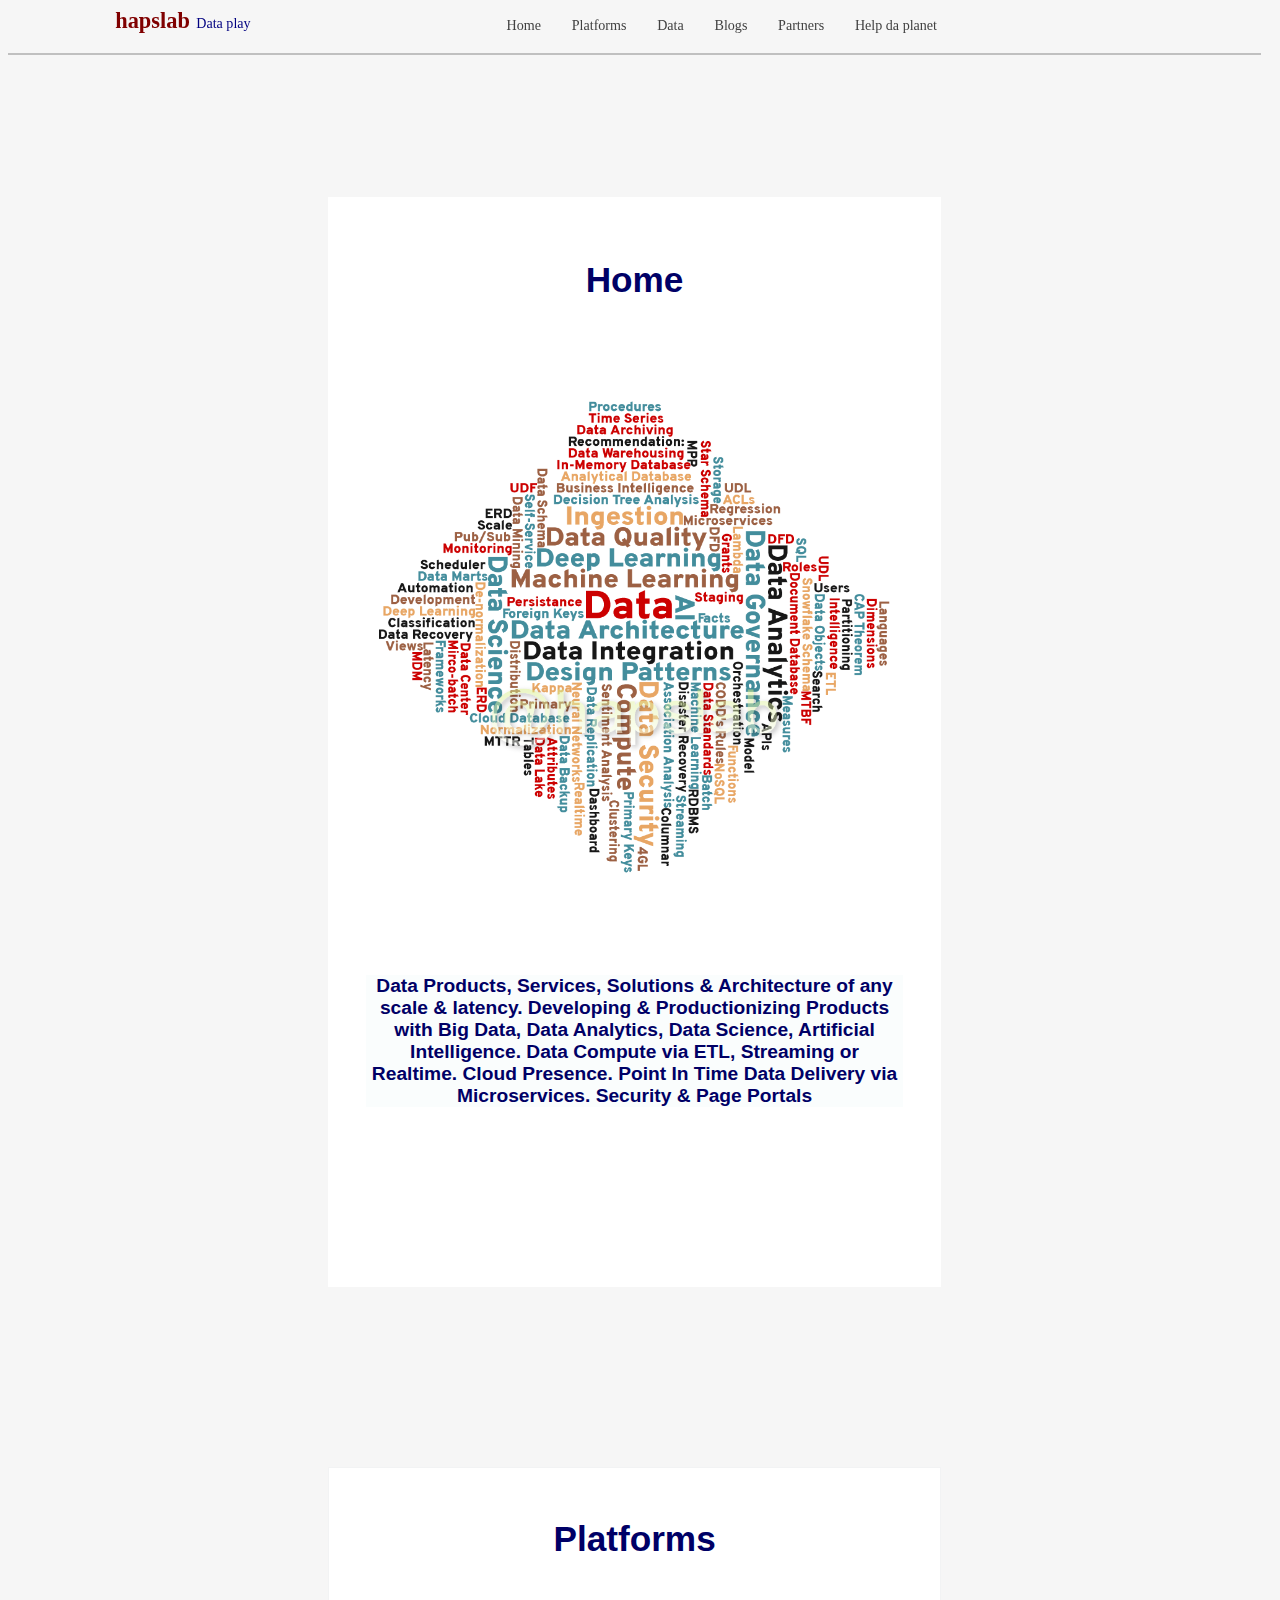
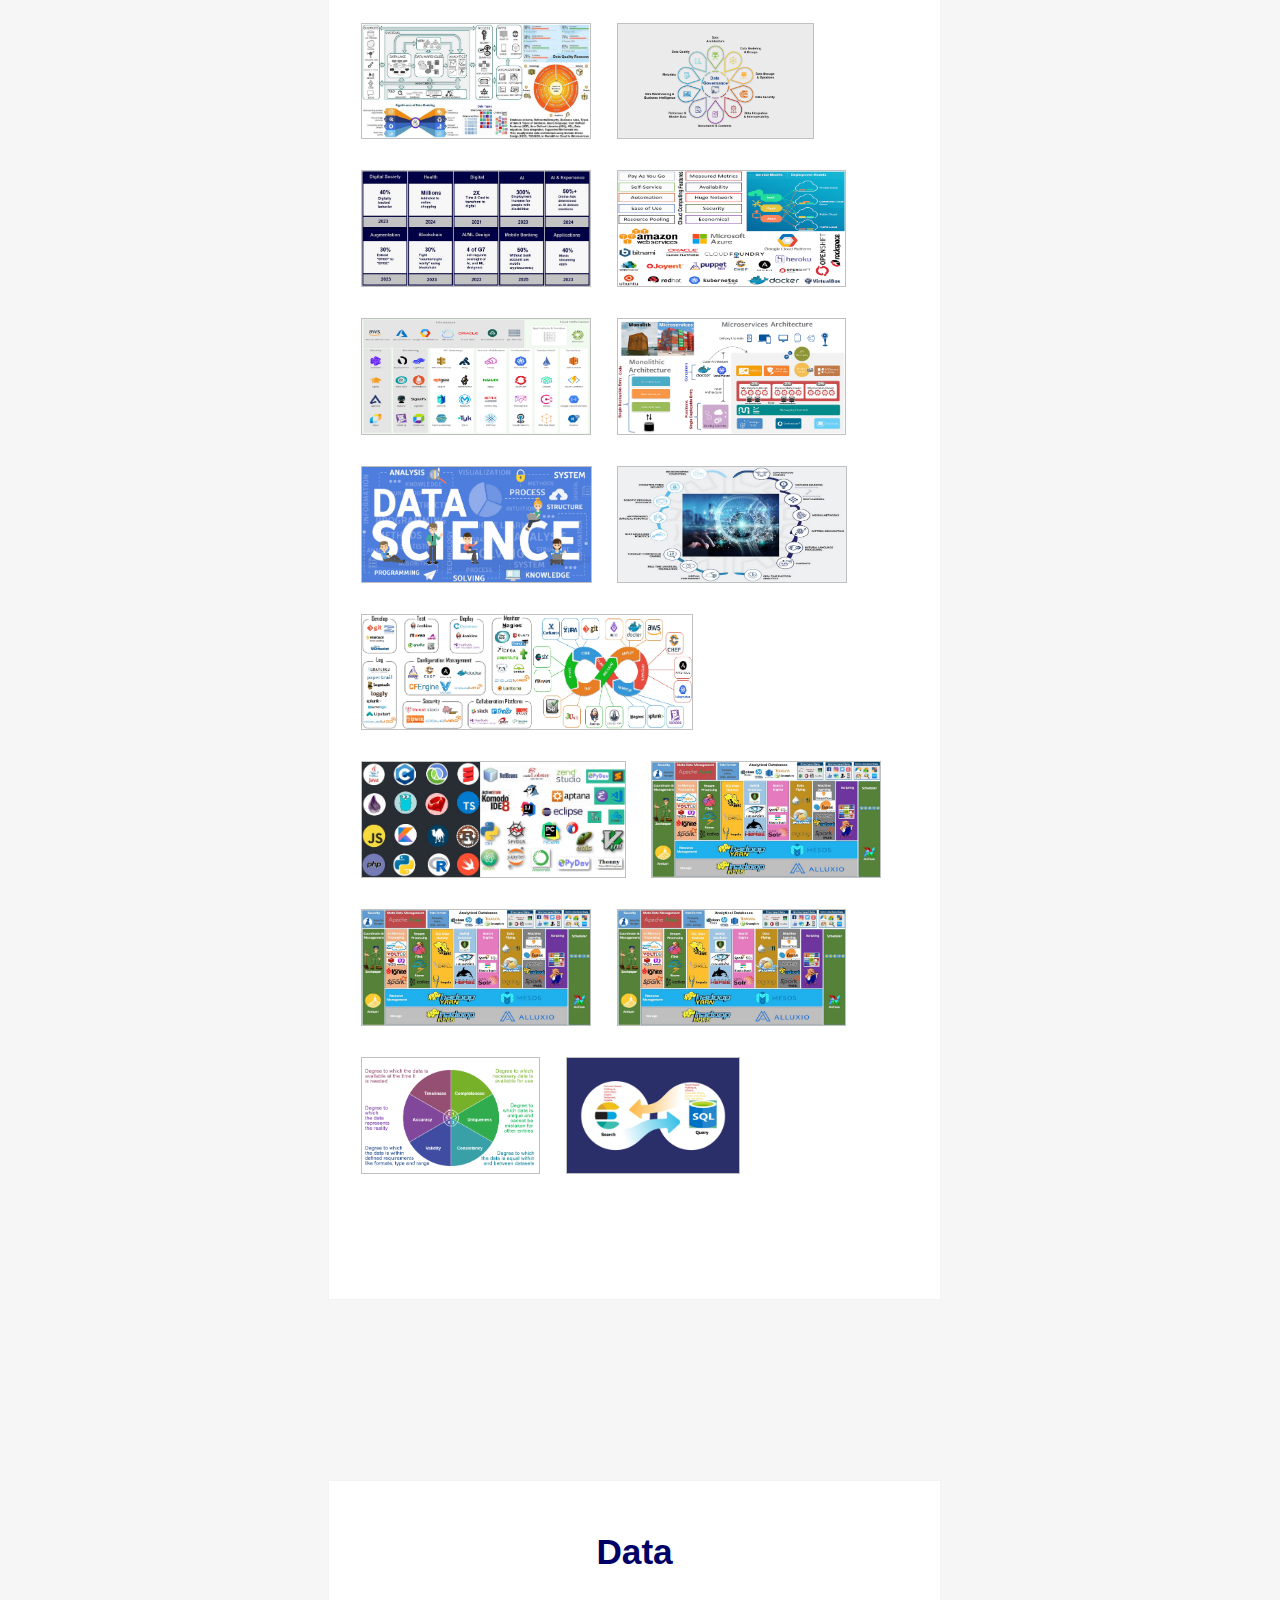
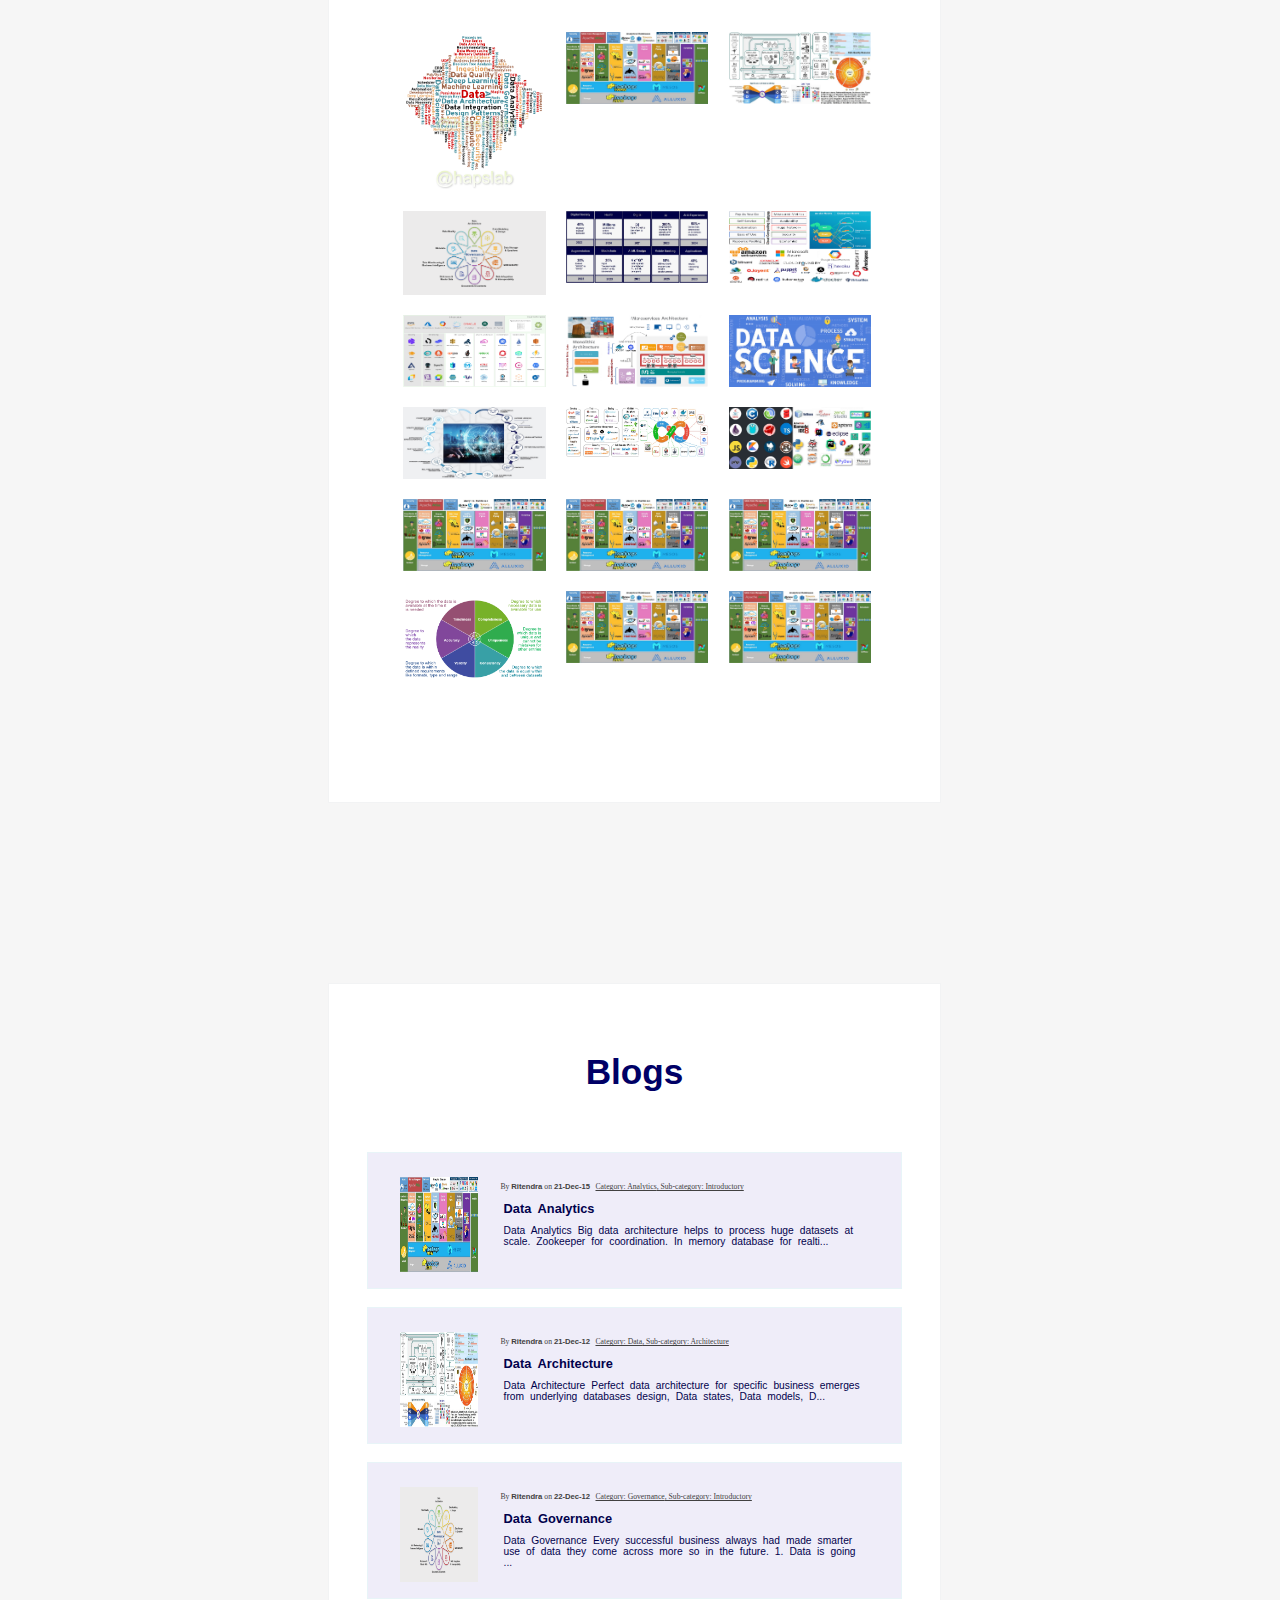
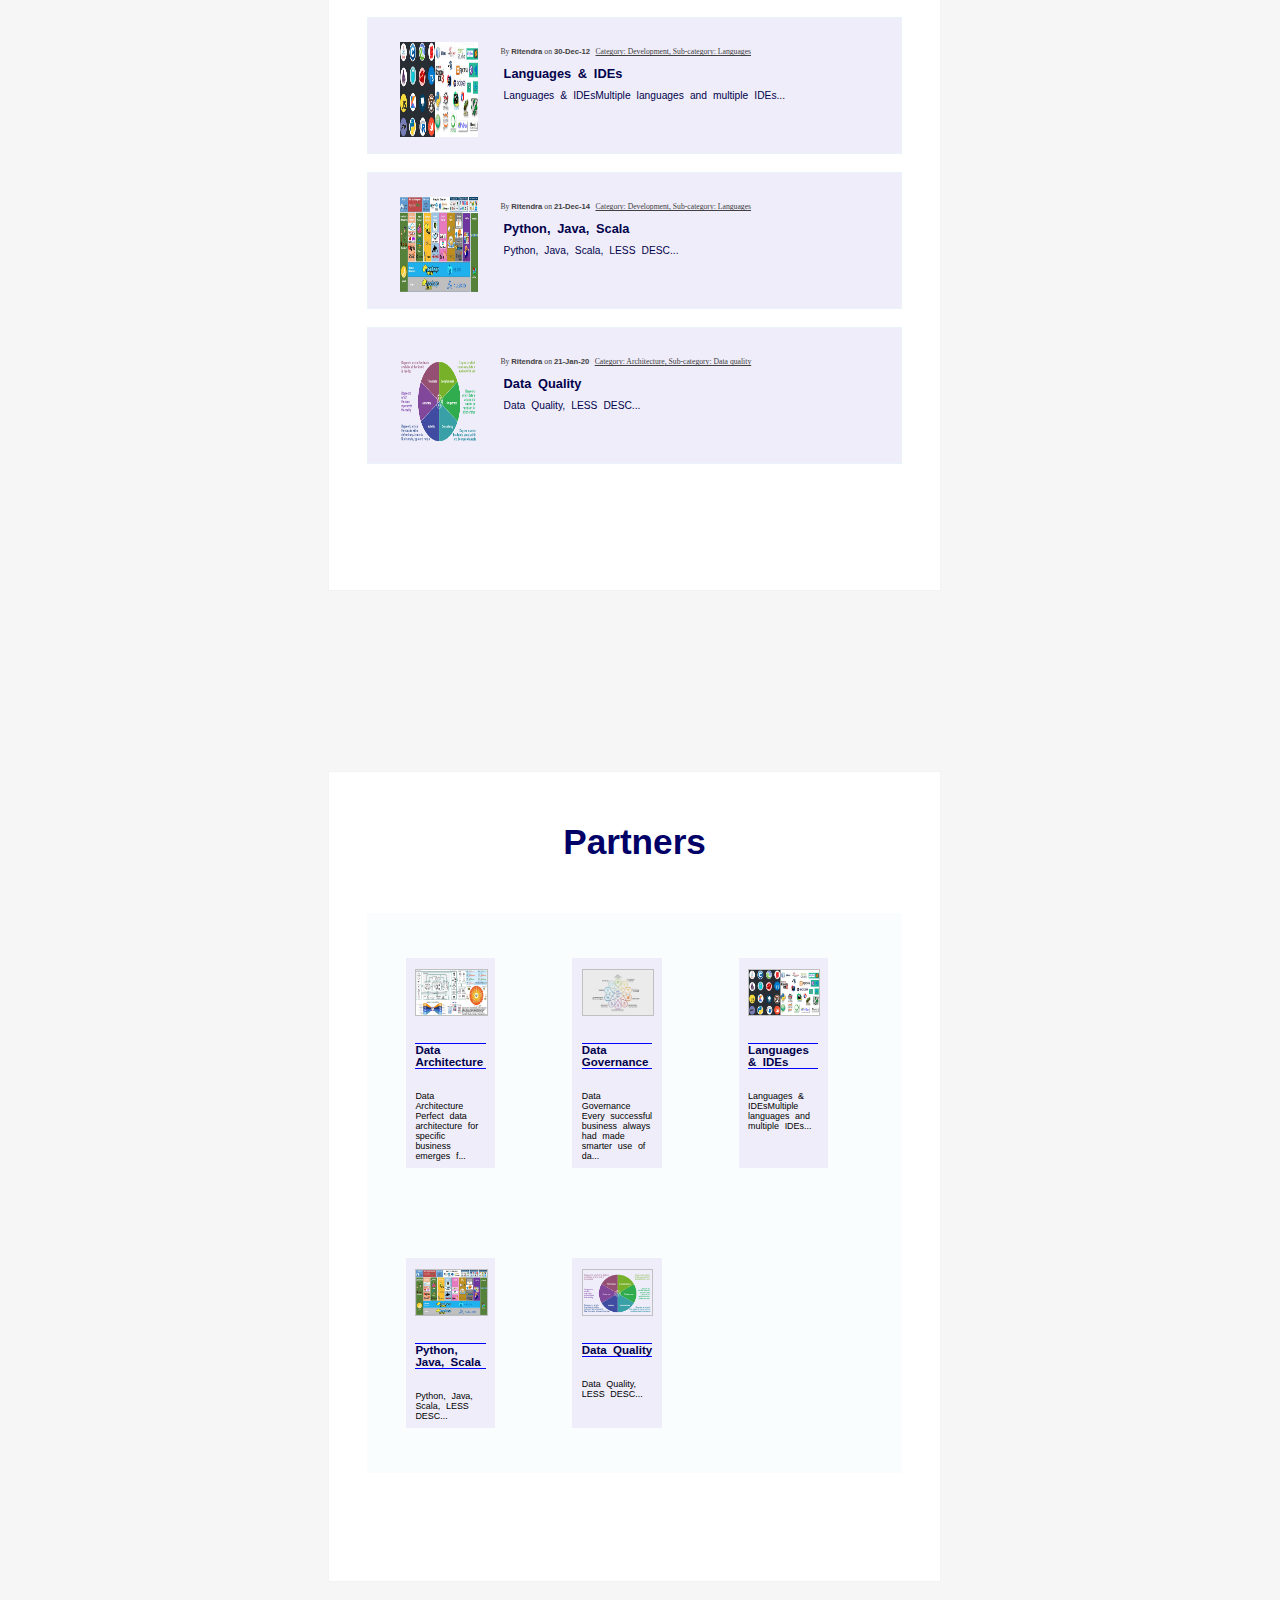
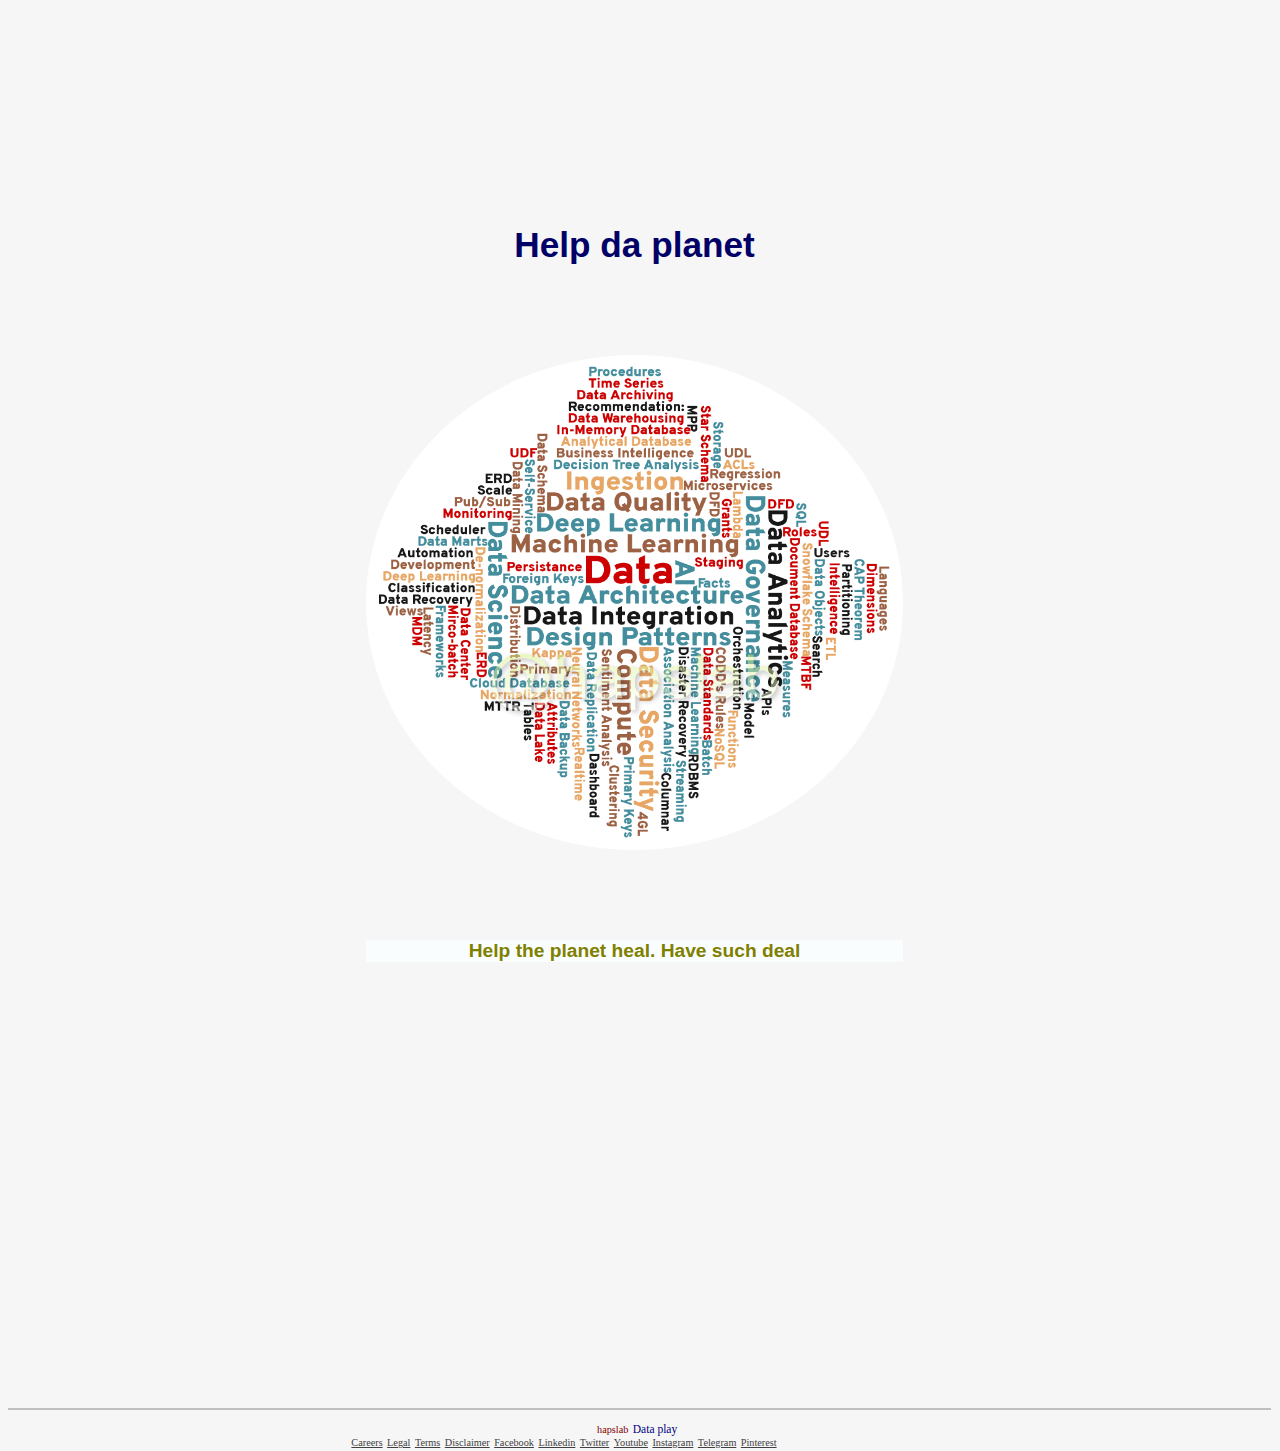
<file: index.html>
<!DOCTYPE html>
<html lang = "en">

<head>

<title>@Hapslab | Data anything</title>

<meta http-equiv="Content-Type" content="text/html; charset=utf-8">
<meta property="og:locale" content="en_US" />
<meta property="og:image" content="hapslab-logo.jpg">
<meta property="og:site_name" content="hapslab">
<meta property="og:title" content="Have fun @hapslab" />
<meta property="og:url" content="" />
<meta property="og:description" content="Data Products, Services, Solutions & Architecture Of Any Scale & Latency. Developing & Productionizing Products With Big Data, Data Analytics, Data Science, Artificial Intelligence. Data Compute Via ETL, Streaming Or Realtime. Cloud Presence. Point In Time Data Delivery Via Microservices. Security & Page Portals">


<link   rel  = "stylesheet"      href = "hapslabLib.css"> 
<script type = "text/javascript" src  = "hapslabLib.js"></script>

<style>

html 
{
    background-color: #F6F6F6;     /* #E9E9E9; #DCDCDC #FBFBFB; #FCFBFB; #F6F5F5; PAGE color background color */
    width: 99.15vw;
    color: #01014c;                /* #020273 #01015f; #01014c;, #555555 perfect grey, #13133a; in BLOG */
    font-family: fantasy;
    font-weight: normal;
    font-style: normal;
    text-align: left;
    vertical-align: text-bottom;
}
</style>

<script src="hapslabHeaderFooter.js"> </script>
<script src="hapslabPictureBlogs.js">    </script>

<!--
        <script src="hapslabContacts.js"></script>
changed to hapslabHeaderFooter.js from hapslabHeaderFooter-11.js
hapslabHeaderFooterContacts.js
--> 

</head>

<body onload="hapslabWrapper(); ">

<!------------------------------------------- PAGE HEADER --------------------------------------------->
<!------------------------------------------- PAGE HEADER --------------------------------------------->
<!------------------------------------------- PAGE HEADER --------------------------------------------->
<!------------------------------------------- PAGE HEADER --------------------------------------------->

<div id="org-ddm-id" class="org-ddm" >

     <div class="menu-box-header-container">
     </div>


<!------------------------------------- PAGE TRENDS - Home ---------------------------------->
<!------------------------------------- PAGE TRENDS - Home ---------------------------------->
<!------------------------------------- PAGE TRENDS - Home ---------------------------------->
<!------------------------------------- PAGE TRENDS - Home ---------------------------------->

     <div id="home" class="trends-homes-container">
     </div>


<!------------------------------------ PAGE TRENDS - Platforms -------------------------------->
<!------------------------------------ PAGE TRENDS - Platforms -------------------------------->
<!------------------------------------ PAGE TRENDS - Platforms -------------------------------->
<!------------------------------------ PAGE TRENDS - Platforms -------------------------------->

     <div id="products" class="trends-platforms-container">
     </div>


<!------------------------------------ PAGE TRENDS - Data Blogs ------------------------------->
<!------------------------------------ PAGE TRENDS - Data Blogs ------------------------------->
<!------------------------------------ PAGE TRENDS - Data Blogs ------------------------------->
<!------------------------------------ PAGE TRENDS - Data Blogs ------------------------------->

     <div id="data" class="trends-datas-container">
     </div>


<!------------------------------------- PAGE TRENDS - Blogs ---------------------------------->
<!------------------------------------- PAGE TRENDS - Blogs ---------------------------------->
<!------------------------------------- PAGE TRENDS - Blogs ---------------------------------->
<!------------------------------------- PAGE TRENDS - Blogs ---------------------------------->


     <div id="blogs"   class="trends-blogspage-container">
     </div>


<!------------------------------------- PAGE TRENDS - Partners  ---------------------------------->
<!------------------------------------- PAGE TRENDS - Partners  ---------------------------------->
<!------------------------------------- PAGE TRENDS - Partners  ---------------------------------->
<!------------------------------------- PAGE TRENDS - Partners  ---------------------------------->

     <div id="customers" class="trends-partners-container">
     </div>


<!---------------------------------- PAGE TRENDS - Help Planet  ---------------------------------->
<!---------------------------------- PAGE TRENDS - Help Planet  ---------------------------------->
<!---------------------------------- PAGE TRENDS - Help Planet  ---------------------------------->
<!---------------------------------- PAGE TRENDS - Help Planet  ---------------------------------->


     <div id="customers" class="trends-helps-container">
     </div>


<!------------------------------------- PAGE TRENDS - Customers ---------------------------------->
<!------------------------------------- PAGE TRENDS - Customers ---------------------------------->
<!------------------------------------- PAGE TRENDS - Customers ---------------------------------->
<!------------------------------------- PAGE TRENDS - Customers ---------------------------------->



<!------------------------------------- PAGE TRENDS - Ping ---------------------------------->
<!------------------------------------- PAGE TRENDS - Ping ---------------------------------->
<!------------------------------------- PAGE TRENDS - Ping ---------------------------------->
<!------------------------------------- PAGE TRENDS - Ping ---------------------------------->



<!--
---------------------------- PAGE TRENDS - Products & Services -----------------------------
------------------------------------- PAGE TRENDS - Deals ----------------------------------

     <div id="home"          class="trends-deals-container">
     </div>

     <div id="products"   class="trends-products-container">
     </div>

     <div id="services"   class="trends-services-container">
     </div>

     <div id="customers" class="trends-customers-container">
     </div>                                       

     <div id="gallery"     class="trends-gallery-container">
     </div>

     <div id="contactus"  class="trends-contacts-container">
     </div>

-->


<!------------------------------------------- PAGE FOOTER --------------------------------------------->
<!------------------------------------------- PAGE FOOTER --------------------------------------------->
<!------------------------------------------- PAGE FOOTER --------------------------------------------->
<!------------------------------------------- PAGE FOOTER --------------------------------------------->

<div id="bottom-footer-id">

     <div class="menu-box-footer-container">
     </div>         <!-- END menu-box-footer-container  -->

          <div class="menu-box-footer-container-two">
          </div>

</div>              <!-- END bottom-footer-id           -->


</div>              <!-- end of div class="org-ddm"     -->


</body>
</html>
</file>
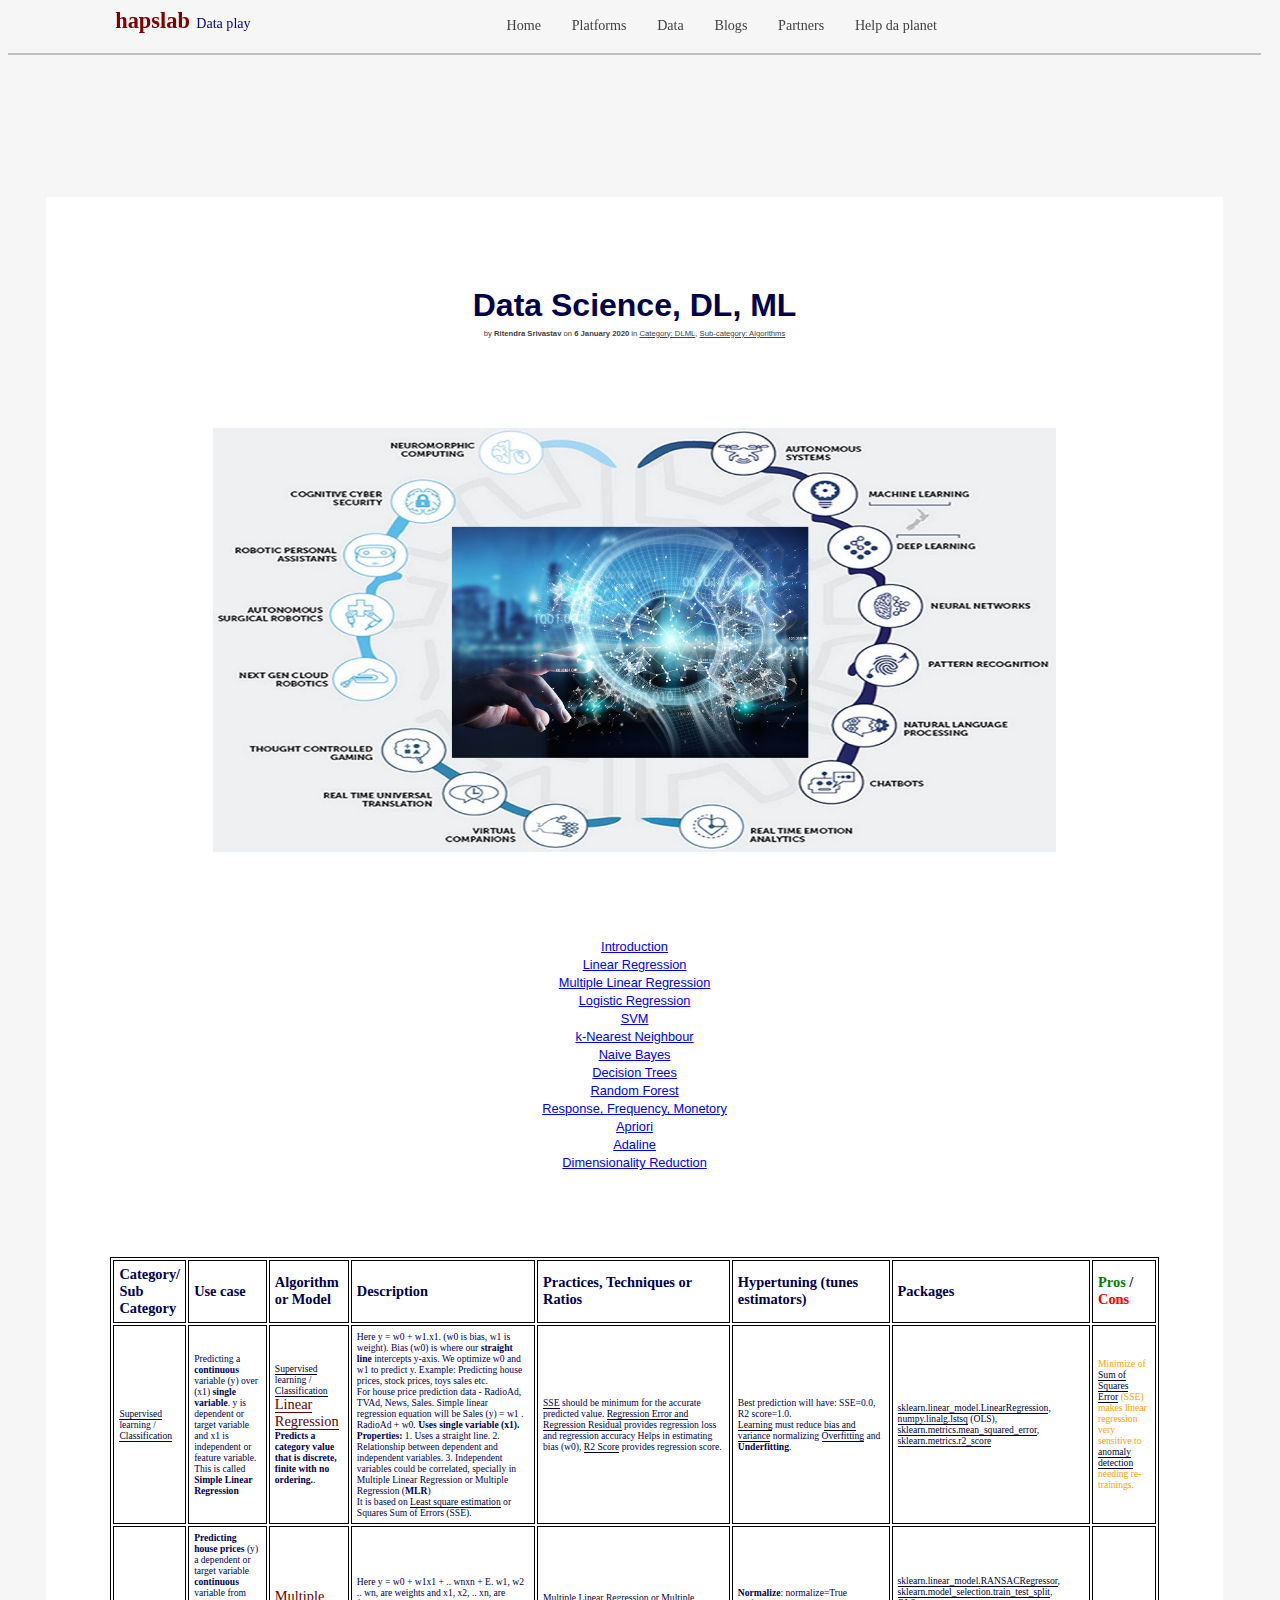
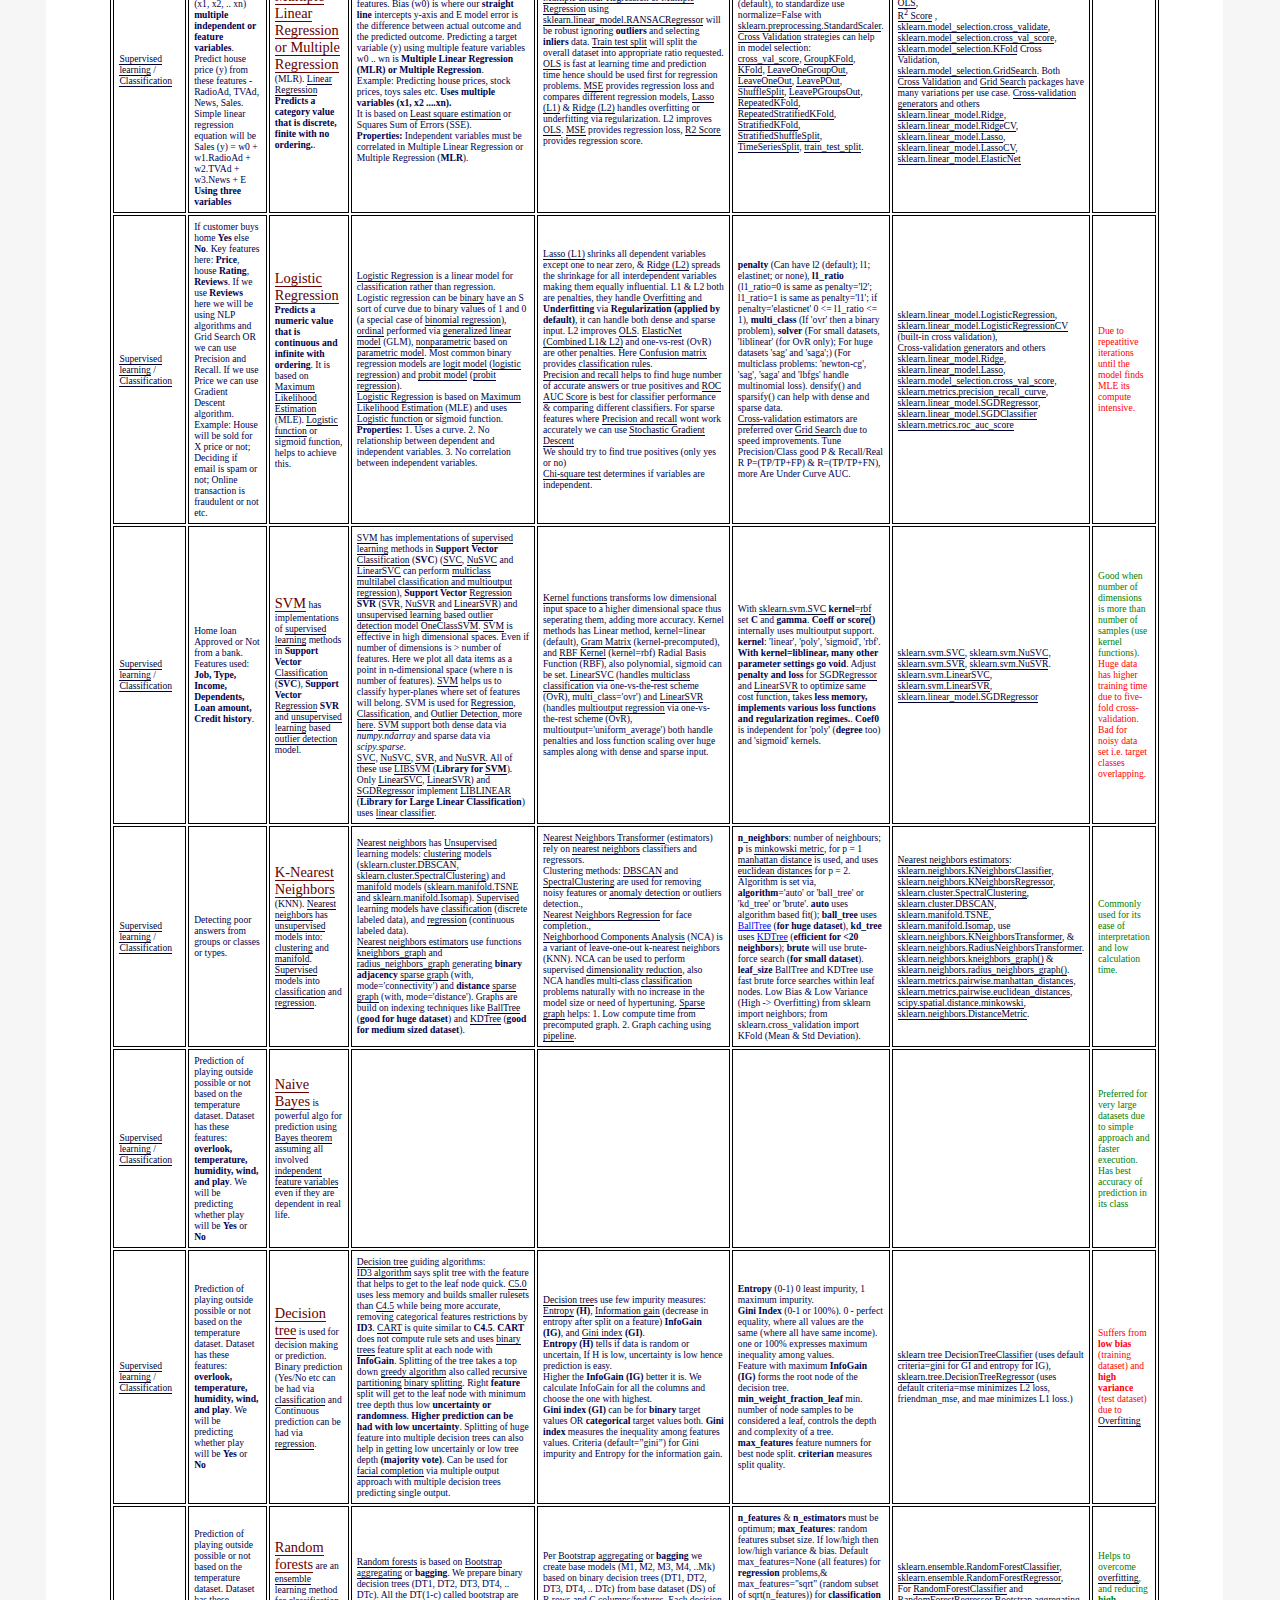
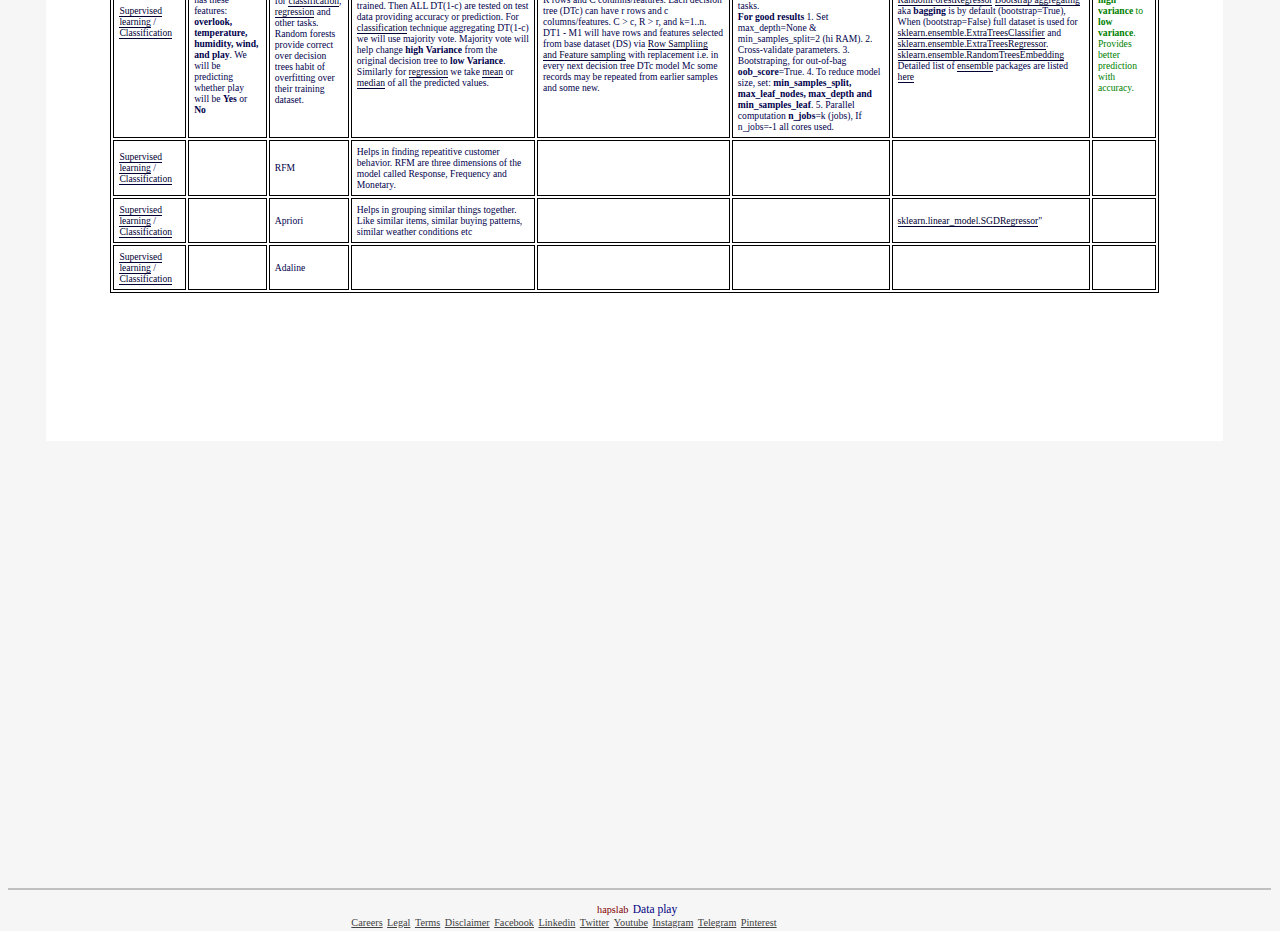
<file: hl-ai-dlml.html>
<!DOCTYPE html>
<html lang = "en">

<head>

<title>@Hapslab | Data anything</title>

<meta http-equiv="Content-Type" content="text/html; charset=utf-8">
<meta property="og:locale" content="en_US" />
<meta property="og:image" content="hapslab-logo.jpg">
<meta property="og:site_name" content="hapslab">
<meta property="og:title" content="Have fun @hapslab" />
<meta property="og:url" content="" />
<meta property="og:description" content="Data Products, Services, Solutions & Architecture Of Any Scale & Latency. Developing & Productionizing Products With Big Data, Data Analytics, Data Science, Artificial Intelligence. Data Compute Via ETL, Streaming Or Realtime. Cloud Presence. Point In Time Data Delivery Via Microservices. Security & Page Portals">


<link   rel  = "stylesheet"      href = "hapslabLib.css"> 
<script type = "text/javascript" src  = "hapslabLib.js"></script>

<style>

html 
{
    background-color: #F6F6F6;     /* #E9E9E9; #DCDCDC #FBFBFB; #FCFBFB; #F6F5F5; PAGE color background color */
    width: 99.15vw;
    color: #01014c;                /* #020273 #01015f; #01014c;, #555555 perfect grey, #13133a; in BLOG */
    font-family: fantasy;
    font-weight: normal;
    font-style: normal;
    text-align: left;
    vertical-align: text-bottom;
}
</style>

<script src="hapslabHeaderFooter.js"> </script>
<script src="hapslabPictureBlogs.js">    </script>

<!--
        <script src="hapslabContacts.js"></script>
changed to hapslabHeaderFooter.js from hapslabHeaderFooter-11.js
hapslabHeaderFooterContacts.js
--> 

</head>

<body onload="hapslabWrapper(); ">

<!------------------------------------------- PAGE HEADER --------------------------------------------->
<!------------------------------------------- PAGE HEADER --------------------------------------------->
<!------------------------------------------- PAGE HEADER --------------------------------------------->
<!------------------------------------------- PAGE HEADER --------------------------------------------->

<style>     

table { position: relative; margin: 9.5vh 3vw 1.5vh 3vw; }

table, th, td { font-family:verdana; border: 1px solid black; text-align:left; width:auto; }      

.table-header  { font-size:90%; font-weight:bold; }       

.table-rows    { font-size:60%; font-weight:normal; }     

a.a-tag { color:#000033; text-decoration:none; border-bottom:.1px solid #000033; }     

a.a-algoname { color:#660000; text-decoration:none; border-bottom:.1px solid #660000; font-size:150%; }     

a.a-algodesc { color:#660000; font-size:120%; }     

#h1-header-container
{  
   position: relative;
   background-color: white;      /* background color for the container #f3e7ff #8000ff */
   height: auto;                 /* Dimension trends-box-container */
   width: auto;                  /* Corrects Trends Column sheet width. 105% includes 1 more colm */
   font-family: Arial;

   float: center;
   text-align: center;

   margin-left: 3vw;
   margin-right: 3vw;
   margin-top: 20vh;             /* GAP OUTSIDE below trends-columns-container */
   margin-bottom: 20vh;          /* GAP OUTSIDE below trends-columns-container */
   padding: 10vh 2vw 15vh 2vw;
// border: 1px solid red;
}

.h1-header  
{
   position: relative;
   font-size: 2.5vw; 
   font-weight: bold;
   text-align: center;
//   margin-top: 5vh;             /* GAP OUTSIDE below trends-columns-container */
   margin-bottom: 10vh;          /* GAP OUTSIDE below trends-columns-container */

}

.h1-header-img         /* + or - SIZE of image */
{
   float: center;
   margin-left: auto;      /* Centers image */
   margin-right: auto;     /* Centers image */
   width: 75%;
   height: 65%;
  // border: 1px solid silver;
   margin-bottom: 9vh;
}
  
.h1-header-details
{
   position: relative;
   float: center;
   color: #414141;    /* #3E3E3E light grey color */ 
   font-size: .6vw;
   font-weight:normal;
   margin-top: .5vh;
}

</style>     


<div id="org-ddm-id" class="org-ddm" >

     <div class="menu-box-header-container">
     </div>


<!------------------------------------------- PAGE CENTER - START --------------------------------------------->
<!------------------------------------------- PAGE CENTER - START --------------------------------------------->
<!------------------------------------------- PAGE CENTER - START --------------------------------------------->
<!------------------------------------------- PAGE CENTER - START --------------------------------------------->


     <div id="h1-header-container">

          <div class="h1-header">Data Science, DL, ML
               <div class="h1-header-details">
                    <span>by 
                          <b>Ritendra Srivastav</b> on 
                          <b>6 January 2020</b> in 
                          <b><a class="h1-header-details" href="www.hapslab.com/category.html" data-lbl="category" title="Category">Category: DLML</a></b>, 
                          <b><a class="h1-header-details" href="www.hapslab.com/subcategory.html" data-lbl="sub-category" title="Sub-category">Sub-category: Algorithms</a></b>
                    </span>

<!--
<br><b>PS: Originally published <a class="trends-blogs-details" href="https://hapslab.blogspot.com" data-lbl="Hapslab blog" title="Hapslab blog">Hapslab blog</a></b>

     <style>     table { margin:0 }     table, th, td { font-family:verdana; border: 1px solid black; text-align:left; width:1vw; }      .table-header  { font-size:1vw; font-weight:bold; }       .table-rows    { font-size:.75vw; font-weight:normal; }     a.a-tag { color:#000033; text-decoration:none; border-bottom:.1vw solid #000033; }     a.a-algoname { color:#660000; text-decoration:none; border-bottom:.1vw solid #660000; font-size:1.5vw; }     a.a-algodesc { color:#660000; font-size:1.2vw; }     </style>     

<h1>Introduction</h1>
<div class="para" id="intro"><pre><ul>

</ul></pre></div>

-->

               </div>
          </div>

     <img class="h1-header-img" src="hl-ai-landscape.jpg" alt="Data Science, DL, ML" title="Data Science, DL, ML">


<div class="a-tag-index"> <a style="font-size: 1vw;" href="#intro">Introduction</a> </div>
<div class="a-tag-index"> <a style="font-size: 1vw;" href="#linreg">Linear Regression</a> </div>
<div class="a-tag-index"> <a style="font-size: 1vw;" href="#multireg">Multiple Linear Regression</a> </div>
<div class="a-tag-index"> <a style="font-size: 1vw;" href="#logireg">Logistic Regression</a> </div>
<div class="a-tag-index"> <a style="font-size: 1vw;" href="#svm">SVM</a> </div>
<div class="a-tag-index"> <a style="font-size: 1vw;" href="#knn">k-Nearest Neighbour</a> </div>
<div class="a-tag-index"> <a style="font-size: 1vw;" href="#naibay">Naive Bayes</a> </div>
<div class="a-tag-index"> <a style="font-size: 1vw;" href="#dectre">Decision Trees</a> </div>
<div class="a-tag-index"> <a style="font-size: 1vw;" href="#ranfor">Random Forest</a> </div>
<div class="a-tag-index"> <a style="font-size: 1vw;" href="#rfm">Response, Frequency, Monetory</a> </div>
<div class="a-tag-index"> <a style="font-size: 1vw;" href="#aprior">Apriori</a> </div>
<div class="a-tag-index"> <a style="font-size: 1vw;" href="#adalin">Adaline</a> </div>
<div class="a-tag-index"> <a style="font-size: 1vw;" href="#dimred">Dimensionality Reduction</a> </div>




<table cellpadding="5"> 
<tr><th class="table-header" style="width: 1%; ">Category/ Sub Category</th>
<th class="table-header" style="width: 15%;">Use case</th>
<th class="table-header" style="width: 10%;">Algorithm or Model</th>
<th class="table-header" style="width: 40%;">Description</th>
<th class="table-header" style="width: 30%;">Practices, Techniques or Ratios</th>
<th class="table-header" style="width: 30%;">Hypertuning (tunes estimators)</th>
<th class="table-header" style="width: 30%;">Packages</th>
<th class="table-header" style="width: 5%;"><span style="color: green;">Pros</span> / <span style="color: red;">Cons</span></th>


</tr>

<tr><td id="linreg" class="table-rows" style="width: 1%; "><a class="a-tag" href="https://en.wikipedia.org/wiki/Supervised_learning" target="_blank" data-lbl="blog" rel="nofollow noopener noreferrer" title="Supervised learning">Supervised<a> learning / <a class="a-tag" href="https://en.wikipedia.org/wiki/Classification" target="_blank" title="Classification">Classification</a></td>
<td class="table-rows" style="width: 15%;">Predicting a <b>continuous</b> variable (y) over (x1) <b>single variable</b>. y is dependent or target variable and x1 is independent or feature variable. This is called <b>Simple Linear Regression</b></td>
<td class="table-rows" style="width: 10%;"><div id="linreg"></div><a class="a-tag" href="https://en.wikipedia.org/wiki/Supervised_learning" target="_blank" data-lbl="blog" rel="nofollow noopener noreferrer" title="Supervised learning">Supervised<a> learning / <a class="a-tag" href="https://en.wikipedia.org/wiki/Classification" target="_blank" title="Classification">Classification</a><br><a class="a-algoname" href="https://scikit-learn.org/stable/modules/generated/sklearn.linear_model.LinearRegression.html" target="_blank" data-lbl="blog" rel="nofollow noopener noreferrer" title="Linear Regression">Linear Regression</a> <b class="a-algoname">Predicts a category value that is discrete, finite with no ordering.</b>.</td>
<td class="table-rows" style="width: 40%;">Here y = w0 + w1.x1. (w0 is bias, w1 is weight). Bias (w0) is where our <b>straight line</b> intercepts y-axis. We optimize w0 and w1 to predict y. Example: Predicting house prices, stock prices, toys sales etc. <br>For house price prediction data - RadioAd, TVAd, News, Sales. Simple linear regression equation will be Sales (y) = w1 . RadioAd + w0. <b>Uses single variable (x1).</b><br><b>Properties:</b> 1. Uses a straight line. 2. Relationship between dependent and independent variables. 3. Independent variables could be correlated, specially in Multiple Linear Regression or Multiple Regression (<b>MLR</b>)<br>It is based on <a class="a-tag" href="https://en.wikipedia.org/wiki/Least_squares" target="_blank" title="Least square estimation">Least square estimation</a> or Squares Sum of Errors (SSE).</td>
<td class="table-rows" style="width: 30%;"><a class="a-tag" href="https://en.wikipedia.org/wiki/Residual_sum_of_squares" target="_blank" data-lbl="blog" rel="nofollow noopener noreferrer" title="SSE">SSE</a> should be minimum for the accurate predicted value. <a class="a-tag" href="https://en.wikipedia.org/wiki/Errors_and_residuals" target="_blank" data-lbl="blog" rel="nofollow noopener noreferrer" title="Regression Error and Regression Residual">Regression Error and Regression Residual</a> provides regression loss and regression accuracy Helps in estimating bias (w0),   <a class="a-tag" href="https://scikit-learn.org/stable/modules/generated/sklearn.metrics.r2_score.html" target="_blank" data-lbl="blog" rel="nofollow noopener noreferrer" title="R2 Score">R2 Score</a> provides regression score.</td>
<td class="table-rows" style="width: 30%;">Best prediction will have: SSE=0.0, R2 score=1.0.<br><a class="a-tag" href="https://scikit-learn.org/stable/modules/learning_curve.html" target="_blank" title="Learning">Learning</a> must reduce <a class="a-tag" href="https://scikit-learn.org/stable/auto_examples/ensemble/plot_bias_variance.html" target="_blank" title="bias and variance">bias and variance</a> normalizing <a class="a-tag" href="https://en.wikipedia.org/wiki/Overfitting" target="_blank" data-lbl="blog" rel="nofollow noopener noreferrer" title="Overfitting">Overfitting</a> and <b>Underfitting</b>.</td>
<td class="table-rows" style="width: 30%;"><a class="a-tag" href="https://scikit-learn.org/stable/modules/generated/sklearn.linear_model.LinearRegression.html" target="_blank" data-lbl="blog" rel="nofollow noopener noreferrer" title="sklearn.linear_model.LinearRegression">sklearn.linear_model.LinearRegression</a>, <br> <a class="a-tag" href="https://docs.scipy.org/doc/numpy-1.13.0/reference/generated/numpy.linalg.lstsq.html" target="_blank" data-lbl="blog" rel="nofollow noopener noreferrer" title="numpy.linalg.lstsq">numpy.linalg.lstsq<a> (OLS), <br><a class="a-tag" href="https://scikit-learn.org/stable/modules/generated/sklearn.metrics.mean_squared_error.html" target="_blank" data-lbl="blog" rel="nofollow noopener noreferrer" title="sklearn.metrics.mean_squared_error">sklearn.metrics.mean_squared_error</a>, <br><a class="a-tag" href="https://scikit-learn.org/stable/modules/generated/sklearn.metrics.r2_score.html" target="_blank" data-lbl="blog" rel="nofollow noopener noreferrer" title="sklearn.metrics.r2_score">sklearn.metrics.r2_score</a></td>
<td class="table-rows" style="width: 5%;"><span style="color: orange;">Minimize of <a class="a-tag" href="https://en.wikipedia.org/wiki/Residual_sum_of_squares" target="_blank" data-lbl="blog" rel="nofollow noopener noreferrer" title="Sum of Squares Error">Sum of Squares Error</a> (SSE) makes linear regression very sensitive to  <a class="a-tag" href="https://en.wikipedia.org/wiki/Anomaly_detection" target="_blank" title="anomaly detection">anomaly detection</a> needing re-trainings.</span></td>


</tr>

<tr><td id="multireg" class="table-rows" style="width: 1%; "><a class="a-tag" href="https://en.wikipedia.org/wiki/Supervised_learning" target="_blank" data-lbl="blog" rel="nofollow noopener noreferrer" title="Supervised learning">Supervised learning<a> / <a class="a-tag" href="https://en.wikipedia.org/wiki/Classification" target="_blank" title="Classification">Classification</a></td>
<td class="table-rows" style="width: 15%;"><b>Predicting house prices</b> (y) a dependent or target variable <b>continuous</b> variable from (x1, x2, .. xn) <b>multiple independent or feature variables</b>. Predict house price (y) from these features - RadioAd, TVAd, News, Sales. Simple linear regression equation will be Sales (y) = w0 + w1.RadioAd + w2.TVAd + w3.News + E <b>Using three variables</b></td>
<td class="table-rows" style="width: 10%;"><a class="a-algoname" href="https://scikit-learn.org/stable/modules/generated/sklearn.linear_model.LinearRegression.html" target="_blank" data-lbl="blog" rel="nofollow noopener noreferrer" title="Multiple Linear Regression or Multiple Regression">Multiple Linear Regression or Multiple Regression</a> (MLR). <a class="a-tag" href="https://scikit-learn.org/stable/modules/generated/sklearn.linear_model.LinearRegression.html" target="_blank" data-lbl="blog" rel="nofollow noopener noreferrer" title="Linear Regression">Linear Regression</a> <b class="a-algoname">Predicts a category value that is discrete, finite with no ordering.</b>.</td>
<td class="table-rows" style="width: 40%;">Here y = w0 + w1x1 + .. wnxn + E. w1, w2 .. wn, are weights and x1, x2, .. xn, are features. Bias (w0) is where our <b>straight line</b> intercepts y-axis and E model error is the difference between actual outcome and the predicted outcome. Predicting a target variable (y) using multiple feature variables w0 .. wn is <b>Multiple Linear Regression (MLR) or Multiple Regression</b>. <br>Example: Predicting house prices, stock prices, toys sales etc. <b>Uses multiple variables (x1, x2 ....xn).</b><br>It is based on <a class="a-tag" href="https://en.wikipedia.org/wiki/Least_squares" target="_blank" title="Least square estimation">Least square estimation</a> or Squares Sum of Errors (SSE).<br><b>Properties:</b> Independent variables must be correlated in Multiple Linear Regression or Multiple Regression (<b>MLR</b>).</td>
<td class="table-rows" style="width: 30%;"><a class="a-tag" href="https://scikit-learn.org/stable/modules/generated/sklearn.linear_model.LinearRegression.html" target="_blank" data-lbl="blog" rel="nofollow noopener noreferrer" title="Multiple Linear Regression or Multiple Regression">Multiple Linear Regression or Multiple Regression</a> using <a class="a-tag" href="https://scikit-learn.org/stable/modules/generated/sklearn.linear_model.RANSACRegressor.html" target="_blank" title="sklearn.linear_model.RANSACRegressor">sklearn.linear_model.RANSACRegressor</a> will be robust ignoring <b>outliers</b> and selecting <b>inliers</b> data. <a class="a-tag" href="https://scikit-learn.org/stable/modules/generated/sklearn.model_selection.train_test_split.html" target="_blank" title="Train test split">Train test split</a> will split the overall dataset into appropriate ratio requested. <br><a class="a-tag" href="https://scikit-learn.org/stable/auto_examples/linear_model/plot_ols_ridge_variance.html" target="_blank" data-lbl="blog" rel="nofollow noopener noreferrer" title="OLS">OLS</a> is fast at learning time and prediction time hence should be used first for regression problems. <a class="a-tag" href="https://scikit-learn.org/stable/modules/generated/sklearn.metrics.mean_squared_error.html" target="_blank" data-lbl="blog" rel="nofollow noopener noreferrer" title="MSE">MSE</a> provides regression loss and compares different regression models, <a class="a-tag" href="https://scikit-learn.org/stable/modules/generated/sklearn.linear_model.Lasso.html" target="_blank" data-lbl="blog" rel="nofollow noopener noreferrer" title="Lasso (L1)">Lasso (L1)</a> & <a class="a-tag" href="https://scikit-learn.org/stable/modules/generated/sklearn.linear_model.Ridge.html" target="_blank" data-lbl="blog" rel="nofollow noopener noreferrer" title="Ridge (L2)">Ridge (L2)</a> handles overfitting or underfitting via regularization. L2 improves <a class="a-tag" href="https://scikit-learn.org/stable/auto_examples/linear_model/plot_ols_ridge_variance.html" target="_blank" data-lbl="blog" rel="nofollow noopener noreferrer" title="OLS">OLS</a>. <a class="a-tag" href="https://scikit-learn.org/stable/modules/generated/sklearn.metrics.mean_squared_error.html" target="_blank" data-lbl="blog" rel="nofollow noopener noreferrer" title="MSE">MSE</a> provides regression loss, <a class="a-tag" href="https://scikit-learn.org/stable/modules/generated/sklearn.metrics.r2_score.html" target="_blank" data-lbl="blog" rel="nofollow noopener noreferrer" title="R2 Score">R2 Score</a> provides regression score.</td>
<td class="table-rows" style="width: 30%;"><b>Normalize</b>: normalize=True (default), to standardize use normalize=False with <a class="a-tag" href="https://scikit-learn.org/stable/modules/generated/sklearn.preprocessing.StandardScaler.html" target="_blank" title="sklearn.preprocessing.StandardScaler">sklearn.preprocessing.StandardScaler</a>. <br><a class="a-tag" href="https://scikit-learn.org/stable/modules/cross_validation.html" target="_blank" data-lbl="blog" rel="nofollow noopener noreferrer" title="Cross Validation">Cross Validation</a> strategies can help in model selection: <br><a class="a-tag" href="https://scikit-learn.org/stable/modules/generated/sklearn.model_selection.cross_val_score.html#sklearn.model_selection.cross_val_score" target="_blank" title="cross_val_score">cross_val_score</a>, <a class="a-tag" href="https://scikit-learn.org/stable/modules/generated/sklearn.model_selection.GroupKFold.html#sklearn.model_selection.GroupKFold" target="_blank" title="GroupKFold">GroupKFold</a>, <a class="a-tag" href="https://scikit-learn.org/stable/modules/generated/sklearn.model_selection.KFold.html#sklearn.model_selection.KFold" target="_blank" title="KFold">KFold</a>, <a class="a-tag" href="https://scikit-learn.org/stable/modules/generated/sklearn.model_selection.LeaveOneGroupOut.html#sklearn.model_selection.LeaveOneGroupOut" target="_blank" title="LeaveOneGroupOut">LeaveOneGroupOut</a>, <a class="a-tag" href="https://scikit-learn.org/stable/modules/generated/sklearn.model_selection.LeaveOneOut.html#sklearn.model_selection.LeaveOneOut" target="_blank" title="LeaveOneOut">LeaveOneOut</a>, <a class="a-tag" href="https://scikit-learn.org/stable/modules/generated/sklearn.model_selection.LeavePOut.html#sklearn.model_selection.LeavePOut" target="_blank" title="LeavePOut">LeavePOut</a>, <a class="a-tag" href="https://scikit-learn.org/stable/modules/generated/sklearn.model_selection.ShuffleSplit.html#sklearn.model_selection.ShuffleSplit" target="_blank" title="ShuffleSplit">ShuffleSplit</a>, <a class="a-tag" href="https://scikit-learn.org/stable/modules/generated/sklearn.model_selection.LeavePGroupsOut.html#sklearn.model_selection.LeavePGroupsOut" target="_blank" title="LeavePGroupsOut">LeavePGroupsOut</a>, <a class="a-tag" href="https://scikit-learn.org/stable/modules/generated/sklearn.model_selection.RepeatedKFold.html#sklearn.model_selection.RepeatedKFold" target="_blank" title="RepeatedKFold">RepeatedKFold</a>, <a class="a-tag" href="https://scikit-learn.org/stable/modules/generated/sklearn.model_selection.RepeatedStratifiedKFold.html#sklearn.model_selection.RepeatedStratifiedKFold" target="_blank" title="RepeatedStratifiedKFold">RepeatedStratifiedKFold</a>,  <a class="a-tag" href="https://scikit-learn.org/stable/modules/generated/sklearn.model_selection.StratifiedKFold.html#sklearn.model_selection.StratifiedKFold" target="_blank" title="StratifiedKFold">StratifiedKFold</a>, <a class="a-tag" href="https://scikit-learn.org/stable/modules/generated/sklearn.model_selection.StratifiedShuffleSplit.html#sklearn.model_selection.StratifiedShuffleSplit" target="_blank" title="StratifiedShuffleSplit">StratifiedShuffleSplit</a>, <a class="a-tag" href="https://scikit-learn.org/stable/modules/generated/sklearn.model_selection.TimeSeriesSplit.html#sklearn.model_selection.TimeSeriesSplit" target="_blank" title="TimeSeriesSplit">TimeSeriesSplit</a>, <a class="a-tag" href="https://scikit-learn.org/stable/modules/generated/sklearn.model_selection.train_test_split.html#sklearn.model_selection.train_test_split" target="_blank" title="train_test_split">train_test_split</a>.</td>
<td class="table-rows" style="width: 30%;"><a class="a-tag" href="https://scikit-learn.org/stable/modules/generated/sklearn.linear_model.RANSACRegressor.html" target="_blank" title="sklearn.linear_model.RANSACRegressor">sklearn.linear_model.RANSACRegressor</a>, <br><a class="a-tag" href="https://scikit-learn.org/stable/modules/generated/sklearn.model_selection.train_test_split.html" target="_blank" title="sklearn.model_selection.train_test_split">sklearn.model_selection.train_test_split</a>, <br><a class="a-tag" href="https://docs.scipy.org/doc/numpy-1.15.1/reference/generated/numpy.linalg.lstsq.html" target="_blank" data-lbl="blog" rel="nofollow noopener noreferrer" title="OLS">OLS</a>, <br><a class="a-tag" href="https://scikit-learn.org/stable/modules/generated/sklearn.linear_model.LinearRegression.html#sklearn.linear_model.LinearRegression.score" target="_blank" title="R<sup>2</sup> Score">R<sup>2</sup> Score</a>
, <br><a class="a-tag" href="https://scikit-learn.org/stable/modules/generated/sklearn.model_selection.cross_validate.html" target="_blank" data-lbl="blog" rel="nofollow noopener noreferrer" title="sklearn.model_selection.cross_validate">sklearn.model_selection.cross_validate</a>, <br><a class="a-tag" href="https://scikit-learn.org/stable/modules/generated/sklearn.model_selection.cross_val_score.html" target="_blank" data-lbl="blog" rel="nofollow noopener noreferrer" title="sklearn.model_selection.cross_val_score">sklearn.model_selection.cross_val_score</a>, <br><a class="a-tag" href="https://scikit-learn.org/stable/modules/generated/sklearn.model_selection.KFold.html" target="_blank" data-lbl="blog" rel="nofollow noopener noreferrer" title="sklearn.model_selection.KFold">sklearn.model_selection.KFold</a> Cross Validation, <br><a class="a-tag" href="https://scikit-learn.org/stable/modules/generated/sklearn.model_selection.GridSearchCV.html" target="_blank" data-lbl="blog" rel="nofollow noopener noreferrer" title="sklearn.model_selection.GridSearch">sklearn.model_selection.GridSearch</a>. Both <a class="a-tag" href=https://scikit-learn.org/stable/modules/cross_validation.html" target="_blank" data-lbl="blog" rel="nofollow noopener noreferrer" title="Cross Validation">Cross Validation</a> and <a class="a-tag" href="https://scikit-learn.org/stable/modules/grid_search.html" target="_blank" data-lbl="blog" rel="nofollow noopener noreferrer" title="Grid Search">Grid Search</a> packages have many variations per use case. <a class="a-tag" href="https://scikit-learn.org/stable/tutorial/statistical_inference/model_selection.html" target="_blank" data-lbl="blog" rel="nofollow noopener noreferrer" title="Cross-validation generators">Cross-validation generators</a> and others <a class="a-tag" href="https://scikit-learn.org/stable/modules/generated/sklearn.linear_model.Ridge.html" target="_blank" title="sklearn.linear_model.Ridge">sklearn.linear_model.Ridge</a>, <br><a class="a-tag" href="https://scikit-learn.org/stable/modules/generated/sklearn.linear_model.RidgeCV.html" target="_blank" title="sklearn.linear_model.RidgeCV">sklearn.linear_model.RidgeCV</a>, <br><a class="a-tag" href="https://scikit-learn.org/stable/modules/generated/sklearn.linear_model.Lasso.html" target="_blank" title="sklearn.linear_model.Lasso">sklearn.linear_model.Lasso</a>, <br><a class="a-tag" href="https://scikit-learn.org/stable/modules/generated/sklearn.linear_model.LassoCV.html" target="_blank" title="sklearn.linear_model.LassoCV">sklearn.linear_model.LassoCV</a>, <br><a class="a-tag" href="https://scikit-learn.org/stable/modules/generated/sklearn.linear_model.ElasticNet.html" target="_blank" title="sklearn.linear_model.ElasticNet">sklearn.linear_model.ElasticNet</a></td>
<td class="table-rows" style="width: 5%;"></td>


</tr>

<tr><td id="logireg" class="table-rows" style="width: 1%; "><a class="a-tag" href="https://en.wikipedia.org/wiki/Supervised_learning" target="_blank" data-lbl="blog" rel="nofollow noopener noreferrer" title="Supervised learning">Supervised learning<a> / <a class="a-tag" href="https://en.wikipedia.org/wiki/Classification" target="_blank" title="Classification">Classification</a></td>
<td class="table-rows" style="width: 15%;">If customer buys home <b>Yes</b> else <b>No</b>. Key features here: <b>Price</b>, house <b>Rating</b>, <b>Reviews</b>. If we use <b>Reviews</b> here we will be using NLP algorithms and Grid Search OR we can use Precision and Recall. If we use Price we can use Gradient Descent algorithm. Example: House will be sold for X price or not; Deciding if email is spam or not; Online transaction is fraudulent or not etc.</td>
<td class="table-rows" style="width: 10%;"><a class="a-algoname" href="https://scikit-learn.org/stable/modules/linear_model.html#logistic-regression" target="_blank" data-lbl="blog" rel="nofollow noopener noreferrer" title="Logistic Regression">Logistic Regression</a> <b class="a-algoname">Predicts a numeric value that is continuous and infinite with ordering</b>. It is based on <a class="a-tag" href="https://scikit-learn.org/stable/modules/generated/sklearn.covariance.EmpiricalCovariance.html#sklearn.covariance.EmpiricalCovariance.fit" target="_blank" title="Maximum Likelihood Estimation">Maximum Likelihood Estimation</a> (MLE). <a class="a-tag" href="https://en.wikipedia.org/wiki/Logistic_function" target="_blank" data-lbl="blog" rel="nofollow noopener noreferrer" title="Logistic function">Logistic function<a> or sigmoid function, helps to achieve this.</td>
<td class="table-rows" style="width: 40%;"><a class="a-tag" href="https://scikit-learn.org/stable/modules/linear_model.html#logistic-regression" target="_blank" data-lbl="blog" rel="nofollow noopener noreferrer" title="Logistic Regression">Logistic Regression</a> is a linear model for classification rather than regression. Logistic regression can be <a class="a-tag" href="https://en.wikipedia.org/wiki/binary_regression" target="_blank" title="binary">binary</a> have an S sort of curve due to binary values of 1 and 0 (a special case of <a class="a-tag" href="https://en.wikipedia.org/wiki/binomial_regression" target="_blank" title="binomial regression">binomial regression</a>), <a class="a-tag" href="https://en.wikipedia.org/wiki/ordinal_regression" target="_blank" title="ordinal">ordinal</a> performed via <a class="a-tag" href="https://en.wikipedia.org/wiki/generalized_linear_model" target="_blank" title="generalized linear model">generalized linear model</a> (GLM), <a class="a-tag" href="https://en.wikipedia.org/wiki/nonparametric_regression" target="_blank" title="nonparametric ">nonparametric</a> based on <a class="a-tag" href="https://en.wikipedia.org/wiki/parametric_model" target="_blank" title="parametric model">parametric model</a>. Most common binary regression models are <a class="a-tag" href="https://en.wikipedia.org/wiki/logit_model" target="_blank" title="logit model">logit model</a> (<a class="a-tag" href="https://en.wikipedia.org/wiki/logistic_regression" target="_blank" title="logistic regression">logistic regression</a>) and <a class="a-tag" href="https://en.wikipedia.org/wiki/probit_model" target="_blank" title="probit model">probit model</a> (<a class="a-tag" href="https://en.wikipedia.org/wiki/probit_regression" target="_blank" title="probit regression">probit regression</a>).<br><a class="a-tag" href="https://scikit-learn.org/stable/modules/linear_model.html#logistic-regression" target="_blank" data-lbl="blog" rel="nofollow noopener noreferrer" title="Logistic Regression">Logistic Regression<a> is based on <a class="a-tag" href="https://scikit-learn.org/stable/modules/generated/sklearn.covariance.EmpiricalCovariance.html#sklearn.covariance.EmpiricalCovariance.fit" target="_blank" title="Maximum Likelihood Estimation">Maximum Likelihood Estimation</a> (MLE) and uses <a class="a-tag" href="https://en.wikipedia.org/wiki/Logistic_function" target="_blank" data-lbl="blog" rel="nofollow noopener noreferrer" title="Logistic function">Logistic function<a> or sigmoid function.<br><b>Properties:</b> 1. Uses a curve. 2. No relationship between dependent and independent variables. 3. No correlation between independent variables.</td>
<td class="table-rows" style="width: 30%;"><a class="a-tag" href="https://scikit-learn.org/stable/modules/generated/sklearn.linear_model.Lasso.html" target="_blank" data-lbl="blog" rel="nofollow noopener noreferrer" title="Lasso (L1)">Lasso (L1)</a> shrinks all dependent variables except one to near zero, & <a class="a-tag" href="https://scikit-learn.org/stable/modules/generated/sklearn.linear_model.Ridge.html" target="_blank" data-lbl="blog" rel="nofollow noopener noreferrer" title="Ridge (L2)">Ridge (L2)</a> spreads the shrinkage for all interdependent variables making them equally influential. L1 & L2 both are penalties, they handle <a class="a-tag" href="https://en.wikipedia.org/wiki/Overfitting" target="_blank" data-lbl="blog" rel="nofollow noopener noreferrer" title="Overfitting">Overfitting</a> and <b>Underfitting</b> via <b>Regularization (applied by default)</b>, it can handle both dense and sparse input. L2 improves <a class="a-tag" href="https://scikit-learn.org/stable/auto_examples/linear_model/plot_ols_ridge_variance.html" target="_blank" data-lbl="blog" rel="nofollow noopener noreferrer" title="OLS">OLS</a>. <a class="a-tag" href="https://scikit-learn.org/stable/modules/generated/sklearn.linear_model.ElasticNet.html" target="_blank" title="ElasticNet">ElasticNet (Combined L1& L2)</a> and one-vs-rest (OvR) are other penalties. Here <a class="a-tag" href="https://en.wikipedia.org/wiki/Confusion_matrix" target="_blank" title="Confusion matrix">Confusion matrix</a> provides <a class="a-tag" href="https://en.wikipedia.org/wiki/Classification_rule" target="_blank" title="classification rules">classification rules</a>. <br><a class="a-tag" href="https://en.wikipedia.org/wiki/Precision_and_recall" target="_blank" title="Precision and recall">Precision and recall</a> helps to find huge number of accurate answers or true positives and <a class="a-tag" href="https://scikit-learn.org/stable/modules/generated/sklearn.metrics.roc_auc_score.html" target="_blank" title="ROC AUC Score">ROC AUC Score</a> is best for classifier performance & comparing different classifiers. For sparse features where  <a class="a-tag" href="https://en.wikipedia.org/wiki/Precision_and_recall" target="_blank" title="Precision and recall">Precision and recall</a> wont work accurately we can use  <a class="a-tag" href="https://scikit-learn.org/stable/auto_examples/linear_model/plot_sgd_early_stopping.html" target="_blank" title="Stochastic Gradient Descent">Stochastic Gradient Descent</a><br>We should try to find true positives (only yes or no) <br><a class="a-tag" href="https://en.wikipedia.org/wiki/Chi-squared_test" target="_blank" title="Chi-square test">Chi-square test</a>  determines if variables are independent.</td>
<td class="table-rows" style="width: 30%;"><b>penalty</b> (Can have l2 (default); l1; elastinet; or none), <b>l1_ratio</b> (l1_ratio=0 is same as penalty='l2'; l1_ratio=1 is same as penalty='l1'; if penalty='elasticnet' 0 <= l1_ratio <= 1), <b>multi_class</b> (If 'ovr' then a binary problem), <b>solver</b> (For small datasets, 'liblinear' (for OvR only); For huge datasets 'sag' and 'saga';) (For multiclass problems: 'newton-cg', 'sag', 'saga' and 'lbfgs' handle multinomial loss). densify() and sparsify() can help with dense and sparse data.<br><a class="a-tag" href="https://scikit-learn.org/stable/tutorial/statistical_inference/model_selection.html" target="_blank" data-lbl="blog" rel="nofollow noopener noreferrer" title="Cross-validation">Cross-validation</a> estimators are preferred over <a class="a-tag" href="https://scikit-learn.org/stable/modules/grid_search.html" target="_blank" data-lbl="blog" rel="nofollow noopener noreferrer" title="Grid Search">Grid Search</a> due to speed improvements.  Tune Precision/Class good P & Recall/Real R P=(TP/TP+FP) & R=(TP/TP+FN), more Are Under Curve AUC.</td>
<td class="table-rows" style="width: 30%;"><a class="a-tag" href="https://scikit-learn.org/stable/modules/generated/sklearn.linear_model.LogisticRegression.html" target="_blank" data-lbl="blog" rel="nofollow noopener noreferrer" title="sklearn.linear_model.LogisticRegression">sklearn.linear_model.LogisticRegression</a>, <a class="a-tag" href="https://scikit-learn.org/stable/modules/generated/sklearn.linear_model.LogisticRegressionCV.html" target="_blank" data-lbl="blog" rel="nofollow noopener noreferrer" title="sklearn.linear_model.LogisticRegressionCV">sklearn.linear_model.LogisticRegressionCV</a> (built-in cross validation), <br><a class="a-tag" href="https://scikit-learn.org/stable/tutorial/statistical_inference/model_selection.html" target="_blank" data-lbl="blog" rel="nofollow noopener noreferrer" title="Cross-validation generators">Cross-validation generators</a> and others <br><a class="a-tag" href="https://scikit-learn.org/stable/modules/generated/sklearn.linear_model.Ridge.html" target="_blank" title="sklearn.linear_model.Ridge">sklearn.linear_model.Ridge</a>, <br><a class="a-tag" href="https://scikit-learn.org/stable/modules/generated/sklearn.linear_model.Lasso.html" target="_blank" title="sklearn.linear_model.Lasso">sklearn.linear_model.Lasso</a>, <br><a class="a-tag" href="https://scikit-learn.org/stable/modules/generated/sklearn.model_selection.cross_val_score.html" target="_blank" title="sklearn.model_selection.cross_val_score">sklearn.model_selection.cross_val_score</a>, <br>
<a class="a-tag" href="https://scikit-learn.org/stable/modules/generated/sklearn.metrics.precision_recall_curve.html" target="_blank" title="sklearn.metrics.precision_recall_curve">sklearn.metrics.precision_recall_curve</a>, <br><a class="a-tag" href="https://scikit-learn.org/stable/modules/generated/sklearn.linear_model.SGDRegressor.html" target="_blank" data-lbl="blog" rel="nofollow noopener noreferrer" title="sklearn.linear_model.SGDRegressor">sklearn.linear_model.SGDRegressor</a>, <a class="a-tag" href="https://scikit-learn.org/stable/modules/generated/sklearn.linear_model.SGDClassifier.html" target="_blank" data-lbl="blog" rel="nofollow noopener noreferrer" title="sklearn.linear_model.SGDClassifier">sklearn.linear_model.SGDClassifier</a>
<a class="a-tag" href="https://scikit-learn.org/stable/modules/generated/sklearn.metrics.roc_auc_score.html" target="_blank" title="sklearn.metrics.roc_auc_score">sklearn.metrics.roc_auc_score</a></td>
<td class="table-rows" style="width: 5%;"><span style="color: red;">Due to repeatitive iterations until the model finds MLE its compute intensive.</span></td>


</tr>

<tr><td id="svm" class="table-rows" style="width: 1%; "><a class="a-tag" href="https://en.wikipedia.org/wiki/Supervised_learning" target="_blank" data-lbl="blog" rel="nofollow noopener noreferrer" title="Supervised learning">Supervised learning<a> / <a class="a-tag" href="https://en.wikipedia.org/wiki/Classification" target="_blank" title="Classification">Classification</a></td>
<td class="table-rows" style="width: 15%;">Home loan Approved or Not from a bank. Features used: <b>Job, Type, Income, Dependents, Loan amount, Credit history</b>.</td>
<td class="table-rows" style="width: 10%;"><a class="a-algoname" href="https://ttps://scikit-learn.org/stable/modules/svm.html" target="_blank" data-lbl="blog" rel="nofollow noopener noreferrer" title="SVM">SVM</a> has implementations of <a class="a-tag" href="https://en.wikipedia.org/wiki/Supervised_learning" target="_blank" data-lbl="blog" rel="nofollow noopener noreferrer" title="supervised learning">supervised learning<a> methods in <b>Support Vector</b> <a class="a-tag" href="https://scikit-learn.org/stable/modules/svm.html#classification" target="_blank" data-lbl="blog" rel="nofollow noopener noreferrer" title="Classification">Classification</a> (<b>SVC</b>), <b>Support Vector</b> <a class="a-tag" href="https://scikit-learn.org/stable/modules/svm.html#regression" target="_blank" data-lbl="blog" rel="nofollow noopener noreferrer" title="Regression">Regression</a> <b>SVR</b> and <a class="a-tag" href="https://en.wikipedia.org/wiki/Unsupervised_learning" target="_blank" data-lbl="blog" rel="nofollow noopener noreferrer" title="unsupervised learning">unsupervised learning<a> based <a class="a-tag" href="https://scikit-learn.org/stable/modules/svm.html#svm-outlier-detection" target="_blank" data-lbl="blog" rel="nofollow noopener noreferrer" title="outlier detection">outlier detection</a> model.</td>
<td class="table-rows" style="width: 40%;"><a class="a-tag" href="https://ttps://scikit-learn.org/stable/modules/svm.html" target="_blank" data-lbl="blog" rel="nofollow noopener noreferrer" title="SVM">SVM</a> has implementations of <a class="a-tag" href="https://en.wikipedia.org/wiki/Supervised_learning" target="_blank" data-lbl="blog" rel="nofollow noopener noreferrer" title="supervised learning">supervised learning<a> methods in <b>Support Vector</b> <a class="a-tag" href="https://scikit-learn.org/stable/modules/svm.html#classification" target="_blank" data-lbl="blog" rel="nofollow noopener noreferrer" title="Classification">Classification</a> (<b>SVC</b>) (<a class="a-tag" href="https://scikit-learn.org/stable/modules/generated/sklearn.svm.SVC.html#sklearn.svm.SVC" target="_blank" data-lbl="blog" rel="nofollow noopener noreferrer" title="sklearn.svm.SVC">SVC</a>, 
<a class="a-tag" href="https://scikit-learn.org/stable/modules/generated/sklearn.svm.NuSVC.html#sklearn.svm.NuSVC" target="_blank" data-lbl="blog" rel="nofollow noopener noreferrer" title="sklearn.svm.NuSVC">NuSVC</a> and 
<a class="a-tag" href="https://scikit-learn.org/stable/modules/generated/sklearn.svm.LinearSVC.html#sklearn.svm.LinearSVC" target="_blank" data-lbl="blog" rel="nofollow noopener noreferrer" title="sklearn.svm.LinearSVC">LinearSVC</a> can perform <a class="a-tag" href=" https://scikit-learn.org/stable/modules/multiclass.html#multilabel-classification-format" target="_blank" data-lbl="blog" rel="nofollow noopener noreferrer" title="multiclass multilabel multioutput">multiclass multilabel classification and multioutput regression</a>), <b>Support Vector</b> <a class="a-tag" href="https://scikit-learn.org/stable/modules/svm.html#regression" target="_blank" data-lbl="blog" rel="nofollow noopener noreferrer" title="Regression">Regression</a> <b>SVR</b> (<a class=" a-tag" href="https://scikit-learn.org/stable/modules/generated/sklearn.svm.SVR.html#sklearn.svm.SVR" target="_blank" data-lbl="blog" rel="nofollow noopener noreferrer" title="sklearn.svm.SVR">SVR</a>, <a class=" a-tag" href="https://scikit-learn.org/stable/modules/generated/sklearn.svm.NuSVR.html" target="_blank" data-lbl="blog" rel="nofollow noopener noreferrer" title="sklearn.svm.NuSVR">NuSVR</a> and 
<a class=" a-tag" href="https://scikit-learn.org/stable/modules/generated/sklearn.svm.LinearSVR.html#sklearn.svm.LinearSVR" target="_blank" data-lbl="blog" rel="nofollow noopener noreferrer" title="sklearn.svm.LinearSVR">LinearSVR</a>) and <a class="a-tag" href="https://en.wikipedia.org/wiki/Unsupervised_learning" target="_blank" data-lbl="blog" rel="nofollow noopener noreferrer" title="unsupervised learning">unsupervised learning<a> based <a class="a-tag" href="https://scikit-learn.org/stable/modules/svm.html#svm-outlier-detection" target="_blank" data-lbl="blog" rel="nofollow noopener noreferrer" title="outlier detection">outlier detection</a> model <a class="a-tag" href="https://scikit-learn.org/stable/modules/generated/sklearn.svm.OneClassSVM.html" target="_blank" data-lbl="blog" rel="nofollow noopener noreferrer" title="sklearn.svm.OneClassSVM">OneClassSVM</a>. <a class="a-tag" href="https://ttps://scikit-learn.org/stable/modules/svm.html" target="_blank" data-lbl="blog" rel="nofollow noopener noreferrer" title="SVM">SVM</a> is effective in high dimensional spaces. Even if number of dimensions is > number of features. Here we plot all data items as a point in n-dimensional space (where n is number of features). <a class="a-tag" href="https://ttps://scikit-learn.org/stable/modules/svm.html" target="_blank" data-lbl="blog" rel="nofollow noopener noreferrer" title="SVM">SVM</a> helps us to classify hyper-planes where set of features will belong. SVM is used for <a class="a-tag" href="https://scikit-learn.org/stable/modules/svm.html#svm-regression" target="_blank" data-lbl="blog" rel="nofollow noopener noreferrer"  title="Regression">Regression</a>, <a class="a-tag" href="https://scikit-learn.org/stable/modules/svm.html#svm-classification" target="_blank" data-lbl="blog" rel="nofollow noopener noreferrer" title="Classification">Classification</a>, and <a class="a-tag" href="https://scikit-learn.org/stable/modules/svm.html#svm-outlier-detection" target="_blank" data-lbl="blog" rel="nofollow noopener noreferrer" title="Outlier Detection">Outlier Detection</a>, more <a class="a-tag" href="https://scikit-learn.org/stable/modules/outlier_detection.html#outlier-detection" target="_blank" data-lbl="blog" rel="nofollow noopener noreferrer" title="here">here</a>. <a class="a-tag" href="https://ttps://scikit-learn.org/stable/modules/svm.html" target="_blank" data-lbl="blog" rel="nofollow noopener noreferrer" title="SVM">SVM</a> support both dense data via <i>numpy.ndarray</i> and sparse data via <i>scipy.sparse</i>. <br><a class="a-tag" href="https://scikit-learn.org/stable/modules/generated/sklearn.svm.SVC.html#sklearn.svm.SVC" target="_blank" data-lbl="blog" rel="nofollow noopener noreferrer" title="sklearn.svm.SVC">SVC</a>, <a class="a-tag" href="https://scikit-learn.org/stable/modules/generated/sklearn.svm.NuSVC.html#sklearn.svm.NuSVC" target="_blank" data-lbl="blog" rel="nofollow noopener noreferrer" title="sklearn.svm.NuSVC">NuSVC</a>, <a class=" a-tag" href="https://scikit-learn.org/stable/modules/generated/sklearn.svm.SVR.html#sklearn.svm.SVR" target="_blank" data-lbl="blog" rel="nofollow noopener noreferrer" title="sklearn.svm.SVR">SVR</a>, and <a class=" a-tag" href="https://scikit-learn.org/stable/modules/generated/sklearn.svm.NuSVR.html" target="_blank" data-lbl="blog" rel="nofollow noopener noreferrer" title="sklearn.svm.NuSVR">NuSVR</a>. All of these use <a class="a-tag" href="https://www.csie.ntu.edu.tw/~cjlin/libsvm/" target="_blank" data-lbl="blog" rel="nofollow noopener noreferrer" title="LIBSVM">LIBSVM</a> (<b>Library for <a class="a-tag" href="https://ttps://scikit-learn.org/stable/modules/svm.html" target="_blank" data-lbl="blog" rel="nofollow noopener noreferrer" title="SVM">SVM</a></b>). Only <a class="a-tag" href="https://scikit-learn.org/stable/modules/generated/sklearn.svm.LinearSVC.html#sklearn.svm.LinearSVC" target="_blank" data-lbl="blog" rel="nofollow noopener noreferrer" title="sklearn.svm.LinearSVC">LinearSVC</a>, <a class=" a-tag" href="https://scikit-learn.org/stable/modules/generated/sklearn.svm.LinearSVR.html#sklearn.svm.LinearSVR" target="_blank" data-lbl="blog" rel="nofollow noopener noreferrer" title="sklearn.svm.LinearSVR">LinearSVR</a>) and <a class="a-tag" href="https://scikit-learn.org/stable/modules/generated/sklearn.linear_model.SGDRegressor.html" target="_blank" data-lbl="blog" rel="nofollow noopener noreferrer" title="sklearn.linear_model.SGDRegressor">SGDRegressor</a> implement <a class="a-tag" href="https://www.csie.ntu.edu.tw/~cjlin/liblinear/" target="_blank" data-lbl="blog" rel="nofollow noopener noreferrer" title="LIBLINEAR">LIBLINEAR</a> (<b>Library for Large Linear Classification</b>) uses <a class="a-tag" href="https://en.wikipedia.org/wiki/Linear_classifier" target="_blank" data-lbl="blog" rel="nofollow noopener noreferrer" title="linear classifier">linear classifier</a>.</td>
<td class="table-rows" style="width: 30%;"><a class="a-tag" href="https://scikit-learn.org/stable/modules/svm.html#kernel-functions" target="_blank" data-lbl="blog" rel="nofollow noopener noreferrer" title="Kernel functions">Kernel functions</a> transforms  low dimensional input space to a higher dimensional space thus seperating them, adding more accuracy. Kernel methods has Linear method, kernel=linear (default), <a class="a-tag" href="https://scikit-learn.org/stable/modules/svm.html#using-the-gram-matrix" target="_blank" data-lbl="blog" rel="nofollow noopener noreferrer" title="Gram Matrix">Gram Matrix</a> (kernel-precomputed), and <a class="a-tag" href="https://scikit-learn.org/stable/modules/svm.html#parameters-of-the-rbf-kernel" target="_blank" data-lbl="blog" rel="nofollow noopener noreferrer" title="RBF Kernel">RBF Kernel</a> (kernel=rbf) Radial Basis Function (RBF), also polynomial, sigmoid can be set. <a class="a-tag" href="https://scikit-learn.org/stable/modules/generated/sklearn.svm.LinearSVC.html#sklearn.svm.LinearSVC" target="_blank" data-lbl="blog" rel="nofollow noopener noreferrer" title="sklearn.svm.LinearSVC">LinearSVC</a> (handles <a class="a-tag" href=" https://scikit-learn.org/stable/modules/multiclass.html#multilabel-classification-format" target="_blank" data-lbl="blog" rel="nofollow noopener noreferrer" title="multiclass multilabel multioutput">multiclass classification</a> via one-vs-the-rest scheme (OvR), multi_class='ovr') and <a class=" a-tag" href="https://scikit-learn.org/stable/modules/generated/sklearn.svm.LinearSVR.html#sklearn.svm.LinearSVR" target="_blank" data-lbl="blog" rel="nofollow noopener noreferrer" title="sklearn.svm.LinearSVR">LinearSVR</a> (handles <a class="a-tag" href=" https://scikit-learn.org/stable/modules/multiclass.html#multilabel-classification-format" target="_blank" data-lbl="blog" rel="nofollow noopener noreferrer" title="multiclass multilabel multioutput">multioutput regression</a> via one-vs-the-rest scheme (OvR), multioutput='uniform_average') both handle penalties and loss function scaling over huge samples along with dense and sparse input.</td>
<td class="table-rows" style="width: 30%;">With <a class="a-tag" href="https://scikit-learn.org/stable/modules/generated/sklearn.svm.SVC.html" target="_blank" data-lbl="blog" rel="nofollow noopener noreferrer" title="sklearn.svm.SVC">sklearn.svm.SVC</a> <b>kernel</b>=<a class="a-tag" href="https://scikit-learn.org/stable/modules/svm.html#parameters-of-the-rbf-kernel" target="_blank" data-lbl="blog" rel="nofollow noopener noreferrer" title="RBF kernel">rbf</a> set <b>C</b> and <b>gamma</b>. <b>Coeff or  score()</b> internally uses multioutput support.<br><b>kernel</b>: 'linear', 'poly', 'sigmoid', 'rbf'. <b>With kernel=liblinear, many other parameter settings go void</b>. Adjust <b>penalty and loss</b> for <a class="a-tag" href="https://scikit-learn.org/stable/modules/generated/sklearn.linear_model.SGDRegressor.html" target="_blank" data-lbl="blog" rel="nofollow noopener noreferrer" title="sklearn.linear_model.SGDRegressor">SGDRegressor</a> and <a class=" a-tag" href="https://scikit-learn.org/stable/modules/generated/sklearn.svm.LinearSVR.html#sklearn.svm.LinearSVR" target="_blank" data-lbl="blog" rel="nofollow noopener noreferrer" title="sklearn.svm.LinearSVR">LinearSVR</a> to optimize same cost function, takes <b>less memory, implements various loss functions and regularization regimes.</b>. <b>Coef0</b> is independent for 'poly' (<b>degree</b> too) and 'sigmoid' kernels.</td>
<td class="table-rows" style="width: 30%;"><a class="a-tag" href="https://scikit-learn.org/stable/modules/generated/sklearn.svm.SVC.html" target="_blank" data-lbl="blog" rel="nofollow noopener noreferrer" title="sklearn.svm.SVC">sklearn.svm.SVC</a>, <a class="a-tag" href="https://scikit-learn.org/stable/modules/generated/sklearn.svm.NuSVC.html" target="_blank" data-lbl="blog" rel="nofollow noopener noreferrer" title="sklearn.svm.NuSVC">sklearn.svm.NuSVC</a>, <a class="a-tag" href="https://scikit-learn.org/stable/modules/generated/sklearn.svm.SVR.html" target="_blank" data-lbl="blog" rel="nofollow noopener noreferrer" title="sklearn.svm.SVR">sklearn.svm.SVR</a>, <a class=" a-tag" href="https://scikit-learn.org/stable/modules/generated/sklearn.svm.NuSVR.html" target="_blank" data-lbl="blog" rel="nofollow noopener noreferrer" title="sklearn.svm.NuSVR">sklearn.svm.NuSVR</a>. <a class="a-tag" href="https://scikit-learn.org/stable/modules/generated/sklearn.svm.LinearSVC.html" target="_blank" data-lbl="blog" rel="nofollow noopener noreferrer" title="sklearn.svm.LinearSVC">sklearn.svm.LinearSVC</a>, <a class=" a-tag" href="https://scikit-learn.org/stable/modules/generated/sklearn.svm.LinearSVR.html" target="_blank" data-lbl="blog" rel="nofollow noopener noreferrer" title="sklearn.svm.LinearSVR">sklearn.svm.LinearSVR</a>, <a class="a-tag" href="https://scikit-learn.org/stable/modules/generated/sklearn.linear_model.SGDRegressor.html" target="_blank" data-lbl="blog" rel="nofollow noopener noreferrer" title="sklearn.linear_model.SGDRegressor">sklearn.linear_model.SGDRegressor</a></td>
<td class="table-rows" style="width: 5%;"><span style="color: green;">Good when number of dimensions is more than number of samples (use kernel functions).</span><br> <span style="color: red;">Huge data has higher training time due to five-fold cross-validation.</span><br><span style="color: red;">Bad for noisy data set i.e. target classes overlapping.</span></td>


</tr>

<tr><td id="knn" class="table-rows" style="width: 1%; "><a class="a-tag" href="https://en.wikipedia.org/wiki/Supervised_learning" target="_blank" data-lbl="blog" rel="nofollow noopener noreferrer" title="Supervised learning">Supervised learning<a> / <a class="a-tag" href="https://en.wikipedia.org/wiki/Classification" target="_blank" title="Classification">Classification</a></td>
<td class="table-rows" style="width: 15%;">Detecting poor answers from groups or classes or types.</td>
<td class="table-rows" style="width: 10%;"><a class="a-algoname" href="https://en.wikipedia.org/wiki/K-nearest_neighbors_algorithm" target="_blank" title="K-Nearest Neighbors">K-Nearest Neighbors</a> (KNN). <a class="a-tag" href="https://scikit-learn.org/stable/modules/neighbors.html" target="_blank" data-lbl="blog" rel="nofollow noopener noreferrer" title="nearest neighbors">Nearest neighbors</a> has <a class="a-tag" href="https://en.wikipedia.org/wiki/Unsupervised_learning" target="_blank" data-lbl="blog" rel="nofollow noopener noreferrer" title="unsupervised">unsupervised<a> models into: <a class="a-tag" href="https://scikit-learn.org/stable/modules/clustering.html" target="_blank" data-lbl="blog" rel="nofollow noopener noreferrer" title="clustering">clustering</a> and <a class="a-tag" href="https://scikit-learn.org/stable/modules/manifold.html" target="_blank" data-lbl="blog" rel="nofollow noopener noreferrer" title="manifold">manifold</a>. <a class="a-tag" href="https://en.wikipedia.org/wiki/Supervised_learning" target="_blank" data-lbl="blog" rel="nofollow noopener noreferrer" title="supervised">Supervised<a> models into <a class="a-tag" href="https://://en.wikipedia.org/wiki/Classification" target="_blank" data-lbl="blog" rel="nofollow noopener noreferrer" title="classification">classification</a> and <a class="a-tag" href="https://en.wikipedia.org/wiki/Regression" target="_blank" data-lbl="blog" rel="nofollow noopener noreferrer" title="regression">regression</a>.</td>
<td class="table-rows" style="width: 40%;"><a class="a-tag" href="https://scikit-learn.org/stable/modules/neighbors.html" target="_blank" data-lbl="blog" rel="nofollow noopener noreferrer" title="nearest neighbors">Nearest neighbors</a> has <a class="a-tag" href="https://en.wikipedia.org/wiki/Unsupervised_learning" target="_blank" data-lbl="blog" rel="nofollow noopener noreferrer" title="unsupervised">Unsupervised<a> learning models: <a class="a-tag" href="https://scikit-learn.org/stable/modules/clustering.html" target="_blank" data-lbl="blog" rel="nofollow noopener noreferrer" title="clustering">clustering</a> models (<a class="a-tag" href="https://scikit-learn.org/stable/modules/generated/sklearn.cluster.DBSCAN.html"  target="_blank" data-lbl="blog" rel="nofollow noopener noreferrer" title="sklearn.cluster.DBSCAN">sklearn.cluster.DBSCAN</a>, 
<a class="a-tag" href="https://scikit-learn.org/stable/modules/generated/sklearn.cluster.SpectralClustering.html" target="_blank" data-lbl="blog" rel="nofollow noopener noreferrer" title="sklearn.cluster.SpectralClustering">sklearn.cluster.SpectralClustering</a>) and <a class="a-tag" href="https://scikit-learn.org/stable/modules/manifold.html" target="_blank" data-lbl="blog" rel="nofollow noopener noreferrer" title="manifold">manifold</a> models (<a class="a-tag" href="https://scikit-learn.org/stable/modules/generated/sklearn.manifold.TSNE.html"  target="_blank" data-lbl="blog" rel="nofollow noopener noreferrer" title="sklearn.manifold.TSNE">sklearn.manifold.TSNE</a> and <a class="a-tag" href="https://scikit-learn.org/stable/modules/generated/sklearn.manifold.Isomap.html"  target="_blank" data-lbl="blog" rel="nofollow noopener noreferrer" title="sklearn.manifold.Isomap">sklearn.manifold.Isomap</a>). <a class="a-tag" href="https://en.wikipedia.org/wiki/Supervised_learning" target="_blank" data-lbl="blog" rel="nofollow noopener noreferrer" title="supervised">Supervised<a> learning models have <a class="a-tag" href="https://://en.wikipedia.org/wiki/Classification" target="_blank" data-lbl="blog" rel="nofollow noopener noreferrer" title="classification">classification</a> (discrete labeled data), and <a class="a-tag" href="https://en.wikipedia.org/wiki/Regression" target="_blank" data-lbl="blog" rel="nofollow noopener noreferrer" title="regression">regression</a> (continuous labeled data).<br><a class="a-tag" href="https://scikit-learn.org/stable/modules/neighbors.html#nearest-neighbors-transformer" target="_blank" data-lbl="blog" rel="nofollow noopener noreferrer" title="Nearest neighbors estimators">Nearest neighbors estimators</a> use functions <a class="a-tag" href="https://scikit-learn.org/stable/modules/generated/sklearn.neighbors.kneighbors_graph.html#sklearn.neighbors.kneighbors_graph" target="_blank" data-lbl="blog" rel="nofollow noopener noreferrer" title="sklearn.neighbors.kneighbors_graph">kneighbors_graph</a> and <a class="a-tag" href="https://scikit-learn.org/stable/modules/generated/sklearn.neighbors.radius_neighbors_graph.html#sklearn.neighbors.radius_neighbors_graph" target="_blank" data-lbl="blog" rel="nofollow noopener noreferrer" title="sklearn.neighbors.radius_neighbors_graph">radius_neighbors_graph</a> generating <b>binary adjacency</b> <a class="a-tag" href="https://scikit-learn.org/stable/glossary.html#term-sparse-graph" target="_blank" data-lbl="blog" rel="nofollow noopener noreferrer" title="sparse graph">sparse graph</a> (with, mode='connectivity') and <b>distance</b> <a class="a-tag" href="https://scikit-learn.org/stable/glossary.html#term-sparse-graph" target="_blank" data-lbl="blog" rel="nofollow noopener noreferrer" title="sparse graph">sparse graph</a> (with, mode='distance'). Graphs are build on indexing techniques like <a class="a-tag" href="https://scikit-learn.org/stable/modules/generated/sklearn.neighbors.BallTree.html" target="_blank" title="BallTree">BallTree</a> (<b>good for huge dataset</b>) and <a class="a-tag" href="https://scikit-learn.org/stable/modules/generated/sklearn.neighbors.KDTree.html" target="_blank" title="KDTree">KDTree</a> (<b>good for medium sized dataset</b>).</td>
<td class="table-rows" style="width: 30%;"><a class="a-tag" href="https://scikit-learn.org/stable/modules/neighbors.html#nearest-neighbors-transformer" target="_blank" title="Nearest Neighbors Transformer">Nearest Neighbors Transformer</a> (estimators) rely on <a class="a-tag" href="https://scikit-learn.org/stable/modules/neighbors.html#nearest-neighbors" target="_blank" title="nearest neighbors">nearest neighbors</a> classifiers and regressors.<br>Clustering methods: <a class="a-tag" href="https://scikit-learn.org/stable/modules/generated/sklearn.cluster.DBSCAN.html#sklearn.cluster.DBSCAN" target="_blank" title="DBSCAN">DBSCAN</a> and <a class="a-tag" href="https://scikit-learn.org/stable/modules/generated/sklearn.cluster.SpectralClustering.html#sklearn.cluster.SpectralClustering" target="_blank" title="SpectralClustering">SpectralClustering</a> are used for removing noisy features or <a class="a-tag" href="https://en.wikipedia.org/wiki/Anomaly_detection" target="_blank" title="anomaly detection">anomaly detection</a> or outliers detection., <br><a class="a-tag" href="https://scikit-learn.org/stable/modules/neighbors.html#nearest-neighbors-regression" target="_blank" title="Nearest Neighbors Regression">Nearest Neighbors Regression</a> for face completion., <br><a class="a-tag" href="https://scikit-learn.org/stable/modules/neighbors.html#neighborhood-components-analysis" target="_blank" title="Neighborhood Components Analysis">Neighborhood Components Analysis</a> (NCA) is a variant of leave-one-out k-nearest neighbors (KNN). NCA can be used to perform supervised <a class="a-tag" href="https://en.wikipedia.org/wiki/Dimensionality_reduction" target="_blank" title="dimensionality reduction">dimensionality reduction</a>, also NCA handles multi-class <a class="a-tag" href="https://en.wikipedia.org/wiki/Classification" target="_blank" title="classification">classification</a> problems naturally with no increase in the model size or need of hypertuning. <a class="a-tag" href="https://scikit-learn.org/stable/glossary.html#term-sparse-graph" target="_blank" data-lbl="blog" rel="nofollow noopener noreferrer" title="Sparse graph">Sparse graph</a> helps: 1. Low compute time from precomputed graph. 2. Graph caching using <a class="a-tag" href="https://scikit-learn.org/stable/modules/generated/sklearn.pipeline.make_pipeline.html" target="_blank" data-lbl="blog" rel="nofollow noopener noreferrer" title="pipeline">pipeline</a>.</td>
<td class="table-rows" style="width: 30%;"><b>n_neighbors</b>: number of neighbours; <b>p</b> is <a class="a-tag" href="https://docs.scipy.org/doc/scipy/reference/generated/scipy.spatial.distance.minkowski.html" target="_blank" title="minkowski metric">minkowski metric</a>, for p = 1 <a class="a-tag" href="https://scikit-learn.org/stable/modules/generated/sklearn.metrics.pairwise.manhattan_distances.html" target="_blank" title="manhattan distance">manhattan distance</a> is used, and uses <a class="a-tag" href="https://scikit-learn.org/stable/modules/generated/sklearn.metrics.pairwise.euclidean_distances.html" target="_blank" title="euclidean distances">euclidean distances</a> for p = 2. <br>Algorithm is set via, <b>algorithm</b>='auto' or 'ball_tree' or 'kd_tree' or 'brute'. <b>auto</b> uses algorithm based fit(); <b>ball_tree</b> uses <a class="a-font" href="https://scikit-learn.org/stable/modules/generated/sklearn.neighbors.BallTree.html" target="_blank" title="BallTree">BallTree</a> (<b>for huge dataset</b>), <b>kd_tree</b> uses <a class="a-font" href="https://scikit-learn.org/stable/modules/generated/sklearn.neighbors.KDTree.html" target="_blank" title="KDTree">KDTree</a> (<b>efficient for <20 neighbors</b>); <b>brute</b> will use brute-force search (<b>for small dataset</b>). <b>leaf_size</b> BallTree and KDTree use fast brute force searches within leaf nodes. Low Bias & Low Variance (High -> Overfitting) from sklearn import neighbors; from sklearn.cross_validation import KFold (Mean & Std Deviation).</td>
<td class="table-rows" style="width: 30%;"><a class="a-tag" href="https://scikit-learn.org/stable/modules/neighbors.html#nearest-neighbors-transformer" target="_blank" data-lbl="blog" rel="nofollow noopener noreferrer" title="nearest neighbors estimators">Nearest neighbors estimators</a>:  <a class="a-tag" href="https://scikit-learn.org/stable/modules/generated/sklearn.neighbors.KNeighborsClassifier.html#sklearn.neighbors.KNeighborsClassifier"  target="_blank" data-lbl="blog" rel="nofollow noopener noreferrer" title="sklearn.neighbors.KNeighborsClassifier">sklearn.neighbors.KNeighborsClassifier</a>,<br>
<a class="a-tag" href="https://scikit-learn.org/stable/modules/generated/sklearn.neighbors.KNeighborsRegressor.html"  target="_blank" data-lbl="blog" rel="nofollow noopener noreferrer" title="sklearn.neighbors.KNeighborsRegressor">sklearn.neighbors.KNeighborsRegressor</a>,<br><a class="a-tag" href="https://scikit-learn.org/stable/modules/generated/sklearn.cluster.SpectralClustering.html"  target="_blank" data-lbl="blog" rel="nofollow noopener noreferrer" title="sklearn.cluster.SpectralClustering">sklearn.cluster.SpectralClustering</a>, <a class="a-tag" href="https://scikit-learn.org/stable/modules/generated/sklearn.cluster.DBSCAN.html"  target="_blank" data-lbl="blog" rel="nofollow noopener noreferrer" title="sklearn.cluster.DBSCAN">sklearn.cluster.DBSCAN</a>, <a class="a-tag" href="https://scikit-learn.org/stable/modules/generated/sklearn.manifold.TSNE.html"  target="_blank" data-lbl="blog" rel="nofollow noopener noreferrer" title="sklearn.manifold.TSNE">sklearn.manifold.TSNE</a>, <a class="a-tag" href="https://scikit-learn.org/stable/modules/generated/sklearn.manifold.Isomap.html"  target="_blank" data-lbl="blog" rel="nofollow noopener noreferrer" title="sklearn.manifold.Isomap">sklearn.manifold.Isomap</a>, use <a class="a-tag" href="https://scikit-learn.org/stable/modules/generated/sklearn.neighbors.KNeighborsTransformer.html" target="_blank" data-lbl="blog" rel="nofollow noopener noreferrer" title="sklearn.neighbors.KNeighborsTransformer">sklearn.neighbors.KNeighborsTransformer</a>, & <a class="a-tag" href="https://scikit-learn.org/stable/modules/generated/sklearn.neighbors.RadiusNeighborsTransformer.html" target="_blank" data-lbl="blog" rel="nofollow noopener noreferrer" title="sklearn.neighbors.RadiusNeighborsTransformer">sklearn.neighbors.RadiusNeighborsTransformer</a>. <a class="a-tag" href="https://scikit-learn.org/stable/moduls/generated/sklearn.neighbors.kneighbors_graph.html" target="_blank" data-lbl="blog" rel="nofollow noopener noreferrer" title="sklearn.neighbors.kneighbors_graph()">sklearn.neighbors.kneighbors_graph()</a> & <a class="a-tag" href="https://scikit-learn.org/stable/modules/generated/sklearn.neighbors.radius_neighbors_graph.html" target="_blank" data-lbl="blog" rel="nofollow noopener noreferrer" title="sklearn.neighbors.radius_neighbors_graph()">sklearn.neighbors.radius_neighbors_graph()</a>. <br><a class="a-tag" href="https://scikit-learn.org/stable/modules/generated/sklearn.metrics.pairwise.manhattan_distances.html" target="_blank" title="sklearn.metrics.pairwise.manhattan_distances">sklearn.metrics.pairwise.manhattan_distances</a>, <br><a class="a-tag" href="https://scikit-learn.org/stable/modules/generated/sklearn.metrics.pairwise.euclidean_distances.html" target="_blank" title="sklearn.metrics.pairwise.euclidean_distances">sklearn.metrics.pairwise.euclidean_distances</a>, <br><a class="a-tag" href="https://docs.scipy.org/doc/scipy/reference/generated/scipy.spatial.distance.minkowski.html" target="_blank" title="scipy.spatial.distance.minkowski">scipy.spatial.distance.minkowski</a>, <br><a class="a-tag" href="https://scikit-learn.org/stable/modules/generated/sklearn.neighbors.DistanceMetric.html" target="_blank" title="sklearn.neighbors.DistanceMetric">sklearn.neighbors.DistanceMetric</a>.</td>
<td class="table-rows" style="width: 5%;"><span style="color: green;">Commonly used for its ease of interpretation and low calculation time.</span></td>


</tr>

<tr><td id="naibay" class="table-rows" style="width: 1%; "><a class="a-tag" href="https://en.wikipedia.org/wiki/Supervised_learning" target="_blank" data-lbl="blog" rel="nofollow noopener noreferrer" title="Supervised learning">Supervised learning<a> / <a class="a-tag" href="https://en.wikipedia.org/wiki/Classification" target="_blank" title="Classification">Classification</a></td>
<td class="table-rows" style="width: 15%;">Prediction of playing outside possible or not based on the temperature dataset. Dataset has these features: <b>overlook, temperature, humidity, wind, and play</b>. We will be predicting whether play will be <b>Yes</b> or <b>No</b></td>
<td class="table-rows" style="width: 10%;"><a class="a-algoname" href="https://scikit-learn.org/stable/modules/naive_bayes.html" target="_blank" data-lbl="blog" rel="nofollow noopener noreferrer" title="Naive Bayes">Naive Bayes</a> is powerful algo for prediction using <a class="a-tag" href="https://en.wikipedia.org/wiki/Bayes%27_theorem" target="_blank" data-lbl="blog" rel="nofollow noopener noreferrer" title="Bayes theorem">Bayes theorem</a> assuming all involved <a class="a-tag" href="https://en.wikipedia.org/wiki/Independent_variable" target="_blank" data-lbl="blog" rel="nofollow noopener noreferrer" title="independent feature variables">independent feature variables</a> even if they are dependent in real life.</td>
<td class="table-rows" style="width: 40%;"></td>
<td class="table-rows" style="width: 30%;"></td>
<td class="table-rows" style="width: 30%;"></td>
<td class="table-rows" style="width: 30%;"></td>
<td class="table-rows" style="width: 5%;"><span style="color: green;">Preferred for very large datasets due to simple approach and faster execution.</span><br><span style="color: green;">Has best accuracy of prediction in its class</span></td>


</tr>

<tr><td id="dectre" class="table-rows" style="width: 1%; "><a class="a-tag" href="https://en.wikipedia.org/wiki/Supervised_learning" target="_blank" data-lbl="blog" rel="nofollow noopener noreferrer" title="Supervised learning">Supervised learning<a> / <a class="a-tag" href="https://en.wikipedia.org/wiki/Classification" target="_blank" title="Classification">Classification</a></td>
<td class="table-rows" style="width: 15%;">Prediction of playing outside possible or not based on the temperature dataset. Dataset has these features: <b>overlook, temperature, humidity, wind, and play</b>. We will be predicting whether play will be <b>Yes</b> or <b>No</b></td>
<td class="table-rows" style="width: 10%;"><a class="a-algoname" href="https://scikit-learn.org/stable/modules/tree.html" target="_blank" data-lbl="blog" rel="nofollow noopener noreferrer" title="Decision tree">Decision tree</a> is used for decision making or prediction. Binary prediction (Yes/No etc can be had via <a class="a-tag" href="https://scikit-learn.org/stable/modules/tree.html#classification" target="_blank" data-lbl="blog" rel="nofollow noopener noreferrer" title="classification">classification</a> and Continuous prediction can be had via <a class="a-tag" href="https://scikit-learn.org/stable/modules/tree.html#regression" target="_blank" data-lbl="blog" rel="nofollow noopener noreferrer" title="regression">regression</a>.</td>
<td class="table-rows" style="width: 40%;"><a class="a-tag" href="https://scikit-learn.org/stable/modules/tree.html" target="_blank" data-lbl="blog" rel="nofollow noopener noreferrer" title="Decision tree">Decision tree</a> guiding algorithms:<br><a class="a-tag" href="https://en.wikipedia.org/wiki/ID3_algorithm" target="_blank" data-lbl="blog" rel="nofollow noopener noreferrer" title="ID3 algorithm">ID3 algorithm</a> says split tree with the feature that helps to get to the leaf node quick. <a class="a-tag" href="https://en.wikipedia.org/wiki/C5.0" target="_blank" data-lbl="blog" rel="nofollow noopener noreferrer" title="C5.0">C5.0</a> uses less memory and builds smaller rulesets than <a class="a-tag" href="https://en.wikipedia.org/wiki/C4.5_algorithm" target="_blank" data-lbl="blog" rel="nofollow noopener noreferrer" title="C4.5">C4.5</a> while being more accurate, removing categorical features restrictions by <b>ID3</b>. <a class="a-tag" href="https://en.wikipedia.org/wiki/Predictive_analytics#Classification_and_regression_trees_.28CART.29" target="_blank" data-lbl="blog" rel="nofollow noopener noreferrer" title="CART">CART</a> is quite similar to <b>C4.5</b>. <b>CART</b> does not compute rule sets and uses <a class="a-tag" href="https://en.wikipedia.org/wiki/Binary_tree" target="_blank" data-lbl="blog" rel="nofollow noopener noreferrer" title="binary trees">binary trees</a> feature split at each node with <b>InfoGain</b>. Splitting of the tree takes a top down <a class="a-tag" href="https://en.wikipedia.org/wiki/Greedy_algorithm" target="_blank" data-lbl="blog" rel="nofollow noopener noreferrer" title="greedy algorithm">greedy algorithm</a> also called <a class="a-tag" href="https://en.wikipedia.org/wiki/Recursive_partitioning" target="_blank" data-lbl="blog" rel="nofollow noopener noreferrer" title="recursive partitioning">recursive partitioning</a> <a class="a-tag" href="https://en.wikipedia.org/wiki/Binary_splitting" target="_blank" data-lbl="blog" rel="nofollow noopener noreferrer" title="binary splitting">binary splitting</a>. Right <b>feature</b> split will get to the leaf node with minimum tree depth thus low <b>uncertainty or randomness</b>. <b>Higher prediction can be had with low uncertainty</b>. Splitting of huge feature into multiple decision trees can also help in getting low uncertainly or low tree depth <b>(majority vote)</b>. Can be used for <a class="a-tag" href="https://scikit-learn.org/stable/auto_examples/plot_multioutput_face_completion.html" target="_blank" data-lbl="blog" rel="nofollow noopener noreferrer" title="facial completion">facial completion</a> via multiple output approach with multiple decision trees predicting single output.</td>
<td class="table-rows" style="width: 30%;"><a class="a-tag" href="https://scikit-learn.org/stable/modules/tree.html" target="_blank" data-lbl="blog" rel="nofollow noopener noreferrer" title="Decision tree">Decision tree</a>s use few impurity measures: <a class="a-tag" href="https://en.wikipedia.org/wiki/Entropy_(information_theory)" target="_blank" data-lbl="blog" rel="nofollow noopener noreferrer" title="Entropy">Entropy</a> <b>(H)</b>, <a class="a-tag" href="https://en.wikipedia.org/wiki/Information_gain" target="_blank" data-lbl="blog" rel="nofollow noopener noreferrer" title="Information gain">Information gain</a> (decrease in entropy after split on a feature) <b>InfoGain (IG)</b>, and <a class="a-tag" href="https://en.wikipedia.org/wiki/Gini_coefficient" target="_blank" data-lbl="blog" rel="nofollow noopener noreferrer" title="Gini index">Gini index</a> <b>(GI)</b>. <br><b>Entropy (H)</b> tells if data is random or uncertain, If H is low, uncertainty is low hence prediction is easy. <br>Higher the <b>InfoGain (IG)</b> better it is. We calculate InfoGain for all the columns and choose the one with highest. <br><b>Gini index (GI)</b> can be for <b>binary</b> target values OR <b>categorical</b> target values both. <b>Gini index</b> measures the inequality among features values. Criteria (default=”gini”) for Gini impurity and Entropy for the information gain.</td>
<td class="table-rows" style="width: 30%;"><b>Entropy</b> (0-1) 0 least impurity, 1 maximum impurity. <br><b>Gini Index</b> (0-1 or 100%). 0 - perfect equality, where all values are the same (where all have same income). one or 100% expresses maximum inequality among values. <br>Feature with maximum <b>InfoGain (IG)</b> forms the root node of the decision tree. <b>min_weight_fraction_leaf</b> min. number of node samples to be considered a leaf, controls the depth and complexity of a tree. <b>max_features</b> feature numners for best node split. <b>criterian</b> measures split quality.</td>
<td class="table-rows" style="width: 30%;"><a class="a-tag" href="https://scikit-learn.org/stable/modules/generated/sklearn.tree.DecisionTreeClassifier.html" target="_blank" data-lbl="blog" rel="nofollow noopener noreferrer" title="sklearn tree DecisionTreeClassifier">sklearn tree DecisionTreeClassifier</a> (uses default criteria=gini for GI and entropy for IG), <br><a class="a-tag" href="https://scikit-learn.org/stable/modules/generated/sklearn.tree.DecisionTreeRegressor.html" target="_blank" data-lbl="blog" rel="nofollow noopener noreferrer" title="sklearn.tree .DecisionTreeRegressor">sklearn.tree.DecisionTreeRegressor</a> (uses default criteria=mse minimizes L2 loss, friendman_mse, and mae minimizes L1 loss.)</td>
<td class="table-rows" style="width: 5%;"><span style="color: red;">Suffers from <b>low bias</b> (training dataset) and <b>high variance</b> (test dataset) due to <a class="a-tag" href="https://en.wikipedia.org/wiki/Overfitting" target="_blank" data-lbl="blog" rel="nofollow noopener noreferrer" title="Overfitting">Overfitting</a></span></td>


</tr>

<tr><td id="ranfor" class="table-rows" style="width: 1%; "><a class="a-tag" href="https://en.wikipedia.org/wiki/Supervised_learning" target="_blank" data-lbl="blog" rel="nofollow noopener noreferrer" title="Supervised learning">Supervised learning<a> / <a class="a-tag" href="https://en.wikipedia.org/wiki/Classification" target="_blank" title="Classification">Classification</a></td>
<td class="table-rows" style="width: 15%;">Prediction of playing outside possible or not based on the temperature dataset. Dataset has these features: <b>overlook, temperature, humidity, wind, and play</b>. We will be predicting whether play will be <b>Yes</b> or <b>No</b></td>
<td class="table-rows" style="width: 10%;"><a class="a-algoname" href="https://en.wikipedia.org/wiki/Random_forest" target="_blank" data-lbl="blog" rel="nofollow noopener noreferrer" title="Random forests">Random forests</a> are an <a class="a-tag" href="https://scikit-learn.org/stable/modules/ensemble.html" target="_blank" data-lbl="blog" rel="nofollow noopener noreferrer" title="ensemble">ensemble</a> learning method for <a class="a-tag" href="https://scikit-learn.org/stable/modules/tree.html#classification" target="_blank" data-lbl="blog" rel="nofollow noopener noreferrer" title="classification">classification</a>, <a class="a-tag" href="https://scikit-learn.org/stable/modules/tree.html#regression" target="_blank" data-lbl="blog" rel="nofollow noopener noreferrer" title="regression">regression</a> and other tasks. Random forests provide correct over decision trees habit of overfitting over their training dataset.</td>
<td class="table-rows" style="width: 40%;"><a class="a-tag" href="https://en.wikipedia.org/wiki/Random_forest" target="_blank" data-lbl="blog" rel="nofollow noopener noreferrer" title="Random forests">Random forests</a> is based on <a class="a-tag" href="https://en.wikipedia.org/wiki/Bootstrap_aggregating" target="_blank" data-lbl="blog" rel="nofollow noopener noreferrer" title="Bootstrap aggregating">Bootstrap aggregating</a> or <b>bagging</b>. We prepare binary decision trees (DT1, DT2, DT3, DT4, .. DTc). All the DT(1-c) called bootstrap are trained. Then ALL DT(1-c) are tested on test data providing accuracy or prediction. For <a class="a-tag" href="https://scikit-learn.org/stable/modules/tree.html#classification" target="_blank" data-lbl="blog" rel="nofollow noopener noreferrer" title="classification">classification</a> technique aggregating DT(1-c) we will use majority vote. Majority vote will help change <b>high Variance</b> from the original decision tree to <b>low Variance</b>. Similarly for <a class="a-tag" href="https://scikit-learn.org/stable/modules/tree.html#regression" target="_blank" data-lbl="blog" rel="nofollow noopener noreferrer" title="regression">regression</a> we take <a class="a-tag" href="https://en.wikipedia.org/wiki/Mean" target="_blank" data-lbl="blog" rel="nofollow noopener noreferrer" title="mean">mean</a> or <a class="a-tag" href="https://en.wikipedia.org/wiki/Median" target="_blank" data-lbl="blog" rel="nofollow noopener noreferrer" title="median">median</a> of all the predicted values.</td>
<td class="table-rows" style="width: 30%;">Per  <a class="a-tag" href="https://en.wikipedia.org/wiki/Bootstrap_aggregating" target="_blank" data-lbl="blog" rel="nofollow noopener noreferrer" title="Bootstrap aggregating">Bootstrap aggregating</a> or <b>bagging</b> we create base models (M1, M2, M3, M4, ..Mk) based on binary decision trees (DT1, DT2, DT3, DT4, .. DTc) from base dataset (DS) of R rows and C columns/features. Each decision tree (DTc) can have r rows and c columns/features. C > c, R > r, and k=1..n. DT1 - M1 will have rows and features selected from base dataset (DS) via <a class="a-tag" href="https://en.wikipedia.org/wiki/Sampling_(statistics)" target="_blank" data-lbl="blog" rel="nofollow noopener noreferrer" title="Row Sampliing and Feature sampling">Row Sampliing and Feature sampling</a> with replacement i.e. in every next decision tree DTc model Mc some records may be repeated from earlier samples and some new.</td>
<td class="table-rows" style="width: 30%;"><b>n_features</b> & <b>n_estimators</b> must be optimum; <b>max_features</b>: random features subset size. If low/high then low/high variance & bias. Default max_features=None (all features) for <b>regression</b> problems,& max_features="sqrt" (random subset of sqrt(n_features)) for <b>classification</b> tasks. <br><b>For good results</b> 1. Set max_depth=None & min_samples_split=2 (hi RAM). 2. Cross-validate parameters. 3. Bootstraping, for out-of-bag <b>oob_score</b>=True. 4. To reduce model size, set: <b>min_samples_split, max_leaf_nodes, max_depth and min_samples_leaf</b>. 5. Parallel computation <b>n_jobs</b>=k (jobs), If n_jobs=-1 all cores used.</td>
<td class="table-rows" style="width: 30%;"><a class="a-tag" href="https://scikit-learn.org/stable/modules/generated/sklearn.ensemble.RandomForestClassifier.html#sklearn.ensemble.RandomForestClassifier" target="_blank" data-lbl="blog" rel="nofollow noopener noreferrer" title="sklearn.ensemble.RandomForestClassifier">sklearn.ensemble.RandomForestClassifier</a>, <br><a class="a-tag" href="https://scikit-learn.org/stable/modules/generated/sklearn.ensemble.RandomForestRegressor.html#sklearn.ensemble.RandomForestRegressor" target="_blank" data-lbl="blog" rel="nofollow noopener noreferrer" title="sklearn.ensemble.RandomForestRegressor">sklearn.ensemble.RandomForestRegressor</a>, <br>For <a class="a-tag" href="https://scikit-learn.org/stable/modules/generated/sklearn.ensemble.RandomForestClassifier.html#sklearn.ensemble.RandomForestClassifier" target="_blank" data-lbl="blog" rel="nofollow noopener noreferrer" title="RandomForestClassifier">RandomForestClassifier</a> and <a class="a-tag" href="https://scikit-learn.org/stable/modules/generated/sklearn.ensemble.RandomForestRegressor.html#sklearn.ensemble.RandomForestRegressor" target="_blank" data-lbl="blog" rel="nofollow noopener noreferrer" title="RandomForestRegressor">RandomForestRegressor</a> <a class="a-tag" href="https://en.wikipedia.org/wiki/Bootstrap_aggregating" target="_blank" data-lbl="blog" rel="nofollow noopener noreferrer" title="Bootstrap aggregating">Bootstrap aggregating</a> aka <b>bagging</b> is by default (bootstrap=True), <br>When (bootstrap=False) full dataset is used  for <a class="a-tag" href="https://scikit-learn.org/stable/modules/generated/sklearn.ensemble.ExtraTreesClassifier.html#sklearn.ensemble.ExtraTreesClassifier" target="_blank" data-lbl="blog" rel="nofollow noopener noreferrer" title="sklearn.ensemble.ExtraTreesClassifier">sklearn.ensemble.ExtraTreesClassifier</a> and <br><a class="a-tag" href="https://scikit-learn.org/stable/modules/generated/sklearn.ensemble.ExtraTreesRegressor.html#sklearn.ensemble.ExtraTreesRegressor" target="_blank" data-lbl="blog" rel="nofollow noopener noreferrer" title="sklearn.ensemble.ExtraTreesRegressor">sklearn.ensemble.ExtraTreesRegressor</a>. <br><a class="a-tag" href="https://scikit-learn.org/stable/modules/generated/sklearn.ensemble.RandomTreesEmbedding.html#sklearn.ensemble.RandomTreesEmbedding" target="_blank" data-lbl="blog" rel="nofollow noopener noreferrer" title="sklearn.ensemble.RandomTreesEmbedding">sklearn.ensemble.RandomTreesEmbedding</a><br>Detailed list of <a class="a-tag" href="https://scikit-learn.org/stable/modules/ensemble.html" target="_blank" data-lbl="blog" rel="nofollow noopener noreferrer" title="ensemble">ensemble</a> packages are listed <a class="a-tag" href="https://scikit-learn.org/stable/modules/classes.html#module-sklearn.ensemble" target="_blank" data-lbl="blog" rel="nofollow noopener noreferrer" title="here">here</a></td>
<td class="table-rows" style="width: 5%;"><span style="color: green;">Helps to overcome <a class="a-tag" href="https://en.wikipedia.org/wiki/Overfitting" target="_blank" data-lbl="blog" rel="nofollow noopener noreferrer" title="Overfitting">overfitting</a>, and reducing <b>high variance</b> to <b>low variance</b>.</span><br><span style="color: green;">Provides better prediction with accuracy.</span></td>


</tr>

<tr><td id="rfm" class="table-rows" style="width: 1%; "><a class="a-tag" href="https://en.wikipedia.org/wiki/Supervised_learning" target="_blank" data-lbl="blog" rel="nofollow noopener noreferrer" title="Supervised learning">Supervised learning<a> / <a class="a-tag" href="https://en.wikipedia.org/wiki/Classification" target="_blank" title="Classification">Classification</a></td>
<td class="table-rows" style="width: 15%;"></td>
<td class="table-rows" style="width: 10%;">RFM</td>
<td class="table-rows" style="width: 40%;">Helps in finding repeatitive customer behavior. RFM are three dimensions of the model called Response, Frequency and Monetary.</td>
<td class="table-rows" style="width: 30%;"></td>
<td class="table-rows" style="width: 30%;"></td>
<td class="table-rows" style="width: 30%;"></td>
<td class="table-rows" style="width: 5%;"></td>


</tr>

<tr><td id="aprior" class="table-rows" style="width: 1%; "><a class="a-tag" href="https://en.wikipedia.org/wiki/Supervised_learning" target="_blank" data-lbl="blog" rel="nofollow noopener noreferrer" title="Supervised learning">Supervised learning<a> / <a class="a-tag" href="https://en.wikipedia.org/wiki/Classification" target="_blank" title="Classification">Classification</a></td>
<td class="table-rows" style="width: 15%;"></td>
<td class="table-rows" style="width: 10%;">Apriori</td>
<td class="table-rows" style="width: 40%;">Helps in grouping similar things together. Like similar items, similar buying patterns, similar weather conditions etc</td>
<td class="table-rows" style="width: 30%;"></td>
<td class="table-rows" style="width: 30%;"></td>
<td class="table-rows" style="width: 30%;"><a class="a-tag" href="https://scikit-learn.org/stable/modules/generated/sklearn.linear_model.SGDRegressor.html target="_blank" data-lbl="blog" rel="nofollow noopener noreferrer" title="sklearn.linear_model.LinearRegression">sklearn.linear_model.SGDRegressor</a>"</td>
<td class="table-rows" style="width: 5%;"></td>


</tr>

<tr><td id="adalin" class="table-rows" style="width: 1%; "><a class="a-tag" href="https://en.wikipedia.org/wiki/Supervised_learning" target="_blank" data-lbl="blog" rel="nofollow noopener noreferrer" title="Supervised learning">Supervised learning<a> / <a class="a-tag" href="https://en.wikipedia.org/wiki/Classification" target="_blank" title="Classification">Classification</a></td>
<td class="table-rows" style="width: 15%;"></td>
<td class="table-rows" style="width: 10%;">Adaline</td>
<td class="table-rows" style="width: 40%;"></td>
<td class="table-rows" style="width: 30%;"></td>
<td class="table-rows" style="width: 30%;"></td>
<td class="table-rows" style="width: 30%;"></td>
<td class="table-rows" style="width: 5%;"></td>


</tr>


</table>



     </div> <!-- END h1-header-container  -->


<!------------------------------------------- PAGE CENTER - END --------------------------------------------->
<!------------------------------------------- PAGE CENTER - END --------------------------------------------->
<!------------------------------------------- PAGE CENTER - END --------------------------------------------->
<!------------------------------------------- PAGE CENTER - END --------------------------------------------->


<!------------------------------------------- PAGE FOOTER --------------------------------------------->
<!------------------------------------------- PAGE FOOTER --------------------------------------------->
<!------------------------------------------- PAGE FOOTER --------------------------------------------->
<!------------------------------------------- PAGE FOOTER --------------------------------------------->

<div id="bottom-footer-id">

     <div class="menu-box-footer-container">
     </div>         <!-- END menu-box-footer-container  -->

          <div class="menu-box-footer-container-two">
          </div>

</div>              <!-- END bottom-footer-id           -->


</div>              <!-- END of org-ddm                 -->


</body>
</html>
</file>
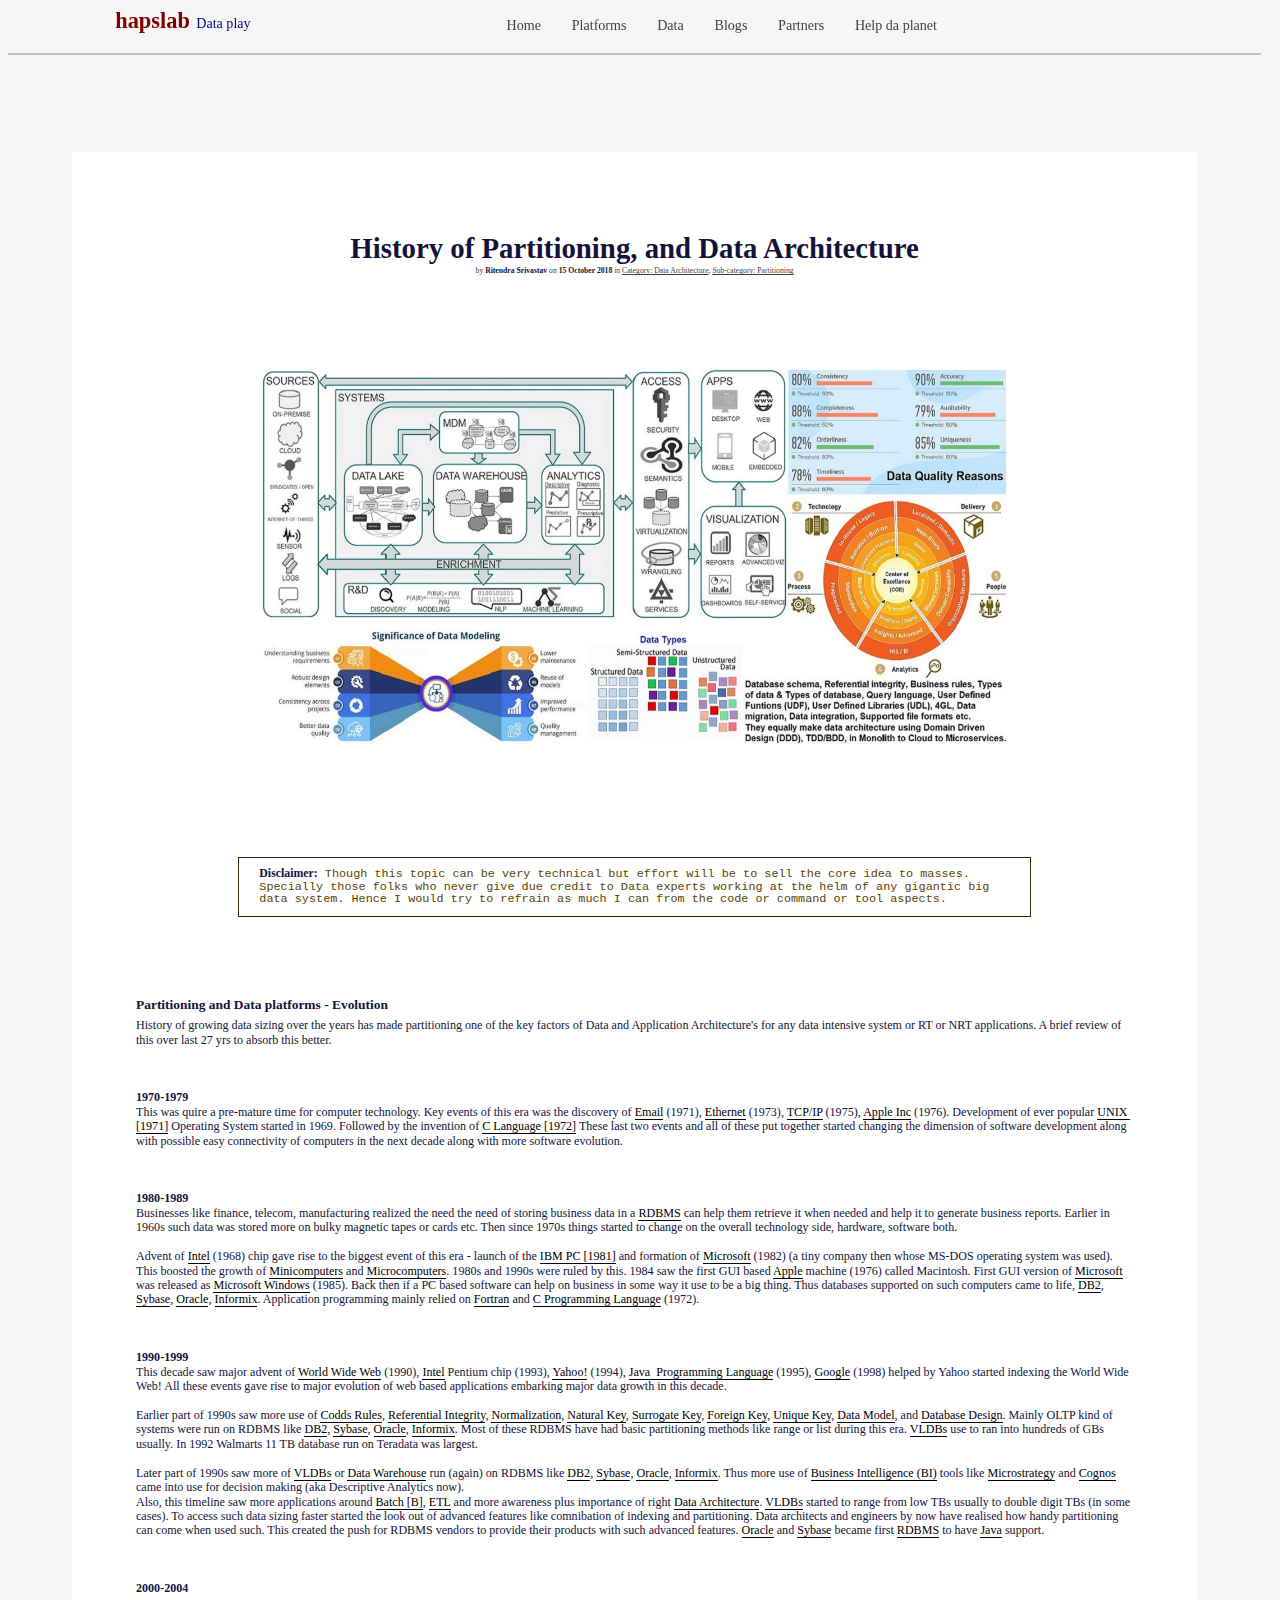
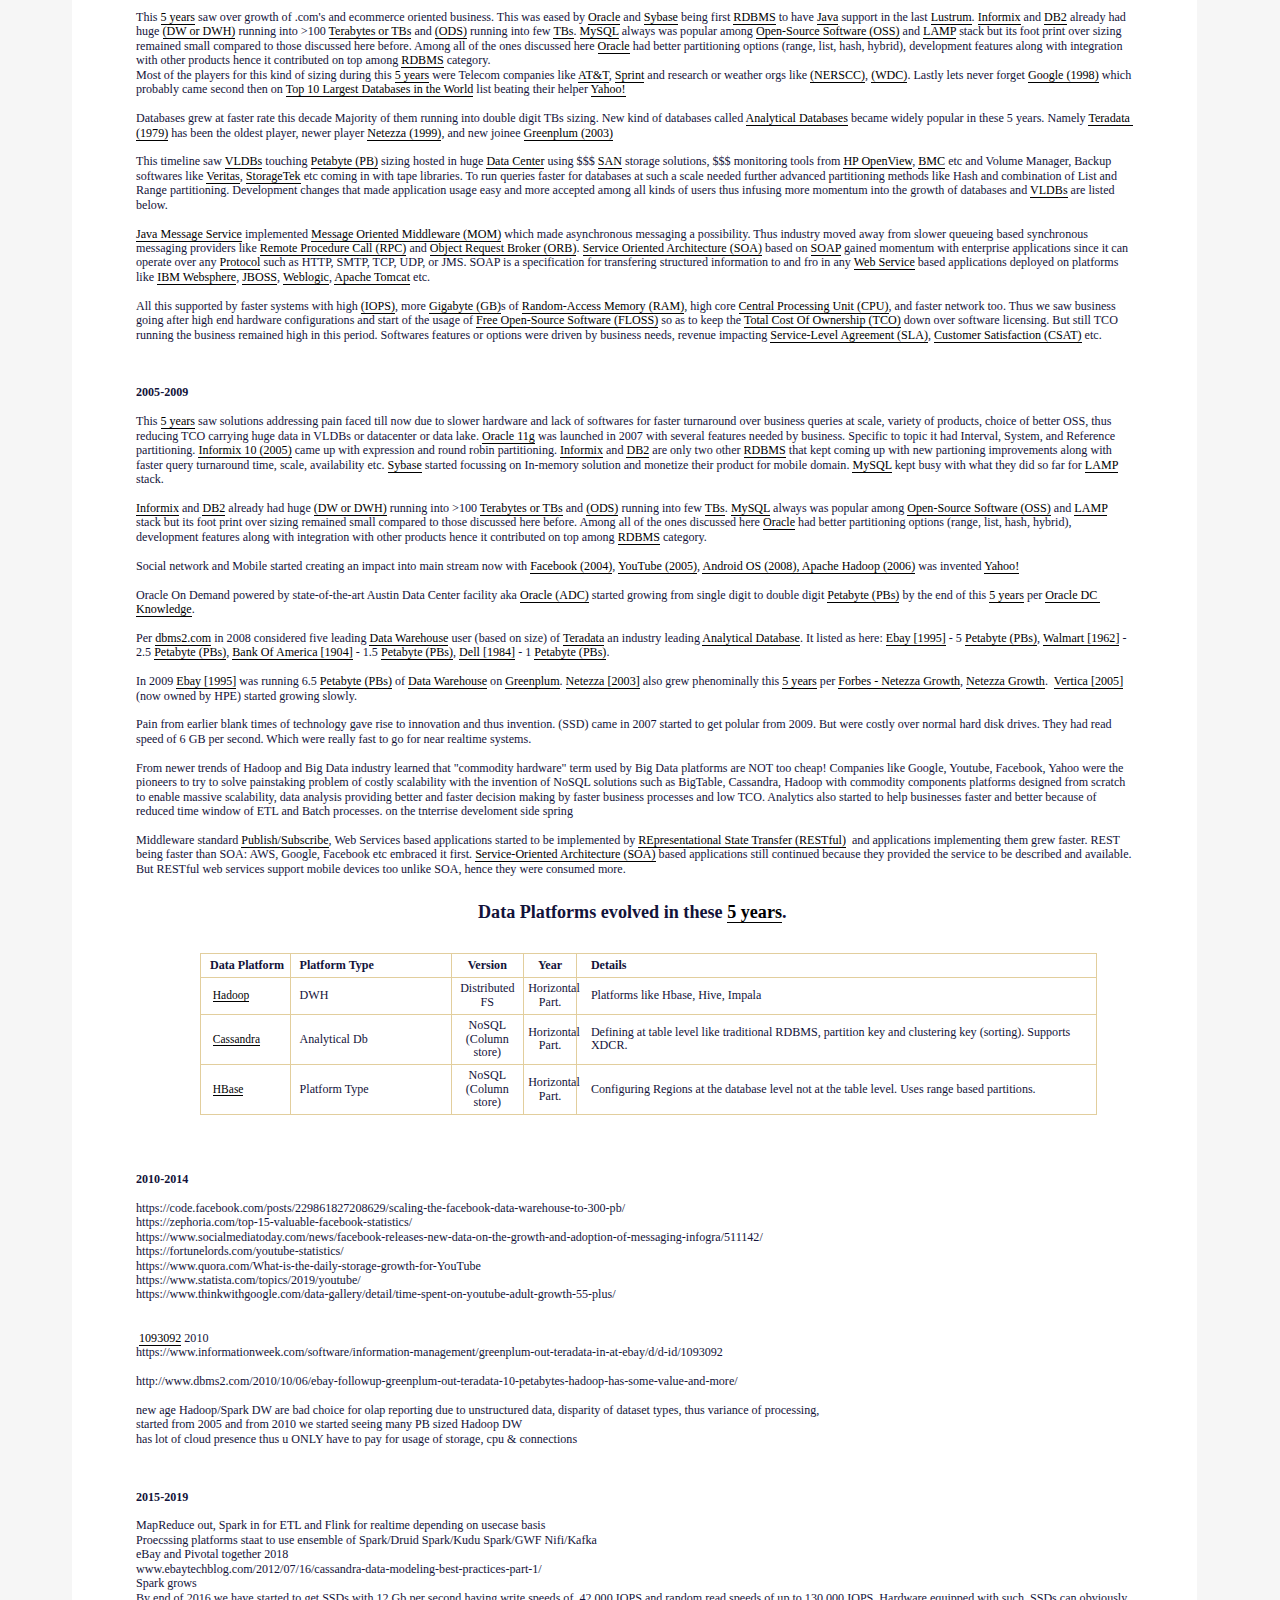
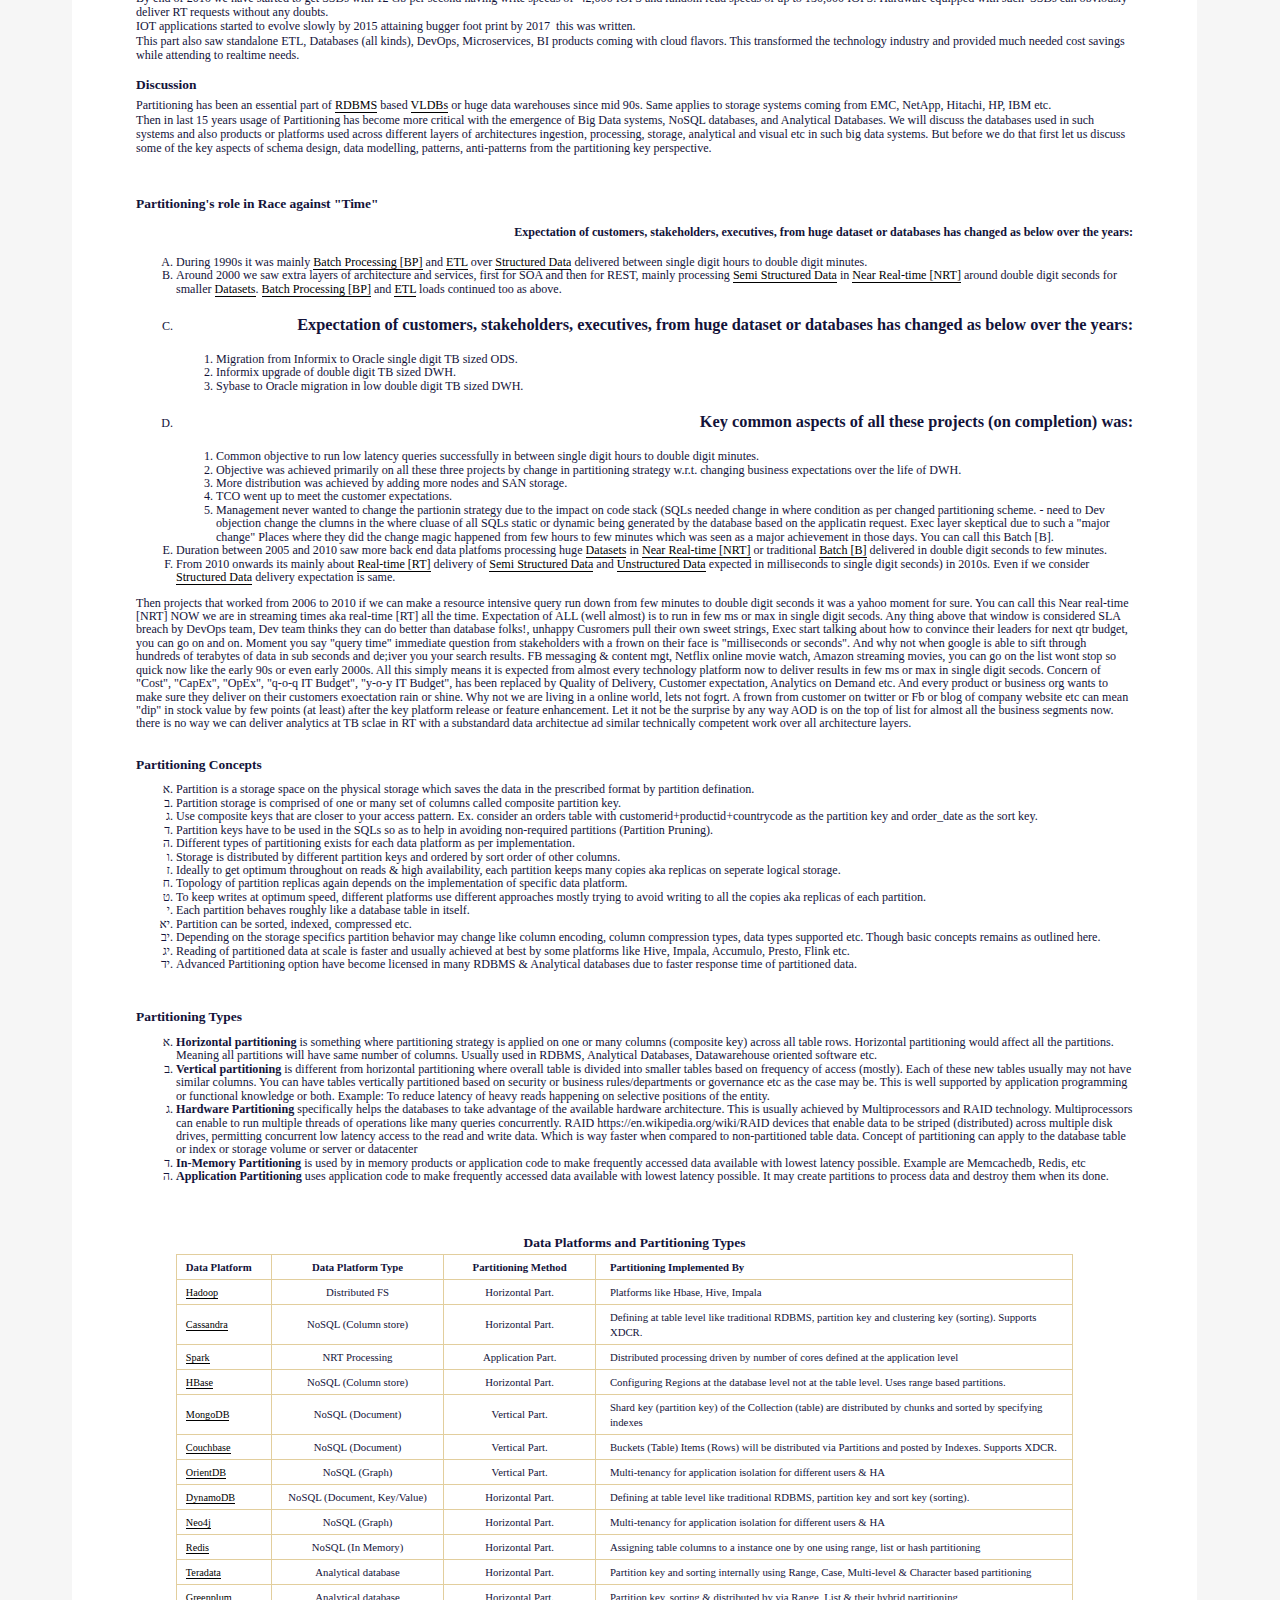
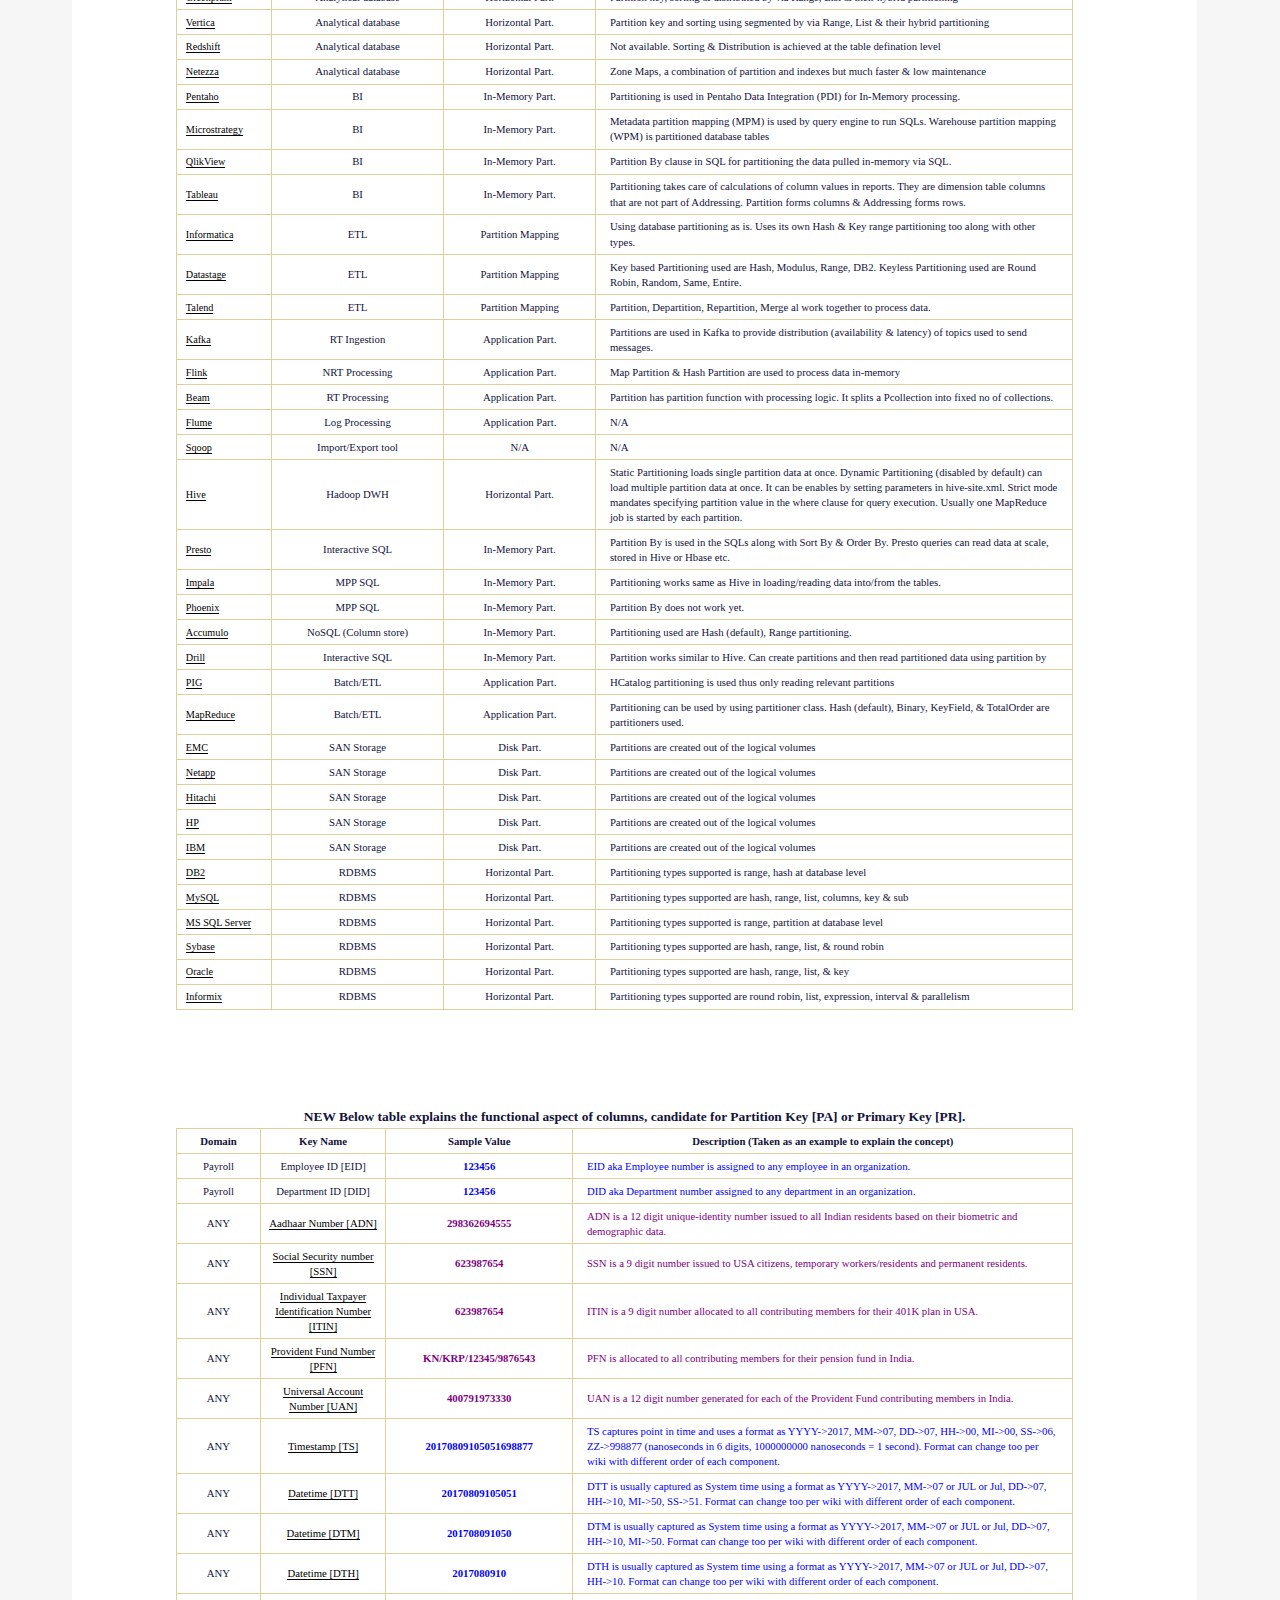
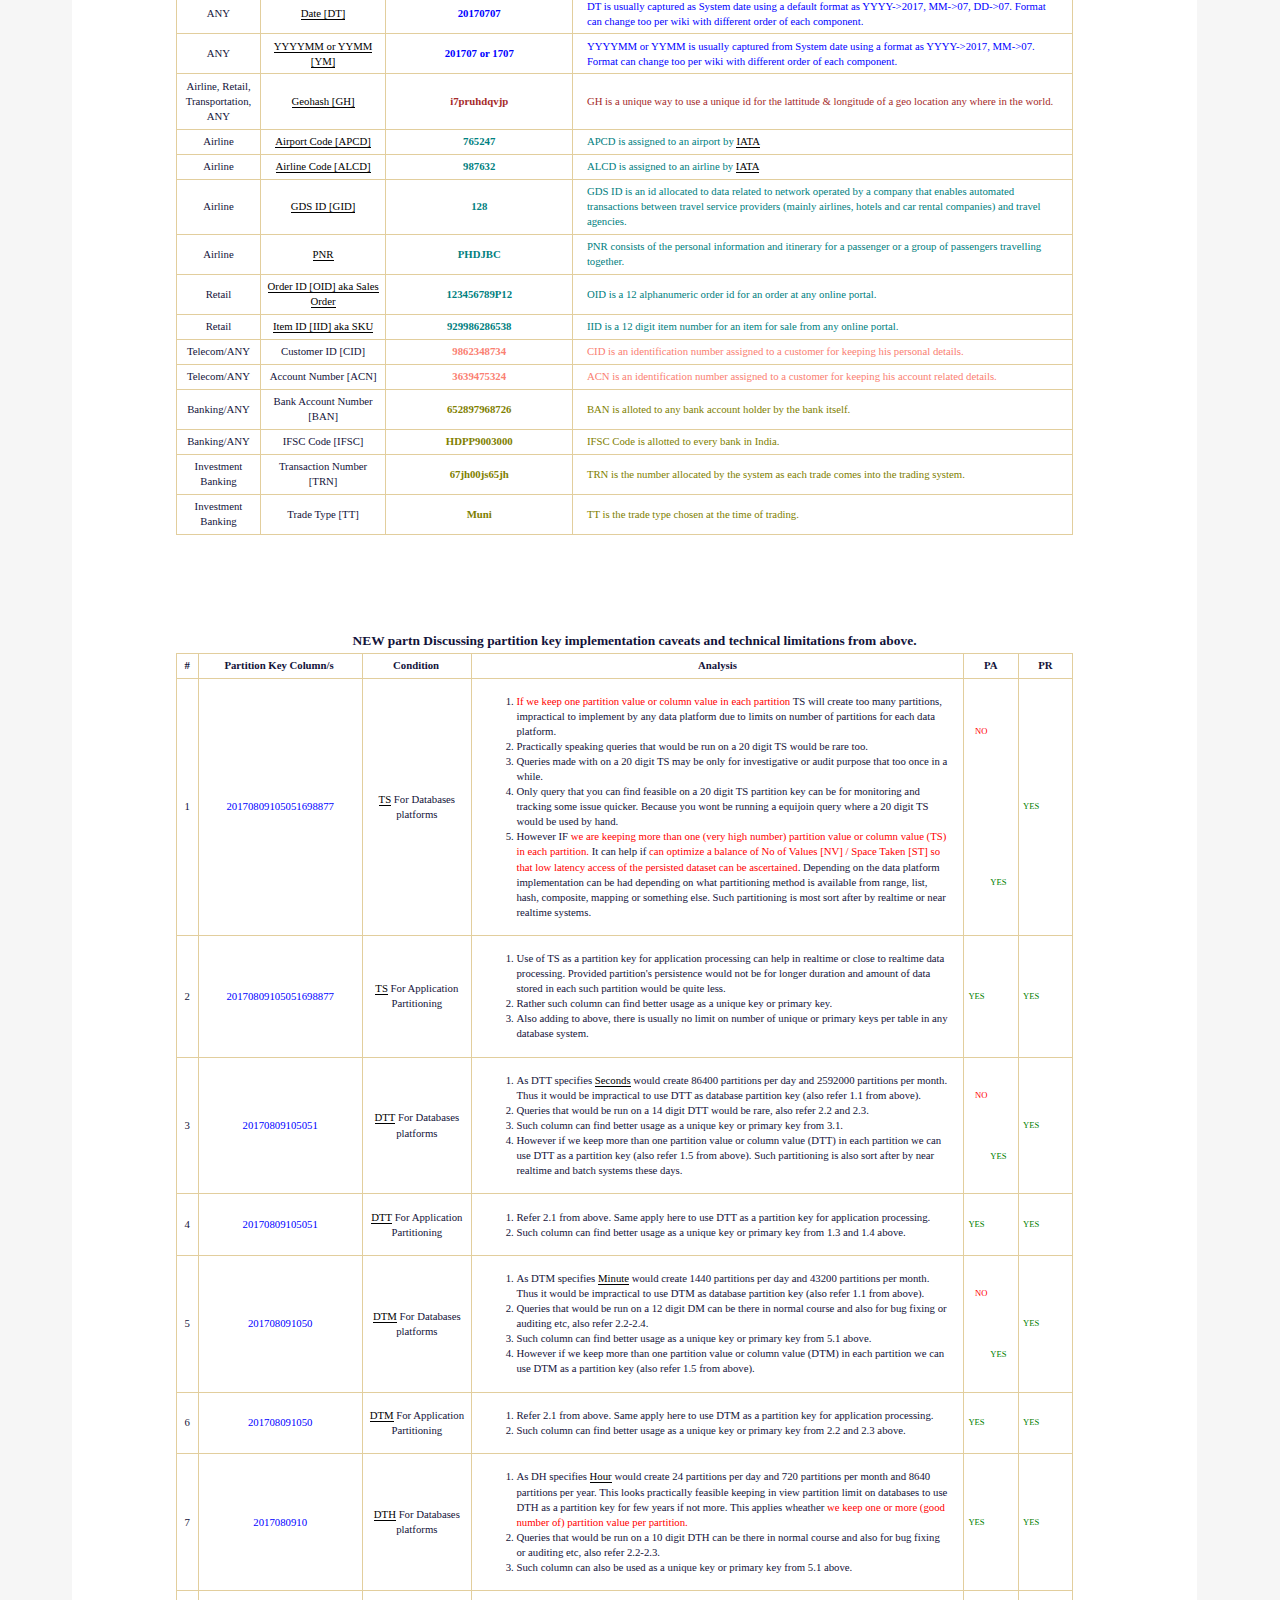
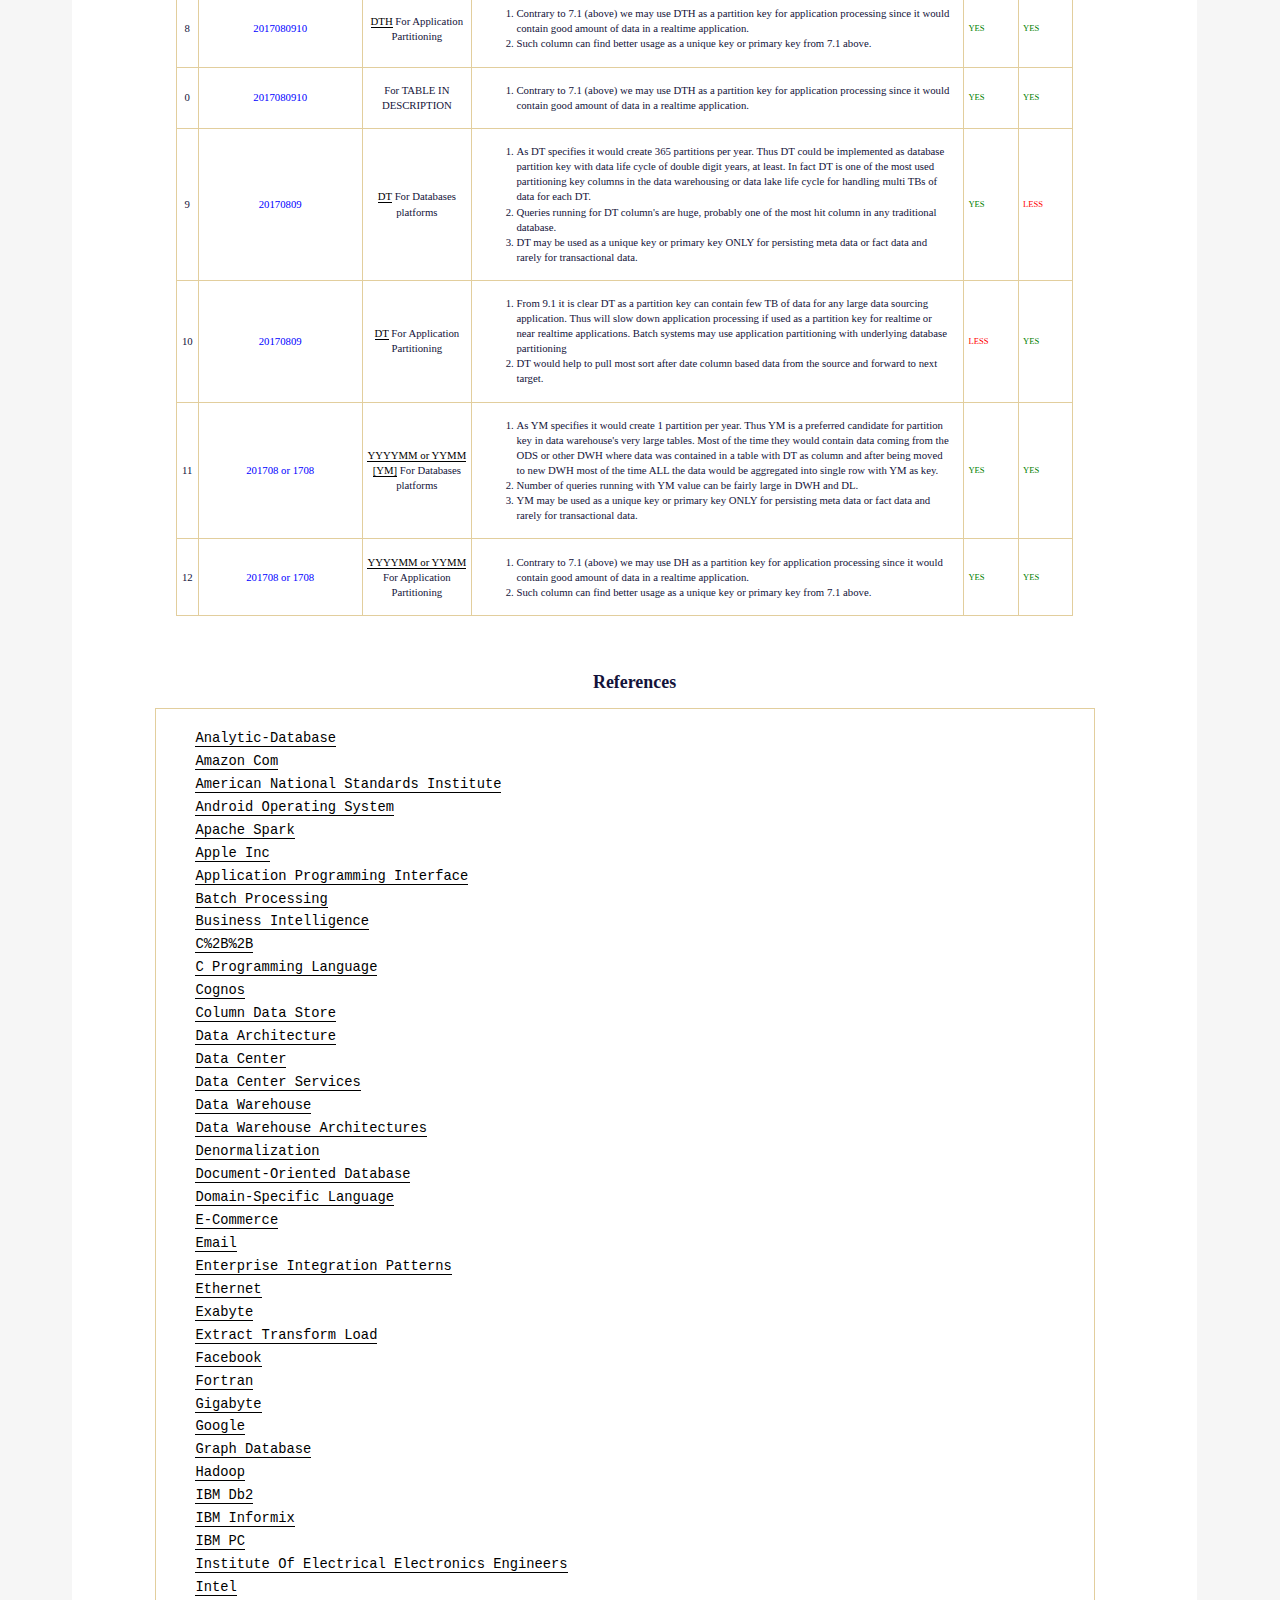
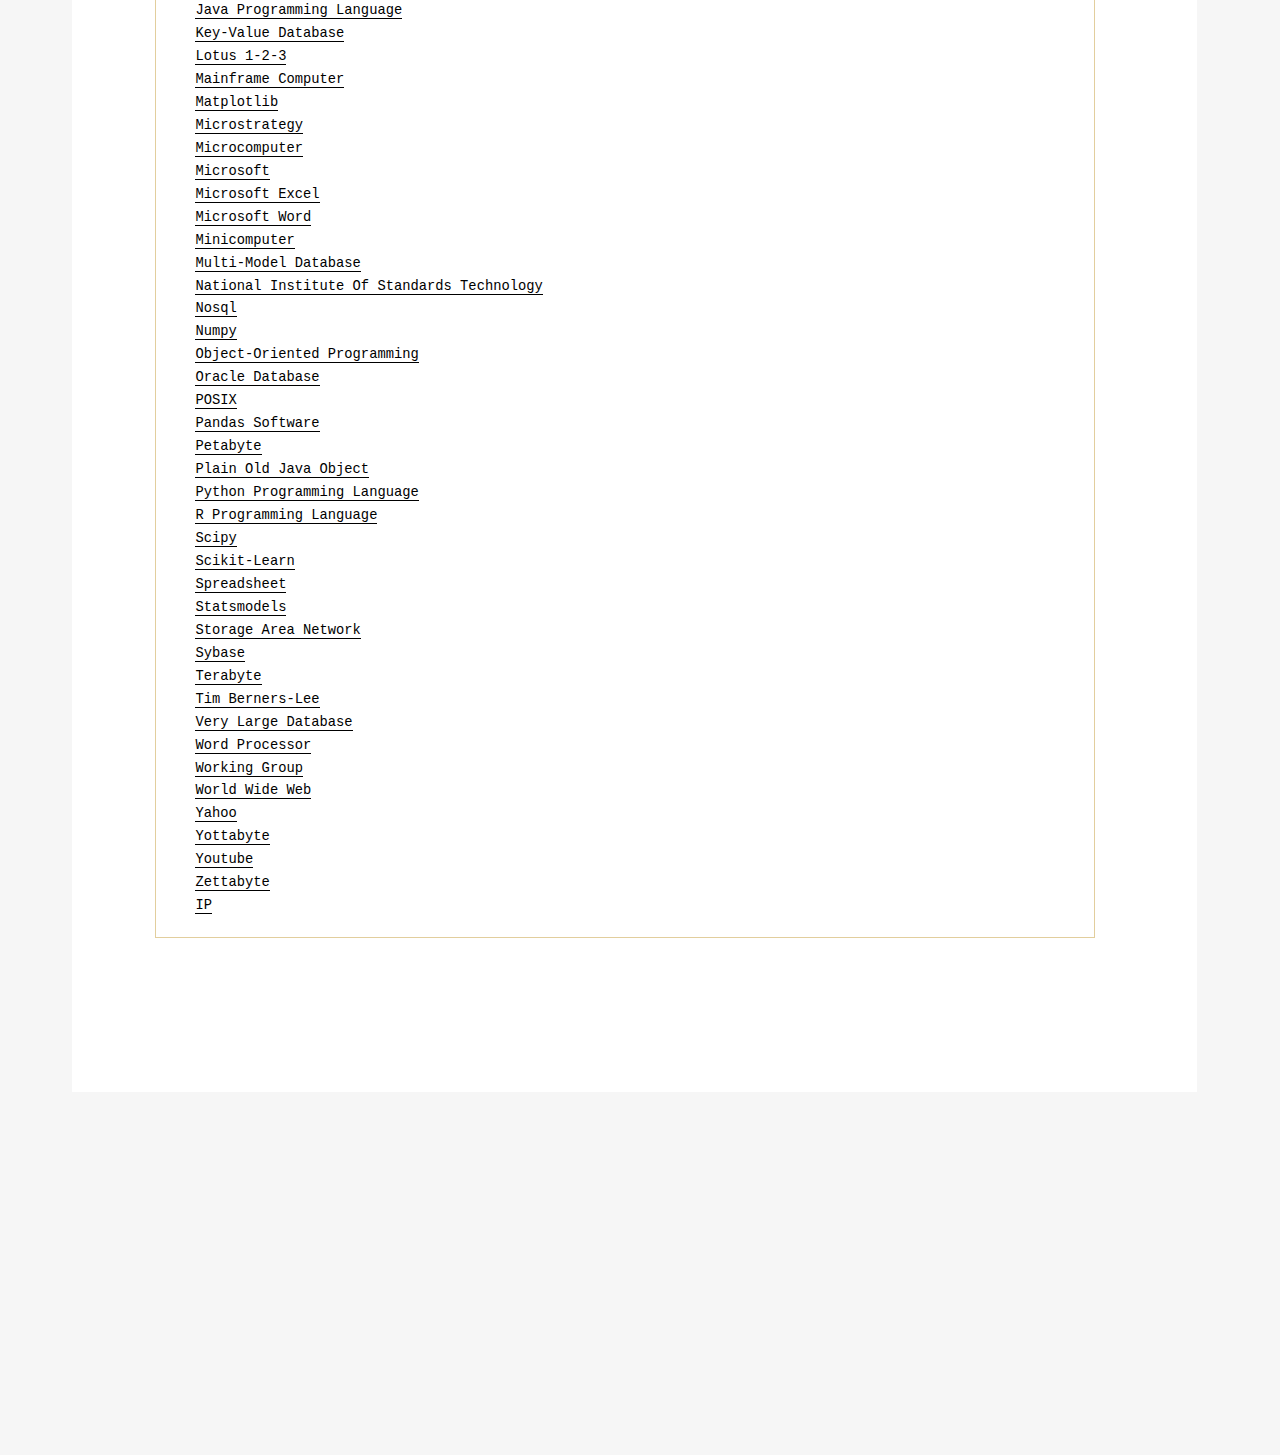
<file: hl-data-architecture.html>
<!DOCTYPE html>
<html lang = "en">

<head>

<title>@Hapslab | Data anything</title>

<meta http-equiv="Content-Type" content="text/html; charset=utf-8">
<meta property="og:locale" content="en_US" />
<meta property="og:image" content="hapslab-logo.jpg">
<meta property="og:site_name" content="hapslab">
<meta property="og:title" content="Have fun @hapslab" />
<meta property="og:url" content="" />
<meta property="og:description" content="Data Products, Services, Solutions & Architecture Of Any Scale & Latency. Developing & Productionizing Products With Big Data, Data Analytics, Data Science, Artificial Intelligence. Data Compute Via ETL, Streaming Or Realtime. Cloud Presence. Point In Time Data Delivery Via Microservices. Security & Page Portals">


<link   rel  = "stylesheet"      href = "hapslabLib.css"> 
<script type = "text/javascript" src  = "hapslabLib.js"></script>

<style>

html 
{
    background-color: #F6F6F6;     /* #E9E9E9; #DCDCDC #FBFBFB; #FCFBFB; #F6F5F5; PAGE color background color */
    width: 99.15vw;
    color: #01014c;                /* #020273 #01015f; #01014c;, #555555 perfect grey, #13133a; in BLOG */
    font-family: fantasy;
    font-weight: normal;
    font-style: normal;
    text-align: left;
    vertical-align: text-bottom;
}
</style>

<script src="hapslabHeaderFooter.js"> </script>
<script src="hapslabPictureBlogs.js">    </script>

<!--
        <script src="hapslabContacts.js"></script>
changed to hapslabHeaderFooter.js from hapslabHeaderFooter-11.js
hapslabHeaderFooterContacts.js
--> 

</head>

<body onload="hapslabWrapper(); ">

<!------------------------------------------- PAGE HEADER --------------------------------------------->
<!------------------------------------------- PAGE HEADER --------------------------------------------->
<!------------------------------------------- PAGE HEADER --------------------------------------------->
<!------------------------------------------- PAGE HEADER --------------------------------------------->


<!--

<style>     

table { position: relative; margin: 9.5vh 3vw 1.5vh 3vw; }

table, th, td { font-family:verdana; border: 1px solid black; text-align:left; width:auto; }      

.table-header  { font-size:90%; font-weight:bold; }       

.table-rows    { font-size:60%; font-weight:normal; }     

a.a-tag { color:#000033; text-decoration:none; border-bottom:.1px solid #000033; }     

a.a-algoname { color:#660000; text-decoration:none; border-bottom:.1px solid #660000; font-size:150%; }     

a.a-algodesc { color:#660000; font-size:120%; }     

#h1-header-container
{  
   position: relative;
   background-color: white;      /* background color for the container #f3e7ff #8000ff */
   height: auto;                 /* Dimension trends-box-container */
   width: auto;                  /* Corrects Trends Column sheet width. 105% includes 1 more colm */
   font-family: Arial;

   float: center;
   text-align: center;

   margin-left: 3vw;
   margin-right: 3vw;
   margin-top: 20vh;             /* GAP OUTSIDE below trends-columns-container */
   margin-bottom: 20vh;          /* GAP OUTSIDE below trends-columns-container */
   padding: 10vh 2vw 15vh 2vw;
// border: 1px solid red;
}

.h1-header  
{
   position: relative;
   font-size: 2.5vw; 
   font-weight: bold;
   text-align: center;
//   margin-top: 5vh;             /* GAP OUTSIDE below trends-columns-container */
   margin-bottom: 10vh;          /* GAP OUTSIDE below trends-columns-container */

}

.h1-header-img         /* + or - SIZE of image */
{
   float: center;
   margin-left: auto;      /* Centers image */
   margin-right: auto;     /* Centers image */
   width: 75%;
   height: 65%;
  // border: 1px solid silver;
   margin-bottom: 9vh;
}
  
.h1-header-details
{
   position: relative;
   float: center;
   color: #414141;    /* #3E3E3E light grey color */ 
   font-size: .6vw;
   font-weight:normal;
   margin-top: .5vh;
}

</style>     

-->

      <style>

         table { border-collapse: collapse; }
         table, td, th { border: 1px solid #e2ce9d;font-family:verdana; }
         table { 
         /*  Below setting brings table in the center. */
         margin-left: auto; 
         margin-right: auto;    
         /*    STOPPED on 26-aug-17
         margin-left: 6%; 
         margin-right: 6%; 
         */
         width:90%; 
         /*
         changed from 78% */
         }  


pre 
{
   display: inline;
   font-size: 110%;
   white-space:pre-wrap;
}

.ref
{
   font-family: monospace;
   font-size: 140%;
/*   background-color: #f4f1cc; */
   line-height: 175%;
   border: .01em solid #e2ce9d;
   margin: 1.5em 3em 1.5em 1.5em;
   padding: 1.5em 3em 1.5em 2.5em;

   text-align: left;
} 


         th, td { padding:.5%; }
/*
html
{
         margin-left: 2%; 
         margin-right: 2%; 
         word-spacing: 20%;
}
*/
         a.a-font
         {
         text-decoration:none;
         border-bottom:.1px solid;
         font-weight: 75%;
         color:black;
         }

ol.hebrew {list-style-type: hebrew;}

ol.tbl-list {  
         padding: 1% 1.5% 1% 4%;
         text-align:left;
         letter-spacing: 20%;
         word-spacing: 80%;
         line-height: 120%;
}

.tbl-list {  
         padding: 1% 1.5% 1% 4%;
         text-align:left;
         word-spacing: 80%;
         letter-spacing: 20%;
         line-height: 120%;
}

ol.tbl-list-para {  
/*
         margin:5% 4% 2% 2%; 
         padding: 1% 1.5% 1% 4%;
*/

         padding: 0 1.5% 1% 4%;
         text-align:left;

         color: #13133a;
         font-family:verdana;
         font-size: 84%; 
         font-weight:normal;
         vertical-align:left;

         letter-spacing: 30%;
         word-spacing: 80%;
         line-height: 160%;
}


para-title
{
        /* margin-bottom: .5%; */
}

/*     STOPPED - should not be used below pre tag 
         p
         {
         font-family:verdana;
         padding-top:2%;
         }
 */
         b 
         {
         color: #13133a;
         font-family:verdana;
         /*    font-size: 110%;  , Font comes from div tag*/
         text-align: center;
         vertical-align:center;
         }


         pre 
         {  
 /*
  this CSS keeps all the text in pre tag inside the box itself 

         display: inline;
*/         white-space:pre-wrap;

         }


         .page-container {
         background: white;
   float: center;
   text-align: center;
         margin:15vh 5vw 15vh 5vw;
         padding: 10vh 5vw 15vh 5vw;

         width: auto;
         color: #13133a;
         font-family:verdana;
         font-size: .7vw; // 84%; 
         font-weight:normal;
         vertical-align:left;

         letter-spacing: 30%;
         word-spacing: 40%;
         line-height: 150%;
/*
NEW
         letter-spacing: 10%;
         word-spacing: 20%;
         line-height: 120%;
OLD
         letter-spacing:30%;
         word-spacing:80%;
         line-height:160%;
*/

         }

         .page-font {  /* DOES NOT HELP in pre tag */
         color: #13133a;
         font-family:verdana;
         font-size: 135%; 
         font-weight:normal;
         vertical-align:left;
         }

         .para-table-bottom-margin
         {
         margin-bottom:4%;
         }
         

         .h1-tag-top-title
         {
         color: black;   
         font-size: 150%; 
         font-weight: bold; 
         font-family:Verdana;
         vertical-align:center;
         }
         .h1-tag-top-container {
/* STOPPED on 12-sep-17
         margin:6% 20% 0 20%;
*/
         width: auto;
         text-align:center;
         padding: 0;
         }
         .h2-tag-table-para {
         text-align:center;
         font-weight:normal;
         font-size:100%;  /* changed from 90%  on 25-AUG-2017 */
         font-family:Verdana;
         margin-left: 5vw; 
         margin-right: 5vw; 
         }
         .h2-tag-table-list {
         text-align:center;
         font-weight:normal;
         font-size:120%;  /* changed from 90%  on 25-AUG-2017 */
         font-family:Verdana;
         margin-left: 4%; 
         margin-right: 4%; 

         letter-spacing: 20%;
         word-spacing: 80%;
         line-height: 140%;
         }

         .h2-tag-table-tgp {
         margin-top:6%;
         text-align:center;
         font-family:verdana;
         font-weight:normal;
         /*  
         margin:1% 12% 2% 10%;
         */
         }
         .h2-tag-table-output-6cols {
         /*        width DECLARED in table tag in the body itself */
         text-align:center;
         font-weight:normal;  
         font-family:monospace;  /* monospace is GOOD for computer text */
         font-size:80%;
         }
         .h2-tag-table-output-5cols {
         /*        width DECLARED in table tag in the body itself */
         text-align:center;
         font-weight:normal;  
         font-family:monospace;  /* monospace is GOOD for computer text */
         font-size:80%;
         }
         .h2-tag-table-output-4cols {
         /*        width DECLARED in table tag in the body itself */
         text-align:center;
         font-weight:normal;  
         font-family:monospace;  /* monospace is GOOD for computer text */
         font-size:80%;
         }
         .h2-tag-table-output-1cols {
         /*        width DECLARED in table tag in the body itself */
         text-align:center;
         font-weight:normal;  
         font-family:monospace;  /* monospace is GOOD for computer text */
         font-size:80%;
         margin-left: 6%; 
         margin-right: 6%; 
         }


         .h2-tag-para-container {
         width: auto;
         text-align:center;
         margin-bottom:4%;
         /* will underline just the text
         display: inline; 
         */
         }
         .h2-tag-para-title
         {
         font-size: 200%; 
         font-weight: bold; 
         vertical-align:center;
         }

         .h2-tag-para-title-text
         {
             /* MARGIN below para */

         margin-bottom:4%;
         }

/*
         margin:5% 4% 2% 2%;
*/

         .h2-tag-para-subtitle-container {
         width: auto;
         text-align:left;
         margin-bottom:.75%;
         }
         .h2-tag-para-subtitle
         {
         text-align:left;
         font-size: 150%; 
         font-weight:bold;
         margin-bottom:.75%;
         }

         .h2-tag-para-subtitle-text
         {
             /* MARGIN below para */
         margin-bottom:4%;
         
         text-align: left;
         }

         .h2-tag-list-subtitle
         {
         font-weight:bold;
         margin-left:1.75%;
         }

         .h3-tag-para-subtitle
         {
         font-weight:bold;
         margin-left:2%;
         }

         .h3-list-para-subtitle
         {
         margin-top:1%;
         margin-left:2%;
         font-weight:bold;
         }


         .h2-tag-table-container 
         {
         text-align:center;
         padding-top:4%;
         margin-bottom:6%;
         }
         .h2-tag-table-title
         {
         font-size: 150%; 
         font-weight:bold;
         vertical-align:center;
         text-align:center;
         margin-bottom:.5%;
         }
         .div-discla-para  
         {
         width:auto;
         color: #5c4305;
         font-size: 120%; 
         font-family: Verdana;
         word-spacing: 10%;
         letter-spacing: 5%;
         line-height: 110%;
         text-align: left;
         vertical-align:center;
         border: 1px solid #312303; 
         margin:3vh 8vw 9vh 8vw;   /* margin - space outside the box, 12% is bottom rest 4% will be assigned to bold + normal para */
         padding:1% 2% 1% 2%;  /* padding - space inside the box */
         }
         .h2-tag-table-between-para
         {
         width:auto; 
         color: maroon;
         font-size: 90%; 
         font-family: Verdana;
         font-weight: bold; 
         text-align: center;
         vertical-align:center;
         margin:4% 12% 0 12%;  /* changed from 26% to 12% on 18-AUG-2017 */
         border: 1px solid #312303; 
         padding:1%;
         }

.h1-header  
{
   position: relative;
   font-size: 2.25vw; 
   font-weight: bold;
   text-align: center;
//   margin-top: 5vh;             /* GAP OUTSIDE below trends-columns-container */
//   margin-bottom: 10vh;          /* GAP OUTSIDE below trends-columns-container */

}

.h1-header-img         /* + or - SIZE of image */
{
   float: center;
   margin-left: auto;      /* Centers image */
   margin-right: auto;     /* Centers image */
   width: 75%;
   height: 65%;
  // border: 1px solid silver;
   margin-bottom: 9vh;
}
  
.h1-header-details
{
//   position: relative;
   float: center;
   color: #414141;    /* #3E3E3E light grey color */ 
   font-size: .6vw;
   font-weight:normal;
   margin-top: 1vh;
   margin-bottom: 10vh;
}
         
      </style>


<div id="org-ddm-id" class="org-ddm" >

     <div class="menu-box-header-container">
     </div>


<!------------------------------------------- PAGE CENTER - START --------------------------------------------->
<!------------------------------------------- PAGE CENTER - START --------------------------------------------->
<!------------------------------------------- PAGE CENTER - START --------------------------------------------->
<!------------------------------------------- PAGE CENTER - START --------------------------------------------->


  <div class="page-container">

      <div class="h1-header">History of Partitioning, and Data Architecture
      </div>
               <div class="h1-header-details">
                    <span>by 
                          <b>Ritendra Srivastav</b> on 
                          <b>15 October 2018</b> in 
                          <b><a class="h1-header-details" href="www.hapslab.com/category.html" data-lbl="category" title="Category">Category: Data Architecture</a></b>, 
                          <b><a class="h1-header-details" href="www.hapslab.com/subcategory.html" data-lbl="sub-category" title="Sub-category">Sub-category: Partitioning</a></b>
                    </span>
               </div>

     <img class="h1-header-img" src="hl-data-architecture.jpg" alt="Data Architecture" title="Data Architecture">

      <div class="div-discla-para ">
         <pre>
<span style="color: #13133a; font-family: verdana; font-weight: bold;">Disclaimer:</span> Though this topic can be very technical but effort will be to sell the core idea to masses. Specially those folks who never give due credit to Data experts working at the helm of any gigantic big data system. Hence I would try to refrain as much I can from the code or command or tool aspects. 
</pre>
      </div>


      <div class="h2-tag-para-subtitle">Partitioning and Data platforms - Evolution</div>

      <div class="h2-tag-para-subtitle-text">
<pre class="page-font">
History of growing data sizing over the years has made partitioning one of the key factors of Data and Application Architecture's for any data intensive system or RT or NRT applications. A brief review of this over last 27 yrs to absorb this better.
<br><br>
<b>1970-1979</b>
This was quire a pre-mature time for computer technology. Key events of this era was the discovery of <a class="a-font" href="https://en.wikipedia.org/wiki/Email" target="_blank" title="Email">Email</a> (1971), <a class="a-font" href="https://en.wikipedia.org/wiki/Ethernet" target="_blank" title="Ethernet">Ethernet</a> (1973), <a class="a-font" href="https://nl.wikipedia.org/wiki/TCP/IP" target="_blank" title="TCP/IP">TCP/IP</a> (1975), <a class="a-font" href="https://en.wikipedia.org/wiki/Apple_Inc." target="_blank" title="Apple Inc">Apple Inc</a> (1976). Development of ever popular <a class="a-font" href="https://en.wikipedia.org/wiki/Unix" target="_blank" title="UNIX">UNIX [1971]</a> Operating System started in 1969. Followed by the invention of <a class="a-font" href="https://en.wikipedia.org/wiki/C_(programming_language)" target="_blank" title="C">C Language [1972]</a> These last two events and all of these put together started changing the dimension of software development along with possible easy connectivity of computers in the next decade along with more software evolution.
<br><br>
<b>1980-1989</b>
Businesses like finance, telecom, manufacturing realized the need the need of storing business data in a <a class="a-font" href="https://en.wikipedia.org/wiki/Relational_database_management_system" style="color: black;" target="_blank" title="RDBMS">RDBMS</a> can help them retrieve it when needed and help it to generate business reports. Earlier in 1960s such data was stored more on bulky magnetic tapes or cards etc. Then since 1970s things started to change on the overall technology side, hardware, software both. 

Advent of <a class="a-font" href="https://en.wikipedia.org/wiki/Intel" target="_blank" title="Intel">Intel</a> (1968) chip gave rise to the biggest event of this era - launch of the <a class="a-font" href="https://en.wikipedia.org/wiki/IBM_PC" target="_blank" title="IBM PC">IBM PC [1981]</a> and formation of <a class="a-font" href="https://en.wikipedia.org/wiki/Microsoft" target="_blank" title="Microsoft">Microsoft</a> (1982) (a tiny company then whose MS-DOS operating system was used). This boosted the growth of <a class="a-font" href="https://en.wikipedia.org/wiki/Minicomputer" target="_blank" title="Minicomputers">Minicomputers</a> and <a class="a-font" href="https://en.wikipedia.org/wiki/Microcomputer" target="_blank" title="Microcomputers">Microcomputers</a>. 1980s and 1990s were ruled by this. 1984 saw the first GUI based <a class="a-font" href="https://en.wikipedia.org/wiki/Apple_Inc." target="_blank" title="Apple">Apple</a> machine (1976) called Macintosh. First GUI version of <a class="a-font" href="https://en.wikipedia.org/wiki/Microsoft" target="_blank" title="Microsoft">Microsoft</a> was released as <a class="a-font" href="https://en.wikipedia.org/wiki/Microsoft Windows" target="_blank" title="Microsoft Windows">Microsoft Windows</a> (1985). Back then if a PC based software can help on business in some way it use to be a big thing. Thus databases supported on such computers came to life, <a class="a-font" href="https://en.wikipedia.org/wiki/IBM_Db2" target="_blank" title="DB2">DB2</a>, <a class="a-font" href="https://en.wikipedia.org/wiki/Sybase" target="_blank" title="Sybase">Sybase</a>, <a class="a-font" href="https://en.wikipedia.org/wiki/Oracle_Database" target="_blank" title="Oracle">Oracle</a>, <a class="a-font" href="https://en.wikipedia.org/wiki/IBM_Informix" target="_blank" title="Informix">Informix</a>. Application programming mainly relied on <a class="a-font" href="https://en.wikipedia.org/wiki/Fortran" target="_blank" title="Fortran">Fortran</a> and <a class="a-font" href="https://en.wikipedia.org/wiki/C_(programming_language)" target="_blank" title="C Programming Language">C Programming Language</a> (1972).
<br><br>
<b>1990-1999</b>
This decade saw major advent of <a class="a-font" href="https://en.wikipedia.org/wiki/World_Wide_Web" target="_blank" title="World Wide Web">World Wide Web</a> (1990), <a class="a-font" href="https://en.wikipedia.org/wiki/Intel" target="_blank" title="Intel">Intel</a> Pentium chip (1993), <a class="a-font" href="https://en.wikipedia.org/wiki/Yahoo!" target="_blank" title="Yahoo!">Yahoo!</a> (1994), <a class="a-font" href="https://en.wikipedia.org/wiki/Java_(programming_language)" target="_blank" title="Java  Programming Language">Java  Programming Language</a> (1995), <a class="a-font" href="https://en.wikipedia.org/wiki/Google" target="_blank" title="Google">Google</a> (1998) helped by Yahoo started indexing the World Wide Web! All these events gave rise to major evolution of web based applications embarking major data growth in this decade.

Earlier part of 1990s saw more use of <a class="a-font" href="https://en.wikipedia.org/wiki/Codd%27s_12_rules" target="_blank" title="Codds Rules">Codds Rules</a>, <a class="a-font" href="https://en.wikipedia.org/wiki/Referential_integrity" target="_blank" title="Referential Integrity">Referential Integrity</a>, <a class="a-font" href="https://en.wikipedia.org/wiki/Database_normalization" target="_blank" title="Normalization">Normalization</a>, <a class="a-font" href="https://en.wikipedia.org/wiki/Natural_key" target="_blank" title="Natural Key">Natural Key</a>, <a class="a-font" href="https://en.wikipedia.org/wiki/Surrogate_key" target="_blank" title="Surrogate Key">Surrogate Key</a>, <a class="a-font" href="https://en.wikipedia.org/wiki/Foreign_key" target="_blank" title="Foreign Key">Foreign Key</a>, <a class="a-font" href="https://en.wikipedia.org/wiki/Unique_key" target="_blank" title="Unique Key">Unique Key</a>, <a class="a-font" href="https://en.wikipedia.org/wiki/Data_model" target="_blank" title="Data Model">Data Model</a>, and <a class="a-font" href="https://en.wikipedia.org/wiki/Database_design" style="color: black;"  target="_blank" title="Database Design">Database Design</a>. Mainly OLTP kind of systems were run on RDBMS like <a class="a-font" href="https://en.wikipedia.org/wiki/IBM_Db2" style="color: black;" target="_blank" title="DB2">DB2</a>, <a class="a-font" href="https://en.wikipedia.org/wiki/Sybase" style="color: black;" target="_blank" title="Sybase">Sybase</a>, <a class="a-font" href="https://en.wikipedia.org/wiki/Oracle_Database" style="color: black;" target="_blank" title="Oracle">Oracle</a>, <a class="a-font" href="https://en.wikipedia.org/wiki/IBM_Informix" style="color: black;" target="_blank" title="Informix">Informix</a>. Most of these RDBMS have had basic partitioning methods like range or list during this era. <a class="a-font" href="https://en.wikipedia.org/wiki/Very_large_database" style="color: black;" target="_blank" title="VLDBs">VLDBs</a> use to ran into hundreds of GBs usually. In 1992 Walmarts 11 TB database run on Teradata was largest.

Later part of 1990s saw more of <a class="a-font" href="https://en.wikipedia.org/wiki/Very_large_database" style="color: black;" target="_blank" title="VLDBs">VLDBs</a> or <a class="a-font" href="https://en.wikipedia.org/wiki/Data_warehouse" target="_blank" title="Data Warehouse">Data Warehouse</a> run (again) on RDBMS like <a class="a-font" href="https://en.wikipedia.org/wiki/IBM_Db2" style="color: black;" target="_blank" title="DB2">DB2</a>, <a class="a-font" href="https://en.wikipedia.org/wiki/Sybase" style="color: black;" target="_blank" title="Sybase">Sybase</a>, <a class="a-font" href="https://en.wikipedia.org/wiki/Oracle_Database" style="color: black;" target="_blank" title="Oracle">Oracle</a>, <a class="a-font" href="https://en.wikipedia.org/wiki/IBM_Informix" style="color: black;" target="_blank" title="Informix">Informix</a>. Thus more use of <a class="a-font" href="https://en.wikipedia.org/wiki/Business_intelligence" target="_blank" title="Business Intelligence (BI)">Business Intelligence (BI)</a> tools like <a class="a-font" href="https://en.m.wikipedia.org/wiki/MicroStrategy" target="_blank" title="Microstrategy">Microstrategy</a> and <a class="a-font" href="https://en.wikipedia.org/wiki/Cognos" target="_blank" title="Cognos">Cognos</a> came into use for decision making (aka Descriptive Analytics now). 
Also, this timeline saw more applications around <a class="a-font" href="https://en.wikipedia.org/wiki/Batch_processing" target="_blank" title="Batch">Batch [B]</a>, <a class="a-font" href="https://en.wikipedia.org/wiki/Extract,_transform,_load" target="_blank" title="ETL">ETL</a> and more awareness plus importance of right <a class="a-font" href="https://en.wikipedia.org/wiki/Data_architecture" target="_blank" title="Data Architecture">Data Architecture</a>. <a class="a-font" href="https://en.wikipedia.org/wiki/Very_large_database" style="color: black;" target="_blank" title="VLDBs">VLDBs</a> started to range from low TBs usually to double digit TBs (in some cases). To access such data sizing faster started the look out of advanced features like comnibation of indexing and partitioning. Data architects and engineers by now have realised how handy partitioning can come when used such. This created the push for RDBMS vendors to provide their products with such advanced features. <a class="a-font" href="https://en.wikipedia.org/wiki/Oracle_Corporation" style="color: black;" target="_blank" title="Oracle">Oracle</a> and <a class="a-font" href="https://en.wikipedia.org/wiki/Sybase" style="color: black;" target="_blank" title="Sybase">Sybase</a> became first <a class="a-font" href="https://en.wikipedia.org/wiki/Relational_database_management_system
" style="color: black;" target="_blank" title="RDBMS">RDBMS</a> to have <a class="a-font" href="https://en.wikipedia.org/wiki/Java_(programming_language)" style="color: black;" target="_blank" title="Java">Java</a> support. 
<br><br>
<b>2000-2004</b>

This <a class="a-font" href="https://en.wikipedia.org/wiki/Lustrum" style="color: black;" target="_blank" title="5 years">5 years</a> saw over growth of .com's and ecommerce oriented business. This was eased by <a class="a-font" href="https://en.wikipedia.org/wiki/Oracle_Corporation" style="color: black;" target="_blank" title="Oracle">Oracle</a> and <a class="a-font" href="https://en.wikipedia.org/wiki/Sybase" style="color: black;" target="_blank" title="Sybase">Sybase</a> being first <a class="a-font" href="https://en.wikipedia.org/wiki/Relational_database_management_system
" style="color: black;" target="_blank" title="RDBMS">RDBMS</a> to have <a class="a-font" href="https://en.wikipedia.org/wiki/Java_(programming_language)" style="color: black;" target="_blank" title="Java">Java</a> support in the last <a class="a-font" href="https://en.wikipedia.org/wiki/Lustrum" style="color: black;" target="_blank" title="Lustrum">Lustrum</a>. <a class="a-font" href="https://en.wikipedia.org/wiki/IBM_Informix" style="color: black;" target="_blank" title="Informix">Informix</a> and <a class="a-font" href="https://en.wikipedia.org/wiki/IBM_Db2" style="color: black;" target="_blank" title="DB2">DB2</a> already had huge <a class="a-font" href="https://en.wikipedia.org/wiki/Data_warehouse" style="color: black;" target="_blank" title="(DW or DWH)">(DW or DWH)</a> running into >100 <a class="a-font" href="https://en.wikipedia.org/wiki/Terabyte" style="color: black;" rel="bookmark" target="_blank" title="Terabyte">Terabytes or TBs</a> and <a class="a-font" href="https://en.wikipedia.org/wiki/Operational_data_store" style="color: black;" target="_blank" title="(ODS)">(ODS)</a> running into few <a class="a-font" href="https://en.wikipedia.org/wiki/Terabyte" style="color: black;" rel="bookmark" target="_blank" title="Terabyte">TBs</a>. <a class="a-font" href="https://en.wikipedia.org/wiki/MySQL" style="color: black;" rel="bookmark" target="_blank" title="MySQL">MySQL</a> always was popular among <a class="a-font" href="https://en.wikipedia.org/wiki/Open-source_software" style="color: black;" rel="bookmark" target="_blank" title="Open-Source Software">Open-Source Software (OSS)</a> and <a class="a-font" href="https://en.wikipedia.org/wiki/LAMP" style="color: black;" rel="bookmark" target="_blank" title="LAMP">LAMP</a> stack but its foot print over sizing remained small compared to those discussed here before. Among all of the ones discussed here <a class="a-font" href="https://en.wikipedia.org/wiki/Oracle_Corporation" style="color: black;" target="_blank" title="Oracle">Oracle</a> had better partitioning options (range, list, hash, hybrid), development features along with integration with other products hence it contributed on top among <a class="a-font" href="https://en.wikipedia.org/wiki/Relational_database_management_system
" style="color: black;" target="_blank" title="RDBMS">RDBMS</a> category.
Most of the players for this kind of sizing during this <a class="a-font" href="https://en.wikipedia.org/wiki/Lustrum" style="color: black;" target="_blank" title="Lustrum">5 years</a> were Telecom companies like <a class="a-font" href="https://en.wikipedia.org/wiki/AT%26T" style="color: black;" target="_blank" title="AT&T">AT&T</a>, <a class="a-font" href="https://en.wikipedia.org/wiki/Sprint_Corporation" style="color: black;" target="_blank" title="Sprint">Sprint</a> and research or weather orgs like <a class="a-font" href="https://en.wikipedia.org/wiki/National_Energy_Research_Scientific_Computing_Center" style="color: black;" target="_blank" title="NERSCC">(NERSCC)</a>, <a class="a-font" href="https://en.wikipedia.org/wiki/World_Data_Center" style="color: black;" target="_blank" title="WDC">(WDC)</a>. Lastly lets never forget <a class="a-font" href="www.google.com" style="color: black;" target="_blank" title="Google">Google (1998)</a> which probably came second then on <a class="a-font" href="https://www.comparebusinessproducts.com/fyi/10-largest-databases-in-the-world" style="color: black;" target="_blank" title="Top 10 Largest Databases in the World">Top 10 Largest Databases in the World</a> list beating their helper <a class="a-font" href="https://en.wikipedia.org/wiki/Yahoo!" style="color: black;" target="_blank" title="Yahoo!">Yahoo!</a> 

Databases grew at faster rate this decade Majority of them running into double digit TBs sizing. New kind of databases called <a class="a-font" href="https://bi-survey.com/analytical-databases" style="color: black;" target="_blank" title="Analytical Databases">Analytical Databases</a> became widely popular in these 5 years. Namely <a class="a-font" href="https://en.wikipedia.org/wiki/Teradata" style="color: black;" rel="bookmark" target="_blank" title="Teradata">Teradata (1979)</a> has been the oldest player, newer player <a class="a-font" href="https://en.wikipedia.org/wiki/Netezza" style="color: black;" rel="bookmark" target="_blank" title="Netezza">Netezza (1999)</a>, and new joinee <a class="a-font" href="https://en.m.wikipedia.org/wiki/Greenplum" style="color: black;" rel="bookmark" target="_blank" title="Greenplum">Greenplum (2003)</a>
 
This timeline saw <a class="a-font" href="https://en.wikipedia.org/wiki/Very_large_database" style="color: black;" target="_blank" title="VLDBs">VLDBs</a> touching <a class="a-font" href="https://en.wikipedia.org/wiki/Petabyte" style="color: black;" rel="bookmark" target="_blank" title="Petabyte">Petabyte (PB)</a> sizing hosted in huge <a class="a-font" href="https://en.wikipedia.org/wiki/Data_center" style="color: black;" target="_blank" title="Data Center">Data Center</a> using $$$ <a class="a-font" href="https://en.wikipedia.org/wiki/Storage_area_network" style="color: black;" target="_blank" title="SAN">SAN</a> storage solutions, $$$ monitoring tools from <a class="a-font" href="https://en.wikipedia.org/wiki/HP_OpenView" style="color: black;" rel="bookmark" target="_blank" title="HP OpenView">HP OpenView</a>, <a class="a-font" href="https://en.wikipedia.org/wiki/BMC_Software" style="color: black;" rel="bookmark" target="_blank" title="BMC">BMC</a> etc and Volume Manager, Backup softwares like <a class="a-font" href="https://en.wikipedia.org/wiki/Veritas_Technologies" style="color: black;" rel="bookmark" target="_blank" title="Veritas">Veritas</a>, <a class="a-font" href="https://en.wikipedia.org/wiki/Storage_Technology_Corporation" style="color: black;" rel="bookmark" target="_blank" title="StorageTek">StorageTek</a> etc coming in with tape libraries. To run queries faster for databases at such a scale needed further advanced partitioning methods like Hash and combination of List and Range partitioning. Development changes that made application usage easy and more accepted among all kinds of users thus infusing more momentum into the growth of databases and <a class="a-font" href="https://en.wikipedia.org/wiki/Very_large_database" style="color: black;" target="_blank" title="VLDBs">VLDBs</a> are listed below.

<a class="a-font" href="https://en.wikipedia.org/wiki/Java_Message_Service" style="color: black;" rel="bookmark" target="_blank" title="Java Message Service">Java Message Service</a> implemented <a class="a-font" href="https://en.wikipedia.org/wiki/Message-oriented_middleware" style="color: black;" rel="bookmark" target="_blank" title="Message Oriented Middleware">Message Oriented Middleware (MOM)</a> which made asynchronous messaging a possibility. Thus industry moved away from slower queueing based synchronous messaging providers like <a class="a-font" href="https://en.wikipedia.org/wiki/Remote_Procedure_Call" style="color: black;" rel="bookmark" target="_blank" title="Remote Procedure Call">Remote Procedure Call (RPC)</a> and <a class="a-font" href="https://en.wikipedia.org/wiki/Object_Request_Broker" style="color: black;" rel="bookmark" target="_blank" title="Object Request Broker">Object Request Broker (ORB)</a>. <a class="a-font" href="https://en.wikipedia.org/wiki/Service_Oriented_Architecture" style="color: black;" rel="bookmark" target="_blank" title="Service Oriented Architecture">Service Oriented Architecture (SOA)</a> based on <a class="a-font" href="https://en.wikipedia.org/wiki/SOAP" style="color: black;" rel="bookmark" target="_blank" title="SOAP">SOAP</a> gained momentum with enterprise applications since it can operate over any <a class="a-font" href="https://en.wikipedia.org/wiki/Protocol_(computing)" style="color: black;" rel="bookmark" target="_blank" title="Protocol">Protocol</a> such as HTTP, SMTP, TCP, UDP, or JMS. SOAP is a specification for transfering structured information to and fro in any <a class="a-font" href="https://en.wikipedia.org/wiki/Web_service" style="color: black;" rel="bookmark" target="_blank" title="Web Service">Web Service</a> based applications deployed on platforms like <a class="a-font" href="https://en.wikipedia.org/wiki/IBM_WebSphere" style="color: black;" rel="bookmark" target="_blank" title="IBM Websphere">IBM Websphere</a>, <a class="a-font" href="https://en.wikipedia.org/wiki/WildFly" style="color: black;" rel="bookmark" target="_blank" title="JBOSS">JBOSS</a>, <a class="a-font" href="https://en.wikipedia.org/wiki/Oracle_WebLogic_Server" style="color: black;" rel="bookmark" target="_blank" title="Weblogic">Weblogic</a>, <a class="a-font" href="https://en.wikipedia.org/wiki/Apache_Tomcat" style="color: black;" rel="bookmark" target="_blank" title="Apache Tomcat">Apache Tomcat</a> etc.

All this supported by faster systems with high <a class="a-font" href="https://en.wikipedia.org/wiki/IOPS" style="color: black;" rel="bookmark" target="_blank" title="Input Output Per Second">(IOPS)</a>, more <a class="a-font" href="https://en.wikipedia.org/wiki/Gigabyte" style="color: black;" rel="bookmark" target="_blank" title="Gigabyte">Gigabyte (GB)</a>s of <a class="a-font" href="https://en.wikipedia.org/wiki/Random-access_memory" style="color: black;" rel="bookmark" target="_blank" title="Random-Access Memory">Random-Access Memory (RAM)</a>, high core <a class="a-font" href="https://en.wikipedia.org/wiki/Central_processing_unit" style="color: black;" rel="bookmark" target="_blank" title="Central Processing Unit">Central Processing Unit (CPU)</a>, and faster network too. Thus we saw business going after high end hardware configurations and start of the usage of <a class="a-font" href="https://en.wikipedia.org/wiki/Free_and_open-source_software" style="color: black;" rel="bookmark" target="_blank" title="Free Open-Source Software">Free Open-Source Software (FLOSS)</a> so as to keep the <a class="a-font" href="https://en.wikipedia.org/wiki/Total_cost_of_ownership" style="color: black;" rel="bookmark" target="_blank" title="Total Cost Of Ownership">Total Cost Of Ownership (TCO)</a> down over software licensing. But still TCO running the business remained high in this period. Softwares features or options were driven by business needs, revenue impacting <a class="a-font" href="https://en.wikipedia.org/wiki/Service-level_agreement" style="color: black;" rel="bookmark" target="_blank" title="Service-Level Agreement">Service-Level Agreement (SLA)</a>, <a class="a-font" href="https://en.wikipedia.org/wiki/Customer_satisfaction" style="color: black;" rel="bookmark" target="_blank" title="Customer Satisfaction">Customer Satisfaction (CSAT)</a> etc. 
<br><br>
<b>2005-2009</b>

This <a class="a-font" href="https://en.wikipedia.org/wiki/Lustrum" style="color: black;" target="_blank" title="5 years">5 years</a> saw solutions addressing pain faced till now due to slower hardware and lack of softwares for faster turnaround over business queries at scale, variety of products, choice of better OSS, thus reducing TCO carrying huge data in VLDBs or datacenter or data lake. <a class="a-font" href="https://en.wikipedia.org/wiki/Oracle_Corporation" style="color: black;" target="_blank" title="Oracle">Oracle 11g</a> was launched in 2007 with several features needed by business. Specific to topic it had Interval, System, and Reference partitioning. <a class="a-font" href="https://en.wikipedia.org/wiki/IBM_Informix" style="color: black;" target="_blank" title="Informix">Informix 10 (2005)</a> came up with expression and round robin partitioning. <a class="a-font" href="https://en.wikipedia.org/wiki/IBM_Informix" style="color: black;" target="_blank" title="Informix">Informix</a> and <a class="a-font" href="https://en.wikipedia.org/wiki/IBM_Db2" style="color: black;" target="_blank" title="DB2">DB2</a> are only two other <a class="a-font" href="https://en.wikipedia.org/wiki/Relational_database_management_system
" style="color: black;" target="_blank" title="RDBMS">RDBMS</a> that kept coming up with new partioning improvements along with faster query turnaround time, scale, availability etc. <a class="a-font" href="https://en.wikipedia.org/wiki/Sybase" style="color: black;" target="_blank" title="Sybase">Sybase</a> started focussing on In-memory solution and monetize their product for mobile domain. <a class="a-font" href="https://en.wikipedia.org/wiki/MySQL" style="color: black;" rel="bookmark" target="_blank" title="MySQL">MySQL</a> kept busy with what they did so far for <a class="a-font" href="https://en.wikipedia.org/wiki/LAMP" style="color: black;" rel="bookmark" target="_blank" title="LAMP">LAMP</a> stack.

<a class="a-font" href="https://en.wikipedia.org/wiki/IBM_Informix" style="color: black;" target="_blank" title="Informix">Informix</a> and <a class="a-font" href="https://en.wikipedia.org/wiki/IBM_Db2" style="color: black;" target="_blank" title="DB2">DB2</a> already had huge <a class="a-font" href="https://en.wikipedia.org/wiki/Data_warehouse" style="color: black;" target="_blank" title="(DW or DWH)">(DW or DWH)</a> running into >100 <a class="a-font" href="https://en.wikipedia.org/wiki/Terabyte" style="color: black;" rel="bookmark" target="_blank" title="Terabyte">Terabytes or TBs</a> and <a class="a-font" href="https://en.wikipedia.org/wiki/Operational_data_store" style="color: black;" target="_blank" title="(ODS)">(ODS)</a> running into few <a class="a-font" href="https://en.wikipedia.org/wiki/Terabyte" style="color: black;" rel="bookmark" target="_blank" title="Terabyte">TBs</a>. <a class="a-font" href="https://en.wikipedia.org/wiki/MySQL" style="color: black;" rel="bookmark" target="_blank" title="MySQL">MySQL</a> always was popular among <a class="a-font" href="https://en.wikipedia.org/wiki/Open-source_software" style="color: black;" rel="bookmark" target="_blank" title="Open-Source Software">Open-Source Software (OSS)</a> and <a class="a-font" href="https://en.wikipedia.org/wiki/LAMP" style="color: black;" rel="bookmark" target="_blank" title="LAMP">LAMP</a> stack but its foot print over sizing remained small compared to those discussed here before. Among all of the ones discussed here <a class="a-font" href="https://en.wikipedia.org/wiki/Oracle_Corporation" style="color: black;" target="_blank" title="Oracle">Oracle</a> had better partitioning options (range, list, hash, hybrid), development features along with integration with other products hence it contributed on top among <a class="a-font" href="https://en.wikipedia.org/wiki/Relational_database_management_system
" style="color: black;" target="_blank" title="RDBMS">RDBMS</a> category.

Social network and Mobile started creating an impact into main stream now with <a class="a-font" href="https://en.wikipedia.org/wiki/Facebook" style="color: black;" rel="bookmark" target="_blank" title="Facebook">Facebook (2004)</a>, <a class="a-font" href="https://en.wikipedia.org/wiki/YouTube" style="color: black;" rel="bookmark" target="_blank" title="YouTube">YouTube (2005)</a>, <a class="a-font" href="https://en.wikipedia.org/wiki/Android_(operating_system)" style="color: black;" rel="bookmark" target="_blank" title="Android OS">Android OS (2008), <a class="a-font" href="https://en.wikipedia.org/wiki/Apache_Hadoop" style="color: black;" rel="bookmark" target="_blank" title="Apache Hadoop">Apache Hadoop (2006)</a> was invented <a class="a-font" href="https://en.wikipedia.org/wiki/Yahoo!" style="color: black;" target="_blank" title="Yahoo!">Yahoo!</a> 

Oracle On Demand powered by state-of-the-art Austin Data Center facility aka <a class="a-font" href="http://www.datacenterdynamics.com/news/oracle-halts-300-million-utah-data-center-construction/31668.fullarticle" style="color: black;" target="_blank" title="Oracle (ADC)">Oracle (ADC)</a> started growing from single digit to double digit <a class="a-font" href="https://en.wikipedia.org/wiki/Petabyte" style="color: black;" rel="bookmark" target="_blank" title="Petabyte">Petabyte (PBs)</a> by the end of this <a class="a-font" href="https://en.wikipedia.org/wiki/Lustrum" style="color: black;" rel="bookmark" target="_blank" title="5 years">5 years</a> per <a class="a-font" href="http://www.datacenterknowledge.com/open-source/vmwares-dirk-hohndel-linux-and-open-source-software" style="color: black;" rel="bookmark" target="_blank" title="Oracle DC Knowledge">Oracle DC Knowledge</a>. 

Per <a class="a-font" href="http://www.dbms2.com/2008/10/15/teradatas-petabyte-power-players/" target="_blank" title="dbms2.com">dbms2.com</a> in 2008 considered five leading <a class="a-font" href="https://en.wikipedia.org/wiki/Data_warehouse" style="color: black;" rel="bookmark" target="_blank" title="Data Warehouse">Data Warehouse</a> user (based on size) of <a class="a-font" href="https://en.m.wikipedia.org/wiki/Teradata" target="_blank" title="Teradata">Teradata</a> an industry leading <a class="a-font" href="https://bi-survey.com/analytical-databases" style="color: black;" target="_blank" title="Analytical Databases">Analytical Database</a>. It listed as here: <a class="a-font" href="https://en.wikipedia.org/wiki/EBay" style="color: black;" rel="bookmark" target="_blank" title="Ebay">Ebay [1995]</a> - 5 <a class="a-font" href="https://en.wikipedia.org/wiki/Petabyte" style="color: black;" rel="bookmark" target="_blank" title="Petabyte">Petabyte (PBs)</a>, <a class="a-font" href="https://en.wikipedia.org/wiki/Walmart" style="color: black;" rel="bookmark" target="_blank" title="Walmart">Walmart [1962]</a> - 2.5 <a class="a-font" href="https://en.wikipedia.org/wiki/Petabyte" style="color: black;" rel="bookmark" target="_blank" title="Petabyte">Petabyte (PBs)</a>, <a class="a-font" href="https://en.wikipedia.org/wiki/Bank_of_America" style="color: black;" rel="bookmark" target="_blank" title="Bank Of America">Bank Of America [1904]</a> - 1.5 <a class="a-font" href="https://en.wikipedia.org/wiki/Petabyte" style="color: black;" rel="bookmark" target="_blank" title="Petabyte">Petabyte (PBs)</a>, <a class="a-font" href="https://en.wikipedia.org/wiki/Dell" style="color: black;" rel="bookmark" target="_blank" title="Dell">Dell [1984]</a> - 1 <a class="a-font" href="https://en.wikipedia.org/wiki/Petabyte" style="color: black;" rel="bookmark" target="_blank" title="Petabyte">Petabyte (PBs)</a>.

In 2009 <a class="a-font" href="https://en.wikipedia.org/wiki/EBay" style="color: black;" rel="bookmark" target="_blank" title="Ebay">Ebay [1995]</a> was running 6.5 <a class="a-font" href="https://en.wikipedia.org/wiki/Petabyte" style="color: black;" rel="bookmark" target="_blank" title="Petabyte">Petabyte (PBs)</a> of <a class="a-font" href="https://en.wikipedia.org/wiki/Data_warehouse" style="color: black;" rel="bookmark" target="_blank" title="Data Warehouse">Data Warehouse</a> on <a class="a-font" href="https://en.m.wikipedia.org/wiki/Greenplum" target="_blank" title="Greenplum">Greenplum</a>. <a class="a-font" href="https://en.m.wikipedia.org/wiki/Netezza" target="_blank" title="Netezza">Netezza [2003]</a> also grew phenominally this <a class="a-font" href="https://en.wikipedia.org/wiki/Lustrum" style="color: black;" target="_blank" title="5 years">5 years</a> per <a class="a-font" href="https://www.forbes.com/2010/09/21/data-analytics-computing-intelligent-technology-netezza.html#6faff7c74318" style="color: black;" target="_blank" title="Forbes - Netezza Growth">Forbes - Netezza Growth</a>, <a class="a-font" href="https://blogs.the451group.com/techdeals/tag/netezza/" style="color: black;" target="_blank" title="Netezza Growth">Netezza Growth</a>. <td style="width:10%;text-align:left;padding-left:1%;font-size:95%; "> <a class="a-font" href="https://en.m.wikipedia.org/wiki/Vertica" target="_blank" title="Vertica">Vertica [2005]</a> (now owned by HPE) started growing slowly. 

Pain from earlier blank times of technology gave rise to innovation and thus invention. (SSD) came in 2007 started to get polular from 2009. But were costly over normal hard disk drives. They had read speed of 6 GB per second. Which were really fast to go for near realtime systems.

From newer trends of Hadoop and Big Data industry learned that "commodity hardware" term used by Big Data platforms are NOT too cheap! Companies like Google, Youtube, Facebook, Yahoo were the pioneers to try to solve painstaking problem of costly scalability with the invention of NoSQL solutions such as BigTable, Cassandra, Hadoop with commodity components platforms designed from scratch to enable massive scalability, data analysis providing better and faster decision making by faster business processes and low TCO. Analytics also started to help businesses faster and better because of reduced time window of ETL and Batch processes. on the tnterrise develoment side spring

Middleware standard <a class="a-font" href="https://en.wikipedia.org/wiki/Publish-subscribe_pattern" style="color: black;" rel="bookmark" target="_blank" title="Publish/Subscribe">Publish/Subscribe</a>, Web Services based applications started to be implemented by <a class="a-font" href="https://en.wikipedia.org/wiki/Representational_state_transfer" style="color: black;" rel="bookmark" target="_blank" title="REpresentational State Transfer (RESTful)">REpresentational State Transfer (RESTful)</a>  and applications implementing them grew faster. REST being faster than SOA: AWS, Google, Facebook etc embraced it first. <a class="a-font" href="https://en.wikipedia.org/wiki/Service_Oriented_Architecture" style="color: black;" rel="bookmark" target="_blank" title="Service-Oriented Architecture (SOA)">Service-Oriented Architecture (SOA)</a> based applications still continued because they provided the service to be described and available. But RESTful web services support mobile devices too unlike SOA, hence they were consumed more. 

      <div class="h2-tag-table-title">Data Platforms evolved in these <a class="a-font" href="https://en.wikipedia.org/wiki/Lustrum" style="color: black;" target="_blank" title="Lustrum">5 years</a>. </div>
      <table class="h2-tag-table-para">
         <tr style="font-weight:bold;">
            <th style="width:10%;text-align:left;padding-left:1%;">Data Platform</th>
            <th style="width:18%;text-align:left;padding-left:1%;">Platform Type</th>
            <th style="width:8%;">Version</th>
            <th style="width:6%;">Year</th>
            <th style="width:60%;text-align:left;padding-left:1.5%;padding-right:1.5%;">Details</th>
         </tr>
         <tr>
            <td style="width:10%;text-align:left;padding-left:1%;font-size:95%; "> <a class="a-font" href="https://en.m.wikipedia.org/wiki/Apache_Hadoop" target="_blank" title="Hadoop">Hadoop</a></td>
            <td style="width:18%;text-align:left;padding-left:1%;">DWH</td>
            <td style="width:8%;">Distributed FS</td>
            <td style="width:6%;">Horizontal Part.</td>
            <td style="width:60%;text-align:left;padding-left:1.5%;padding-right:1.5%;">Platforms like Hbase, Hive, Impala</td>
         </tr>
         <tr>
            <td style="width:10%;text-align:left;padding-left:1%;font-size:95%; "> <a class="a-font" href="https://en.m.wikipedia.org/wiki/Apache_Cassandra" target="_blank" title="Cassandra">Cassandra</a></td>
            <td style="width:18%;text-align:left;padding-left:1%;">Analytical Db</td>
            <td style="width:8%;">NoSQL (Column store)</td>
            <td style="width:6%;">Horizontal Part.</td>
            <td style="width:60%;text-align:left;padding-left:1.5%;padding-right:1.5%;">Defining at table level like traditional RDBMS, partition key and clustering key (sorting). Supports XDCR.</td>
         </tr>
         <tr>
            <td style="width:10%;text-align:left;padding-left:1%;font-size:95%; "> <a class="a-font" href="https://en.m.wikipedia.org/wiki/Apache_HBase" target="_blank" title="HBase">HBase</a></td>
            <td style="width:18%;text-align:left;padding-left:1%;">Platform Type</td>
            <td style="width:8%;">NoSQL (Column store)</td>
            <td style="width:6%;">Horizontal Part.</td>
            <td style="width:60%;text-align:left;padding-left:1.5%;padding-right:1.5%;">Configuring Regions at the database level not at the table level. Uses range based partitions.</td>
         </tr>
      </table>
<br><br>
<b>2010-2014</b>

https://code.facebook.com/posts/229861827208629/scaling-the-facebook-data-warehouse-to-300-pb/
https://zephoria.com/top-15-valuable-facebook-statistics/
https://www.socialmediatoday.com/news/facebook-releases-new-data-on-the-growth-and-adoption-of-messaging-infogra/511142/
https://fortunelords.com/youtube-statistics/
https://www.quora.com/What-is-the-daily-storage-growth-for-YouTube
https://www.statista.com/topics/2019/youtube/
https://www.thinkwithgoogle.com/data-gallery/detail/time-spent-on-youtube-adult-growth-55-plus/


 <a class="a-font" href="https://www.informationweek.com/software/information-management/greenplum-out-teradata-in-at-ebay/d/d-id/1093092" style="color: black;" rel="bookmark" target="_blank" title="1093092">1093092</a> 2010 
https://www.informationweek.com/software/information-management/greenplum-out-teradata-in-at-ebay/d/d-id/1093092

http://www.dbms2.com/2010/10/06/ebay-followup-greenplum-out-teradata-10-petabytes-hadoop-has-some-value-and-more/

new age Hadoop/Spark DW are bad choice for olap reporting due to unstructured data, disparity of dataset types, thus variance of processing, 
started from 2005 and from 2010 we started seeing many PB sized Hadoop DW
has lot of cloud presence thus u ONLY have to pay for usage of storage, cpu & connections
<br><br>
<b>2015-2019</b>

MapReduce out, Spark in for ETL and Flink for realtime depending on usecase basis 
Proecssing platforms staat to use ensemble of Spark/Druid Spark/Kudu Spark/GWF Nifi/Kafka
eBay and Pivotal together 2018 
www.ebaytechblog.com/2012/07/16/cassandra-data-modeling-best-practices-part-1/
Spark grows 
By end of 2016 we have started to get SSDs with 12 Gb per second having write speeds of  42,000 IOPS and random read speeds of up to 130,000 IOPS. Hardware equipped with such  SSDs can obviously deliver RT requests without any doubts. 
IOT applications started to evolve slowly by 2015 attaining bugger foot print by 2017  this was written.
This part also saw standalone ETL, Databases (all kinds), DevOps, Microservices, BI products coming with cloud flavors. This transformed the technology industry and provided much needed cost savings while attending to realtime needs. 

</pre>

      <div class="h2-tag-para-subtitle">Discussion</div>
      <div class="h2-tag-para-subtitle-text">
<pre class="page-font">Partitioning has been an essential part of <a class="a-font"  href="https://en.wikipedia.org/wiki/
Relational_database_management_system" style="color: black;" target="_blank" title="RDBMS">RDBMS</a> based <a class="a-font"  href="https://en.wikipedia.org/wiki/Very_large_database" style="color: black;" target="_blank" title="VLDBs">VLDBs</a> or huge data warehouses since mid 90s. Same applies to storage systems coming from EMC, NetApp, Hitachi, HP, IBM etc. 
Then in last 15 years usage of Partitioning has become more critical with the emergence of Big Data systems, NoSQL databases, and Analytical Databases. We will discuss the databases used in such systems and also products or platforms used across different layers of architectures ingestion, processing, storage, analytical and visual etc in such big data systems. But before we do that first let us discuss some of the key aspects of schema design, data modelling, patterns, anti-patterns from the partitioning key perspective.</pre></div>

      <div class="h2-tag-para-subtitle">Partitioning's role in Race against "Time"</div>
      <h4 style="font-weight:bold;" class="page-font">Expectation of customers, stakeholders, executives, from huge dataset or databases has changed as below over the years:</h4>
<div class="page-font">
<ol type="A">
<li>During 1990s it was mainly <a class="a-font"  href="https://en.wikipedia.org/wiki/Batch_processing" target="_blank" title="Batch">Batch Processing [BP]</a> and <a class="a-font"  href="https://en.wikipedia.org/wiki/Extract,_transform,_load" target="_blank" title="ETL">ETL</a> over <a class="a-font"  href="https://brightplanet.com/2012/06/structured-vs-unstructured-data/" target="_blank" title="Structured Data">Structured Data</a> delivered between single digit hours to double digit minutes.</li>
<li>Around 2000 we saw extra layers of architecture and services, first for SOA and then for REST, mainly processing <a class="a-font"  href="https://en.wikipedia.org/wiki/Semi-structured_data" target="_blank" title="Semi Structured Data">Semi Structured Data</a> in <a class="a-font"  href="https://en.wikipedia.org/wiki/Real-time_computing#Near_real-time" target="_blank" title="Near Real-time">Near Real-time [NRT]</a> around double digit seconds for smaller <a class="a-font"  href="https://en.wikipedia.org/wiki/Data_set" target="_blank" title="Datasets">Datasets</a>. <a class="a-font"  href="https://en.wikipedia.org/wiki/Batch_processing" target="_blank" title="Batch">Batch Processing [BP]</a> and <a class="a-font"  href="https://en.wikipedia.org/wiki/Extract,_transform,_load" target="_blank" title="ETL">ETL</a> loads continued too as above.</li>

<li> 
<h4 style="font-weight:bold;" class="page-font">Expectation of customers, stakeholders, executives, from huge dataset or databases has changed as below over the years:</h4>
<ol type="1">
<li>Migration from Informix to Oracle single digit TB sized ODS.</li>
<li>Informix upgrade of double digit TB sized DWH.</li>
<li>Sybase to Oracle migration in low double digit TB sized DWH.</li>
</ol>
</li>

<li>
<h4 style="font-weight:bold;" class="page-font">Key common aspects of all these projects (on completion) was:</h4>
<ol type="1">
<li>Common objective to run low latency queries successfully in between single digit hours to double digit minutes.</li>
<li>Objective was achieved primarily on all these three projects by change in partitioning strategy w.r.t. changing business expectations over the life of DWH.</li>
<li>More distribution was achieved by adding more nodes and SAN storage.</li>
<li>TCO went up to meet the customer expectations.</li>
<li>Management never wanted to change the partionin strategy due to the impact on code stack (SQLs needed change in where condition as per changed partitioning scheme. - need to Dev objection change the clumns in the where cluase of all SQLs static or dynamic being generated by the database based on the applicatin request. Exec layer skeptical due to such a "major change" Places where they did the change magic happened from few hours to few minutes which was seen as a major achievement in those days. You can call this Batch [B].</li>
</ol>
</li>

<li>Duration between 2005 and 2010 saw more back end data platfoms processing huge <a class="a-font"  href="https://en.wikipedia.org/wiki/Data_set" target="_blank" title="Datasets">Datasets</a> in <a class="a-font"  href="https://en.wikipedia.org/wiki/Real-time_computing#Near_real-time" target="_blank" title="Near Real-time">Near Real-time [NRT]</a> or traditional <a class="a-font"  href="https://en.wikipedia.org/wiki/Batch_processing" target="_blank" title="Batch">Batch [B]</a> delivered in double digit seconds to few minutes.</li>
<li>From 2010 onwards its mainly about <a class="a-font"  href="https://en.wikipedia.org/wiki/Real-time_computing" target="_blank" title="Real-time">Real-time [RT]</a> delivery of <a class="a-font"  href="https://en.wikipedia.org/wiki/Semi-structured_data" target="_blank" title="Semi Structured Data">Semi Structured Data</a> and <a class="a-font"  href="https://en.wikipedia.org/wiki/Unstructured_data" target="_blank" title="Unstructured Data">Unstructured Data</a> expected in milliseconds to single digit seconds) in 2010s. Even if we consider <a class="a-font"  href="https://brightplanet.com/2012/06/structured-vs-unstructured-data/" target="_blank" title="Structured Data">Structured Data</a> delivery expectation is same.</li>
</ol>

Then projects that worked from 2006 to 2010 if we can make a resource intensive query run down from few minutes to double digit seconds it was a yahoo moment for sure. You can call this Near real-time [NRT]

NOW we are in streaming times aka real-time [RT] all the time. Expectation of ALL (well almost) is to run in few ms or max in single digit secods. Any thing above that window is considered SLA breach by DevOps team, Dev team thinks they can do better than database folks!, unhappy Cusromers pull their own sweet strings, Exec start talking about how to convince their leaders for next qtr budget, you can go on and on. Moment you say "query time" immediate question from stakeholders with a frown on their face is "milliseconds or seconds". And why not when google is able to sift through hundreds of terabytes of data in sub seconds and de;iver you your search results. FB messaging & content mgt, Netflix online movie watch, Amazon streaming movies,  you can go on the list wont stop so quick now like the early 90s or even early 2000s. All this simply means it is expected from almost every technology platform now to deliver results in few ms or max in single digit secods. Concern of "Cost", "CapEx", "OpEx", "q-o-q IT Budget", "y-o-y IT Budget", has been replaced by Quality of Delivery, Customer expectation, Analytics on Demand etc. And every product or business org wants to make sure they deliver on their customers exoectation rain or shine. Why not we are living in a online world, lets not fogrt. A frown from customer on twitter or Fb or blog of company website etc can mean "dip" in stock value by few points (at least) after the key platform release or feature enhancement.

Let it not be the surprise by any way AOD is on the top of list for almost all the business segments now. there is no way we can deliver analytics at TB sclae in RT with a substandard data architectue ad similar technically competent work over all architecture layers.
</div>
<br>
<br>

      <div class="h2-tag-para-subtitle">Partitioning Concepts</div>
      <div class="page-font">
<ol class="hebrew">
<li>Partition is a storage space on the physical storage which saves the data in the prescribed format by partition defination.</li>
<li>Partition storage is comprised of one or many set of columns called composite partition key.</li>
<li>Use composite keys that are closer to your access pattern. Ex. consider an orders table with customerid+productid+countrycode as the partition key and order_date as the sort key.</li>
<li>Partition keys have to be used in the SQLs so as to help in avoiding non-required partitions (Partition Pruning).</li>
<li>Different types of partitioning exists for each data platform as per implementation.</li>
<li>Storage is distributed by different partition keys and ordered by sort order of other columns.</li>
<li>Ideally to get optimum throughout on reads &amp; high availability, each partition keeps many copies aka replicas on seperate logical storage.</li>
<li>Topology of partition replicas again depends on the implementation of specific data platform.</li>
<li>To keep writes at optimum speed, different platforms use different approaches mostly trying to avoid writing to all the copies aka replicas of each partition.</li>
<li>Each partition behaves roughly like a database table in itself.</li>
<li>Partition can be sorted, indexed, compressed etc.</li>
<li>Depending on the storage specifics partition behavior may change like column encoding, column compression types, data types supported etc. Though basic concepts remains as outlined here.</li>
<li>Reading of partitioned data at scale is faster and usually achieved at best by some platforms like Hive, Impala, Accumulo, Presto, Flink etc.</li>
<li>Advanced Partitioning option have become licensed in many RDBMS &amp; Analytical databases due to faster response time of partitioned data.</li>
</ol>
      </div>
<br>
<br>
      <div class="h2-tag-para-subtitle">Partitioning Types</div>
      <div class="page-font">
<ol class="hebrew">
<li><span style="font-weight:bold">Horizontal partitioning</span> is something where partitioning strategy is applied on one or many columns (composite key) across all table rows. Horizontal partitioning would affect all the partitions. Meaning all partitions will have same number of columns. Usually used in RDBMS, Analytical Databases, Datawarehouse oriented software etc.</li>
<li><span style="font-weight:bold">Vertical partitioning</span> is different from horizontal partitioning where overall table is divided into smaller tables based on frequency of access (mostly). Each of these new tables usually may not have similar columns. You can have tables vertically partitioned based on security or business rules/departments or governance etc as the case may be. This is well supported by application programming or functional knowledge or both.
Example: To reduce latency of heavy reads happening on selective positions of the entity.</li>
<li><span style="font-weight:bold">Hardware Partitioning</span> specifically helps the databases to take advantage of the available hardware architecture. This is usually achieved by Multiprocessors and RAID technology. Multiprocessors can enable to run multiple threads of operations like many queries concurrently. RAID https://en.wikipedia.org/wiki/RAID devices that enable data to be striped (distributed) across multiple disk drives, permitting concurrent low latency access to the read and write data. Which is way faster when compared to non-partitioned table data. Concept of partitioning can apply to the database table or index or storage volume or server or datacenter</li>
<li><span style="font-weight:bold">In-Memory Partitioning</span> is used by in memory products or application code to make frequently accessed data available with lowest latency possible. Example are Memcachedb, Redis, etc</li>
<li><span style="font-weight:bold">Application Partitioning</span> uses application code to make frequently accessed data available with lowest latency possible. It may create partitions to process data and destroy them when its done.</li>
</ol>
      </div>

      <div class="h2-tag-table-container">
      <div class="h2-tag-table-title">Data Platforms and Partitioning Types</div>
      <table class="h2-tag-table-list">
         <tr>
            <th style="width:10%;text-align:left;padding-left:1%;font-weight:bold; ">Data Platform</th>
            <th style="width:18%;">Data Platform Type</th>
            <th style="width:16%;">Partitioning Method</th>
            <th style="width:40%;text-align:left;padding-left:1.5%;padding-right:1.5%;font-weight:bold;">Partitioning Implemented By</th>
         </tr>
         <tr>
            <td style="width:10%;text-align:left;padding-left:1%;font-size:95%; "> <a class="a-font" href="https://en.m.wikipedia.org/wiki/Apache_Hadoop" target="_blank" title="Hadoop">Hadoop</a></td>
            <td style="width:18%;">Distributed FS</td>
            <td style="width:16%;">Horizontal Part.</td>
            <td style="width:50%;text-align:left;padding-left:1.5%;padding-right:1.5%;">Platforms like Hbase, Hive, Impala</td>
         </tr>
         <tr>
            <td style="width:10%;text-align:left;padding-left:1%;font-size:95%; "> <a class="a-font" href="https://en.m.wikipedia.org/wiki/Apache_Cassandra" target="_blank" title="Cassandra">Cassandra</a></td>
            <td style="width:18%;">NoSQL (Column store)</td>
            <td style="width:16%;">Horizontal Part.</td>
            <td style="width:50%;text-align:left;padding-left:1.5%;padding-right:1.5%;">Defining at table level like traditional RDBMS, partition key and clustering key (sorting). Supports XDCR.</td>
         </tr>
         <tr>
            <td style="width:10%;text-align:left;padding-left:1%;font-size:95%; "> <a class="a-font" href="https://en.m.wikipedia.org/wiki/Apache_Spark" target="_blank" title="Spark">Spark</a></td>
            <td style="width:18%;">NRT Processing</td>
            <td style="width:16%;">Application Part.</td>
            <td style="width:50%;text-align:left;padding-left:1.5%;padding-right:1.5%;">Distributed processing driven by number of cores defined at the application level</td>
         </tr>
         <tr>
            <td style="width:10%;text-align:left;padding-left:1%;font-size:95%; "> <a class="a-font" href="https://en.m.wikipedia.org/wiki/Apache_HBase" target="_blank" title="HBase">HBase</a></td>
            <td style="width:18%;">NoSQL (Column store)</td>
            <td style="width:16%;">Horizontal Part.</td>
            <td style="width:50%;text-align:left;padding-left:1.5%;padding-right:1.5%;">Configuring Regions at the database level not at the table level. Uses range based partitions.</td>
         </tr>
         <tr>
            <td style="width:10%;text-align:left;padding-left:1%;font-size:95%; "> <a class="a-font" href="https://en.m.wikipedia.org/wiki/MongoDB" target="_blank" title="MongoDB">MongoDB</a></td>
            <td style="width:18%;">NoSQL (Document)</td>
            <td style="width:16%;">Vertical Part.</td>
            <td style="width:50%;text-align:left;padding-left:1.5%;padding-right:1.5%;">Shard key (partition key) of the Collection (table) are distributed by chunks and sorted by specifying indexes</td>
         </tr>
         <tr>
            <td style="width:10%;text-align:left;padding-left:1%;font-size:95%; "> <a class="a-font" href="https://en.m.wikipedia.org/wiki/CouchDB" target="_blank" title="Couchbase">Couchbase</a></td>
            <td style="width:18%;">NoSQL (Document)</td>
            <td style="width:16%;">Vertical Part.</td>
            <td style="width:50%;text-align:left;padding-left:1.5%;padding-right:1.5%;">Buckets (Table) Items (Rows) will be distributed via Partitions and posted by Indexes. Supports XDCR.</td>
         </tr>
         <tr>
            <td style="width:10%;text-align:left;padding-left:1%;font-size:95%; "> <a class="a-font" href="https://en.m.wikipedia.org/wiki/OrientDB" target="_blank" title="OrientDB">OrientDB</a></td>
            <td style="width:18%;">NoSQL (Graph)</td>
            <td style="width:16%;">Vertical Part.</td>
            <td style="width:50%;text-align:left;padding-left:1.5%;padding-right:1.5%;">Multi-tenancy for application isolation for different users & HA</td>
         </tr>
         <tr>
            <td style="width:10%;text-align:left;padding-left:1%;font-size:95%; "> <a class="a-font" href="https://en.m.wikipedia.org/wiki/Amazon_DynamoDB" target="_blank" title="DynamoDB">DynamoDB</a></td>
            <td style="width:18%;">NoSQL (Document, Key/Value)</td>
            <td style="width:16%;">Horizontal Part.</td>
            <td style="width:50%;text-align:left;padding-left:1.5%;padding-right:1.5%;">Defining at table level like traditional RDBMS, partition key and sort key (sorting).</td>
         </tr>
         <tr>
            <td style="width:10%;text-align:left;padding-left:1%;font-size:95%; "> <a class="a-font" href="https://en.m.wikipedia.org/wiki/Neo4j" target="_blank" title="Neo4j">Neo4j</a></td>
            <td style="width:18%;">NoSQL (Graph)</td>
            <td style="width:16%;">Horizontal Part.</td>
            <td style="width:50%;text-align:left;padding-left:1.5%;padding-right:1.5%;">Multi-tenancy for application isolation for different users & HA</td>
         </tr>
         <tr>
            <td style="width:10%;text-align:left;padding-left:1%;font-size:95%; "> <a class="a-font" href="https://en.m.wikipedia.org/wiki/Redis" target="_blank" title="Redis">Redis</a></td>
            <td style="width:18%;">NoSQL (In Memory)</td>
            <td style="width:16%;">Horizontal Part.</td>
            <td style="width:50%;text-align:left;padding-left:1.5%;padding-right:1.5%;">Assigning table columns to a instance one by one using range, list or hash partitioning</td>
         </tr>
         <tr>
            <td style="width:10%;text-align:left;padding-left:1%;font-size:95%; "> <a class="a-font" href="https://en.m.wikipedia.org/wiki/Teradata" target="_blank" title="Teradata">Teradata</a></td>
            <td style="width:18%;">Analytical database</td>
            <td style="width:16%;">Horizontal Part.</td>
            <td style="width:50%;text-align:left;padding-left:1.5%;padding-right:1.5%;">Partition key and sorting internally using Range, Case, Multi-level & Character based partitioning</td>
         </tr>
         <tr>
            <td style="width:10%;text-align:left;padding-left:1%;font-size:95%; "> <a class="a-font" href="https://en.m.wikipedia.org/wiki/Greenplum" target="_blank" title="Greenplum">Greenplum</a></td>
            <td style="width:18%;">Analytical database</td>
            <td style="width:16%;">Horizontal Part.</td>
            <td style="width:50%;text-align:left;padding-left:1.5%;padding-right:1.5%;">Partition key, sorting & distributed by via Range, List & their hybrid partitioning</td>
         </tr>
         <tr>
            <td style="width:10%;text-align:left;padding-left:1%;font-size:95%; "> <a class="a-font" href="https://en.m.wikipedia.org/wiki/Vertica" target="_blank" title="Vertica">Vertica</a></td>
            <td style="width:18%;">Analytical database</td>
            <td style="width:16%;">Horizontal Part.</td>
            <td style="width:50%;text-align:left;padding-left:1.5%;padding-right:1.5%;">Partition key and sorting using segmented by via Range, List & their hybrid partitioning</td>
         </tr>
         <tr>
            <td style="width:10%;text-align:left;padding-left:1%;font-size:95%; "> <a class="a-font" href="https://en.m.wikipedia.org/wiki/Amazon_Redshift" target="_blank" title="Redshift">Redshift</a></td>
            <td style="width:18%;">Analytical database</td>
            <td style="width:16%;">Horizontal Part.</td>
            <td style="width:50%;text-align:left;padding-left:1.5%;padding-right:1.5%;">Not available. Sorting & Distribution is achieved at the table defination level</td>
         </tr>
         <tr>
            <td style="width:10%;text-align:left;padding-left:1%;font-size:95%; "> <a class="a-font" href="https://en.m.wikipedia.org/wiki/Netezza" target="_blank" title="Netezza">Netezza</a></td>
            <td style="width:18%;">Analytical database</td>
            <td style="width:16%;">Horizontal Part.</td>
            <td style="width:50%;text-align:left;padding-left:1.5%;padding-right:1.5%;">Zone Maps, a combination of partition and indexes but much faster & low maintenance</td>
         </tr>
         <tr>
            <td style="width:10%;text-align:left;padding-left:1%;font-size:95%; "> <a class="a-font" href="https://en.m.wikipedia.org/wiki/Pentaho" target="_blank" title="Pentaho">Pentaho</a></td>
            <td style="width:18%;">BI</td>
            <td style="width:16%;">In-Memory Part.</td>
            <td style="width:50%;text-align:left;padding-left:1.5%;padding-right:1.5%;">Partitioning is used in Pentaho Data Integration (PDI) for In-Memory processing.</td>
         </tr>
         <tr>
            <td style="width:10%;text-align:left;padding-left:1%;font-size:95%; "> <a class="a-font" href="https://en.m.wikipedia.org/wiki/MicroStrategy" target="_blank" title="Microstrategy">Microstrategy</a></td>
            <td style="width:18%;">BI</td>
            <td style="width:16%;">In-Memory Part.</td>
            <td style="width:50%;text-align:left;padding-left:1.5%;padding-right:1.5%;">Metadata partition mapping (MPM) is used by query engine to run SQLs. Warehouse partition mapping (WPM) is partitioned database tables</td>
         </tr>
         <tr>
            <td style="width:10%;text-align:left;padding-left:1%;font-size:95%; "> <a class="a-font" href="https://en.m.wikipedia.org/wiki/Qlik" target="_blank" title="QlikView">QlikView</a></td>
            <td style="width:18%;">BI</td>
            <td style="width:16%;">In-Memory Part.</td>
            <td style="width:50%;text-align:left;padding-left:1.5%;padding-right:1.5%;">Partition By clause in SQL for partitioning the data pulled in-memory via SQL.</td>
         </tr>
         <tr>
            <td style="width:10%;text-align:left;padding-left:1%;font-size:95%; "> <a class="a-font" href="https://en.m.wikipedia.org/wiki/Tableau_Software" target="_blank" title="Tableau">Tableau</a></td>
            <td style="width:18%;">BI</td>
            <td style="width:16%;">In-Memory Part.</td>
            <td style="width:50%;text-align:left;padding-left:1.5%;padding-right:1.5%;">Partitioning takes care of calculations of column values in reports. They are dimension table columns that are not part of Addressing. Partition forms columns & Addressing forms rows.</td>
         </tr>
         <tr>
            <td style="width:10%;text-align:left;padding-left:1%;font-size:95%; "> <a class="a-font" href="https://en.m.wikipedia.org/wiki/Informatica" target="_blank" title="Informatica">Informatica</a></td>
            <td style="width:18%;">ETL</td>
            <td style="width:16%;">Partition Mapping</td>
            <td style="width:50%;text-align:left;padding-left:1.5%;padding-right:1.5%;">Using database partitioning as is. Uses its own Hash & Key range partitioning too along with other types.</td>
         </tr>
         <tr>
            <td style="width:10%;text-align:left;padding-left:1%;font-size:95%; "> <a class="a-font" href="https://en.m.wikipedia.org/wiki/IBM_InfoSphere_DataStage" target="_blank" title="Datastage">Datastage</a></td>
            <td style="width:18%;">ETL</td>
            <td style="width:16%;">Partition Mapping</td>
            <td style="width:50%;text-align:left;padding-left:1.5%;padding-right:1.5%;">Key based Partitioning used are Hash, Modulus, Range, DB2. Keyless Partitioning used are Round Robin, Random, Same, Entire.</td>
         </tr>
         <tr>
            <td style="width:10%;text-align:left;padding-left:1%;font-size:95%; "> <a class="a-font" href="https://en.m.wikipedia.org/wiki/Talend" target="_blank" title="Talend">Talend</a></td>
            <td style="width:18%;">ETL</td>
            <td style="width:16%;">Partition Mapping</td>
            <td style="width:50%;text-align:left;padding-left:1.5%;padding-right:1.5%;">Partition, Departition, Repartition, Merge al work together to process data.</td>
         </tr>
         <tr>
            <td style="width:10%;text-align:left;padding-left:1%;font-size:95%; "> <a class="a-font" href="https://en.m.wikipedia.org/wiki/Apache_Kafka" target="_blank" title="Kafka">Kafka</a></td>
            <td style="width:18%;">RT Ingestion</td>
            <td style="width:16%;">Application Part.</td>
            <td style="width:50%;text-align:left;padding-left:1.5%;padding-right:1.5%;">Partitions are used in Kafka to provide distribution (availability & latency) of topics used to send messages.</td>
         </tr>
         <tr>
            <td style="width:10%;text-align:left;padding-left:1%;font-size:95%; "> <a class="a-font" href="https://en.m.wikipedia.org/wiki/Apache_Flink" target="_blank" title="Flink">Flink</a></td>
            <td style="width:18%;">NRT Processing</td>
            <td style="width:16%;">Application Part.</td>
            <td style="width:50%;text-align:left;padding-left:1.5%;padding-right:1.5%;">Map Partition & Hash Partition are used to process data in-memory</td>
         </tr>
         <tr>
            <td style="width:10%;text-align:left;padding-left:1%;font-size:95%; "> <a class="a-font" href="https://en.m.wikipedia.org/wiki/Apache_Beam" target="_blank" title="Beam">Beam</a></td>
            <td style="width:18%;">RT Processing</td>
            <td style="width:16%;">Application Part.</td>
            <td style="width:50%;text-align:left;padding-left:1.5%;padding-right:1.5%;">Partition has partition function with processing logic. It splits a Pcollection into fixed no of collections.</td>
         </tr>
         <tr>
            <td style="width:10%;text-align:left;padding-left:1%;font-size:95%; "> <a class="a-font" href="https://en.m.wikipedia.org/wiki/Apache_Flume" target="_blank" title="Flume">Flume</a></td>
            <td style="width:18%;">Log Processing</td>
            <td style="width:16%;">Application Part.</td>
            <td style="width:50%;text-align:left;padding-left:1.5%;padding-right:1.5%;">N/A</td>
         </tr>
         <tr>
            <td style="width:10%;text-align:left;padding-left:1%;font-size:95%; "> <a class="a-font" href="https://en.m.wikipedia.org/wiki/Sqoop" target="_blank" title="Sqoop">Sqoop</a></td>
            <td style="width:18%;">Import/Export tool</td>
            <td style="width:16%;">N/A</td>
            <td style="width:50%;text-align:left;padding-left:1.5%;padding-right:1.5%;">N/A</td>
         </tr>
         <tr>
            <td style="width:10%;text-align:left;padding-left:1%;font-size:95%; "> <a class="a-font" href="https://en.m.wikipedia.org/wiki/Apache_Hive" target="_blank" title="Hive">Hive</a></td>
            <td style="width:18%;">Hadoop DWH</td>
            <td style="width:16%;">Horizontal Part.</td>
            <td style="width:50%;text-align:left;padding-left:1.5%;padding-right:1.5%;">Static Partitioning loads single partition data at once. Dynamic Partitioning (disabled by default) can load multiple partition data at once. It can be enables by setting parameters in hive-site.xml. Strict mode mandates specifying partition value in the where clause for query execution. Usually one MapReduce job is started by each partition.</td>
         </tr>
         <tr>
            <td style="width:10%;text-align:left;padding-left:1%;font-size:95%; "> <a class="a-font" href="https://en.m.wikipedia.org/wiki/Presto_(SQL_query_engine)" target="_blank" title="Presto">Presto</a></td>
            <td style="width:18%;">Interactive SQL</td>
            <td style="width:16%;">In-Memory Part.</td>
            <td style="width:50%;text-align:left;padding-left:1.5%;padding-right:1.5%;">Partition By is used in the SQLs along with Sort By & Order By. Presto queries can read data at scale, stored in Hive or Hbase etc.</td>
         </tr>
         <tr>
            <td style="width:10%;text-align:left;padding-left:1%;font-size:95%; "> <a class="a-font" href="https://en.m.wikipedia.org/wiki/Cloudera_Impala" target="_blank" title="Impala">Impala</a></td>
            <td style="width:18%;">MPP SQL</td>
            <td style="width:16%;">In-Memory Part.</td>
            <td style="width:50%;text-align:left;padding-left:1.5%;padding-right:1.5%;">Partitioning works same as Hive in loading/reading data into/from the tables.</td>
         </tr>
         <tr>
            <td style="width:10%;text-align:left;padding-left:1%;font-size:95%; "> <a class="a-font" href="https://en.m.wikipedia.org/wiki/Apache_Phoenix" target="_blank" title="Phoenix">Phoenix</a></td>
            <td style="width:18%;">MPP SQL</td>
            <td style="width:16%;">In-Memory Part.</td>
            <td style="width:50%;text-align:left;padding-left:1.5%;padding-right:1.5%;">Partition By does not work yet.</td>
         </tr>
         <tr>
            <td style="width:10%;text-align:left;padding-left:1%;font-size:95%; "> <a class="a-font" href="https://en.m.wikipedia.org/wiki/Apache_Accumulo" target="_blank" title="Accumulo">Accumulo</a></td>
            <td style="width:18%;">NoSQL (Column store)</td>
            <td style="width:16%;">In-Memory Part.</td>
            <td style="width:50%;text-align:left;padding-left:1.5%;padding-right:1.5%;">Partitioning used are Hash (default), Range partitioning.</td>
         </tr>
         <tr>
            <td style="width:10%;text-align:left;padding-left:1%;font-size:95%; "> <a class="a-font" href="https://en.m.wikipedia.org/wiki/Apache_Drill" target="_blank" title="Drill">Drill</a></td>
            <td style="width:18%;">Interactive SQL</td>
            <td style="width:16%;">In-Memory Part.</td>
            <td style="width:50%;text-align:left;padding-left:1.5%;padding-right:1.5%;">Partition works similar to Hive. Can create partitions and then read partitioned data using partition by</td>
         </tr>
         <tr>
            <td style="width:10%;text-align:left;padding-left:1%;font-size:95%; "> <a class="a-font" href="https://en.m.wikipedia.org/wiki/Pig_(programming_tool)" target="_blank" title="PIG">PIG</a></td>
            <td style="width:18%;">Batch/ETL</td>
            <td style="width:16%;">Application Part.</td>
            <td style="width:50%;text-align:left;padding-left:1.5%;padding-right:1.5%;">HCatalog partitioning is used thus only reading relevant partitions</td>
         </tr>
         <tr>
            <td style="width:10%;text-align:left;padding-left:1%;font-size:95%; "> <a class="a-font" href="https://en.m.wikipedia.org/wiki/MapReduce" target="_blank" title="MapReduce">MapReduce</a></td>
            <td style="width:18%;">Batch/ETL</td>
            <td style="width:16%;">Application Part.</td>
            <td style="width:50%;text-align:left;padding-left:1.5%;padding-right:1.5%;">Partitioning can be used by using partitioner class. Hash (default), Binary, KeyField, & TotalOrder are partitioners used.</td>
         </tr>
         <tr>
            <td style="width:10%;text-align:left;padding-left:1%;font-size:95%; "> <a class="a-font" href="https://en.m.wikipedia.org/wiki/Dell_EMC" target="_blank" title="EMC">EMC</a></td>
            <td style="width:18%;">SAN Storage</td>
            <td style="width:16%;">Disk Part.</td>
            <td style="width:50%;text-align:left;padding-left:1.5%;padding-right:1.5%;">Partitions are created out of the logical volumes</td>
         </tr>
         <tr>
            <td style="width:10%;text-align:left;padding-left:1%;font-size:95%; "> <a class="a-font" href="https://en.m.wikipedia.org/wiki/NetApp" target="_blank" title="Netapp">Netapp</a></td>
            <td style="width:18%;">SAN Storage</td>
            <td style="width:16%;">Disk Part.</td>
            <td style="width:50%;text-align:left;padding-left:1.5%;padding-right:1.5%;">Partitions are created out of the logical volumes</td>
         </tr>
         <tr>
            <td style="width:10%;text-align:left;padding-left:1%;font-size:95%; "> <a class="a-font" href="https://en.m.wikipedia.org/wiki/Hitachi" target="_blank" title="Hitachi">Hitachi</a></td>
            <td style="width:18%;">SAN Storage</td>
            <td style="width:16%;">Disk Part.</td>
            <td style="width:50%;text-align:left;padding-left:1.5%;padding-right:1.5%;">Partitions are created out of the logical volumes</td>
         </tr>
         <tr>
            <td style="width:10%;text-align:left;padding-left:1%;font-size:95%; "> <a class="a-font" href="https://en.m.wikipedia.org/wiki/Hewlett_Packard_Enterprise" target="_blank" title="HP">HP</a></td>
            <td style="width:18%;">SAN Storage</td>
            <td style="width:16%;">Disk Part.</td>
            <td style="width:50%;text-align:left;padding-left:1.5%;padding-right:1.5%;">Partitions are created out of the logical volumes</td>
         </tr>
         <tr>
            <td style="width:10%;text-align:left;padding-left:1%;font-size:95%; "> <a class="a-font" href="https://en.m.wikipedia.org/wiki/IBM" target="_blank" title="IBM">IBM</a></td>
            <td style="width:18%;">SAN Storage</td>
            <td style="width:16%;">Disk Part.</td>
            <td style="width:50%;text-align:left;padding-left:1.5%;padding-right:1.5%;">Partitions are created out of the logical volumes</td>
         </tr>
         <tr>
            <td style="width:10%;text-align:left;padding-left:1%;font-size:95%; "> <a class="a-font" href="https://en.wikipedia.org/wiki/IBM_Db2" target="_blank" title="DB2">DB2</a></td>
            <td style="width:18%;">RDBMS</td>
            <td style="width:16%;">Horizontal Part.</td>
            <td style="width:50%;text-align:left;padding-left:1.5%;padding-right:1.5%;">Partitioning types supported is range, hash at database level</td>
         </tr>
         <tr>
            <td style="width:10%;text-align:left;padding-left:1%;font-size:95%; "> <a class="a-font" href="https://en.wikipedia.org/wiki/MySQL" target="_blank" title="MySQL">MySQL</a></td>
            <td style="width:18%;">RDBMS</td>
            <td style="width:16%;">Horizontal Part.</td>
            <td style="width:50%;text-align:left;padding-left:1.5%;padding-right:1.5%;">Partitioning types supported are hash, range, list, columns, key & sub</td>
         </tr>
         <tr>
            <td style="width:10%;text-align:left;padding-left:1%;font-size:95%; "> <a class="a-font" href="https://en.wikipedia.org/wiki/Microsoft_SQL_Server" target="_blank" title="MS SQL Server">MS SQL Server</a></td>
            <td style="width:18%;">RDBMS</td>
            <td style="width:16%;">Horizontal Part.</td>
            <td style="width:50%;text-align:left;padding-left:1.5%;padding-right:1.5%;">Partitioning types supported is range, partition at database level</td>
         </tr>
         <tr>
            <td style="width:10%;text-align:left;padding-left:1%;font-size:95%; "> <a class="a-font" href="https://en.wikipedia.org/wiki/Sybase" target="_blank" title="Sybase">Sybase</a></td>
            <td style="width:18%;">RDBMS</td>
            <td style="width:16%;">Horizontal Part.</td>
            <td style="width:50%;text-align:left;padding-left:1.5%;padding-right:1.5%;">Partitioning types supported are hash, range, list, & round robin</td>
         </tr>
         <tr>
            <td style="width:10%;text-align:left;padding-left:1%;font-size:95%; "> <a class="a-font" href="https://en.wikipedia.org/wiki/Oracle_Database" target="_blank" title="Oracle">Oracle</a></td>
            <td style="width:18%;">RDBMS</td>
            <td style="width:16%;">Horizontal Part.</td>
            <td style="width:50%;text-align:left;padding-left:1.5%;padding-right:1.5%;">Partitioning types supported are hash, range, list, & key</td>
         </tr>
         <tr>
            <td style="width:10%;text-align:left;padding-left:1%;font-size:95%; "> <a class="a-font" href="https://en.wikipedia.org/wiki/IBM_Informix" target="_blank" title="Informix">Informix</a></td>
            <td style="width:18%;">RDBMS</td>
            <td style="width:16%;">Horizontal Part.</td>
            <td style="width:50%;text-align:left;padding-left:1.5%;padding-right:1.5%;">Partitioning types supported are round robin, list, expression, interval & parallelism</td>
         </tr>
      </table>
 </div>

      <div class="h2-tag-table-container">
      <div class="h2-tag-table-title">NEW Below table explains the functional aspect of columns, candidate for Partition Key [PA] or Primary Key [PR].</div> 

      <table class="h2-tag-table-list">
         <tr >
            <th style="width:5%;"> <b >Domain</b> </th>
            <th style="width:10%;"> <b >Key Name</b> </th>
            <th style="width:15%;"> <b >Sample Value</b> </th>
            <th style="width:40%;"> <b style="text-align: left;">Description (Taken as an example to explain the concept)</b> </th>
         </tr>
 
         <tr >
            <td style="width:5%;"> <b style="font-weight: normal;">Payroll</b> </td>
            <td style="width:10%;"> <b style="font-weight: normal;">Employee ID [EID]</b></td>
            <td style="font-weight:bold; width:15%;"> <span style="color: blue;">123456</span> </td>
            <td style="width:40%;text-align:left;padding-left:1.5%;padding-right:1.5%;"> <span style="color: blue;">EID aka Employee number is assigned to any employee in an organization.</span></td>
         </tr>

         <tr >
            <td style="width:5%;"> <b style="font-weight: normal;">Payroll</b> </td>
            <td style="width:10%;"> <b style="font-weight: normal;">Department ID [DID]</b></td>
            <td style="font-weight:bold; width:15%;"> <span style="color: blue;">123456</span> </td>
            <td style="width:40%;text-align:left;padding-left:1.5%;padding-right:1.5%;"> <span style="color: blue;">DID aka Department number assigned to any department in an organization.</span></td>
         </tr>

         <tr >
            <td style="width:5%;"> <b style="font-weight: normal;">ANY</b> </td>
            <td style="width:10%;"> <b style="font-weight: normal;"><a class="a-font" href="https://en.wikipedia.org/wiki/Aadhaar" style="color: black;" target="_blank" title="Aadhaar">Aadhaar Number [ADN]</a></b></td>
            <td style="font-weight:bold; width:15%;"> <span style="color: #800080;">298362694555</span> </td>
            <td style="width:40%;text-align:left;padding-left:1.5%;padding-right:1.5%;"> <span style="color: #800080;">ADN is a 12 digit unique-identity number issued to all Indian residents based on their biometric and demographic data.</span></td>
         </tr>

         <tr >
            <td style="width:5%;"> <b style="font-weight: normal;">ANY</b> </td>
            <td style="width:10%;"> <b style="font-weight: normal;"><a class="a-font" href="https://en.wikipedia.org/wiki/Social_Security_number" style="color: black;" target="_blank" title="SSN">Social Security number [SSN]</a></b></td>
            <td style="font-weight:bold; width:15%;"> <span style="color: #800080;">623987654</span> </td>
            <td style="width:40%;text-align:left;padding-left:1.5%;padding-right:1.5%;"> <span style="color: #800080;">SSN is a 9 digit number issued to USA citizens, temporary workers/residents and permanent residents.</span></td>
         </tr>

         <tr >
            <td style="width:5%;"> <b style="font-weight: normal;">ANY</b> </td>
            <td style="width:10%;"> <b style="font-weight: normal;"><a class="a-font" href="https://en.wikipedia.org/wiki/Individual_Taxpayer_Identification_Number" style="color: black;" target="_blank" title="Individual Taxpayer Identification Number [ITIN]">Individual Taxpayer Identification Number [ITIN]</a></b></td>
            <td style="font-weight:bold; width:15%;"> <span style="color: #800080;">623987654</span> </td>
            <td style="width:40%;text-align:left;padding-left:1.5%;padding-right:1.5%;"> <span style="color: #800080;">ITIN is a 9 digit number allocated to all contributing members for their 401K plan in USA.</span></td>
         </tr>

         <tr >
            <td style="width:5%;"> <b style="font-weight: normal;">ANY</b> </td>
            <td style="width:10%;"> <b style="font-weight: normal;"><a class="a-font" href="https://en.wikipedia.org/wiki/Provident_fund" style="color: black;" target="_blank" title="PFN">Provident Fund  Number [PFN]</a></b></td>
            <td style="font-weight:bold; width:15%;"> <span style="color: #800080;">KN/KRP/12345/9876543</span> </td>
            <td style="width:40%;text-align:left;padding-left:1.5%;padding-right:1.5%;"> <span style="color: #800080;">PFN is allocated to all contributing members for their pension fund in India.</span></td>
         </tr>

         <tr >
            <td style="width:5%;"> <b style="font-weight: normal;">ANY</b> </td>
            <td style="width:10%;"> <b style="font-weight: normal;"><a class="a-font" href="https://en.wikipedia.org/wiki/Employees%27_Provident_Fund_Organisation" style="color: black;" target="_blank" title="UAN">Universal Account Number [UAN]</a></b> </td>
            <td style="font-weight:bold; width:15%;"> <span style="color: #800080;">400791973330</span></td>
            <td style="width:40%;text-align:left;padding-left:1.5%;padding-right:1.5%;"> <span style="color: #800080;">UAN is a 12 digit number generated for each of the Provident Fund contributing members in India.</span></td>
         </tr>

         <tr >
            <td style="width:5%;"> <b style="font-weight: normal;">ANY</b> </td>
            <td style="width:10%;"> <b style="font-weight: normal;"><a class="a-font" href="https://en.wikipedia.org/wiki/Timestamp" style="color: black;" target="_blank" title="Timestamp [TS]">Timestamp [TS]</a></b></td>
            <td style="font-weight:bold; width:15%;"> <span style="color: blue;">20170809105051698877</span> </td>
            <td style="width:40%;text-align:left;padding-left:1.5%;padding-right:1.5%;"> <span style="color: blue;">TS captures point in time and uses a format as YYYY-&gt;2017, MM-&gt;07, DD-&gt;07, HH-&gt;00, MI-&gt;00, SS-&gt;06, ZZ-&gt;998877 (nanoseconds in 6 digits, 1000000000 nanoseconds = 1 second). Format can change too per wiki with different order of each component.</span> </td>
         </tr>

         <tr >
            <td style="width:5%;"> <b style="font-weight: normal;">ANY</b> </td>
            <td style="width:10%;"> <b style="font-weight: normal;"><a class="a-font" href="https://en.wikipedia.org/wiki/System_time" style="color: black;" target="_blank" title="Datetime [DT]">Datetime [DTT]</a></b> </td>
            <td style="font-weight:bold; width:15%;"> <span style="color: blue;">20170809105051</span> </td>
            <td style="width:40%;text-align:left;padding-left:1.5%;padding-right:1.5%;"> <span style="color: blue;">DTT is usually captured as System time using a format as YYYY-&gt;2017, MM-&gt;07 or JUL or Jul, DD-&gt;07, HH-&gt;10, MI-&gt;50, SS-&gt;51. Format can change too per wiki with different order of each component.</span> </td>
         </tr>

         <tr >
            <td style="width:5%;"> <b style="font-weight: normal;">ANY</b> </td>
            <td style="width:10%;"> <b style="font-weight: normal;"><a class="a-font" href="https://en.wikipedia.org/wiki/System_time" style="color: black;" target="_blank" title="Datetime [DTM]">Datetime [DTM]</a></b> </td>
            <td style="font-weight:bold; width:15%;"> <span style="color: blue;">201708091050</span> </td>
            <td style="width:40%;text-align:left;padding-left:1.5%;padding-right:1.5%;"> <span style="color: blue;">DTM is usually captured as System time using a format as YYYY-&gt;2017, MM-&gt;07 or JUL or Jul, DD-&gt;07, HH-&gt;10, MI-&gt;50. Format can change too per wiki with different order of each component.</span> </td>
         </tr>

         <tr >
            <td style="width:5%;"> <b style="font-weight: normal;">ANY</b> </td>
            <td style="width:10%;"> <b style="font-weight: normal;"><a class="a-font" href="https://en.wikipedia.org/wiki/System_time" style="color: black;" target="_blank" title="Datetime [DTH]">Datetime [DTH]</a></b> </td>
            <td style="font-weight:bold; width:15%;"> <span style="color: blue;">2017080910</span> </td>
            <td style="width:40%;text-align:left;padding-left:1.5%;padding-right:1.5%;"> <span style="color: blue;">DTH is usually captured as System time using a format as YYYY-&gt;2017, MM-&gt;07 or JUL or Jul, DD-&gt;07, HH-&gt;10. Format can change too per wiki with different order of each component.</span> </td>
         </tr>

         <tr >
            <td style="width:5%;"> <b style="font-weight: normal;">ANY</b> </td>
            <td style="width:10%;"> <b style="font-weight: normal;"><a class="a-font" href="https://en.wikipedia.org/wiki/Date" style="color: black;" target="_blank" title="Date [DT]">Date [DT]</a></b> </td>
            <td style="font-weight:bold; width:15%;"> <span style="color: blue;">20170707</span> </td>
            <td style="width:40%;text-align:left;padding-left:1.5%;padding-right:1.5%;"> <span style="color: blue;">DT is usually captured as System date using a default format as YYYY-&gt;2017, MM-&gt;07, DD-&gt;07. Format can change too per wiki with different order of each component.</span> </td>
         </tr>

         <tr >
            <td style="width:5%;"> <b style="font-weight: normal;">ANY</b> </td>
            <td style="width:10%;"> <b style="font-weight: normal;"><a class="a-font" href="https://en.wikipedia.org/wiki/Date" style="color: black;" target="_blank" title="YYMM [YM]">YYYYMM or YYMM [YM]</a></b> </td>
            <td style="font-weight:bold; width:15%;"> <span style="color: blue;">201707 or 1707</span> </td>
            <td style="width:40%;text-align:left;padding-left:1.5%;padding-right:1.5%;"> <span style="color: blue;">YYYYMM or YYMM is usually captured from System date using a format as YYYY-&gt;2017, MM-&gt;07. Format can change too per wiki with different order of each component.</span> </td>
         </tr>

         <tr >
            <td style="width: 5%;"> <b style="font-weight: normal;">Airline, Retail, Transportation, ANY</b> </td>
            <td style="width: 10%;"> <b style="font-weight: normal;"><a class="a-font" href="https://en.wikipedia.org/wiki/Geohash" style="color: black;" target="_blank" title="Geohash [GH]">Geohash [GH]</a></b> </td>
            <td style="font-weight:bold; width:15%;"> <span style="color: brown;">i7pruhdqvjp</span> </td>
            <td style="width:40%;text-align:left;padding-left:1.5%;padding-right:1.5%;"> <span style="color: brown;">GH is a unique way to use a unique id for the lattitude &amp; longitude of a geo location any where in the world.</span> </td>
         </tr>

         <tr >
            <td style="width:5%;"> <b style="font-weight: normal;">Airline</b> </td>
            <td style="width:10%;"> <b style="font-weight: normal;"><a class="a-font" href="https://en.wikipedia.org/wiki/International_Air_Transport_Association_airport_code" style="color: black;" target="_blank" title="Airport Code [APCD]">Airport Code [APCD]</a></b> </td>
            <td style="font-weight:bold; width:15%;"><span style="color: #008080;">765247</span> </td>
            <td style="width:40%;text-align:left;padding-left:1.5%;padding-right:1.5%;"> <span style="color: #008080;">APCD is assigned to an airport by <a class="a-font" href="https://en.wikipedia.org/wiki/International_Air_Transport_Association" style="color: black;" target="_blank" title="IATA">IATA</a></span></td>
         </tr>

         <tr >
            <td style="width:5%;"> <b style="font-weight: normal;">Airline</b> </td>
            <td style="width:10%;"> <b style="font-weight: normal;"><a class="a-font" href="https://en.wikipedia.org/wiki/Airline_codes" style="color: black;" target="_blank" title="Airline Code [ALCD]">Airline Code [ALCD]</a></b> </td>
            <td style="font-weight:bold; width:15%;"><span style="color: #008080;">987632</span> </td>
            <td style="width:40%;text-align:left;padding-left:1.5%;padding-right:1.5%;"> <span style="color: #008080;">ALCD is assigned to an airline by <a class="a-font" href="https://en.wikipedia.org/wiki/International_Air_Transport_Association" style="color: black;" target="_blank" title="IATA">IATA</a></span></td>
         </tr>

         <tr >
            <td style="width:5%;"> <b style="font-weight: normal;">Airline</b> </td>
            <td style="width:10%;"> <b style="font-weight: normal;"><a class="a-font" href="https://en.wikipedia.org/wiki/Global_distribution_system" style="color: black;" target="_blank" title="GDS ID [GID]">GDS ID [GID]</a></b></td>
            <td style="font-weight:bold; width:15%;"><span style="color: #008080;">128</span> </td>
            <td style="width:40%;text-align:left;padding-left:1.5%;padding-right:1.5%;"> <span style="color: #008080;">GDS ID is an id allocated to data related to network operated by a company that enables automated transactions between travel service providers (mainly airlines, hotels and car rental companies) and travel agencies.</span></td>
         </tr>

         <tr >
            <td style="width:5%;"> <b style="font-weight: normal;">Airline</b> </td>
            <td style="width:10%;"> <b style="font-weight: normal;"><a class="a-font" href="https://en.wikipedia.org/wiki/Passenger_name_record" style="color: black;" target="_blank" title="PNR">PNR</a></b></td>
            <td style="font-weight:bold; width:15%;"><span style="color: #008080;">PHDJBC</span></td>
            <td style="width:40%;text-align:left;padding-left:1.5%;padding-right:1.5%;"> <span style="color: #008080;">PNR consists of the personal information and itinerary for a passenger or a group of passengers travelling together.</span></td>
         </tr>

         <tr >
            <td style="width:5%;"> <b style="font-weight: normal;">Retail</b> </td>
            <td style="width:10%;"> <b style="font-weight: normal;"><a class="a-font" href="https://en.wikipedia.org/wiki/Sales_order" style="color: black;" target="_blank" title="Order ID [OID] aka Sales Order">Order ID [OID] aka Sales Order</a></b></td>
            <td style="font-weight:bold; width:15%;"><span style="color: #008080;">123456789P12</span> </td>
            <td style="width:40%;text-align:left;padding-left:1.5%;padding-right:1.5%;"> <span style="color: #008080;">OID is a 12 alphanumeric order id for an order at any online portal.</span></td>
         </tr>

         <tr >
            <td style="width:5%;"> <b style="font-weight: normal;">Retail</b> </td>
            <td style="width:10%;"> <b style="font-weight: normal;"><a class="a-font" href="https://en.wikipedia.org/wiki/Stock_keeping_unit" style="color: black;" target="_blank" title="Item ID [IID] aka SKU">Item ID [IID] aka SKU</a></b> </td>
            <td style="font-weight: bold;"><span style="color: #008080;">929986286538</span> </td>
            <td style="width:40%;text-align:left;padding-left:1.5%;padding-right:1.5%;"> <span style="color: #008080;">IID is a 12 digit item number for an item for sale from any online portal.</span></td>
         </tr>

         <tr >
            <td style="width:5%;"> <b style="font-weight: normal;">Telecom/ANY</b> </td>
            <td style="width:10%;"> <b style="font-weight: normal;">Customer ID [CID]</b> </td>
            <td style="font-weight:bold; width:15%;"> <span style="color: #FA8072;">9862348734</span> </td>
            <td style="width:40%;text-align:left;padding-left:1.5%;padding-right:1.5%;"> <span style="color: #FA8072;">CID is an identification number assigned to a customer for keeping his personal details.</span> </td>
         </tr>

         <tr >
            <td style="width:5%;"> <b style="font-weight: normal;">Telecom/ANY</b> </td>
            <td style="width:10%;"> <b style="font-weight: normal;">Account Number [ACN]</b> </td>
            <td style="font-weight:bold; width:15%;"> <span style="color: #FA8072;">3639475324</span> </td>
            <td style="width:40%;text-align:left;padding-left:1.5%;padding-right:1.5%;"> <span style="color: #FA8072;">ACN is an identification number assigned to a customer for keeping his account related details.</span> </td>
         </tr>

         <tr >
            <td style="width:5%;"> <b style="font-weight: normal;">Banking/ANY</b> </td>
            <td style="width:10%;"> <b style="font-weight: normal;">Bank Account Number [BAN]</b> </td>
            <td style="font-weight:bold; width:15%;"><span style="color: olive;">652897968726</span> </td>
            <td style="width:40%;text-align:left;padding-left:1.5%;padding-right:1.5%;"> <span style="color: olive;">BAN is alloted to any bank account holder by the bank itself.</span></td>
         </tr>

         <tr >
            <td style="width:5%;"> <b style="font-weight: normal;">Banking/ANY</b> </td>
            <td style="width:10%;"> <b style="font-weight: normal;">IFSC Code [IFSC]</b> </td>
            <td style="font-weight:bold; width:15%;"><span style="color: olive;">HDPP9003000</span> </td>
            <td style="width:40%;text-align:left;padding-left:1.5%;padding-right:1.5%;"> <span style="color: olive;">IFSC Code is allotted to every bank in India.</span></td>
         </tr>

         <tr >
            <td style="width: 5%;"> <b style="font-weight: normal;">Investment Banking</b> </td>
            <td style="width: 10%;"> <b style="font-weight: normal;">Transaction Number [TRN]</b> </td>
            <td style="font-weight:bold; width:15%;"> <span style="color: olive;">67jh00js65jh</span> </td>
            <td style="width:40%;text-align:left;padding-left:1.5%;padding-right:1.5%;"> <span style="color: olive;">TRN is the number allocated by the system as each trade comes into the trading system.</span> </td>
         </tr>

         <tr >
            <td style="width: 5%;"> <b style="font-weight: normal;">Investment Banking</b> </td>
            <td style="width: 10%;"> <b style="font-weight: normal;">Trade Type [TT]</b> </td>
            <td style="font-weight:bold; width:15%;"> <span style="color: olive;">Muni</span> </td>
            <td style="width:40%;text-align:left;padding-left:1.5%;padding-right:1.5%;"> <span style="color: olive;">TT is the trade type chosen at the time of trading.</span> </td>
         </tr>

      </table>
      </div>

      <div class="h2-tag-table-container">
      <div class="h2-tag-table-title">NEW partn Discussing partition key implementation caveats and technical limitations from above.</div> 


      <table class="h2-tag-table-list">

         <tr>
            <th style="width: 2%;"> <b>#</b></th>
            <th style="width: 15%;"> <b style="text-align:left; padding-right:1.5%">Partition Key Column/s</b></th>
            <th style="width: 10%;"> <b style="text-align:left; padding-right:1.5%">Condition</b></th>
            <th style="width: 45%;"> <b >Analysis</b></th>
            <th style="width: 5%;"> <b >PA</b></th>
            <th style="width: 5%;"> <b >PR</b></th>
         </tr>

         <tr>
            <td style="width:2%;text-align:center;">1</td>
            <td style="width:15%;color:blue;">20170809105051698877</td>
            <td style="width:10%;"><a class="a-font" href="https://en.wikipedia.org/wiki/Timestamp" style="color: black;" target="_blank" title="TS">TS</a> For Databases platforms</td>
            <td style="width:45%;"><ol style="text-align:left; padding-right:1.5%"><li><span style="color: red;">If we keep one partition value or column value in each partition</span> TS will create too many partitions, impractical to implement by any data platform due to limits on number of partitions for each data platform.</li>
<li>Practically speaking queries that would be run on a 20 digit TS would be rare too.</li>
<li>Queries made with on a 20 digit TS may be only for investigative or audit purpose that too once in a while.</li>
<li>Only query that you can find feasible on a 20 digit TS partition key can be for monitoring and tracking some issue quicker. Because you wont be running a equijoin query where a 20 digit TS would be used by hand.</li>
<li>However IF <span style="color: red;">we are keeping more than one (very high number) partition value or column value (TS) in each partition.</span> It can help if <span style="color: red;">can optimize a balance of No of Values [NV] / Space Taken [ST] so that low latency access of the persisted dataset can be ascertained</span>. Depending on the data platform implementation can be had depending on what partitioning method is available from range, list, hash, composite, mapping or something else. Such partitioning is most sort after by realtime or near realtime systems.</li>
</ol></td>
            <td>
                <span style="width:5%;font-size:80%;text-align:left;color:red;vertical-align:top;">NO</span>
                <span style="width:5%;font-size:80%;text-align:left;color:green;vertical-align:-150px;">YES</span>
            </td>
            <td style="width:5%;font-size:80%;text-align:left;color:green;">YES</td>
         </tr>

         <tr>
            <td style="width:2%;text-align:center;">2</td>
            <td style="width:15%;color:blue;">20170809105051698877</td>
            <td style="width:10%;"><a class="a-font" href="https://en.wikipedia.org/wiki/Timestamp" style="color: black;" target="_blank" title="TS">TS</a> For Application Partitioning</td>
            <td style="width:45%;"><ol style="text-align:left; padding-right:1.5%"><li>Use of TS as a partition key for application processing can help in realtime or close to realtime data processing. Provided partition's persistence would not be for longer duration and amount of data stored in each such partition would be quite less. </li> 
<li>Rather such column can find better usage as a unique key or primary key.</li> 
<li>Also adding to above, there is usually no limit on number of unique or primary keys per table in any database system.</li></ol></td>
            <td style="width:5%;font-size:80%;text-align:left;color:green;">YES</td>
            <td style="width:5%;font-size:80%;text-align:left;color:green;">YES</td>
         </tr>

         <tr>
            <td style="width:2%;text-align:center;">3</td>
            <td style="width:15%;color:blue;">20170809105051</td>
            <td style="width:10%;"><a class="a-font" href="https://en.wikipedia.org/wiki/System_time" style="color: black;" target="_blank" title="DTT">DTT</a> For Databases platforms</td>
            <td style="width:45%;"><ol style="text-align:left; padding-right:1.5%"><li>As DTT specifies <a class="a-font" href="https://en.wikipedia.org/wiki/Second" style="color: black;" target="_blank" title="Seconds">Seconds</a> would create 86400 partitions per day and 2592000 partitions per month. Thus it would be impractical to use DTT as database partition key (also refer 1.1 from above).</li>
<li>Queries that would be run on a 14 digit DTT would be rare, also refer 2.2 and 2.3.</li>
<li>Such column can find better usage as a unique key or primary key from 3.1.</li>
<li>However if we keep more than one partition value or column value (DTT) in each partition we can use DTT as a partition key (also refer 1.5 from above). Such partitioning is also sort after by near realtime and batch systems these days.</li></ol></td>
            <td>
                <span style="width:5%;font-size:80%;text-align:left;color:red;vertical-align:top;">NO</span>
                <span style="width:5%;font-size:80%;text-align:left;color:green;vertical-align:-60px;">YES</span>
            </td>
            <td style="width:5%;font-size:80%;text-align:left;color:green;">YES</td>
         </tr>

         <tr>
            <td style="width:2%;text-align:center;">4</td>
            <td style="width:15%;color:blue;">20170809105051</td>
            <td style="width:10%;"><a class="a-font" href="https://en.wikipedia.org/wiki/System_time" style="color: black;" target="_blank" title="DTT">DTT</a> For Application Partitioning</td>
            <td style="width:45%;"><ol style="text-align:left; padding-right:1.5%"><li>Refer 2.1 from above. Same apply here to use DTT as a partition key for application processing.</li> 
<li>Such column can find better usage as a unique key or primary key from 1.3 and 1.4 above.</li></ol></td>
            <td style="width:5%;font-size:80%;text-align:left;color:green;">YES</td>
            <td style="width:5%;font-size:80%;text-align:left;color:green;">YES</td>
         </tr>

         <tr>
            <td style="width:2%;text-align:center;">5</td>
            <td style="width:15%;color:blue;">201708091050</td>
            <td style="width:10%;"><a class="a-font" href="https://en.wikipedia.org/wiki/System_time" style="color: black;" target="_blank" title="DTM">DTM</a> For Databases platforms</td>
            <td style="width:45%;"><ol style="text-align:left; padding-right:1.5%"><li>As DTM specifies <a class="a-font" href="https://en.wikipedia.org/wiki/Minute" style="color: black;" target="_blank" title="Minute">Minute</a> would create 1440 partitions per day and 43200 partitions per month. Thus it would be impractical to use DTM as database partition key (also refer 1.1 from above).</li>
<li>Queries that would be run on a 12 digit DM can be there in normal course and also for bug fixing or auditing etc, also refer 2.2-2.4.</li>
<li>Such column can find better usage as a unique key or primary key from 5.1 above.</li>
<li>However if we keep more than one partition value or column value (DTM) in each partition we can use DTM as a partition key (also refer 1.5 from above).</li></ol></td>
            <td>
                <span style="width:5%;font-size:80%;text-align:left;color:red;vertical-align:top;">NO</span>
                <span style="width:5%;font-size:80%;text-align:left;color:green;vertical-align:-60px;">YES</span>
            </td>
            <td style="width:5%;font-size:80%;text-align:left;color:green;">YES</td>
         </tr>

         <tr>
            <td style="width:2%;text-align:center;">6</td>
            <td style="width:15%;color:blue;">201708091050</td>
            <td style="width:10%;"><a class="a-font" href="https://en.wikipedia.org/wiki/System_time" style="color: black;" target="_blank" title="DTM">DTM</a> For Application Partitioning</td>
            <td style="width:45%;"><ol style="text-align:left; padding-right:1.5%"><li>Refer 2.1 from above. Same apply here to use DTM as a partition key for application processing.</li> 
<li>Such column can find better usage as a unique key or primary key from 2.2 and 2.3 above.</li></ol></td>
            <td style="width:5%;font-size:80%;text-align:left;color:green;">YES</td>
            <td style="width:5%;font-size:80%;text-align:left;color:green;">YES</td>
         </tr>

         <tr>
            <td style="width:2%;text-align:center;">7</td>
            <td style="width:15%;color:blue;">2017080910</td>
            <td style="width:10%;"><a class="a-font" href="https://en.wikipedia.org/wiki/System_time" style="color: black;" target="_blank" title="DTH">DTH</a> For Databases platforms</td>
            <td style="width:45%;"><ol style="text-align:left; padding-right:1.5%"><li>As DH specifies <a class="a-font" href="https://en.wikipedia.org/wiki/Hour" style="color: black;" target="_blank" title="Hour">Hour</a> would create 24 partitions per day and 720 partitions per month and 8640 partitions per year. This looks practically feasible keeping in view partition limit on databases to use DTH as a partition key for few years if not more. This applies wheather <span style="color: red;">we keep one or more (good number of) partition value per partition.</span></li>
<li>Queries that would be run on a 10 digit DTH can be there in normal course and also for bug fixing or auditing etc, also refer 2.2-2.3.</li>
<li>Such column can also be used as a unique key or primary key from 5.1 above.</li></ol></td>
            <td style="width:5%;font-size:80%;text-align:left;color:green;">YES</td>
            <td style="width:5%;font-size:80%;text-align:left;color:green;">YES</td>
         </tr>

         <tr>
            <td style="width:2%;text-align:center;">8</td>
            <td style="width:15%;color:blue;">2017080910</td>
            <td style="width:10%;"><a class="a-font" href="https://en.wikipedia.org/wiki/System_time" style="color: black;" target="_blank" title="DTH">DTH</a> For Application Partitioning</td>
            <td style="width:45%;"><ol style="text-align:left; padding-right:1.5%"><li>Contrary to 7.1 (above) we may use DTH as a partition key for application processing since it would contain good amount of data in a realtime application.</li> 
<li>Such column can find better usage as a unique key or primary key from 7.1 above.</li></ol></td>
            <td style="width:5%;font-size:80%;text-align:left;color:green;">YES</td>
            <td style="width:5%;font-size:80%;text-align:left;color:green;">YES</td>
         </tr>

         <tr>
            <td style="width:2%;text-align:center;">0</td>
            <td style="width:15%;color:blue;">2017080910</td>
            <td style="width:10%;"> For TABLE IN DESCRIPTION</td>
            <td style="width:45%;"><ol style="text-align:left; padding-right:1.5%"><li>Contrary to 7.1 (above) we may use DTH as a partition key for application processing since it would contain good amount of data in a realtime application.</li></ol></td>
            <td style="width:5%;font-size:80%;text-align:left;color:green;">YES</td>
            <td style="width:5%;font-size:80%;text-align:left;color:green;">YES</td>
         </tr>

         <tr>
            <td style="width:2%;text-align:center;">9</td>
            <td style="width:15%;color:blue;">20170809</td>
            <td style="width:10%;"><a class="a-font" href="https://en.wikipedia.org/wiki/Date" style="color: black;" target="_blank" title="DT">DT</a> For Databases platforms</td>
            <td style="width:45%;"><ol style="text-align:left; padding-right:1.5%"><li>As DT specifies it would create 365 partitions per year. Thus DT could be implemented as database partition key with data life cycle of double digit years, at least. In fact DT is one of the most used partitioning key columns in the data warehousing or data lake life cycle for handling multi TBs of data for each DT.</li>
<li>Queries running for DT column's are huge, probably one of the most hit column in any traditional database.</li>
<li>DT may be used as a unique key or primary key ONLY for persisting meta data or fact data and rarely for transactional data.</li></ol></td>
            <td style="width:5%;font-size:80%;text-align:left;color:green;">YES</td>
            <td style="width:5%;font-size:80%;text-align:left;color:red;">LESS</td>
         </tr>

         <tr>
            <td style="width:2%;text-align:center;">10</td>
            <td style="width:15%;color:blue;">20170809</td>
            <td style="width:10%;"><a class="a-font" href="https://en.wikipedia.org/wiki/Date" style="color: black;" target="_blank" title="DT">DT</a> For Application Partitioning</td>
            <td style="width:45%;"><ol style="text-align:left; padding-right:1.5%"><li>From 9.1 it is clear DT as a partition key can contain few TB of data for any large data sourcing application. Thus will slow down application processing if used as a partition key for realtime or near realtime applications. Batch systems may use application partitioning with underlying database partitioning</li> 
<li>DT would help to pull most sort after date column based data from the source and forward to next target.</li></ol></td>
            <td style="width:5%;font-size:80%;text-align:left;color:red;">LESS</td>
            <td style="width:5%;font-size:80%;text-align:left;color:green;">YES</td>
         </tr>

         <tr>
            <td style="width:2%;text-align:center;">11</td>
            <td style="width:15%;color:blue;">201708 or 1708</td>
            <td style="width:10%;"><a class="a-font" href="https://en.wikipedia.org/wiki/Date" style="color: black;" target="_blank" title="YYYYMM or YYMM [YM]">YYYYMM or YYMM [YM]</a> For Databases platforms</td>
            <td style="width:45%;"><ol style="text-align:left; padding-right:1.5%"><li>As YM specifies it would create 1 partition per year. Thus YM is a preferred candidate for partition key in data warehouse's very large tables. Most of the time they would contain data coming from the ODS or other DWH where data was contained in a table with DT as column and after being moved to new DWH most of the time ALL the data would be aggregated into single row with YM as key.</li>
<li>Number of queries running with YM value can be fairly large in DWH and DL.</li>
<li>YM may be used as a unique key or primary key ONLY for persisting meta data or fact data and rarely for transactional data.</li></ol></td>
            <td style="width:5%;font-size:80%;text-align:left;color:green;">YES</td>
            <td style="width:5%;font-size:80%;text-align:left;color:green;">YES</td>
         </tr>

         <tr>
            <td style="width:2%;text-align:center;">12</td>
            <td style="width:15%;color:blue;">201708 or 1708</td>
            <td style="width:10%;"><a class="a-font" href="https://en.wikipedia.org/wiki/Date" style="color: black;" target="_blank" title="YYYYMM or YYMM">YYYYMM or YYMM</a> For Application Partitioning</td>
            <td style="width:45%;"><ol style="text-align:left; padding-right:1.5%"><li>Contrary to 7.1 (above) we may use DH as a partition key for application processing since it would contain good amount of data in a realtime application.</li> 
<li>Such column can find better usage as a unique key or primary key from 7.1 above.</li></ol></td>
            <td style="width:5%;font-size:80%;text-align:left;color:green;">YES</td>
            <td style="width:5%;font-size:80%;text-align:left;color:green;">YES</td>
         </tr>

      </table>
      </div>

</div> <!-- END Of .page-container -->

<h1>References</h1>
<div class="ref"><pre>
 <a class="a-font" href="http://searchbusinessanalytics.techtarget.com/definition/analytic-database" style="color: black;" rel="bookmark" target="_blank" title="Analytic-Database">Analytic-Database</a> 
 <a class="a-font" href="https://en.wikipedia.org/wiki/Amazon.com" style="color: black;" rel="bookmark" target="_blank" title="Amazon Com">Amazon Com</a> 
 <a class="a-font" href="https://en.wikipedia.org/wiki/American_National_Standards_Institute" style="color: black;" rel="bookmark" target="_blank" title="American National Standards Institute">American National Standards Institute</a> 
 <a class="a-font" href="https://en.wikipedia.org/wiki/Android_(operating_system)" style="color: black;" rel="bookmark" target="_blank" title="Android Operating System">Android Operating System</a> 
 <a class="a-font" href="https://en.wikipedia.org/wiki/Apache_Spark" style="color: black;" rel="bookmark" target="_blank" title="Apache Spark">Apache Spark</a> 
 <a class="a-font" href="https://en.wikipedia.org/wiki/Apple_Inc." style="color: black;" rel="bookmark" target="_blank" title="Apple Inc">Apple Inc</a> 
 <a class="a-font" href="https://en.wikipedia.org/wiki/Application_programming_interface" style="color: black;" rel="bookmark" target="_blank" title="Application Programming Interface">Application Programming Interface</a> 
 <a class="a-font" href="https://en.wikipedia.org/wiki/Batch_processing" style="color: black;" rel="bookmark" target="_blank" title="Batch Processing">Batch Processing</a> 
 <a class="a-font" href="https://en.wikipedia.org/wiki/Business_intelligence" style="color: black;" rel="bookmark" target="_blank" title="Business Intelligence">Business Intelligence</a> 
 <a class="a-font" href="https://en.wikipedia.org/wiki/C%2B%2B" style="color: black;" rel="bookmark" target="_blank" title="C%2B%2B">C%2B%2B</a> 
 <a class="a-font" href="https://en.wikipedia.org/wiki/C_(programming_language)" style="color: black;" rel="bookmark" target="_blank" title="C Programming Language">C Programming Language</a> 
 <a class="a-font" href="https://en.wikipedia.org/wiki/Cognos" style="color: black;" rel="bookmark" target="_blank" title="Cognos">Cognos</a> 
 <a class="a-font" href="https://en.wikipedia.org/wiki/Column_(data_store)" style="color: black;" rel="bookmark" target="_blank" title="Column Data Store">Column Data Store</a> 
 <a class="a-font" href="https://en.wikipedia.org/wiki/Data_architecture" style="color: black;" rel="bookmark" target="_blank" title="Data Architecture">Data Architecture</a> 
 <a class="a-font" href="https://en.wikipedia.org/wiki/Data_center" style="color: black;" rel="bookmark" target="_blank" title="Data Center">Data Center</a> 
 <a class="a-font" href="https://en.wikipedia.org/wiki/Data_center_services" style="color: black;" rel="bookmark" target="_blank" title="Data Center Services">Data Center Services</a> 
 <a class="a-font" href="https://en.wikipedia.org/wiki/Data_warehouse" style="color: black;" rel="bookmark" target="_blank" title="Data Warehouse">Data Warehouse</a> 
 <a class="a-font" href="https://en.wikipedia.org/wiki/Data_warehouse_architectures" style="color: black;" rel="bookmark" target="_blank" title="Data Warehouse Architectures">Data Warehouse Architectures</a> 
 <a class="a-font" href="https://en.wikipedia.org/wiki/Denormalization" style="color: black;" rel="bookmark" target="_blank" title="Denormalization">Denormalization</a> 
 <a class="a-font" href="https://en.wikipedia.org/wiki/Document-oriented_database" style="color: black;" rel="bookmark" target="_blank" title="Document-Oriented Database">Document-Oriented Database</a> 
 <a class="a-font" href="https://en.wikipedia.org/wiki/Domain-specific_language" style="color: black;" rel="bookmark" target="_blank" title="Domain-Specific Language">Domain-Specific Language</a> 
 <a class="a-font" href="https://en.wikipedia.org/wiki/E-commerce" style="color: black;" rel="bookmark" target="_blank" title="E-Commerce">E-Commerce</a> 
 <a class="a-font" href="https://en.wikipedia.org/wiki/Email" style="color: black;" rel="bookmark" target="_blank" title="Email">Email</a> 
 <a class="a-font" href="https://en.wikipedia.org/wiki/Enterprise_Integration_Patterns" style="color: black;" rel="bookmark" target="_blank" title="Enterprise Integration Patterns">Enterprise Integration Patterns</a> 
 <a class="a-font" href="https://en.wikipedia.org/wiki/Ethernet" style="color: black;" rel="bookmark" target="_blank" title="Ethernet">Ethernet</a> 
 <a class="a-font" href="https://en.wikipedia.org/wiki/Exabyte" style="color: black;" rel="bookmark" target="_blank" title="Exabyte">Exabyte</a> 
 <a class="a-font" href="https://en.wikipedia.org/wiki/Extract,_transform,_load" style="color: black;" rel="bookmark" target="_blank" title="Extract Transform Load">Extract Transform Load</a> 
 <a class="a-font" href="https://en.wikipedia.org/wiki/Facebook" style="color: black;" rel="bookmark" target="_blank" title="Facebook">Facebook</a> 
 <a class="a-font" href="https://en.wikipedia.org/wiki/Fortran" style="color: black;" rel="bookmark" target="_blank" title="Fortran">Fortran</a> 
 <a class="a-font" href="https://en.wikipedia.org/wiki/Gigabyte" style="color: black;" rel="bookmark" target="_blank" title="Gigabyte">Gigabyte</a> 
 <a class="a-font" href="https://en.wikipedia.org/wiki/Google" style="color: black;" rel="bookmark" target="_blank" title="Google">Google</a> 
 <a class="a-font" href="https://en.wikipedia.org/wiki/Graph_database" style="color: black;" rel="bookmark" target="_blank" title="Graph Database">Graph Database</a> 
 <a class="a-font" href="https://en.wikipedia.org/wiki/Hadoop" style="color: black;" rel="bookmark" target="_blank" title="Hadoop">Hadoop</a> 
 <a class="a-font" href="https://en.wikipedia.org/wiki/IBM_Db2" style="color: black;" rel="bookmark" target="_blank" title="IBM Db2">IBM Db2</a> 
 <a class="a-font" href="https://en.wikipedia.org/wiki/IBM_Informix" style="color: black;" rel="bookmark" target="_blank" title="IBM Informix">IBM Informix</a> 
 <a class="a-font" href="https://en.wikipedia.org/wiki/IBM_PC" style="color: black;" rel="bookmark" target="_blank" title="IBM PC">IBM PC</a> 
 <a class="a-font" href="https://en.wikipedia.org/wiki/Institute_of_Electrical_and_Electronics_Engineers" style="color: black;" rel="bookmark" target="_blank" title="Institute Of Electrical Electronics Engineers">Institute Of Electrical Electronics Engineers</a> 
 <a class="a-font" href="https://en.wikipedia.org/wiki/Intel" style="color: black;" rel="bookmark" target="_blank" title="Intel">Intel</a> 
 <a class="a-font" href="https://en.wikipedia.org/wiki/Java_(programming_language)" style="color: black;" rel="bookmark" target="_blank" title="Java Programming Language">Java Programming Language</a> 
 <a class="a-font" href="https://en.wikipedia.org/wiki/Key-value_database" style="color: black;" rel="bookmark" target="_blank" title="Key-Value Database">Key-Value Database</a> 
 <a class="a-font" href="https://en.wikipedia.org/wiki/Lotus_1-2-3" style="color: black;" rel="bookmark" target="_blank" title="Lotus 1-2-3">Lotus 1-2-3</a> 
 <a class="a-font" href="https://en.wikipedia.org/wiki/Mainframe_computer" style="color: black;" rel="bookmark" target="_blank" title="Mainframe Computer">Mainframe Computer</a> 
 <a class="a-font" href="https://en.wikipedia.org/wiki/Matplotlib" style="color: black;" rel="bookmark" target="_blank" title="Matplotlib">Matplotlib</a> 
 <a class="a-font" href="https://en.wikipedia.org/wiki/MicroStrategy" style="color: black;" rel="bookmark" target="_blank" title="Microstrategy">Microstrategy</a> 
 <a class="a-font" href="https://en.wikipedia.org/wiki/Microcomputer" style="color: black;" rel="bookmark" target="_blank" title="Microcomputer">Microcomputer</a> 
 <a class="a-font" href="https://en.wikipedia.org/wiki/Microsoft" style="color: black;" rel="bookmark" target="_blank" title="Microsoft">Microsoft</a> 
 <a class="a-font" href="https://en.wikipedia.org/wiki/Microsoft_Excel" style="color: black;" rel="bookmark" target="_blank" title="Microsoft Excel">Microsoft Excel</a> 
 <a class="a-font" href="https://en.wikipedia.org/wiki/Microsoft_Word" style="color: black;" rel="bookmark" target="_blank" title="Microsoft Word">Microsoft Word</a> 
 <a class="a-font" href="https://en.wikipedia.org/wiki/Minicomputer" style="color: black;" rel="bookmark" target="_blank" title="Minicomputer">Minicomputer</a> 
 <a class="a-font" href="https://en.wikipedia.org/wiki/Multi-model_database" style="color: black;" rel="bookmark" target="_blank" title="Multi-Model Database">Multi-Model Database</a> 
 <a class="a-font" href="https://en.wikipedia.org/wiki/National_Institute_of_Standards_and_Technology" style="color: black;" rel="bookmark" target="_blank" title="National Institute Of Standards Technology">National Institute Of Standards Technology</a> 
 <a class="a-font" href="https://en.wikipedia.org/wiki/NoSQL" style="color: black;" rel="bookmark" target="_blank" title="Nosql">Nosql</a> 
 <a class="a-font" href="https://en.wikipedia.org/wiki/NumPy" style="color: black;" rel="bookmark" target="_blank" title="Numpy">Numpy</a> 
 <a class="a-font" href="https://en.wikipedia.org/wiki/Object-oriented_programming" style="color: black;" rel="bookmark" target="_blank" title="Object-Oriented Programming">Object-Oriented Programming</a> 
 <a class="a-font" href="https://en.wikipedia.org/wiki/Oracle_Database" style="color: black;" rel="bookmark" target="_blank" title="Oracle Database">Oracle Database</a> 
 <a class="a-font" href="https://en.wikipedia.org/wiki/POSIX" style="color: black;" rel="bookmark" target="_blank" title="POSIX">POSIX</a> 
 <a class="a-font" href="https://en.wikipedia.org/wiki/Pandas_(software)" style="color: black;" rel="bookmark" target="_blank" title="Pandas Software">Pandas Software</a> 
 <a class="a-font" href="https://en.wikipedia.org/wiki/Petabyte" style="color: black;" rel="bookmark" target="_blank" title="Petabyte">Petabyte</a> 
 <a class="a-font" href="https://en.wikipedia.org/wiki/Plain_Old_Java_Object" style="color: black;" rel="bookmark" target="_blank" title="Plain Old Java Object">Plain Old Java Object</a> 
 <a class="a-font" href="https://en.wikipedia.org/wiki/Python_(programming_language)" style="color: black;" rel="bookmark" target="_blank" title="Python Programming Language">Python Programming Language</a> 
 <a class="a-font" href="https://en.wikipedia.org/wiki/R_(programming_language)" style="color: black;" rel="bookmark" target="_blank" title="R Programming Language">R Programming Language</a> 
 <a class="a-font" href="https://en.wikipedia.org/wiki/SciPy" style="color: black;" rel="bookmark" target="_blank" title="Scipy">Scipy</a> 
 <a class="a-font" href="https://en.wikipedia.org/wiki/Scikit-learn" style="color: black;" rel="bookmark" target="_blank" title="Scikit-Learn">Scikit-Learn</a> 
 <a class="a-font" href="https://en.wikipedia.org/wiki/Spreadsheet" style="color: black;" rel="bookmark" target="_blank" title="Spreadsheet">Spreadsheet</a> 
 <a class="a-font" href="https://en.wikipedia.org/wiki/Statsmodels" style="color: black;" rel="bookmark" target="_blank" title="Statsmodels">Statsmodels</a> 
 <a class="a-font" href="https://en.wikipedia.org/wiki/Storage_area_network" style="color: black;" rel="bookmark" target="_blank" title="Storage Area Network">Storage Area Network</a> 
 <a class="a-font" href="https://en.wikipedia.org/wiki/Sybase" style="color: black;" rel="bookmark" target="_blank" title="Sybase">Sybase</a> 
 <a class="a-font" href="https://en.wikipedia.org/wiki/Terabyte" style="color: black;" rel="bookmark" target="_blank" title="Terabyte">Terabyte</a> 
 <a class="a-font" href="https://en.wikipedia.org/wiki/Tim_Berners-Lee" style="color: black;" rel="bookmark" target="_blank" title="Tim Berners-Lee">Tim Berners-Lee</a> 
 <a class="a-font" href="https://en.wikipedia.org/wiki/Very_large_database" style="color: black;" rel="bookmark" target="_blank" title="Very Large Database">Very Large Database</a> 
 <a class="a-font" href="https://en.wikipedia.org/wiki/Word_processor" style="color: black;" rel="bookmark" target="_blank" title="Word Processor">Word Processor</a> 
 <a class="a-font" href="https://en.wikipedia.org/wiki/Working_group" style="color: black;" rel="bookmark" target="_blank" title="Working Group">Working Group</a> 
 <a class="a-font" href="https://en.wikipedia.org/wiki/World_Wide_Web" style="color: black;" rel="bookmark" target="_blank" title="World Wide Web">World Wide Web</a> 
 <a class="a-font" href="https://en.wikipedia.org/wiki/Yahoo" style="color: black;" rel="bookmark" target="_blank" title="Yahoo">Yahoo</a> 
 <a class="a-font" href="https://en.wikipedia.org/wiki/Yottabyte" style="color: black;" rel="bookmark" target="_blank" title="Yottabyte">Yottabyte</a> 
 <a class="a-font" href="https://en.wikipedia.org/wiki/YouTube" style="color: black;" rel="bookmark" target="_blank" title="Youtube">Youtube</a> 
 <a class="a-font" href="https://en.wikipedia.org/wiki/Zettabyte" style="color: black;" rel="bookmark" target="_blank" title="Zettabyte">Zettabyte</a> 
 <a class="a-font" href="https://nl.wikipedia.org/wiki/TCP/IP" style="color: black;" rel="bookmark" target="_blank" title="IP">IP</a> 
</pre></div>

</div>

<!------------------------------------------- PAGE CENTER - END --------------------------------------------->
<!------------------------------------------- PAGE CENTER - END --------------------------------------------->
<!------------------------------------------- PAGE CENTER - END --------------------------------------------->
<!------------------------------------------- PAGE CENTER - END --------------------------------------------->


<!------------------------------------------- PAGE FOOTER --------------------------------------------->
<!------------------------------------------- PAGE FOOTER --------------------------------------------->
<!------------------------------------------- PAGE FOOTER --------------------------------------------->
<!------------------------------------------- PAGE FOOTER --------------------------------------------->

<div id="bottom-footer-id">

     <div class="menu-box-footer-container">
     </div>         <!-- END menu-box-footer-container  -->

          <div class="menu-box-footer-container-two">
          </div>

</div>              <!-- END bottom-footer-id           -->


</div>              <!-- END of org-ddm                 -->


</body>
</html>
</file>
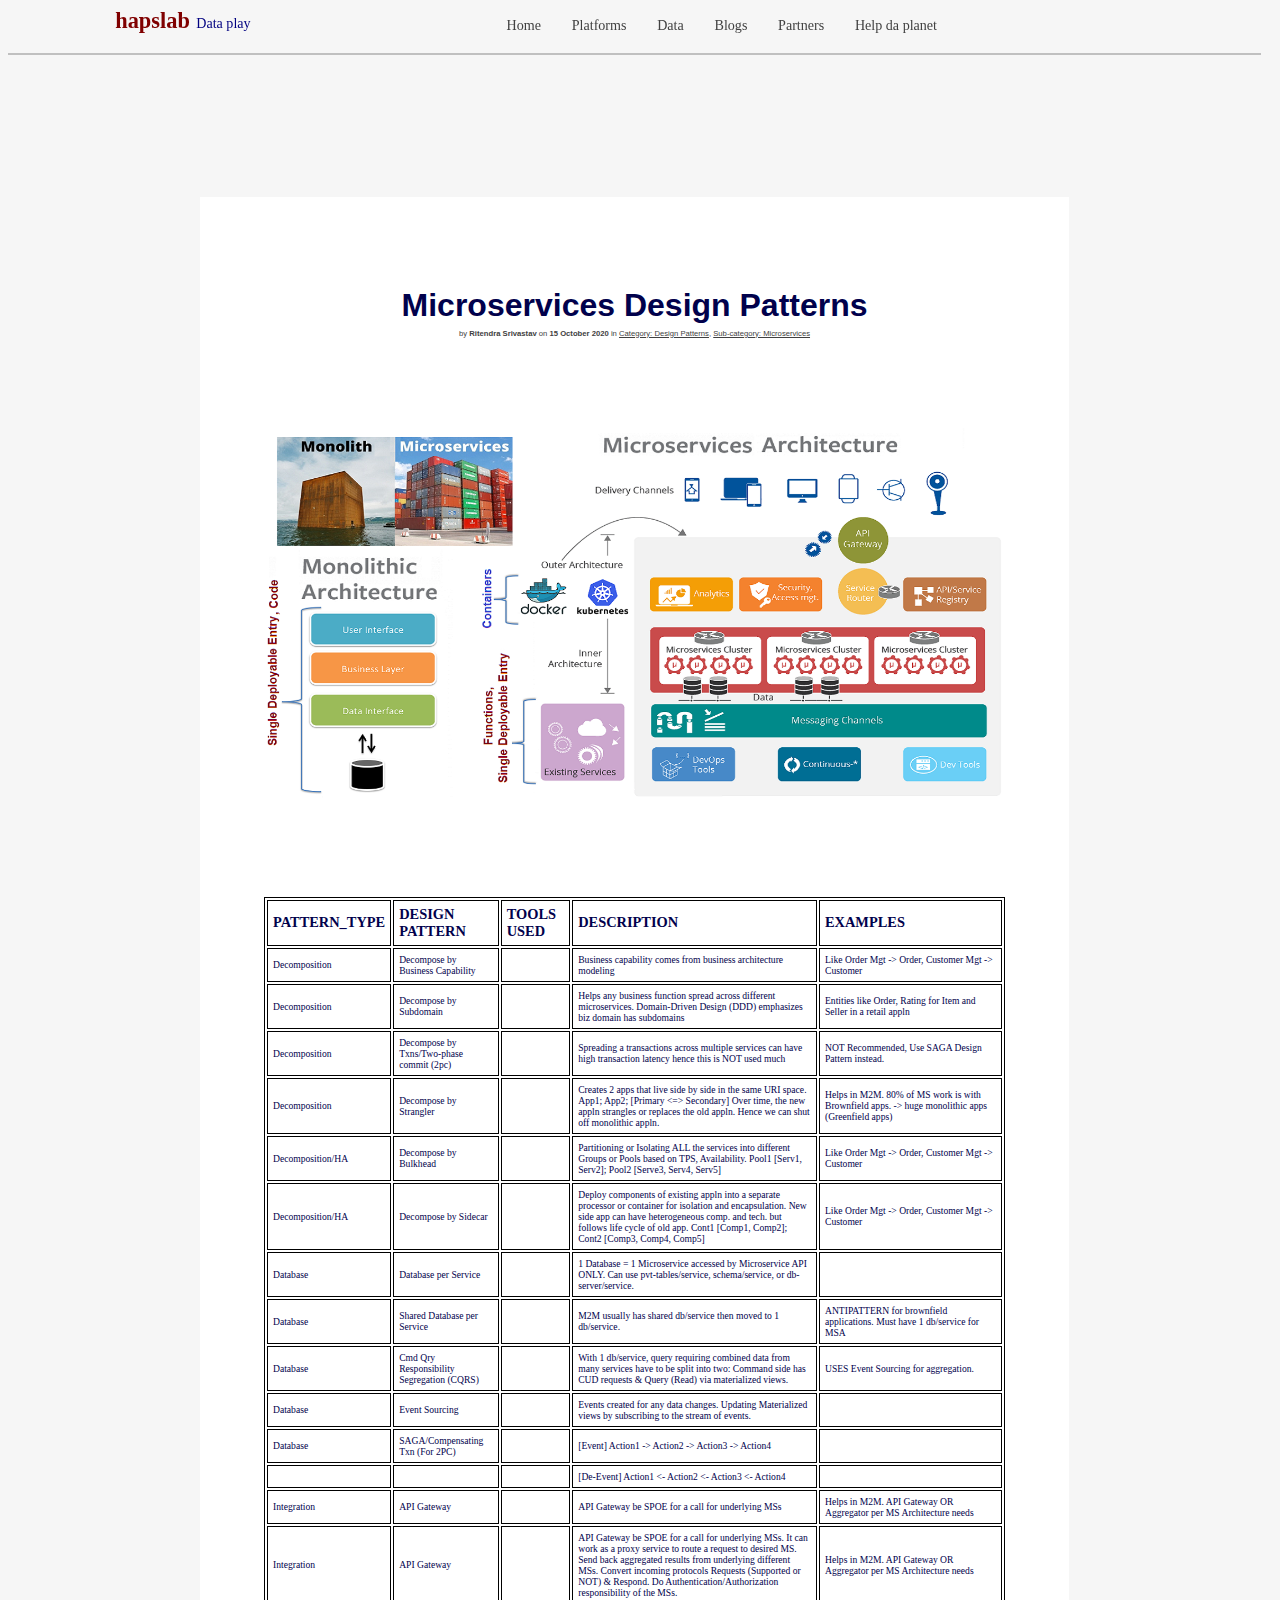
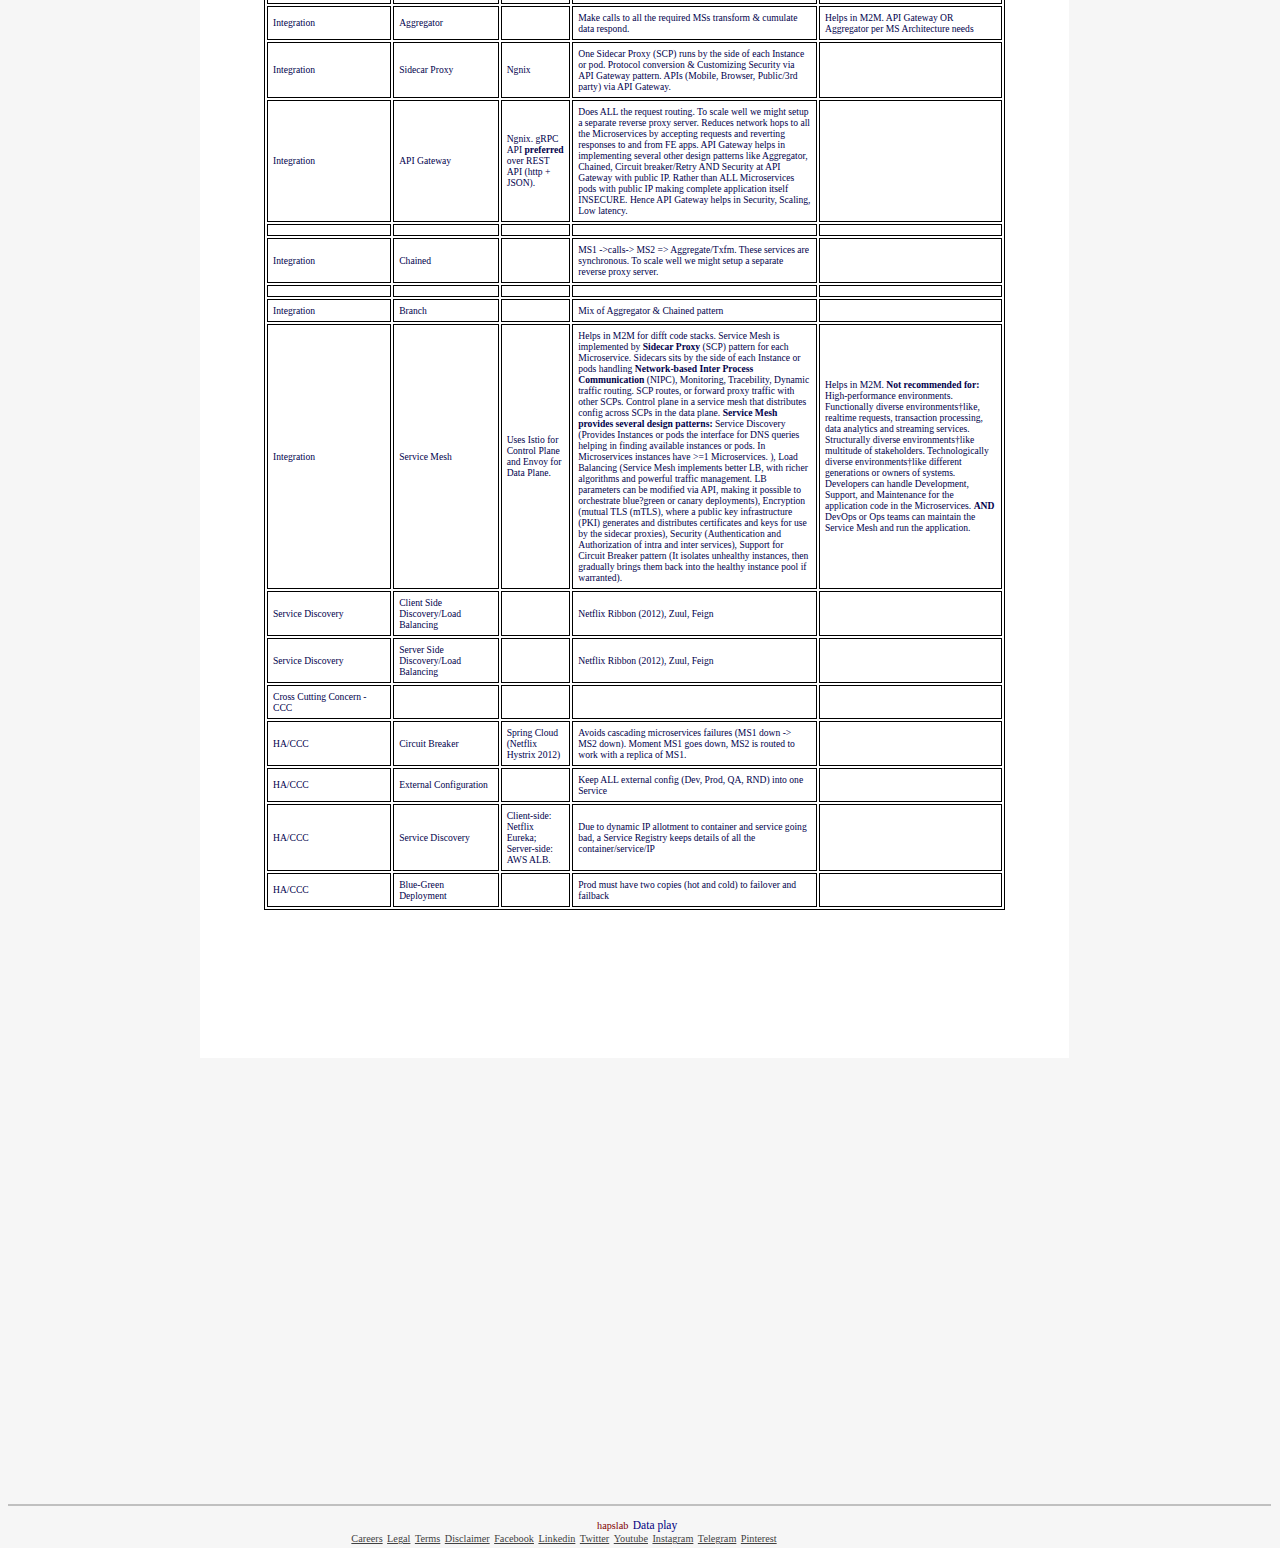
<file: hl-dp-microservices.html>
<!DOCTYPE html>
<html lang = "en">

<head>

<title>@Hapslab | Data anything</title>

<meta http-equiv="Content-Type" content="text/html; charset=utf-8">
<meta property="og:locale" content="en_US" />
<meta property="og:image" content="hapslab-logo.jpg">
<meta property="og:site_name" content="hapslab">
<meta property="og:title" content="Have fun @hapslab" />
<meta property="og:url" content="" />
<meta property="og:description" content="Data Products, Services, Solutions & Architecture Of Any Scale & Latency. Developing & Productionizing Products With Big Data, Data Analytics, Data Science, Artificial Intelligence. Data Compute Via ETL, Streaming Or Realtime. Cloud Presence. Point In Time Data Delivery Via Microservices. Security & Page Portals">


<link   rel  = "stylesheet"      href = "hapslabLib.css"> 
<script type = "text/javascript" src  = "hapslabLib.js"></script>

<style>

html 
{
    background-color: #F6F6F6;     /* #E9E9E9; #DCDCDC #FBFBFB; #FCFBFB; #F6F5F5; PAGE color background color */
    width: 99.15vw;
    color: #01014c;                /* #020273 #01015f; #01014c;, #555555 perfect grey, #13133a; in BLOG */
    font-family: fantasy;
    font-weight: normal;
    font-style: normal;
    text-align: left;
    vertical-align: text-bottom;
}
</style>

<script src="hapslabHeaderFooter.js"> </script>
<script src="hapslabPictureBlogs.js">    </script>

<!--
        <script src="hapslabContacts.js"></script>
changed to hapslabHeaderFooter.js from hapslabHeaderFooter-11.js
hapslabHeaderFooterContacts.js
--> 

</head>

<body onload="hapslabWrapper(); ">

<!------------------------------------------- PAGE HEADER --------------------------------------------->
<!------------------------------------------- PAGE HEADER --------------------------------------------->
<!------------------------------------------- PAGE HEADER --------------------------------------------->
<!------------------------------------------- PAGE HEADER --------------------------------------------->

<style>     

table { position: relative; margin: 1.5vh 3vw 1.5vh 3vw; }

table, th, td { font-family:verdana; border: 1px solid black; text-align:left; width:auto; }      

.table-header  { font-size:90%; font-weight:bold; }       

.table-rows    { font-size:60%; font-weight:normal; }     

a.a-tag { color:#000033; text-decoration:none; border-bottom:.1px solid #000033; }     

a.a-algoname { color:#660000; text-decoration:none; border-bottom:.1px solid #660000; font-size:150%; }     

a.a-algodesc { color:#660000; font-size:120%; }     

#h1-header-container
{  
   position: relative;
   background-color: white;      /* background color for the container #f3e7ff #8000ff */
   height: auto;                 /* Dimension trends-box-container */
   width: auto;                  /* Corrects Trends Column sheet width. 105% includes 1 more colm */
   font-family: Arial;

   float: center;
   text-align: center;

   margin-left: 15vw;
   margin-right: 15vw;
   margin-top: 20vh;             /* GAP OUTSIDE below trends-columns-container */
   margin-bottom: 20vh;          /* GAP OUTSIDE below trends-columns-container */
   padding: 10vh 2vw 15vh 2vw;
// border: 1px solid red;
}

.h1-header  
{
   position: relative;
   font-size: 2.5vw; 
   font-weight: bold;
   text-align: center;
//   margin-top: 5vh;             /* GAP OUTSIDE below trends-columns-container */
   margin-bottom: 10vh;          /* GAP OUTSIDE below trends-columns-container */

}

.h1-header-img         /* + or - SIZE of image */
{
   float: center;
   margin-left: auto;      /* Centers image */
   margin-right: auto;     /* Centers image */
   width: 90%;
   height: 80%;
  // border: 1px solid silver;
   margin-bottom: 9vh;
}
  
.h1-header-details
{
   position: relative;
   float: center;
   color: #414141;    /* #3E3E3E light grey color */ 
   font-size: .6vw;
   font-weight:normal;
   margin-top: .5vh;
}

</style>     


<div id="org-ddm-id" class="org-ddm" >

     <div class="menu-box-header-container">
     </div>


<!------------------------------------------- PAGE CENTER - START --------------------------------------------->
<!------------------------------------------- PAGE CENTER - START --------------------------------------------->
<!------------------------------------------- PAGE CENTER - START --------------------------------------------->
<!------------------------------------------- PAGE CENTER - START --------------------------------------------->


     <div id="h1-header-container">

          <div class="h1-header">Microservices Design Patterns
               <div class="h1-header-details">
                    <span>by 
                          <b>Ritendra Srivastav</b> on 
                          <b>15 October 2020</b> in 
                          <b><a class="h1-header-details" href="www.hapslab.com/category.html" data-lbl="category" title="Category">Category: Design Patterns</a></b>, 
                          <b><a class="h1-header-details" href="www.hapslab.com/subcategory.html" data-lbl="sub-category" title="Sub-category">Sub-category: Microservices</a></b>
                    </span>

<!--
<br><b>PS: Originally published <a class="trends-blogs-details" href="https://hapslab.blogspot.com" data-lbl="Hapslab blog" title="Hapslab blog">Hapslab blog</a></b>
-->

               </div>
          </div>

     <img class="h1-header-img" src="hl-microservices-all.jpg" alt="Microservices Design Patterns" title="Microservices Design Patterns">

<table cellpadding="5"> 
<tr><th class="table-header" style="width: 1%; ">PATTERN_TYPE</th>
<th class="table-header" style="width: 15%;">DESIGN PATTERN</th>
<th class="table-header" style="width: 10%;">TOOLS USED</th>
<th class="table-header" style="width: 40%;">DESCRIPTION</th>
<th class="table-header" style="width: 30%;">EXAMPLES</th>


</tr>
<tr><td class="table-rows" style="width: 1%; ">Decomposition</td>
<td class="table-rows" style="width: 15%;">Decompose by Business Capability</td>
<td class="table-rows" style="width: 10%;"></td>
<td class="table-rows" style="width: 40%;">Business capability comes from business architecture modeling</td>
<td class="table-rows" style="width: 30%;">Like Order Mgt -> Order, Customer Mgt -> Customer</td>


</tr>
<tr><td class="table-rows" style="width: 1%; ">Decomposition</td>
<td class="table-rows" style="width: 15%;">Decompose by Subdomain</td>
<td class="table-rows" style="width: 10%;"></td>
<td class="table-rows" style="width: 40%;">Helps any business function spread across different microservices. Domain-Driven Design (DDD) emphasizes biz domain has subdomains</td>
<td class="table-rows" style="width: 30%;">Entities like Order, Rating for Item and Seller in a retail appln</td>


</tr>
<tr><td class="table-rows" style="width: 1%; ">Decomposition</td>
<td class="table-rows" style="width: 15%;">Decompose by Txns/Two-phase commit (2pc)</td>
<td class="table-rows" style="width: 10%;"></td>
<td class="table-rows" style="width: 40%;">Spreading a transactions across multiple services can have high transaction latency hence this is NOT used much</td>
<td class="table-rows" style="width: 30%;">NOT Recommended, Use SAGA Design Pattern instead.</td>


</tr>
<tr><td class="table-rows" style="width: 1%; ">Decomposition</td>
<td class="table-rows" style="width: 15%;">Decompose by Strangler</td>
<td class="table-rows" style="width: 10%;"></td>
<td class="table-rows" style="width: 40%;">Creates 2 apps that live side by side in the same URI space. App1; App2; [Primary <=> Secondary] Over time, the new appln strangles or replaces the old appln. Hence we can shut off monolithic appln.</td>
<td class="table-rows" style="width: 30%;">Helps in M2M. 80% of MS work is with Brownfield apps. -> huge monolithic apps (Greenfield apps)</td>


</tr>
<tr><td class="table-rows" style="width: 1%; ">Decomposition/HA</td>
<td class="table-rows" style="width: 15%;">Decompose by Bulkhead</td>
<td class="table-rows" style="width: 10%;"></td>
<td class="table-rows" style="width: 40%;">Partitioning or Isolating ALL the services into different Groups or Pools based on TPS, Availability. Pool1 [Serv1, Serv2]; Pool2 [Serve3, Serv4, Serv5]</td>
<td class="table-rows" style="width: 30%;">Like Order Mgt -> Order, Customer Mgt -> Customer</td>


</tr>
<tr><td class="table-rows" style="width: 1%; ">Decomposition/HA</td>
<td class="table-rows" style="width: 15%;">Decompose by Sidecar</td>
<td class="table-rows" style="width: 10%;"></td>
<td class="table-rows" style="width: 40%;">Deploy components of existing appln into a separate processor or container for isolation and encapsulation. New side app can have heterogeneous comp. and tech. but follows life cycle of old app. Cont1 [Comp1, Comp2]; Cont2 [Comp3, Comp4, Comp5]</td>
<td class="table-rows" style="width: 30%;">Like Order Mgt -> Order, Customer Mgt -> Customer</td>


</tr>
<tr><td class="table-rows" style="width: 1%; ">Database</td>
<td class="table-rows" style="width: 15%;">Database per Service</td>
<td class="table-rows" style="width: 10%;"></td>
<td class="table-rows" style="width: 40%;">1 Database = 1 Microservice accessed by Microservice API ONLY. Can use pvt-tables/service, schema/service, or db-server/service.</td>
<td class="table-rows" style="width: 30%;"></td>


</tr>
<tr><td class="table-rows" style="width: 1%; ">Database</td>
<td class="table-rows" style="width: 15%;">Shared Database per Service</td>
<td class="table-rows" style="width: 10%;"></td>
<td class="table-rows" style="width: 40%;">M2M usually has shared db/service then moved to 1 db/service.</td>
<td class="table-rows" style="width: 30%;">ANTIPATTERN for brownfield applications. Must have 1 db/service for MSA</td>


</tr>
<tr><td class="table-rows" style="width: 1%; ">Database</td>
<td class="table-rows" style="width: 15%;">Cmd Qry Responsibility Segregation (CQRS)</td>
<td class="table-rows" style="width: 10%;"></td>
<td class="table-rows" style="width: 40%;">With 1 db/service, query requiring combined data from many services have to be split into two: Command side has CUD requests & Query (Read) via materialized views.</td>
<td class="table-rows" style="width: 30%;">USES Event Sourcing for aggregation.</td>


</tr>
<tr><td class="table-rows" style="width: 1%; ">Database</td>
<td class="table-rows" style="width: 15%;">Event Sourcing</td>
<td class="table-rows" style="width: 10%;"></td>
<td class="table-rows" style="width: 40%;">Events created for any data changes. Updating Materialized views by subscribing to the stream of events.</td>
<td class="table-rows" style="width: 30%;"></td>


</tr>
<tr><td class="table-rows" style="width: 1%; ">Database</td>
<td class="table-rows" style="width: 15%;">SAGA/Compensating Txn (For 2PC)</td>
<td class="table-rows" style="width: 10%;"></td>
<td class="table-rows" style="width: 40%;">[Event]    Action1 -> Action2 -> Action3 -> Action4</td>
<td class="table-rows" style="width: 30%;"></td>


</tr>
<tr><td class="table-rows" style="width: 1%; "></td>
<td class="table-rows" style="width: 15%;"></td>
<td class="table-rows" style="width: 10%;"></td>
<td class="table-rows" style="width: 40%;">[De-Event] Action1 <- Action2 <- Action3 <- Action4</td>
<td class="table-rows" style="width: 30%;"></td>


</tr>
<tr><td class="table-rows" style="width: 1%; ">Integration</td>
<td class="table-rows" style="width: 15%;">API Gateway</td>
<td class="table-rows" style="width: 10%;"></td>
<td class="table-rows" style="width: 40%;">API Gateway be SPOE for a call for underlying MSs</td>
<td class="table-rows" style="width: 30%;">Helps in M2M. API Gateway OR Aggregator per MS Architecture needs</td>


</tr>
<tr><td class="table-rows" style="width: 1%; ">Integration</td>
<td class="table-rows" style="width: 15%;">API Gateway</td>
<td class="table-rows" style="width: 10%;"></td>
<td class="table-rows" style="width: 40%;">API Gateway be SPOE for a call for underlying MSs. It can work as a proxy service to route a request to desired MS. Send back aggregated results from underlying different MSs. Convert incoming protocols Requests (Supported or NOT) & Respond. Do Authentication/Authorization responsibility of the MSs.</td>
<td class="table-rows" style="width: 30%;">Helps in M2M. API Gateway OR Aggregator per MS Architecture needs</td>


</tr>
<tr><td class="table-rows" style="width: 1%; ">Integration</td>
<td class="table-rows" style="width: 15%;">Aggregator</td>
<td class="table-rows" style="width: 10%;"></td>
<td class="table-rows" style="width: 40%;">Make calls to all the required MSs transform & cumulate data respond.</td>
<td class="table-rows" style="width: 30%;">Helps in M2M. API Gateway OR Aggregator per MS Architecture needs</td>


</tr>
<tr><td class="table-rows" style="width: 1%; ">Integration</td>
<td class="table-rows" style="width: 15%;">Sidecar Proxy</td>
<td class="table-rows" style="width: 10%;">Ngnix</td>
<td class="table-rows" style="width: 40%;">One Sidecar Proxy (SCP) runs by the side of each Instance or pod. Protocol conversion & Customizing Security via API Gateway pattern. APIs (Mobile, Browser, Public/3rd party) via API Gateway.</td>
<td class="table-rows" style="width: 30%;"></td>


</tr>
<tr><td class="table-rows" style="width: 1%; ">Integration</td>
<td class="table-rows" style="width: 15%;">API Gateway</td>
<td class="table-rows" style="width: 10%;">Ngnix. gRPC API <b>preferred</b> over REST API (http + JSON).</td>
<td class="table-rows" style="width: 40%;">Does ALL the request routing. To scale well we might setup a separate reverse proxy server. Reduces network hops to all the Microservices by accepting requests and reverting responses to and from FE apps. API Gateway helps in implementing several other design patterns like Aggregator, Chained, Circuit breaker/Retry AND Security at API Gateway with public IP. Rather than ALL Microservices pods with public IP making complete application itself INSECURE. Hence API Gateway helps in Security, Scaling, Low latency.</td>
<td class="table-rows" style="width: 30%;"></td>


</tr>
<tr><td class="table-rows" style="width: 1%; "></td>
<td class="table-rows" style="width: 15%;"></td>
<td class="table-rows" style="width: 10%;"></td>
<td class="table-rows" style="width: 40%;"></td>
<td class="table-rows" style="width: 30%;"></td>


</tr>
<tr><td class="table-rows" style="width: 1%; ">Integration</td>
<td class="table-rows" style="width: 15%;">Chained</td>
<td class="table-rows" style="width: 10%;"></td>
<td class="table-rows" style="width: 40%;">MS1 ->calls-> MS2 => Aggregate/Txfm. These services are synchronous. To scale well we might setup a separate reverse proxy server.</td>
<td class="table-rows" style="width: 30%;"></td>


</tr>
<tr><td class="table-rows" style="width: 1%; "></td>
<td class="table-rows" style="width: 15%;"></td>
<td class="table-rows" style="width: 10%;"></td>
<td class="table-rows" style="width: 40%;"></td>
<td class="table-rows" style="width: 30%;"></td>


</tr>
<tr><td class="table-rows" style="width: 1%; ">Integration</td>
<td class="table-rows" style="width: 15%;">Branch</td>
<td class="table-rows" style="width: 10%;"></td>
<td class="table-rows" style="width: 40%;">Mix of Aggregator & Chained pattern</td>
<td class="table-rows" style="width: 30%;"></td>


</tr>
<tr><td class="table-rows" style="width: 1%; ">Integration</td>
<td class="table-rows" style="width: 15%;">Service Mesh</td>
<td class="table-rows" style="width: 10%;">Uses Istio for Control Plane and Envoy for Data Plane.</td>
<td class="table-rows" style="width: 40%;">Helps in M2M for difft code stacks. Service Mesh is implemented by <b>Sidecar Proxy</b> (SCP) pattern for each Microservice. Sidecars sits by the side of each Instance or pods handling <b>Network-based Inter Process Communication</b> (NIPC), Monitoring, Tracebility, Dynamic traffic routing. SCP routes, or forward proxy traffic with other SCPs. Control plane in a service mesh that distributes config across SCPs in the data plane. 
<b>Service Mesh provides several design patterns:</b>
Service Discovery (Provides Instances or pods the interface for DNS queries helping in finding available instances or pods. In Microservices instances have >=1 Microservices. ), Load Balancing (Service Mesh implements better LB, with richer algorithms and powerful traffic management. LB parameters can be modified via API, making it possible to orchestrate blue?green or canary deployments), Encryption (mutual TLS (mTLS), where a public key infrastructure (PKI) generates and distributes certificates and keys for use by the sidecar proxies), Security (Authentication and Authorization of intra and inter services), Support for Circuit Breaker pattern (It isolates unhealthy instances, then gradually brings them back into the healthy instance pool if warranted).</td>
<td class="table-rows" style="width: 30%;">Helps in M2M. <b>Not recommended for:</b>
High-performance environments. Functionally diverse environments†like, realtime requests, transaction processing, data analytics and streaming services. Structurally diverse environments†like multitude of stakeholders. Technologically diverse environments†like different generations or owners of systems. 
Developers can handle Development, Support, and Maintenance for the application code in the Microservices. <b>AND</b> DevOps or Ops teams can maintain the Service Mesh and run the application.</td>


</tr>
<tr><td class="table-rows" style="width: 1%; ">Service Discovery</td>
<td class="table-rows" style="width: 15%;">Client Side Discovery/Load Balancing</td>
<td class="table-rows" style="width: 10%;"></td>
<td class="table-rows" style="width: 40%;">Netflix Ribbon (2012), Zuul, Feign</td>
<td class="table-rows" style="width: 30%;"></td>


</tr>
<tr><td class="table-rows" style="width: 1%; ">Service Discovery</td>
<td class="table-rows" style="width: 15%;">Server Side Discovery/Load Balancing</td>
<td class="table-rows" style="width: 10%;"></td>
<td class="table-rows" style="width: 40%;">Netflix Ribbon (2012), Zuul, Feign</td>
<td class="table-rows" style="width: 30%;"></td>


</tr>
<tr><td class="table-rows" style="width: 1%; ">Cross Cutting Concern - CCC</td>
<td class="table-rows" style="width: 15%;"></td>
<td class="table-rows" style="width: 10%;"></td>
<td class="table-rows" style="width: 40%;"></td>
<td class="table-rows" style="width: 30%;"></td>


</tr>
<tr><td class="table-rows" style="width: 1%; ">HA/CCC</td>
<td class="table-rows" style="width: 15%;">Circuit Breaker</td>
<td class="table-rows" style="width: 10%;">Spring Cloud (Netflix Hystrix 2012)</td>
<td class="table-rows" style="width: 40%;">Avoids cascading microservices failures (MS1 down -> MS2 down). Moment MS1 goes down, MS2 is routed to work with a replica of MS1.</td>
<td class="table-rows" style="width: 30%;"></td>


</tr>
<tr><td class="table-rows" style="width: 1%; ">HA/CCC</td>
<td class="table-rows" style="width: 15%;">External Configuration</td>
<td class="table-rows" style="width: 10%;"></td>
<td class="table-rows" style="width: 40%;">Keep ALL external config (Dev, Prod, QA, RND) into one Service</td>
<td class="table-rows" style="width: 30%;"></td>


</tr>
<tr><td class="table-rows" style="width: 1%; ">HA/CCC</td>
<td class="table-rows" style="width: 15%;">Service Discovery</td>
<td class="table-rows" style="width: 10%;">Client-side: Netflix Eureka; Server-side: AWS ALB.</td>
<td class="table-rows" style="width: 40%;">Due to dynamic IP allotment to container and service going bad, a Service Registry keeps details of all the container/service/IP</td>
<td class="table-rows" style="width: 30%;"></td>


</tr>
<tr><td class="table-rows" style="width: 1%; ">HA/CCC</td>
<td class="table-rows" style="width: 15%;">Blue-Green Deployment</td>
<td class="table-rows" style="width: 10%;"></td>
<td class="table-rows" style="width: 40%;">Prod must have two copies (hot and cold) to failover and failback</td>
<td class="table-rows" style="width: 30%;"></td>


</tr>

</table>


     </div> <!-- END h1-header-container  -->


<!------------------------------------------- PAGE CENTER - END --------------------------------------------->
<!------------------------------------------- PAGE CENTER - END --------------------------------------------->
<!------------------------------------------- PAGE CENTER - END --------------------------------------------->
<!------------------------------------------- PAGE CENTER - END --------------------------------------------->


<!------------------------------------------- PAGE FOOTER --------------------------------------------->
<!------------------------------------------- PAGE FOOTER --------------------------------------------->
<!------------------------------------------- PAGE FOOTER --------------------------------------------->
<!------------------------------------------- PAGE FOOTER --------------------------------------------->

<div id="bottom-footer-id">

     <div class="menu-box-footer-container">
     </div>         <!-- END menu-box-footer-container  -->

          <div class="menu-box-footer-container-two">
          </div>

</div>              <!-- END bottom-footer-id           -->


</div>              <!-- END of org-ddm                 -->


</body>
</html>
</file>
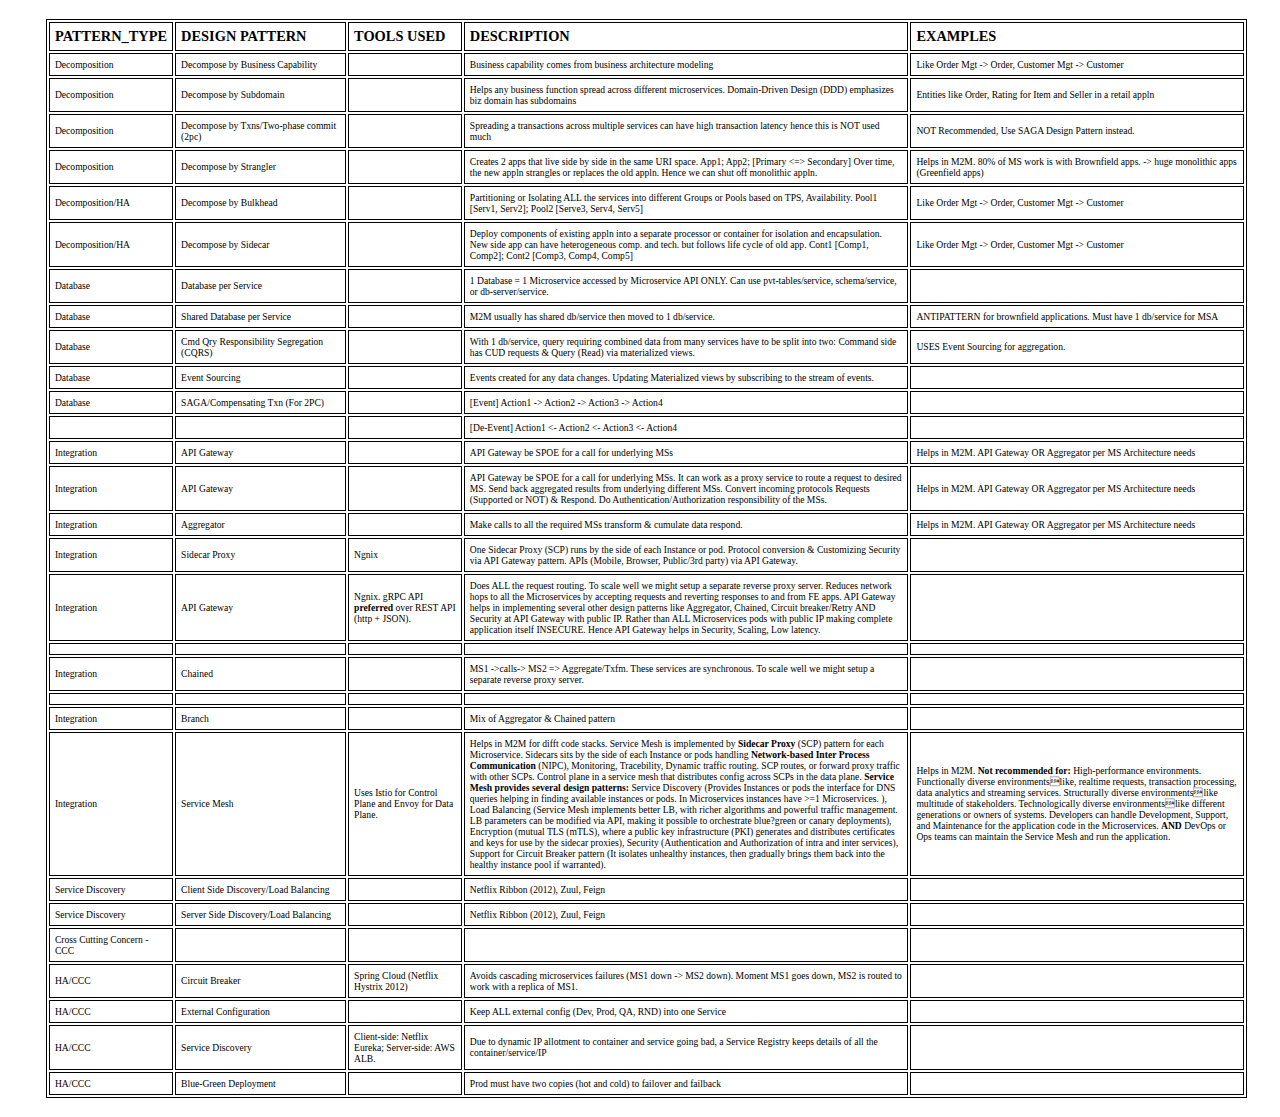
<file: hl-msa.html>
<!DOCTYPE html>
<html lang = "en">

<head>

<title>@Hapslab | Data anything</title>

<meta http-equiv="Content-Type" content="text/html; charset=utf-8">
<meta property="og:locale" content="en_US" />
<meta property="og:image" content="hapslab-logo.jpg">
<meta property="og:site_name" content="hapslab">
<meta property="og:title" content="Have fun @hapslab" />
<meta property="og:url" content="" />
<meta property="og:description" content="Data Products, Services, Solutions & Architecture Of Any Scale & Latency. Developing & Productionizing Products With Big Data, Data Analytics, Data Science, Artificial Intelligence. Data Compute Via ETL, Streaming Or Realtime. Cloud Presence. Point In Time Data Delivery Via Microservices. Security & Page Portals">

<style>     

table { margin:1.5% 3% 1.5% 3%; }     

table, th, td { font-family:verdana; border: 1px solid black; text-align:left; width:95%; }      

.table-header  { font-size:90%; font-weight:bold; }       

.table-rows    { font-size:60%; font-weight:normal; }     

a.a-tag { color:#000033; text-decoration:none; border-bottom:.1px solid #000033; }     

a.a-algoname { color:#660000; text-decoration:none; border-bottom:.1px solid #660000; font-size:150%; }     

a.a-algodesc { color:#660000; font-size:120%; }     

</style>     

<body>

<table cellpadding="5"> 
<tr><th class="table-header" style="width: 1%; ">PATTERN_TYPE</th>
<th class="table-header" style="width: 15%;">DESIGN PATTERN</th>
<th class="table-header" style="width: 10%;">TOOLS USED</th>
<th class="table-header" style="width: 40%;">DESCRIPTION</th>
<th class="table-header" style="width: 30%;">EXAMPLES</th>


</tr>
<tr><td class="table-rows" style="width: 1%; ">Decomposition</td>
<td class="table-rows" style="width: 15%;">Decompose by Business Capability</td>
<td class="table-rows" style="width: 10%;"></td>
<td class="table-rows" style="width: 40%;">Business capability comes from business architecture modeling</td>
<td class="table-rows" style="width: 30%;">Like Order Mgt -> Order, Customer Mgt -> Customer</td>


</tr>
<tr><td class="table-rows" style="width: 1%; ">Decomposition</td>
<td class="table-rows" style="width: 15%;">Decompose by Subdomain</td>
<td class="table-rows" style="width: 10%;"></td>
<td class="table-rows" style="width: 40%;">Helps any business function spread across different microservices. Domain-Driven Design (DDD) emphasizes biz domain has subdomains</td>
<td class="table-rows" style="width: 30%;">Entities like Order, Rating for Item and Seller in a retail appln</td>


</tr>
<tr><td class="table-rows" style="width: 1%; ">Decomposition</td>
<td class="table-rows" style="width: 15%;">Decompose by Txns/Two-phase commit (2pc)</td>
<td class="table-rows" style="width: 10%;"></td>
<td class="table-rows" style="width: 40%;">Spreading a transactions across multiple services can have high transaction latency hence this is NOT used much</td>
<td class="table-rows" style="width: 30%;">NOT Recommended, Use SAGA Design Pattern instead.</td>


</tr>
<tr><td class="table-rows" style="width: 1%; ">Decomposition</td>
<td class="table-rows" style="width: 15%;">Decompose by Strangler</td>
<td class="table-rows" style="width: 10%;"></td>
<td class="table-rows" style="width: 40%;">Creates 2 apps that live side by side in the same URI space. App1; App2; [Primary <=> Secondary] Over time, the new appln strangles or replaces the old appln. Hence we can shut off monolithic appln.</td>
<td class="table-rows" style="width: 30%;">Helps in M2M. 80% of MS work is with Brownfield apps. -> huge monolithic apps (Greenfield apps)</td>


</tr>
<tr><td class="table-rows" style="width: 1%; ">Decomposition/HA</td>
<td class="table-rows" style="width: 15%;">Decompose by Bulkhead</td>
<td class="table-rows" style="width: 10%;"></td>
<td class="table-rows" style="width: 40%;">Partitioning or Isolating ALL the services into different Groups or Pools based on TPS, Availability. Pool1 [Serv1, Serv2]; Pool2 [Serve3, Serv4, Serv5]</td>
<td class="table-rows" style="width: 30%;">Like Order Mgt -> Order, Customer Mgt -> Customer</td>


</tr>
<tr><td class="table-rows" style="width: 1%; ">Decomposition/HA</td>
<td class="table-rows" style="width: 15%;">Decompose by Sidecar</td>
<td class="table-rows" style="width: 10%;"></td>
<td class="table-rows" style="width: 40%;">Deploy components of existing appln into a separate processor or container for isolation and encapsulation. New side app can have heterogeneous comp. and tech. but follows life cycle of old app. Cont1 [Comp1, Comp2]; Cont2 [Comp3, Comp4, Comp5]</td>
<td class="table-rows" style="width: 30%;">Like Order Mgt -> Order, Customer Mgt -> Customer</td>


</tr>
<tr><td class="table-rows" style="width: 1%; ">Database</td>
<td class="table-rows" style="width: 15%;">Database per Service</td>
<td class="table-rows" style="width: 10%;"></td>
<td class="table-rows" style="width: 40%;">1 Database = 1 Microservice accessed by Microservice API ONLY. Can use pvt-tables/service, schema/service, or db-server/service.</td>
<td class="table-rows" style="width: 30%;"></td>


</tr>
<tr><td class="table-rows" style="width: 1%; ">Database</td>
<td class="table-rows" style="width: 15%;">Shared Database per Service</td>
<td class="table-rows" style="width: 10%;"></td>
<td class="table-rows" style="width: 40%;">M2M usually has shared db/service then moved to 1 db/service.</td>
<td class="table-rows" style="width: 30%;">ANTIPATTERN for brownfield applications. Must have 1 db/service for MSA</td>


</tr>
<tr><td class="table-rows" style="width: 1%; ">Database</td>
<td class="table-rows" style="width: 15%;">Cmd Qry Responsibility Segregation (CQRS)</td>
<td class="table-rows" style="width: 10%;"></td>
<td class="table-rows" style="width: 40%;">With 1 db/service, query requiring combined data from many services have to be split into two: Command side has CUD requests & Query (Read) via materialized views.</td>
<td class="table-rows" style="width: 30%;">USES Event Sourcing for aggregation.</td>


</tr>
<tr><td class="table-rows" style="width: 1%; ">Database</td>
<td class="table-rows" style="width: 15%;">Event Sourcing</td>
<td class="table-rows" style="width: 10%;"></td>
<td class="table-rows" style="width: 40%;">Events created for any data changes. Updating Materialized views by subscribing to the stream of events.</td>
<td class="table-rows" style="width: 30%;"></td>


</tr>
<tr><td class="table-rows" style="width: 1%; ">Database</td>
<td class="table-rows" style="width: 15%;">SAGA/Compensating Txn (For 2PC)</td>
<td class="table-rows" style="width: 10%;"></td>
<td class="table-rows" style="width: 40%;">[Event]    Action1 -> Action2 -> Action3 -> Action4</td>
<td class="table-rows" style="width: 30%;"></td>


</tr>
<tr><td class="table-rows" style="width: 1%; "></td>
<td class="table-rows" style="width: 15%;"></td>
<td class="table-rows" style="width: 10%;"></td>
<td class="table-rows" style="width: 40%;">[De-Event] Action1 <- Action2 <- Action3 <- Action4</td>
<td class="table-rows" style="width: 30%;"></td>


</tr>
<tr><td class="table-rows" style="width: 1%; ">Integration</td>
<td class="table-rows" style="width: 15%;">API Gateway</td>
<td class="table-rows" style="width: 10%;"></td>
<td class="table-rows" style="width: 40%;">API Gateway be SPOE for a call for underlying MSs</td>
<td class="table-rows" style="width: 30%;">Helps in M2M. API Gateway OR Aggregator per MS Architecture needs</td>


</tr>
<tr><td class="table-rows" style="width: 1%; ">Integration</td>
<td class="table-rows" style="width: 15%;">API Gateway</td>
<td class="table-rows" style="width: 10%;"></td>
<td class="table-rows" style="width: 40%;">API Gateway be SPOE for a call for underlying MSs. It can work as a proxy service to route a request to desired MS. Send back aggregated results from underlying different MSs. Convert incoming protocols Requests (Supported or NOT) & Respond. Do Authentication/Authorization responsibility of the MSs.</td>
<td class="table-rows" style="width: 30%;">Helps in M2M. API Gateway OR Aggregator per MS Architecture needs</td>


</tr>
<tr><td class="table-rows" style="width: 1%; ">Integration</td>
<td class="table-rows" style="width: 15%;">Aggregator</td>
<td class="table-rows" style="width: 10%;"></td>
<td class="table-rows" style="width: 40%;">Make calls to all the required MSs transform & cumulate data respond.</td>
<td class="table-rows" style="width: 30%;">Helps in M2M. API Gateway OR Aggregator per MS Architecture needs</td>


</tr>
<tr><td class="table-rows" style="width: 1%; ">Integration</td>
<td class="table-rows" style="width: 15%;">Sidecar Proxy</td>
<td class="table-rows" style="width: 10%;">Ngnix</td>
<td class="table-rows" style="width: 40%;">One Sidecar Proxy (SCP) runs by the side of each Instance or pod. Protocol conversion & Customizing Security via API Gateway pattern. APIs (Mobile, Browser, Public/3rd party) via API Gateway.</td>
<td class="table-rows" style="width: 30%;"></td>


</tr>
<tr><td class="table-rows" style="width: 1%; ">Integration</td>
<td class="table-rows" style="width: 15%;">API Gateway</td>
<td class="table-rows" style="width: 10%;">Ngnix. gRPC API <b>preferred</b> over REST API (http + JSON).</td>
<td class="table-rows" style="width: 40%;">Does ALL the request routing. To scale well we might setup a separate reverse proxy server. Reduces network hops to all the Microservices by accepting requests and reverting responses to and from FE apps. API Gateway helps in implementing several other design patterns like Aggregator, Chained, Circuit breaker/Retry AND Security at API Gateway with public IP. Rather than ALL Microservices pods with public IP making complete application itself INSECURE. Hence API Gateway helps in Security, Scaling, Low latency.</td>
<td class="table-rows" style="width: 30%;"></td>


</tr>
<tr><td class="table-rows" style="width: 1%; "></td>
<td class="table-rows" style="width: 15%;"></td>
<td class="table-rows" style="width: 10%;"></td>
<td class="table-rows" style="width: 40%;"></td>
<td class="table-rows" style="width: 30%;"></td>


</tr>
<tr><td class="table-rows" style="width: 1%; ">Integration</td>
<td class="table-rows" style="width: 15%;">Chained</td>
<td class="table-rows" style="width: 10%;"></td>
<td class="table-rows" style="width: 40%;">MS1 ->calls-> MS2 => Aggregate/Txfm. These services are synchronous. To scale well we might setup a separate reverse proxy server.</td>
<td class="table-rows" style="width: 30%;"></td>


</tr>
<tr><td class="table-rows" style="width: 1%; "></td>
<td class="table-rows" style="width: 15%;"></td>
<td class="table-rows" style="width: 10%;"></td>
<td class="table-rows" style="width: 40%;"></td>
<td class="table-rows" style="width: 30%;"></td>


</tr>
<tr><td class="table-rows" style="width: 1%; ">Integration</td>
<td class="table-rows" style="width: 15%;">Branch</td>
<td class="table-rows" style="width: 10%;"></td>
<td class="table-rows" style="width: 40%;">Mix of Aggregator & Chained pattern</td>
<td class="table-rows" style="width: 30%;"></td>


</tr>
<tr><td class="table-rows" style="width: 1%; ">Integration</td>
<td class="table-rows" style="width: 15%;">Service Mesh</td>
<td class="table-rows" style="width: 10%;">Uses Istio for Control Plane and Envoy for Data Plane.</td>
<td class="table-rows" style="width: 40%;">Helps in M2M for difft code stacks. Service Mesh is implemented by <b>Sidecar Proxy</b> (SCP) pattern for each Microservice. Sidecars sits by the side of each Instance or pods handling <b>Network-based Inter Process Communication</b> (NIPC), Monitoring, Tracebility, Dynamic traffic routing. SCP routes, or forward proxy traffic with other SCPs. Control plane in a service mesh that distributes config across SCPs in the data plane. 
<b>Service Mesh provides several design patterns:</b>
Service Discovery (Provides Instances or pods the interface for DNS queries helping in finding available instances or pods. In Microservices instances have >=1 Microservices. ), Load Balancing (Service Mesh implements better LB, with richer algorithms and powerful traffic management. LB parameters can be modified via API, making it possible to orchestrate blue?green or canary deployments), Encryption (mutual TLS (mTLS), where a public key infrastructure (PKI) generates and distributes certificates and keys for use by the sidecar proxies), Security (Authentication and Authorization of intra and inter services), Support for Circuit Breaker pattern (It isolates unhealthy instances, then gradually brings them back into the healthy instance pool if warranted).</td>
<td class="table-rows" style="width: 30%;">Helps in M2M. <b>Not recommended for:</b>
High-performance environments. Functionally diverse environmentslike, realtime requests, transaction processing, data analytics and streaming services. Structurally diverse environmentslike multitude of stakeholders. Technologically diverse environmentslike different generations or owners of systems. 
Developers can handle Development, Support, and Maintenance for the application code in the Microservices. <b>AND</b> DevOps or Ops teams can maintain the Service Mesh and run the application.</td>


</tr>
<tr><td class="table-rows" style="width: 1%; ">Service Discovery</td>
<td class="table-rows" style="width: 15%;">Client Side Discovery/Load Balancing</td>
<td class="table-rows" style="width: 10%;"></td>
<td class="table-rows" style="width: 40%;">Netflix Ribbon (2012), Zuul, Feign</td>
<td class="table-rows" style="width: 30%;"></td>


</tr>
<tr><td class="table-rows" style="width: 1%; ">Service Discovery</td>
<td class="table-rows" style="width: 15%;">Server Side Discovery/Load Balancing</td>
<td class="table-rows" style="width: 10%;"></td>
<td class="table-rows" style="width: 40%;">Netflix Ribbon (2012), Zuul, Feign</td>
<td class="table-rows" style="width: 30%;"></td>


</tr>
<tr><td class="table-rows" style="width: 1%; ">Cross Cutting Concern - CCC</td>
<td class="table-rows" style="width: 15%;"></td>
<td class="table-rows" style="width: 10%;"></td>
<td class="table-rows" style="width: 40%;"></td>
<td class="table-rows" style="width: 30%;"></td>


</tr>
<tr><td class="table-rows" style="width: 1%; ">HA/CCC</td>
<td class="table-rows" style="width: 15%;">Circuit Breaker</td>
<td class="table-rows" style="width: 10%;">Spring Cloud (Netflix Hystrix 2012)</td>
<td class="table-rows" style="width: 40%;">Avoids cascading microservices failures (MS1 down -> MS2 down). Moment MS1 goes down, MS2 is routed to work with a replica of MS1.</td>
<td class="table-rows" style="width: 30%;"></td>


</tr>
<tr><td class="table-rows" style="width: 1%; ">HA/CCC</td>
<td class="table-rows" style="width: 15%;">External Configuration</td>
<td class="table-rows" style="width: 10%;"></td>
<td class="table-rows" style="width: 40%;">Keep ALL external config (Dev, Prod, QA, RND) into one Service</td>
<td class="table-rows" style="width: 30%;"></td>


</tr>
<tr><td class="table-rows" style="width: 1%; ">HA/CCC</td>
<td class="table-rows" style="width: 15%;">Service Discovery</td>
<td class="table-rows" style="width: 10%;">Client-side: Netflix Eureka; Server-side: AWS ALB.</td>
<td class="table-rows" style="width: 40%;">Due to dynamic IP allotment to container and service going bad, a Service Registry keeps details of all the container/service/IP</td>
<td class="table-rows" style="width: 30%;"></td>


</tr>
<tr><td class="table-rows" style="width: 1%; ">HA/CCC</td>
<td class="table-rows" style="width: 15%;">Blue-Green Deployment</td>
<td class="table-rows" style="width: 10%;"></td>
<td class="table-rows" style="width: 40%;">Prod must have two copies (hot and cold) to failover and failback</td>
<td class="table-rows" style="width: 30%;"></td>


</tr>

</table>

</body>
</html>
</file>
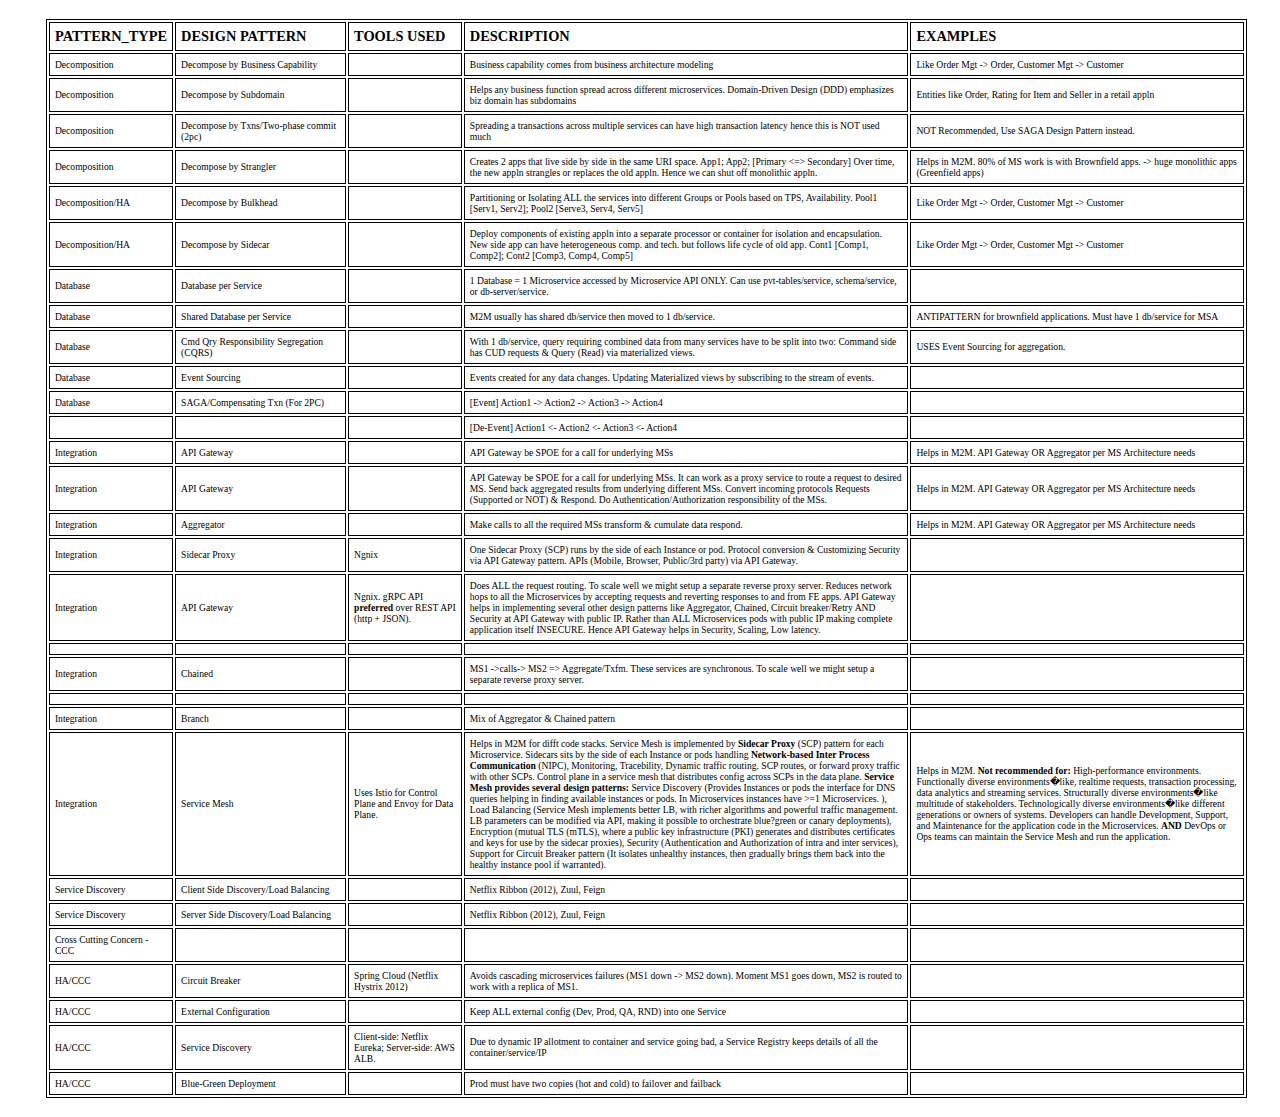
<file: msa.html>
<!DOCTYPE html>
<html lang = "en">

<head>

<title>@Hapslab | Data anything</title>

<meta http-equiv="Content-Type" content="text/html; charset=utf-8">
<meta property="og:locale" content="en_US" />
<meta property="og:image" content="hapslab-logo.jpg">
<meta property="og:site_name" content="hapslab">
<meta property="og:title" content="Have fun @hapslab" />
<meta property="og:url" content="" />
<meta property="og:description" content="Data Products, Services, Solutions & Architecture Of Any Scale & Latency. Developing & Productionizing Products With Big Data, Data Analytics, Data Science, Artificial Intelligence. Data Compute Via ETL, Streaming Or Realtime. Cloud Presence. Point In Time Data Delivery Via Microservices. Security & Page Portals">

<style>     

table { margin:1.5% 3% 1.5% 3%; }     

table, th, td { font-family:verdana; border: 1px solid black; text-align:left; width:95%; }      

.table-header  { font-size:90%; font-weight:bold; }       

.table-rows    { font-size:60%; font-weight:normal; }     

a.a-tag { color:#000033; text-decoration:none; border-bottom:.1px solid #000033; }     

a.a-algoname { color:#660000; text-decoration:none; border-bottom:.1px solid #660000; font-size:150%; }     

a.a-algodesc { color:#660000; font-size:120%; }     

</style>     

<body>

<table cellpadding="5"> 
<tr><th class="table-header" style="width: 1%; ">PATTERN_TYPE</th>
<th class="table-header" style="width: 15%;">DESIGN PATTERN</th>
<th class="table-header" style="width: 10%;">TOOLS USED</th>
<th class="table-header" style="width: 40%;">DESCRIPTION</th>
<th class="table-header" style="width: 30%;">EXAMPLES</th>


</tr>
<tr><td class="table-rows" style="width: 1%; ">Decomposition</td>
<td class="table-rows" style="width: 15%;">Decompose by Business Capability</td>
<td class="table-rows" style="width: 10%;"></td>
<td class="table-rows" style="width: 40%;">Business capability comes from business architecture modeling</td>
<td class="table-rows" style="width: 30%;">Like Order Mgt -> Order, Customer Mgt -> Customer</td>


</tr>
<tr><td class="table-rows" style="width: 1%; ">Decomposition</td>
<td class="table-rows" style="width: 15%;">Decompose by Subdomain</td>
<td class="table-rows" style="width: 10%;"></td>
<td class="table-rows" style="width: 40%;">Helps any business function spread across different microservices. Domain-Driven Design (DDD) emphasizes biz domain has subdomains</td>
<td class="table-rows" style="width: 30%;">Entities like Order, Rating for Item and Seller in a retail appln</td>


</tr>
<tr><td class="table-rows" style="width: 1%; ">Decomposition</td>
<td class="table-rows" style="width: 15%;">Decompose by Txns/Two-phase commit (2pc)</td>
<td class="table-rows" style="width: 10%;"></td>
<td class="table-rows" style="width: 40%;">Spreading a transactions across multiple services can have high transaction latency hence this is NOT used much</td>
<td class="table-rows" style="width: 30%;">NOT Recommended, Use SAGA Design Pattern instead.</td>


</tr>
<tr><td class="table-rows" style="width: 1%; ">Decomposition</td>
<td class="table-rows" style="width: 15%;">Decompose by Strangler</td>
<td class="table-rows" style="width: 10%;"></td>
<td class="table-rows" style="width: 40%;">Creates 2 apps that live side by side in the same URI space. App1; App2; [Primary <=> Secondary] Over time, the new appln strangles or replaces the old appln. Hence we can shut off monolithic appln.</td>
<td class="table-rows" style="width: 30%;">Helps in M2M. 80% of MS work is with Brownfield apps. -> huge monolithic apps (Greenfield apps)</td>


</tr>
<tr><td class="table-rows" style="width: 1%; ">Decomposition/HA</td>
<td class="table-rows" style="width: 15%;">Decompose by Bulkhead</td>
<td class="table-rows" style="width: 10%;"></td>
<td class="table-rows" style="width: 40%;">Partitioning or Isolating ALL the services into different Groups or Pools based on TPS, Availability. Pool1 [Serv1, Serv2]; Pool2 [Serve3, Serv4, Serv5]</td>
<td class="table-rows" style="width: 30%;">Like Order Mgt -> Order, Customer Mgt -> Customer</td>


</tr>
<tr><td class="table-rows" style="width: 1%; ">Decomposition/HA</td>
<td class="table-rows" style="width: 15%;">Decompose by Sidecar</td>
<td class="table-rows" style="width: 10%;"></td>
<td class="table-rows" style="width: 40%;">Deploy components of existing appln into a separate processor or container for isolation and encapsulation. New side app can have heterogeneous comp. and tech. but follows life cycle of old app. Cont1 [Comp1, Comp2]; Cont2 [Comp3, Comp4, Comp5]</td>
<td class="table-rows" style="width: 30%;">Like Order Mgt -> Order, Customer Mgt -> Customer</td>


</tr>
<tr><td class="table-rows" style="width: 1%; ">Database</td>
<td class="table-rows" style="width: 15%;">Database per Service</td>
<td class="table-rows" style="width: 10%;"></td>
<td class="table-rows" style="width: 40%;">1 Database = 1 Microservice accessed by Microservice API ONLY. Can use pvt-tables/service, schema/service, or db-server/service.</td>
<td class="table-rows" style="width: 30%;"></td>


</tr>
<tr><td class="table-rows" style="width: 1%; ">Database</td>
<td class="table-rows" style="width: 15%;">Shared Database per Service</td>
<td class="table-rows" style="width: 10%;"></td>
<td class="table-rows" style="width: 40%;">M2M usually has shared db/service then moved to 1 db/service.</td>
<td class="table-rows" style="width: 30%;">ANTIPATTERN for brownfield applications. Must have 1 db/service for MSA</td>


</tr>
<tr><td class="table-rows" style="width: 1%; ">Database</td>
<td class="table-rows" style="width: 15%;">Cmd Qry Responsibility Segregation (CQRS)</td>
<td class="table-rows" style="width: 10%;"></td>
<td class="table-rows" style="width: 40%;">With 1 db/service, query requiring combined data from many services have to be split into two: Command side has CUD requests & Query (Read) via materialized views.</td>
<td class="table-rows" style="width: 30%;">USES Event Sourcing for aggregation.</td>


</tr>
<tr><td class="table-rows" style="width: 1%; ">Database</td>
<td class="table-rows" style="width: 15%;">Event Sourcing</td>
<td class="table-rows" style="width: 10%;"></td>
<td class="table-rows" style="width: 40%;">Events created for any data changes. Updating Materialized views by subscribing to the stream of events.</td>
<td class="table-rows" style="width: 30%;"></td>


</tr>
<tr><td class="table-rows" style="width: 1%; ">Database</td>
<td class="table-rows" style="width: 15%;">SAGA/Compensating Txn (For 2PC)</td>
<td class="table-rows" style="width: 10%;"></td>
<td class="table-rows" style="width: 40%;">[Event]    Action1 -> Action2 -> Action3 -> Action4</td>
<td class="table-rows" style="width: 30%;"></td>


</tr>
<tr><td class="table-rows" style="width: 1%; "></td>
<td class="table-rows" style="width: 15%;"></td>
<td class="table-rows" style="width: 10%;"></td>
<td class="table-rows" style="width: 40%;">[De-Event] Action1 <- Action2 <- Action3 <- Action4</td>
<td class="table-rows" style="width: 30%;"></td>


</tr>
<tr><td class="table-rows" style="width: 1%; ">Integration</td>
<td class="table-rows" style="width: 15%;">API Gateway</td>
<td class="table-rows" style="width: 10%;"></td>
<td class="table-rows" style="width: 40%;">API Gateway be SPOE for a call for underlying MSs</td>
<td class="table-rows" style="width: 30%;">Helps in M2M. API Gateway OR Aggregator per MS Architecture needs</td>


</tr>
<tr><td class="table-rows" style="width: 1%; ">Integration</td>
<td class="table-rows" style="width: 15%;">API Gateway</td>
<td class="table-rows" style="width: 10%;"></td>
<td class="table-rows" style="width: 40%;">API Gateway be SPOE for a call for underlying MSs. It can work as a proxy service to route a request to desired MS. Send back aggregated results from underlying different MSs. Convert incoming protocols Requests (Supported or NOT) & Respond. Do Authentication/Authorization responsibility of the MSs.</td>
<td class="table-rows" style="width: 30%;">Helps in M2M. API Gateway OR Aggregator per MS Architecture needs</td>


</tr>
<tr><td class="table-rows" style="width: 1%; ">Integration</td>
<td class="table-rows" style="width: 15%;">Aggregator</td>
<td class="table-rows" style="width: 10%;"></td>
<td class="table-rows" style="width: 40%;">Make calls to all the required MSs transform & cumulate data respond.</td>
<td class="table-rows" style="width: 30%;">Helps in M2M. API Gateway OR Aggregator per MS Architecture needs</td>


</tr>
<tr><td class="table-rows" style="width: 1%; ">Integration</td>
<td class="table-rows" style="width: 15%;">Sidecar Proxy</td>
<td class="table-rows" style="width: 10%;">Ngnix</td>
<td class="table-rows" style="width: 40%;">One Sidecar Proxy (SCP) runs by the side of each Instance or pod. Protocol conversion & Customizing Security via API Gateway pattern. APIs (Mobile, Browser, Public/3rd party) via API Gateway.</td>
<td class="table-rows" style="width: 30%;"></td>


</tr>
<tr><td class="table-rows" style="width: 1%; ">Integration</td>
<td class="table-rows" style="width: 15%;">API Gateway</td>
<td class="table-rows" style="width: 10%;">Ngnix. gRPC API <b>preferred</b> over REST API (http + JSON).</td>
<td class="table-rows" style="width: 40%;">Does ALL the request routing. To scale well we might setup a separate reverse proxy server. Reduces network hops to all the Microservices by accepting requests and reverting responses to and from FE apps. API Gateway helps in implementing several other design patterns like Aggregator, Chained, Circuit breaker/Retry AND Security at API Gateway with public IP. Rather than ALL Microservices pods with public IP making complete application itself INSECURE. Hence API Gateway helps in Security, Scaling, Low latency.</td>
<td class="table-rows" style="width: 30%;"></td>


</tr>
<tr><td class="table-rows" style="width: 1%; "></td>
<td class="table-rows" style="width: 15%;"></td>
<td class="table-rows" style="width: 10%;"></td>
<td class="table-rows" style="width: 40%;"></td>
<td class="table-rows" style="width: 30%;"></td>


</tr>
<tr><td class="table-rows" style="width: 1%; ">Integration</td>
<td class="table-rows" style="width: 15%;">Chained</td>
<td class="table-rows" style="width: 10%;"></td>
<td class="table-rows" style="width: 40%;">MS1 ->calls-> MS2 => Aggregate/Txfm. These services are synchronous. To scale well we might setup a separate reverse proxy server.</td>
<td class="table-rows" style="width: 30%;"></td>


</tr>
<tr><td class="table-rows" style="width: 1%; "></td>
<td class="table-rows" style="width: 15%;"></td>
<td class="table-rows" style="width: 10%;"></td>
<td class="table-rows" style="width: 40%;"></td>
<td class="table-rows" style="width: 30%;"></td>


</tr>
<tr><td class="table-rows" style="width: 1%; ">Integration</td>
<td class="table-rows" style="width: 15%;">Branch</td>
<td class="table-rows" style="width: 10%;"></td>
<td class="table-rows" style="width: 40%;">Mix of Aggregator & Chained pattern</td>
<td class="table-rows" style="width: 30%;"></td>


</tr>
<tr><td class="table-rows" style="width: 1%; ">Integration</td>
<td class="table-rows" style="width: 15%;">Service Mesh</td>
<td class="table-rows" style="width: 10%;">Uses Istio for Control Plane and Envoy for Data Plane.</td>
<td class="table-rows" style="width: 40%;">Helps in M2M for difft code stacks. Service Mesh is implemented by <b>Sidecar Proxy</b> (SCP) pattern for each Microservice. Sidecars sits by the side of each Instance or pods handling <b>Network-based Inter Process Communication</b> (NIPC), Monitoring, Tracebility, Dynamic traffic routing. SCP routes, or forward proxy traffic with other SCPs. Control plane in a service mesh that distributes config across SCPs in the data plane. 
<b>Service Mesh provides several design patterns:</b>
Service Discovery (Provides Instances or pods the interface for DNS queries helping in finding available instances or pods. In Microservices instances have >=1 Microservices. ), Load Balancing (Service Mesh implements better LB, with richer algorithms and powerful traffic management. LB parameters can be modified via API, making it possible to orchestrate blue?green or canary deployments), Encryption (mutual TLS (mTLS), where a public key infrastructure (PKI) generates and distributes certificates and keys for use by the sidecar proxies), Security (Authentication and Authorization of intra and inter services), Support for Circuit Breaker pattern (It isolates unhealthy instances, then gradually brings them back into the healthy instance pool if warranted).</td>
<td class="table-rows" style="width: 30%;">Helps in M2M. <b>Not recommended for:</b>
High-performance environments. Functionally diverse environments�like, realtime requests, transaction processing, data analytics and streaming services. Structurally diverse environments�like multitude of stakeholders. Technologically diverse environments�like different generations or owners of systems. 
Developers can handle Development, Support, and Maintenance for the application code in the Microservices. <b>AND</b> DevOps or Ops teams can maintain the Service Mesh and run the application.</td>


</tr>
<tr><td class="table-rows" style="width: 1%; ">Service Discovery</td>
<td class="table-rows" style="width: 15%;">Client Side Discovery/Load Balancing</td>
<td class="table-rows" style="width: 10%;"></td>
<td class="table-rows" style="width: 40%;">Netflix Ribbon (2012), Zuul, Feign</td>
<td class="table-rows" style="width: 30%;"></td>


</tr>
<tr><td class="table-rows" style="width: 1%; ">Service Discovery</td>
<td class="table-rows" style="width: 15%;">Server Side Discovery/Load Balancing</td>
<td class="table-rows" style="width: 10%;"></td>
<td class="table-rows" style="width: 40%;">Netflix Ribbon (2012), Zuul, Feign</td>
<td class="table-rows" style="width: 30%;"></td>


</tr>
<tr><td class="table-rows" style="width: 1%; ">Cross Cutting Concern - CCC</td>
<td class="table-rows" style="width: 15%;"></td>
<td class="table-rows" style="width: 10%;"></td>
<td class="table-rows" style="width: 40%;"></td>
<td class="table-rows" style="width: 30%;"></td>


</tr>
<tr><td class="table-rows" style="width: 1%; ">HA/CCC</td>
<td class="table-rows" style="width: 15%;">Circuit Breaker</td>
<td class="table-rows" style="width: 10%;">Spring Cloud (Netflix Hystrix 2012)</td>
<td class="table-rows" style="width: 40%;">Avoids cascading microservices failures (MS1 down -> MS2 down). Moment MS1 goes down, MS2 is routed to work with a replica of MS1.</td>
<td class="table-rows" style="width: 30%;"></td>


</tr>
<tr><td class="table-rows" style="width: 1%; ">HA/CCC</td>
<td class="table-rows" style="width: 15%;">External Configuration</td>
<td class="table-rows" style="width: 10%;"></td>
<td class="table-rows" style="width: 40%;">Keep ALL external config (Dev, Prod, QA, RND) into one Service</td>
<td class="table-rows" style="width: 30%;"></td>


</tr>
<tr><td class="table-rows" style="width: 1%; ">HA/CCC</td>
<td class="table-rows" style="width: 15%;">Service Discovery</td>
<td class="table-rows" style="width: 10%;">Client-side: Netflix Eureka; Server-side: AWS ALB.</td>
<td class="table-rows" style="width: 40%;">Due to dynamic IP allotment to container and service going bad, a Service Registry keeps details of all the container/service/IP</td>
<td class="table-rows" style="width: 30%;"></td>


</tr>
<tr><td class="table-rows" style="width: 1%; ">HA/CCC</td>
<td class="table-rows" style="width: 15%;">Blue-Green Deployment</td>
<td class="table-rows" style="width: 10%;"></td>
<td class="table-rows" style="width: 40%;">Prod must have two copies (hot and cold) to failover and failback</td>
<td class="table-rows" style="width: 30%;"></td>


</tr>

</table>

</body>
</html>
</file>
<file: hapslabLib.css>
// jhnkb

html 
{
    background-color: #F6F6F6;     /* #E9E9E9; #DCDCDC #FBFBFB; #FCFBFB; #F6F5F5; PAGE color background color */
    width: 99.15vw;
    color: #01014c;                /* #020273 #01015f; #01014c;, #555555 perfect grey, #13133a; in BLOG */
    font-family: arial; // fantasy;
    font-weight: normal;
    font-style: normal;
    text-align: left;
    vertical-align: text-bottom;
}


.a-blog
{ 
    font-size: 110%;
    color: #13133a; 
    border-bottom:.1px normal #13133a; 
}


.a-cat
{
    color:#660000; 
    border-bottom:.1px normal #660000; 
}

.a-by
{
    color:#000033;
    border-bottom:.1px normal #000033; 
}

.a-noborder
{
   color: #414141; /* COLOR FOR BAR MENU, Home.... */
   font-family: fantasy;
   font-weight: normal;
   text-decoration: none;
}

.a-border
{
   color: #414141; /* COLOR FOR BAR MENU, Home.... */
   font-family: fantasy;
   font-weight: normal;
   text-decoration: underline 1px #414141;
}

.left
{
    text-align: left;
}

.right
{
    text-align: right;
}

h4 
{
    text-align: right;
}



/*---------------------------------------------------------------------------------*/
/*----------------------------- PAGE HEADER & FOOTER ------------------------------*/
/*----------------------------- PAGE HEADER & FOOTER ------------------------------*/
/*---------------------------------------------------------------------------------*/


.org-ddm
{
                                /* background for page header and Hapslab logo, moto */
   z-index: 525;
   top:0;
   left:0; 
   height: 4vh;                /* REDUCED THE HEIGHT OF TOP LOGO AREA FROM 6em */
   // width:98.75vw;           /* REFER width in html{} */
   padding-top: 1vh;
   margin-bottom: 10vh;
   border-bottom: 2px solid silver;
}

.org-NameMotoHeader             /* NOT IN USE NOW   */
{
   position: relative;
  -moz-user-select: none;       /* mozilla browsers */
  -khtml-user-select: none;     /* webkit browsers  */
   text-decoration-style: solid;
   top: .75vh;                  /* Position inside org-ddm class, places Hapslab, Moto, Menu buttoms */ 
   vertical-align: middle;
   font-family: fantasy;        /* Comic Sans, Florence, fantasy; */
}

.org-NameHeader
{                               /* FONTs of top HEADER for Hapslab */
   position: relative;
   color: maroon;               /* #855800; */
   font-weight: bold;
   font-size: 1.75vw;
   font-family: fantasy;        /* "Great Vibes", cursive; fantasy;  Comic Sans, Florence; */
   text-decoration: none;
   // top: -.9vh;
}

.org-MotoHeader 
{
   position: relative;
   color: navy;                 /* #4a6f2c;  vertical-align: 0px; */
   font-weight: normal;
   font-size: 1.1vw;            /* FONTSIZE of top HEADER */
   font-family: fantasy;        /* Comic Sans, Florence, fantasy; */
   // top: .4vh;
}


/*
.menu-box-container OLD  */
.menu-box-header-container
{ 
//  position: relative;
  position: fixed;
  z-index: 552;
  display: flex;
  flex-flow: row nowrap;
  left: 9vw; 
  width: 85vw; 
//  padding-bottom: .5vh;
// border: 1px solid blue;
}

/*
.menu-box-header-spl
{
  margin-right: .5vw;
}
*/

.menu-box-header-Header-shift
{
   position: relative;
   margin-right: .5vw;
}

.menu-box-header-Moto-shift
{
  position: relative;
  margin-right: 20vw;
}

.menu-box-header-right-shift
{
  position: relative;
  margin-right: 2.4vw;     /* creates right gap between menu-box-header menu boxes */
}

.menu-box-header 
{
  position: relative;
  font-size: 1.1vw; 
  font-weight: normal;
//  margin-right: 2.4vw;          
// border: 1px solid green;
}

.menu-box-header-right
{
  position: relative;
  width: 0;
  margin: 0;          /* creates right gap between boxes */
}


.menu-box-header-org-NameMotoHeader
{
   position: relative;
   top: -1vh;                /* horizantally aligns with menu-box-header box menu's */
}


.menu-box-footer-container
{ 
  position: relative;
  left: 0;
			       /* Gets width from #bottom-footer-id */
  z-index: 555;
  display: flex;
  flex-wrap: wrap;
 // flex-flow: row nowrap;
/*
  left: 20vw; 
  width: 60vw; 
  padding-bottom: .5vh;
*/
  margin-top: 20vh; 
  border-top: 2px solid silver;
}

.menu-box-footer-container-three
{ 
  position: relative;
  z-index: 565;
  display: flex;
  flex-flow: row nowrap;
}

.menu-box-footer-container-two
{ 
  position: relative;
//  left: 30vw;
  z-index: 565;
  display: flex;
  flex-flow: row nowrap;
}

.center-div
{
   position: relative;
   /* Below 2 css for Text Center inside DIV */
   text-align: center; 
   float: right;
   margin: auto;
//   padding-left: 25vw;
   padding-bottom: .25vw;
   width: 45vw;
// border: 1px solid red;
}

/* 
div.org-NameMotoFooter OLD*/
.menu-box-footer-org-NameMotoFooter
{
   position: relative;
   text-align: center; 
   padding-top: 1vh; 
   /* Below 2 css for Text Center inside DIV */
   margin: auto;
   width: 50vw;
}

.menu-box-footer-respo
{
  padding-left: 5vw;
}

/*
.bottom-footer-links-class  bottom footer */

.menu-box-footer 
{
   position: relative;
   color: #414141;    /* #3E3E3E light grey color */ 
   font-size: .8vw;
   font-family: verdana;
   font-weight:normal;
   margin-right: .35vw;
   text-align: left;      // center-div is float: center
}

/*
a.atitle:hover {
  content: attr(title);
  position: absolute;
  width: 50vw;
  top: -325%;
  left: 0;
}

a.atitle {
  position: relative;
  display: inline-block;
//  margin-top: 20px;
}


a {
  position: relative;
  display: inline-block;
//  margin-top: 20px;
}

a[title]:hover::after {
  content: attr(title);
  position: absolute;
  width: 50vw;
  top: -325%;
  left: 0;
}
*/

/*
.menu-box-footer a     
{
   color: #414141;     /* WORKING */ 
}
*/


.org-NameFooter
{
   position: relative;
   text-decoration: none;
   color: maroon;               /* #855800; #6B4700; DarkGoldenRod; COLOR of top HEADER   */
   font-family: fantasy;        /* Comic Sans, Florence, fantasy; */
   font-weight: bold;
   font-size: 1.5vw;            /* FONTSIZE of top HEADER */
   text-align: left;
}

.org-NameFooter a
{
   color: maroon;               /* #855800; #6B4700; DarkGoldenRod; COLOR of top HEADER   */
}

.org-MotoFooter 
{
   position: relative;
   color: navy;                 /* #4a6f2c; COLOR of top MOTO after HEADER Olive */
   vertical-align: 0px;
   font-family: fantasy;
   font-weight: normal;
   font-size: .9vw;             /* FONTSIZE of top HEADER */
//   text-align: right;
}


.org-DevelopedBy-margin
{
     text-align: right;
     float: right;          // center-div is float: center
//   margin-left: 9vw;
}


.micro-display
{
   font-size: .2vw;
}

.micro-display-tm
{
   font-size: .4vw;
}

div a.org-url
{
   color:#6B4700;              /* color used for www.hapslab.com 2014 & border */
}

#bottom-footer-id
{
                            /* DISPLAYS Careers, Contacts etc with Header and Moto (again) */
   position: relative; 
   width: 98.65vw;           /* REFER width in html{} */
   height: 20%;
   top: 240%;               /* 00:05 29-05-2020 CHANGED from 50% for hapslab, MARGIN from top of #bottom-footer-id */
   left: 0;                 /* LEFT distance from #bottom-footer-id, changed on 22:15 27-05-2020 from 12% */
   float: left;
   text-align: center;      /* 00:05 29-05-2020 CHANGED from left for hapslab*/
}


.bottom-footer-share-class /* bottom footer */
{
   position: relative;
   float: right;
   color: #414141;    /* #3E3E3E light grey color */ 
   font-size: .8vw;
   font-weight:normal;
   text-transform: capitalize;
}


.bottom-footer-share-class li /* NOT USED ANYMORE */
{
/*   display: inline;     displays a vertical list as horizontal list 
margin: 4%;
*/ 
   
}


.bottom-footer-share-class span a  /* bottom footer */
{
   color: #414141;    /* #3E3E3E light grey color */ 
}


/*
.share-contactus .share-facebook .share-linkedin .share-twitter .share-googlep .share-youtube
{
   font-size: .7vw;
}
*/

.inactive-link {
   pointer-events: none;
   cursor: default;
}

/*
------------------------------ HOME PAGE PICTURE, TEXT, & SLIDER -----------------------------
------------------------------ HOME PAGE PICTURE, TEXT, & SLIDER -----------------------------
------------------------------ HOME PAGE PICTURE, TEXT, & SLIDER -----------------------------
------------------------------ HOME PAGE PICTURE, TEXT, & SLIDER -----------------------------
*/



/*
                                  ------------------------------ HOME PAGE - BLOGS -----------------------------
                                  ------------------------------ HOME PAGE - BLOGS -----------------------------
                                  ------------------------------ HOME PAGE - BLOGS -----------------------------
                                  ------------------------------ HOME PAGE - BLOGS -----------------------------
*/


.pixrowgrid
{
  position: relative;
  margin-left: 2vw;
  display: flex;
  flex-flow: row wrap;
  max-width: 100%;            /* old 50% Makes pictures right sized in the gallery */ 
  height: auto;
//  border: 1px solid red;
}

.pixcolgrid
{
  position: relative;
  flex: 28%;                 /* 27% OLD 20% */
  max-width: 28%;            /* 27% OLD 20% */
  padding: 2% 2%;            /* 2% 2%; COLUMN space between pictures */
}

.pixcolimggrid
{
  position: relative;
  vertical-align: middle;
}

.pixcolimggrid:hover {
  -ms-transform: scale(1.75); /* IE 9 */
  -webkit-transform: scale(1.75); /* Safari 3-8 */
  transform: scale(1.75); 
  z-index: 555;
}

                             /* Responsive layout - makes a two column-layout */
@media (max-width: 800px) 
{
  .pixcolgrid {
    flex: 100%;
    max-width: 100%;
  }
}

                            /* Responsive layout - makes the two columns stack on top of each other */
@media (max-width: 600px) 
{
  .pixcolgrid {
    flex: 50%;
    max-width: 50%;
  }
}


.pixrowgridproduct
{
  position: relative;
  margin-left: 2vw;
  display: flex;
  flex-flow: row wrap;
  max-width: 100%;            /* old 50% Makes pictures right sized in the gallery */ 
  height: auto;
//  border: 1px solid red;
}

.pixcolgridproduct
{
  position: relative;
  flex: 28%;                 /* 27% OLD 20% */
  max-width: 28%;            /* 27% OLD 20% */
  padding: 2% 2%;            /* 2% 2%; COLUMN space between pictures */
}

.pixcolimggridproduct
{
  position: relative;
  vertical-align: middle;
}

.pixcolimggridproduct:hover 
{
  -ms-transform: scale(1.75); /* IE 9 */
  -webkit-transform: scale(1.75); /* Safari 3-8 */
  transform: scale(1.75); 
  z-index: 555;
}

                             /* Responsive layout - makes a two column-layout */
@media (max-width: 800px) 
{
  .pixcolgridproduct {
    flex: 100%;
    max-width: 100%;
  }
}

                            /* Responsive layout - makes the two columns stack on top of each other */
@media (max-width: 600px) 
{
  .pixcolgridproduct {
    flex: 50%;
    max-width: 50%;
  }
}


.pixrowgridplatform
{
  position: relative;
  width: auto;
  margin-left: 2vw;
  display: flex;
  flex-flow: row wrap;
  max-width: 100%;            /* old 50% Makes pictures right sized in the gallery */ 
  height: auto;
//  border: 1px solid red;
}

.pixcolgridplatform
{
  position: relative;
  flex: 28%;                 /* 27% OLD 20% */
  max-width: 28%;            /* 27% OLD 20% */
  padding: 2% 2%;            /* 2% 2%; COLUMN space between pictures */
}

.pixcolimggridplatform
{
  position: relative;
  vertical-align: middle;
}

.pixcolimggridplatform:hover {
  -ms-transform: scale(1.75); /* IE 9 */
  -webkit-transform: scale(1.75); /* Safari 3-8 */
  transform: scale(1.75); 
  z-index: 555;
}

                             /* Responsive layout - makes a two column-layout */
@media (max-width: 800px) 
{
  .pixcolgridplatform {
    flex: 100%;
    max-width: 100%;
  }
}

                            /* Responsive layout - makes the two columns stack on top of each other */
@media (max-width: 600px) 
{
  .pixcolgridplatform {
    flex: 50%;
    max-width: 50%;
  }
}


.pixrowgriddata
{
  position: relative;
  margin-left: 2vw;
// float: center;
  display: flex;
  flex-flow: row wrap;
  max-width: 100%;            /* old 50% Makes pictures right sized in the gallery */ 
  height: auto;
//  border: 1px solid red;
}

.pixcolgriddata
{
  position: relative;
  flex: 28%;                 /* 27% OLD 20% */
  max-width: 28%;            /* 27% OLD 20% */
  padding: 2% 2%;            /* 2% 2%; COLUMN space between pictures */
}

.pixcolimggriddata
{
  position: relative;
  vertical-align: middle;
}

.pixcolimggriddata:hover 
{
  -ms-transform: scale(2.95); /* IE 9 */
  -webkit-transform: scale(2.95); /* Safari 3-8 */
  transform: scale(2.95); 
  z-index: 555;
}

                             /* Responsive layout - makes a two column-layout */
@media (max-width: 800px) 
{
  .pixcolgriddata {
    flex: 100%;
    max-width: 100%;
  }
}

                            /* Responsive layout - makes the two columns stack on top of each other */
@media (max-width: 600px) 
{
  .pixcolgriddata {
    flex: 50%;
    max-width: 50%;
  }
}


.trends-homes-container
{
    position: relative;
    background-color: white;      /* background color for the container #f3e7ff #8000ff */
    font-family: Arial;
    text-align: center;
    margin-left: 25vw;             
    margin-right: 25vw;
/*
    margin-left: 10vw;
    margin-right: 10vw;
*/
    margin-top: 20vh;             /* GAP OUTSIDE below trends-columns-container */
    padding: 2vh 3vw 12vh 3vw;

//    background-image: linear-gradient(#FF9933, #FFFFFF, #138808);

/*
    padding: 2vh 12vw 12vh 12vw;
*/
}

.trends-home-container
{
    position: relative;
    background-color: #FAFDFD;    /* #FCFBFB */ 
    height: auto;
    font-size: 1.2vw;
    padding: 5vh 5vw 5vh 5vw;
    margin-left: 4vw;             /* ALL same sized centered Images */
    margin-right: 4vw;            /* ALL same sized centered Images */
}


.trends-deals-container
{
    position: relative;
    background-color: white;      /* background color for the container #f3e7ff #8000ff */
    font-family: Arial;
    text-align: center;
    margin-left: 25vw;             
    margin-right: 25vw;
/*
    margin-left: 10vw;
    margin-right: 10vw;
*/
    margin-top: 20vh;             /* GAP OUTSIDE below trends-columns-container */
    padding: 2vh 3vw 12vh 3vw;

//    background-image: linear-gradient(#FF9933, #FFFFFF, #138808);

/*
    padding: 2vh 12vw 12vh 12vw;
*/
}


.trends-deal-container
{
    position: relative;
    background-color: #FAFDFD;    /* #FCFBFB */ 
    height: auto;
    font-size: 1.2vw;
    padding: 5vh 5vw 5vh 5vw;
    margin-left: 4vw;             /* ALL same sized centered Images */
    margin-right: 4vw;            /* ALL same sized centered Images */
}


/* *******************************************************#PRODUCTS START*/

.trends-products-container
{
    position: relative;
    background-color: white;      /* background color for the container #f3e7ff #8000ff */
//    height: auto;                 /* Dimension trends-box-container */
//    width: auto;                  /* Corrects Trends Column sheet width. 105% includes 1 more colm */

    display: flex;
    flex-wrap: wrap;


    font-family: Arial;
//    text-align: center;
    margin-left: 25vw;             
    margin-right: 25vw;
    margin-top: 20vh;             /* GAP OUTSIDE below trends-columns-container */
    padding: 2vh 3vw 12vh 3vw;
    border: 1px solid #f2f3f4;
}


.trends-product-atag
{
    position: absolute;
}


.trends-product-container-one
{
    position: relative;
    width: auto;
    height: auto;

    display: flex;                  /* CSS wraps div inside trends-products-container */
    flex-wrap: wrap;                /* CSS wraps div inside trends-products-container */
    
    font-size: 1.2vw;
    background-color: #FAFDFD; /* #FCFBFB */ 
}


.trends-product-container-two
{
    position: relative;
    width: 13.5vw;           /* 5.5vw INCREASE SIZE of PRODUCTS BOX or AREA */
    font-size: 1.2vw;
    padding: 1.25vh .75vw 1.75vh .75vw;
    margin: 5vh 3vw 5vh 3vw;
    background-color: #EFEDF9; 
}


.trends-product-text-container
{
    position: relative;
    word-spacing: .25vw;    /* To read the para-text-blog-desc text clearly and easily */
    text-align: left;
}


.trends-product-title
{
    position: relative;
    height: auto;
    font-size: .9vw;    
    word-spacing: .25vw;    /* To read the para-text-blog-desc text clearly and easily */
    text-align: left;
    margin-top: 2.5vh;
    margin-bottom: 1.5vh;
    border-top: 1px solid blue;
    border-bottom: 1px solid blue;
}

.trends-product-desc
{
    position: relative;
    height: auto;
    font-size: .7vw;    
    top: 1vh;
    word-spacing: .25vw;    /* To read the para-text-blog-desc text clearly and easily */
    text-align: left;
    color: black;
}

.trends-product-header
{
   position: relative;
   width: 45vw;              /* DO NOT CHANGE, ADDED due to display: flex */
   float: center;            /* DO NOT CHANGE    */
   padding-top: 1vh;         /* GAP inside above */
   padding-bottom: 3vh;      /* GAP inside below */
//   border: 1px solid blue;
}


.trends-product-img         /* + or - SIZE of image #HACK #TRICK*/
{
    position: relative;
    margin-left: auto;      /* Centers image */
    margin-right: auto;     /* Centers image */
//    object-fit: fill;
    border: .1vw solid silver;
    max-width: 100%; // 100%
    width: 14.5vw;
    height: 11vh;
/*
    width: 5vw;
    height: 5vh;
*/
    object-fit: fill;
}

  
.trends-product-img:hover {
  -ms-transform: scale(1.75); /* IE 9 */
  -webkit-transform: scale(1.75); /* Safari 3-8 */
  transform: scale(1.75); 
  z-index: 555;
}

/* *******************************************************#PRODUCTS END   */
/* *******************************************************#PLATFORMS START */

.trends-platforms-container
{
    position: relative;
    background-color: white;      /* background color for the container #f3e7ff #8000ff */
//    height: auto;                 /* Dimension trends-box-container */
//    width: auto;                  /* Corrects Trends Column sheet width. 105% includes 1 more colm */

    display: flex;
    flex-wrap: wrap;

    font-family: Arial;
//    text-align: right;
//    text-align: center;
    margin-left: 25vw;             
    margin-right: 25vw;
    margin-top: 20vh;             /* GAP OUTSIDE below trends-columns-container */
    padding: 2vh 1.5vw 12vh 1.5vw;
    border: 1px solid #f2f3f4;
}


.trends-platform-container-one
{
    position: relative;
    width: auto;
    height: auto;

    display: flex;                  /* CSS wraps div inside trends-platforms-container */
    flex-wrap: wrap;                /* CSS wraps div inside trends-platforms-container */

    font-size: 1.2vw;
    margin: 0;
//    background-color: #FAFDFD; /* #FCFBFB */ 
// border: 1px solid blue;
}


.trends-platform-container-two
{
    position: relative;
    width: auto;           /* trends-platform-container-two: DONT TOUCH */
    height: auto;          /* trends-platform-container-two: DONT TOUCH */
    font-size: 1.2vw;

    display: flex;                  /* CSS wraps div inside trends-platforms-container */
    flex-wrap: wrap;                /* CSS wraps div inside trends-platforms-container */

//    padding: 1.25vh .75vw 1.75vh .75vw;
    margin: 1.5vh 1vw 1.5vh 1vw;   // space taken by each picture on all sides
//    background-color: #EFEDF9; 
// border: 1px solid red;
}


.trends-platform-header
{
   position: relative;
   width: 45vw;              /* DO NOT CHANGE, ADDED due to display: flex */
   float: center;            /* DO NOT CHANGE    */
   padding-top: 1vh;         /* GAP inside above */
   padding-bottom: 3vh;      /* GAP inside below */
//   border: 1px solid blue;
}


.trends-platform-img         /* + or - SIZE of image #HACK #TRICK*/
{
    position: relative;
    margin-left: auto;      /* Centers image */
    margin-right: auto;     /* Centers image */
    
    border: .1vw solid silver;
    max-width: 100%; // 100%
    width: 8.75vw;
    height: 12.75vh;
}

.trends-platform-img:hover 
{
  -ms-transform: scale(2.5); /* IE 9 */
  -webkit-transform: scale(2.5); /* Safari 3-8 */
  transform: scale(2.5); 
  z-index: 555;
}


/* *******************************************************#PLATFORMS END   */


.trends-gallery-container
{
    position: relative;
    background-color: white;      /* background color for the container #f3e7ff #8000ff */
    font-family: Arial;
    text-align: left;
    margin-left: 25vw;
    margin-right: 25vw;
/*
    margin-left: 10vw;
    margin-right: 10vw;
*/
    margin-top: 20vh;             /* GAP OUTSIDE below trends-columns-container */
    padding: 2vh .1vw 12vh .1vw;
    border: 1px solid #f2f3f4;
}


.trends-platform-container
{
    position: relative;
    background-color: white;      /* background color for the container #f3e7ff #8000ff */
    text-align: center;
    border: 1px solid red;
}


.trends-datas-container
{
    position: relative;
    background-color: white;      /* background color for the container #f3e7ff #8000ff */
//    height: auto;                 /* Dimension trends-box-container */
//    width: auto;                  /* Corrects Trends Column sheet width. 105% includes 1 more colm */

    display: flex;
    flex-wrap: wrap;


    font-family: Arial;
    text-align: center;
//    text-align: center;
    margin-left: 25vw;             
    margin-right: 25vw;
    margin-top: 20vh;             /* GAP OUTSIDE below trends-columns-container */
    padding: 2vh 3vw 12vh 3vw;
//    padding: 2vh 1.5vw 12vh 1.5vw;
    border: 1px solid #f2f3f4;
}

.trends-data-header
{
   position: relative;
   width: 45vw;              /* DO NOT CHANGE, ADDED due to display: flex */
   text-align: center;            /* DO NOT CHANGE    */
   padding-top: 1vh;         /* GAP inside above */
   padding-bottom: 3vh;      /* GAP inside below */
//   border: 1px solid blue;
}




.trends-helps-container
{
    position: relative;
    background-color: none;      /* background color for the container #f3e7ff #8000ff */
    font-family: Arial;
    text-align: center;
    margin-left: 25vw;             
    margin-right: 25vw;
/*
    margin-left: 10vw;
    margin-right: 10vw;
*/
    margin-top: 20vh;             /* GAP OUTSIDE below trends-columns-container */
    padding: 2vh 3vw 12vh 3vw;

//    background-image: linear-gradient(#FF9933, #FFFFFF, #138808);

/*
    padding: 2vh 12vw 12vh 12vw;
*/
}


.trends-contacts-container
{
    position: relative;
    background-color: white;             /*#e2dff5; #cfcaef; #F9F9FC; #FAFDFD #FCFBFB */ 
    font-family: Arial;
    margin-left: 25vw;             
    margin-right: 25vw;
    margin-top: 20vh;             /* GAP OUTSIDE below trends-columns-container */
    padding: 2vh 3vw 12vh 3vw;
//    border: 1px solid #f2f3f4;
}

.trends-contact-box
{
    position: relative;
    margin:0;
    padding:0;
    word-wrap: break-word;
    font-weight: normal;
    line-height: 1.5;
//    padding-bottom: 5vh;
}


/* *******************************************************#PARTNERS START  */

.trends-partners-container
{
    position: relative;
    background-color: white;      /* background color for the container #f3e7ff #8000ff */
//    height: auto;                 /* Dimension trends-box-container */
//    width: auto;                  /* Corrects Trends Column sheet width. 105% includes 1 more colm */

    display: flex;
    flex-wrap: wrap;


    font-family: Arial;
//    text-align: center;
    margin-left: 25vw;             
    margin-right: 25vw;
    margin-top: 20vh;             /* GAP OUTSIDE below trends-columns-container */
    padding: 2vh 3vw 12vh 3vw;
    border: 1px solid #f2f3f4;
}


.trends-partner-atag
{
    position: absolute;
}


.trends-partner-container-one
{
    position: relative;
    width: auto;
    height: auto;

    display: flex;                  /* CSS wraps div inside trends-partners-container */
    flex-wrap: wrap;                /* CSS wraps div inside trends-partners-container */
    
    font-size: 1.2vw;
    background-color: #FAFDFD; /* #FCFBFB */ 
}


.trends-partner-container-two
{
    position: relative;
    width: 5.5vw;           /* 5.5vw INCREASE SIZE of PARTNERS BOX or AREA */
    font-size: 1.2vw;
    padding: 1.25vh .75vw 1.75vh .75vw;
    margin: 5vh 3vw 5vh 3vw;
    background-color: #EFEDF9; 
}


.trends-partner-text-container
{
    position: relative;
    word-spacing: .25vw;    /* To read the para-text-blog-desc text clearly and easily */
    text-align: left;
}


.trends-partner-title
{
    position: relative;
    height: auto;
    font-size: .9vw;    
    word-spacing: .25vw;    /* To read the para-text-blog-desc text clearly and easily */
    text-align: left;
    margin-top: 2.5vh;
    margin-bottom: 1.5vh;
    border-top: 1px solid blue;
    border-bottom: 1px solid blue;
}

.trends-partner-desc
{
    position: relative;
    height: auto;
    font-size: .7vw;    
    top: 1vh;
    word-spacing: .25vw;    /* To read the para-text-blog-desc text clearly and easily */
    text-align: left;
    color: black;
}

.trends-partner-header
{
   position: relative;
   width: 45vw;              /* DO NOT CHANGE, ADDED due to display: flex */
   float: center;            /* DO NOT CHANGE    */
   padding-top: 1vh;         /* GAP inside above */
   padding-bottom: 3vh;      /* GAP inside below */
//   border: 1px solid blue;
}


.trends-partner-img         /* + or - SIZE of image #HACK #TRICK*/
{
    position: relative;
    margin-left: auto;      /* Centers image */
    margin-right: auto;     /* Centers image */
//    object-fit: fill;
    border: .1vw solid silver;
    max-width: 100%; // 100%
    width: 5vw;
    height: 5vh;
/*
    width: 5vw;
    height: 5vh;
*/
    object-fit: fill;
}

  
/* *******************************************************#PARTNERS END   */
/* *******************************************************#CUSTOMERS START */

.trends-customers-container
{
    position: relative;
    background-color: white;      /* background color for the container #f3e7ff #8000ff */
//    height: auto;                 /* Dimension trends-box-container */
//    width: auto;                  /* Corrects Trends Column sheet width. 105% includes 1 more colm */

    display: flex;
    flex-wrap: wrap;


    font-family: Arial;
//    text-align: center;
    margin-left: 25vw;             
    margin-right: 25vw;
    margin-top: 20vh;             /* GAP OUTSIDE below trends-columns-container */
    padding: 2vh 3vw 12vh 3vw;
    border: 1px solid #f2f3f4;
}


.trends-customer-atag
{
    position: absolute;
}


.trends-customer-container-one
{
    position: relative;
    width: 45vw;
    height: auto;

    display: flex;                  /* CSS wraps div inside trends-customers-container */
    flex-wrap: wrap;                /* CSS wraps div inside trends-customers-container */
    
    font-size: 1.2vw;
//    background-color: #FAFDFD; /* #FCFBFB */ 

// border: 1px solid blue;
}


.trends-customer-container-two
{
    position: relative;
    width: 5.5vw;
    font-size: 1.2vw;
    padding: 1.25vh .75vw 1.75vh .75vw;
    margin: 3vh 5vw 3vh 5vw;
//    background-color: #EFEDF9; 
}


.trends-customer-text-container
{
    position: relative;
    word-spacing: .25vw;    /* To read the para-text-blog-desc text clearly and easily */
    text-align: left;
}


.trends-customer-title
{
    position: relative;
    height: auto;
    font-size: .9vw;    
    word-spacing: .25vw;    /* To read the para-text-blog-desc text clearly and easily */
    text-align: left;
    margin-top: 2.5vh;
    margin-bottom: 1.5vh;
    border-top: 1px solid blue;
    border-bottom: 1px solid blue;
}

.trends-customer-desc
{
    position: relative;
    height: auto;
    font-size: .7vw;    
    top: 1vh;
    word-spacing: .25vw;    /* To read the para-text-blog-desc text clearly and easily */
    text-align: left;
    color: black;
}

.trends-customer-header
{
   position: relative;
   width: 45vw;              /* DO NOT CHANGE, ADDED due to display: flex */
   float: center;            /* DO NOT CHANGE    */
   padding-top: 1vh;         /* GAP inside above */
   padding-bottom: 3vh;      /* GAP inside below */
//   border: 1px solid blue;
}


.trends-customer-img         /* + or - SIZE of image #HACK #TRICK*/
{
    position: relative;
    display: block;         /* Centers image */
    margin-left: auto;      /* Centers image */
    margin-right: auto;     /* Centers image */
    width: 15vw;            /* ALL same sized centered Images */
    height: 15vh;           /* ALL same sized centered Images */
//    max-width: 100%;        /* ALL same sized centered Images */
    border-radius: 40%;
}


.trends-customer-details-container
{
    position: relative;
    margin-top: .25vh;
/*
display: flex;
    flex-wrap: wrap;
*/
}


/* *******************************************************#CUSTOMERS END */

/* *******************************************************#BLOGS START */

.trends-blogspage-container
{
    position: relative;
    background-color: white;      /* background color for the container #f3e7ff #8000ff */
    height: auto;                 /* Dimension trends-box-container */
    width: auto;                  /* Corrects Trends Column sheet width. 105% includes 1 more colm */
    font-family: Arial;
    text-align: left;
/*
    margin-left: 10vw;
    margin-right: 10vw;
*/
    margin-left: 25vw;             
    margin-right: 25vw;
    margin-top: 20vh;             /* GAP OUTSIDE below trends-columns-container */
    padding: 2vh 3vw 12vh 3vw;

    margin-top: 20vh;             /* GAP OUTSIDE below trends-columns-container */
//    margin-bottom: 30vh;          /* GAP OUTSIDE below trends-columns-container */
//    padding: 4vh 5vw 5vh 5vw;
    border: 1px solid #f2f3f4;
}

.trends-blogspage-title
{
    margin-top: 6vh;
    margin-bottom: 10vh;
    font-size: 3vw;
}

.trends-blogpage-atag
{
    position: absolute;
}

.trends-blogpage-img
{
    position: relative;
    top: 2vh; /* 4vh */
    left: 2vw;
    width: 8.5vw;
    height: 10.5vh;

/*    width: 35vw;             ALL same sized centered Images */
/*    height: 35vh;            ALL same sized centered Images */
    margin-left: auto;      /* ALL same sized centered Images */
    margin-right: auto;     /* ALL same sized centered Images */
    float: left;            /* ALL same sized centered Images */
    max-width: 100%;        /* ALL same sized centered Images */

/*
    object-fit: cover;         Make Image FIT Image area 
*/
    padding-bottom: 3vh;   /* 6vh */
}

.trends-blogpage-container
{
    position: relative;
    background-color: #EFEDF9; // FAFDFD; /* #FCFBFB */ 
    height: auto;
    display: flex;
    align-items: stretch;
    font-size: 1.2vw;
//    padding: 3vh 2vw 5vh 2vw;
    padding: .75vh .5vw .75vh .5vw;
    margin-bottom: 2vh;            /* 8vh GAP between blog boxes */
    border: 1px solid #e8f4f8;     /* #d4ebf2; #add8e6 #ace5ee; f2f3f4l;  #f8f8ff; */
}

.trends-blogpage-text-container
{
    position: relative;
    height: auto;
    width: 40vw;
    font-size: 1vw;    
    margin-left: 4vw;
    margin-bottom: 2.5vh;   
    word-spacing: .25vw;    /* To read the para-text-blog-desc text clearly and easily */
    text-align: left;
    padding: 1.5vh 2vw .5vh 0;   //     padding: 1.5vh 2vw 1.5vh 0;
}

.trends-blogpage-details
{
    position: relative;
    align-text: right;
    height: 1vh;
    top: .5vh;
    right: .25vw;
    width: auto;                      /*  FIXED the shifting of description  */
    color: #414141;                   /*  #3E3E3E light grey color           */ 
    word-spacing: 0;
    font-family: fantasy;
    font-size: .6vw;
    font-weight:normal;
}

.trends-blogpage-style
{
    position: relative;
    align-text: right;
    height: 1vh;
    top: .5vh;
    right: .25vw;
    width: auto;                      /*  FIXED the shifting of description  */
    color: #414141;                   /*  #3E3E3E light grey color           */ 
    font-size: .6vw;
    font-weight: bold;
    font-style: normal;
}

.trends-blogpage-title
{
    position: relative;
    height: auto;
    font-size: 1vw;       /* 2vw */
    word-spacing: .25vw;    /* To read the para-text-blog-desc text clearly and easily */
    margin-top: 1.5vh;
    margin-bottom: .5vh;
    text-align: left;
}

.trends-blogpage-desc
{
    position: relative;
    height: auto;
    font-size: .8vw;    /* 1vw */
    top: .5vh;          /* 1vh */
    word-spacing: .25vw;    /* To read the para-text-blog-desc text clearly and easily */
    text-align: left;
}

.trends-blogs-header
{
   position: relative;
   font-size: 2.5vw; 
   font-weight: bold;
   text-align: center;
   padding-top: 3vh;         /* 6vw GAP above trends-box-container */
   padding-bottom: 3vh;      /* 6vh GAP above trends-box-container */
   margin-bottom: 1vh;
}

.h1-only
{
   font-size: 2.75vw; 
   color: #000066;
   text-align: center;
}

.h2-only
{
   font-size: 1.75vw; 
   color: #000066;
   text-align: center;
}

.h1-only-spl
{
   font-size: .5vw; 
   font-weight: bold;
   color: #000066;
}

.trends-blogs-header-only
{
//   position: relative;
   font-size: 1.5vw; 
   color: #000066;
   font-weight: bold;
   text-align: center;
   padding: 0;
   margin: 0;
}

.trends-blogs-header-margin
{
//   width: auto;
display: block;
   margin-top: 5vh;
   margin-bottom: 8vh;
   text-align: center;
// border: 1px solid red;
}


.trends-blogs-img-only         /* + or - SIZE of image */
{
    display: block;         /* Centers image */
    margin-left: auto;      /* Centers image */
    margin-right: auto;     /* Centers image */
    margin-top: 10vh;      
    margin-bottom: 10vh;   
/*  
    width: 13.75%;
    height: 16.75%;
*/
    width: 45vw;            
    height: 55vh;         
    max-width: 100%;        /* ALL same sized centered Images */
    border-radius: 50%;
//    border: 2px solid silver;
}

.trends-blogs-img         /* + or - SIZE of image #HACK #TRICK*/
{
    display: block;         /* Centers image */
    margin-left: auto;      /* Centers image */
    margin-right: auto;     /* Centers image */
    width: 55%;
    height: 45%;
max-width: 25%;  
/*
    width: 11.75%;
    height: 13.75%;
*/
    border: .2vw solid silver;
    margin-bottom: 3vw;
}

.trends-blogs-details-container
{
    position: relative;
    margin-top: .25vh;
}

  
.trends-blogs-details
{
    position: relative;
    top: -2.5vh;
    text-align: center;
    color: #414141;    /* #3E3E3E light grey color */ 
    font-size: .8vw;
    font-weight:normal;
    padding: 0;
}

/*
------------------------------ HOME PAGE - TRENDS BOX -----------------------------
------------------------------ HOME PAGE - TRENDS BOX -----------------------------
------------------------------ HOME PAGE - TRENDS BOX -----------------------------
------------------------------ HOME PAGE - TRENDS BOX -----------------------------
*/

.trends-box-header
{
  font-color: #F6F5F5;
  font-size: 1.5vw; 
  text-align: center;
  padding-top: 6vh;         /* GAP above trends-box-container */
  margin-bottom: 4vh;       /* GAP below trends-box-container */
}

.trends-box-container-bak
{
  position: relative;
  background-color: white;
  left:0;
  height: auto;             /* Dimension trends-box-container */
  width: 99vw;              /* Dimension trends-box-container */
  padding-bottom: 6vh;      /* GAP above trends-box-container */
  margin-top:  5vh;         /* GAP ABOVE trends-box-container-bak & BELOW picture & text area */
  margin-bottom: 20vh;      /* GAP BELOW trends-box-container-bak                             */
}

.trends-box-container
{
  position: relative;
  background-color: white;   /* background color for the container */
  display: flex;
  flex-flow: row nowrap;
  margin-left: 5vw;
  width: 90vw;               /* SIZE of container */
}

.trends-box 
{
  height: auto;
  width: 40vw;               /* ADDED 22:20 03-10-2020 to STOP width expansion of each trends-box pictire */
  margin-right: .9vw;        /* GAP between Boxes */
  overflow: hidden;
  text-overflow: ellipsis; 
}

.trends-box-img         /* + or - SIZE of image */
{
    width: 100%;
    height: 70%;
    border: 0;
    margin: 0;
}
                            
.trends-box-text-top
{
    font-style: oblique;
    font-size:  1vw;
}

.trends-box-text-bottom
{
    font-size: .9vw;
    width: auto;
/*
    word-wrap: break-word;
*/
}


/*
------------------------------ HOME PAGE - TRENDS COLUMNS -----------------------------
------------------------------ HOME PAGE - TRENDS COLUMNS -----------------------------
------------------------------ HOME PAGE - TRENDS COLUMNS -----------------------------
------------------------------ HOME PAGE - TRENDS COLUMNS -----------------------------
*/

#trends-columns-container
{  
   position: relative;
   background-color: white;      /* background color for the container */

/* STOPPED 17:21 04-10-2020, Handled by .trends-box-header
   padding-top: 6vh; 
   height: 30vh;
*/
   height: auto;                 /* Dimension trends-box-container */
   width: 80vw;                  /* Corrects Trends Column sheet width. 105% includes 1 more colm */
   font-family: Arial;
   margin-left: 10vw;
   margin-bottom: 6vh;          /* GAP OUTSIDE below trends-columns-container */
}


#trends-columns
{  
   display: flex;
   flex-wrap: wrap;
   align-content: space-between;
            /* position: relative; Trends columns got corrected by CHANGING this, 14:25 13-09-2019 */
   background-color: white;      /* background color for the container */
   height: auto;
   padding-left: 6vw;            /* left GAP INSIDE trends-columns */
   padding-bottom: 6vh;         /* GAP INSIDE below trends-columns        */
}

#trends-columns div
{
   list-style-type: none;        /* NO bullets in infront */
   float: left;
   width: 8.5vw;                 /* EACH TREND COLUMN WIDTH */
   padding-left: 1vw;            /* GAP inside each cell of trends-columns */

}


#trends-columns div li 
{
   font-size: .9vw;              /* TRENDS COLUMNS font size */
   font-weight:normal;
   font-family: arial;
   text-decoration: none;
}


#trends-columns div li a
{
   color: #3E3E3E;
/* TRENDS CELL font size */
   text-align: left;
   margin: 0;
   padding: 0;
/*
   display:block !important;
*/
   text-decoration: none;      /* DO NOT REMORE: This STOPS underline on ALL the TRENDS COLUMNS */
/*
   text-decoration: underline #F6F5F5 solid;
*/
}


#trends-columns div li a:hover
{
   text-decoration: underline #1709f6 solid;  /* TRENDS COLUMN CELL underline in BLUE shade */
}


#trends-columns div li p
{
                               /* TRENDS COLUMNs HEADERs text attributes */
  text-transform: uppercase;
  font-weight: bold;
  font-color: #F6F5F5;
  text-align: left;
  margin-top: .08vh;       
  margin-bottom: .02vh;
}


@media (max-width: 1200px) 
{

  .org-ddm
  {
     padding-top: 1vh;
     height: 3vh;
  }

  .menu-box-header-org-NameMotoHeader
  {
     position: relative;
     top: -.75vh;                /* horizantally aligns with menu-box-header box menu's */
  }

  .org-NameHeader
  {
//     top: -.45vh;
  }

  .trends-blogs-details-container
  {
    position: relative;
    margin-top: 1.5vh;
  }  

  .trends-blogpage-img
  {
          width: 8.5vw;
          height: 10.5vh;
  } 

  .trends-blogs-img-only
  {
      height: 35vh;
      margin-top: 10vh;      
      margin-bottom: 10vh;   
  } 

  .trends-box-header 
  {
    margin-bottom: 0;       /* .trends-box has already set it to 4vh, 0 to avoid double */
  }

  .trends-box-container 
  {
    display: flex;
    flex-flow: wrap;
    text-align: left;
  }

  .trends-box 
  { 
    width: 40vw;
    max-width: 39vw;
    margin-top: 4vh;
    text-align: left;
  }
}

@media (max-width: 900px) 
{

  .org-ddm
  {
     padding-top: 1vh;
     height: 2vh;
  }

  .menu-box-header-org-NameMotoHeader
  {
     position: relative;
     top: -1.25vh;                /* horizantally aligns with menu-box-header box menu's */
  }

  .menu-box-footer-org-NameMotoFooter
  {
   position: relative;
   padding-top: .25vh; 
  }

  .org-NameHeader
  {
//     top: -.15vh;
  }

  #display-picture-id
  {
     height: 45.5vh; 
     width: 99vw;
     background-size: 75.5vw 45.5vh;   /* 79.5 70% 100%; PICTURE-Text Desc frame display AREA */
  }

  #display-picture-id-img        /* DISPLAYS PICTURES RECTANGLE only, NOT the text area*/
  {
     height: 45.5vh;             /* Makes Pictures or Images clickable, SAME AS #display-picture-id background-size: */
     width: 75.5vw;              /* Makes Pictures or Images clickable, SAME AS #display-picture-id background-size: */
  }

  #display-picture-text-container
  {                              /* DARK GREY BOX with PICTURE TEXT CONTAINER                       */
     top: 0;
     left: 75.5vw;               /* 70.45% LEFT of DARK GREY BOX with PICTURE text and slider pane.
                                    This can + or - the border in between 
                                    #display-picture-id and #display-picture-text-container 
                                 */
     height: 45.5vh;             /* 87.5% HEIGHT of DARK GREY BOX with PICTURE text and slider pane */
     width: 21.5vw;              /* 26.5% WIDTH of DARK GREY BOX with PICTURE text and slider pane  */
  }

  #display-picture-text
  {                              /* DISPLAY AREA for TEXT, BEFORE right slider pane */
     left: 1vw;                  /* LEFT OF #display-picture-text-container's top:  */
     height: auto;
     width: 18vw;
     font: normal .9vw fantasy;  
     padding-right: 1.75vw;      /* SPACE inside the text box on right side         */
  }

  #display-picture-slider-right
  {
     top: 7.25vh;
     left: 19.75vw;  /* 20vw */
  }

  .display-picture-slider-circle
  {
     margin-bottom: 1.75vh;       /* HEIGHT between each of 12 slider circles */
  }


  .trends-blogspage-container
  {
      background-color: skyblue;
      margin-top: 9vh;             /* GAP OUTSIDE below trends-columns-container */
      margin-bottom: 9vh;          /* GAP OUTSIDE below trends-columns-container */
      padding: 2vh 5vw 3vh 5vw;
  }
  
  .trends-blogspage-title
  {
      margin-top: 0;
      margin-bottom: 3vh;
  }
  
  .trends-blogpage-img
  {
      top: 4vh;
      left: 2vw;  
      width: 8.5vw;
      height: 10.5vh;
      padding-bottom: 7vh;
  }

  .trends-blogs-details-container
  {
    position: relative;
    margin-top: 1.25vh;
  }  

  .trends-blogs-img-only
  {
      height: 23vh;
      margin-top: 6vh;      
      margin-bottom: 5vh;   
  } 

  .trends-blogpage-container
  {
      padding: 1vh 2vw 1.5vh 2vw;
      margin-bottom: 5vh;            /* GAP between blog boxes */
  }
  
  .trends-blogpage-text-container
  {
      margin-left: 4vw;
      margin-bottom: 2.5vh;
      padding: 3vh 2vw 1.5vh 0;
  }
  
  .trends-blogpage-details
  {
  }
  
  .trends-blogpage-style
  {
  }
  
  .trends-blogpage-title
  {
      margin-top: 1.5vh;
      margin-bottom: 1vh;
  }
  
  .trends-blogpage-desc
  {
  }

  .trends-box-container-bak      /* from 600 */
  {
     padding-bottom: 3vh;          /* GAP above trends-box-container */
     padding-left: 4vw;
     width: 50%
     margin: auto;
     margin-top:  3.5vh;         /* GAP ABOVE trends-box-container-bak & BELOW picture & text area */
     margin-bottom: 10vh;          /* GAP OUTSIDE below trends-columns-container */
  }

  .trends-box-header
  {
     padding-top: 3vh;         /* GAP above trends-box-container */
     margin-bottom: 1vh;       /* GAP below trends-box-container */
  }

  #trends-columns
  {  
     padding-left: 4vw;          /* left GAP INSIDE trends-columns */
     padding-bottom: 0;  
  }

  #trends-columns-container
  {
     padding-bottom: 3vh;  
     width: 50%
     margin: auto;
     margin-bottom: 0;          /* GAP OUTSIDE below trends-columns-container */
  }
}
                              /* Responsive layout - makes the two columns stack on top of each other */


@media (max-width: 600px) 
{
  .org-ddm
  {
     padding-top: .75vh;
     height: 1.65vh;
  }

  .menu-box-header-org-NameMotoHeader
  {
     position: relative;
     top: -1.65vh;                /* horizantally aligns with menu-box-header box menu's */
  }

  .menu-box-footer-org-NameMotoFooter
  {
   position: relative;
   padding-top: -.5vh; 
  }

  .org-NameHeader
  {
//     top: .15vh;
  }

  #display-picture-id
  {
     height: 31.5vh; 
     width: 99vw;
     background-size: 75.5vw 31.5vh;   /* 79.5 70% 100%; PICTURE-Text Desc frame display AREA */
  }

  #display-picture-id-img        /* DISPLAYS PICTURES RECTANGLE only, NOT the text area*/
  {
     height: 31.5vh;             /* Makes Pictures or Images clickable, SAME AS #display-picture-id background-size: */
     width: 75.5vw;              /* Makes Pictures or Images clickable, SAME AS #display-picture-id background-size: */
  }

  #display-picture-text-container
  {                              /* DARK GREY BOX with PICTURE TEXT CONTAINER                       */
     top: 0;
     left: 75.5vw;               /* 70.45% LEFT of DARK GREY BOX with PICTURE text and slider pane.
                                    This can + or - the border in between 
                                    #display-picture-id and #display-picture-text-container 
                                 */
     height: 31.5vh;             /* 87.5% HEIGHT of DARK GREY BOX with PICTURE text and slider pane */
     width: 21.5vw;              /* 26.5% WIDTH of DARK GREY BOX with PICTURE text and slider pane  */
  }

  #display-picture-text
  {                              /* DISPLAY AREA for TEXT, BEFORE right slider pane */
     left: 1vw;                  /* LEFT OF #display-picture-text-container's top:  */
     height: auto;
     width: 17vw;
     font: normal .9vw fantasy;    /* .765vw */
     padding-right: 1.75vw;          /* SPACE inside the text box on right side         */
  }

  #display-picture-slider-right
  {
     top: 4.75vh;
     left: 18.5vw; /* 19vw */
  }

  .display-picture-slider-circle
  {
     margin-bottom: 1.25vh;        /* HEIGHT between each of 12 slider circles */
  }

  
  .trends-blogspage-container
  {
      background-color: coral;
      margin-top: 5vh;             /* GAP OUTSIDE below trends-columns-container */
      margin-bottom: 2vh;          /* GAP OUTSIDE below trends-columns-container */
      padding: .25vh 5vw 1vh 5vw;
  }

  .trends-blogspage-title
  {
      margin-top: 0;
      margin-bottom: 3vh;
  }
  
  .trends-blogpage-img
  {
      top: 4vh;
      left: 2vw;
      width: 8.5vw;
      height: 10.5vh;
      padding-bottom: 3vh;
  }

  .trends-blogs-img-only
  {
      height: 16vh;
      margin-top: 3vh;      
      margin-bottom: 2vh;   
  } 

  .trends-blogs-details-container
  {
    position: relative;
    margin-top: 2vh;
  }  

  .trends-blogpage-container
  {
      padding: 1vh 2vw 1.5vh 2vw;
      margin-bottom: 5vh;            /* GAP between blog boxes */
  }
  
  .trends-blogpage-text-container
  {
      margin-left: 4vw;
      margin-bottom: 2.5vh;
      padding: 3vh 2vw 1.5vh 0;
  }
  
  .trends-blogpage-details
  {
  }
  
  .trends-blogpage-style
  {
  }
  
  .trends-blogpage-title
  {
      margin-top: 1.5vh;
      margin-bottom: 1vh;
  }
  
  .trends-blogpage-desc
  {
  }
  

  .trends-box-container 
  {
     display: flex;
     flex-flow: wrap;
     text-align: left;
  }

  .trends-box 
  {
     height: 20vh;         /* height of picture */
     width: 75vw;          /* width of picture  */

    /* max- adjusts number of pix */
     max-height: 25vh;     /* height of number of picture fitment*/
     max-width: 125vw;     /* width of number of picture fitment */

     margin-top: 1vh;
     text-align: left;
  }

  .trends-box-container-bak
  {
     padding-bottom: 0;        /* GAP above trends-box-container */
     padding-left: 4vw;
     width: 50%
     margin: auto;
     margin-top:  2.5vh;         /* GAP ABOVE trends-box-container-bak & BELOW picture & text area */
     margin-bottom: 10vh;
  }

  .trends-box-header
  {
     padding-top: 3vh;         /* GAP above trends-box-container */
     margin-bottom: 1vh;       /* GAP below trends-box-container */
  }

  #trends-columns
  {  
     padding-left: 4vw;          /* left GAP INSIDE trends-columns */
     padding-bottom: 0;
  }

  #trends-columns-container
  {

     padding-bottom: 3vh;  
     width: 50%
     margin: auto;
     margin-bottom: 0;          /* GAP OUTSIDE below trends-columns-container */
  }
}
</file>
